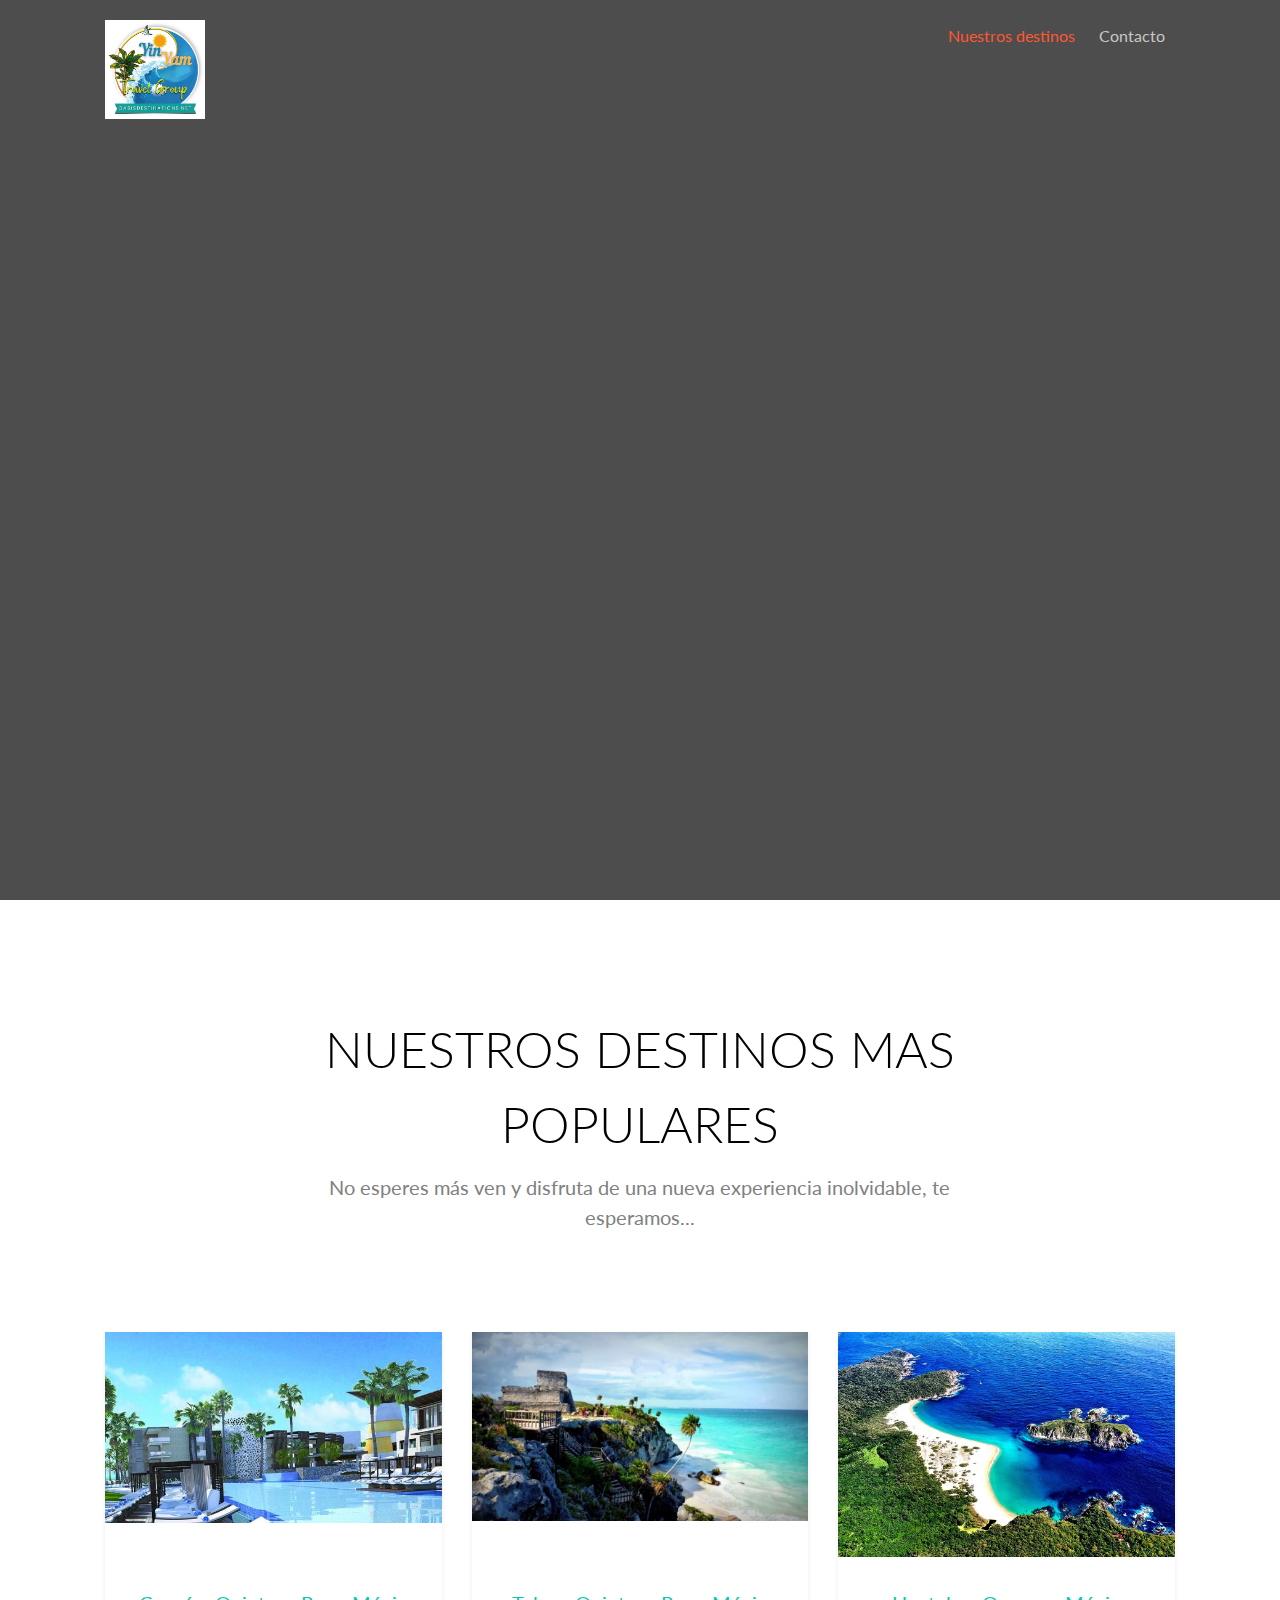
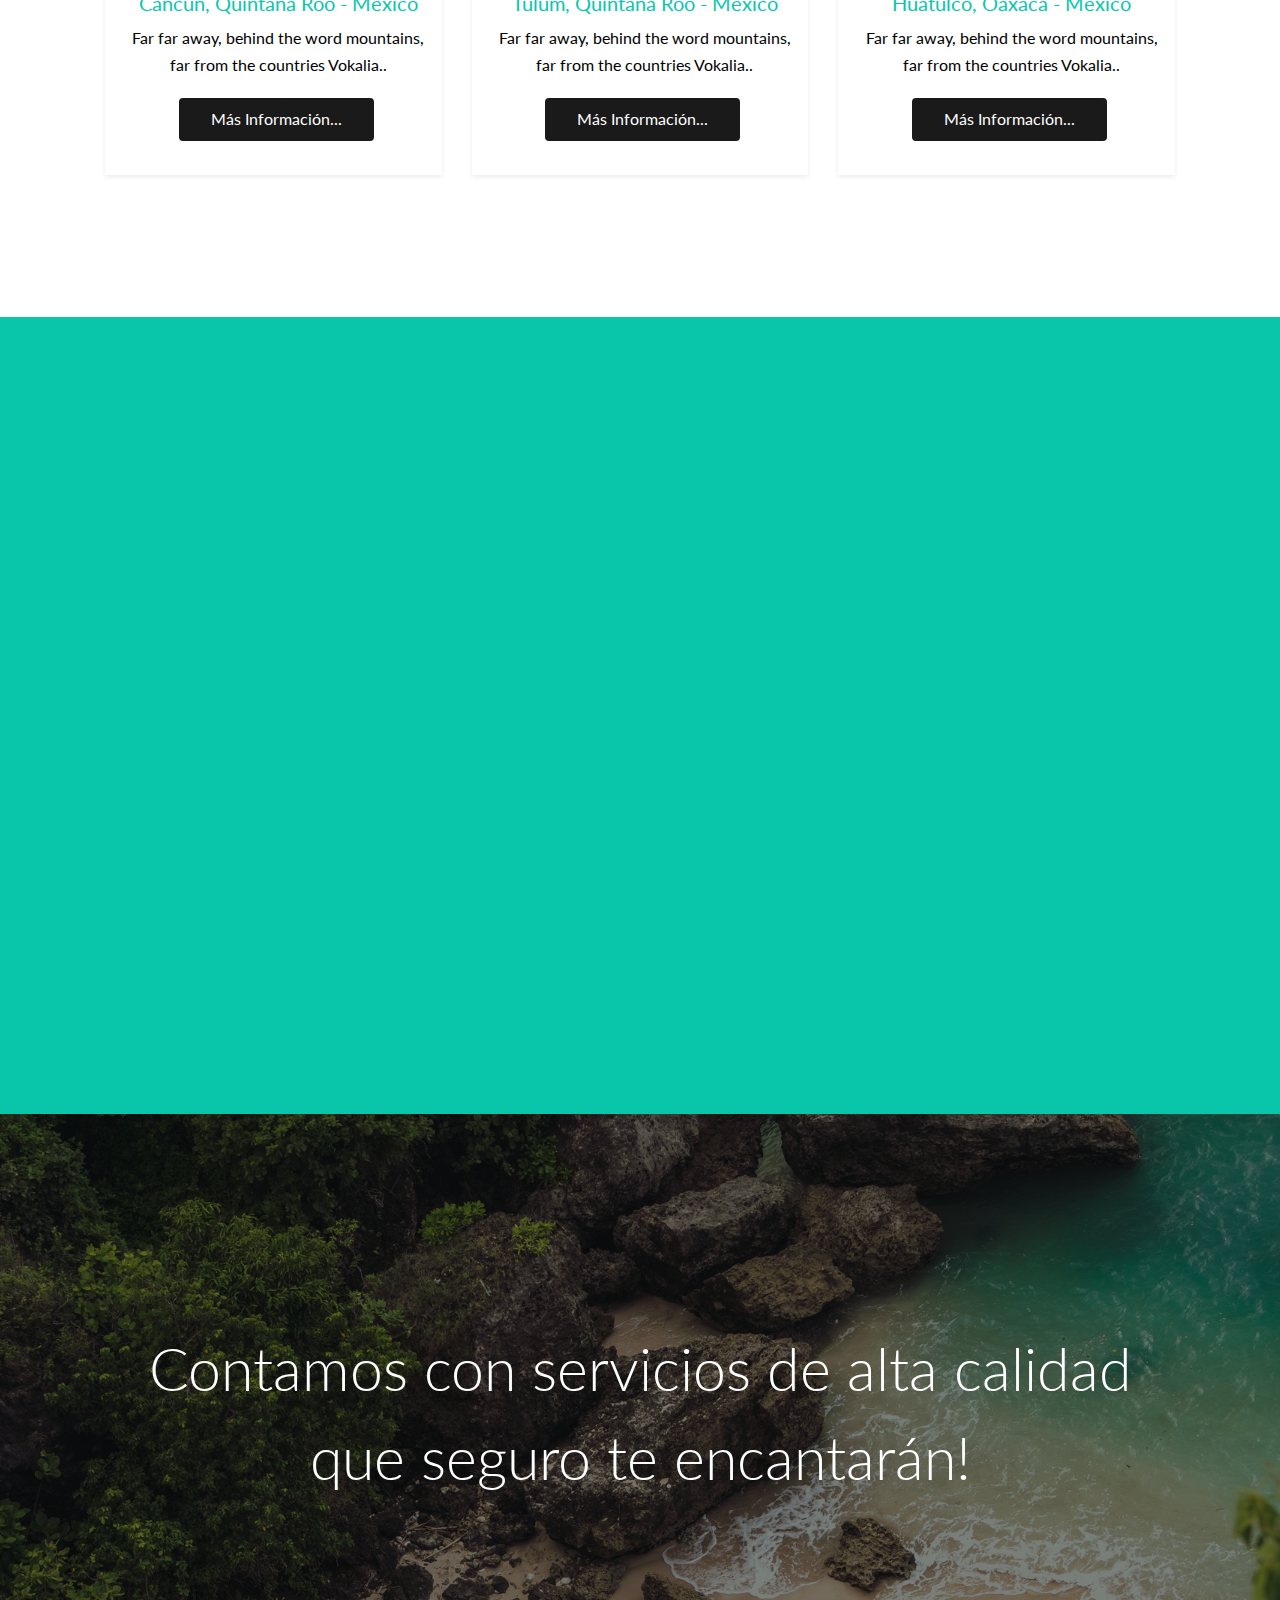
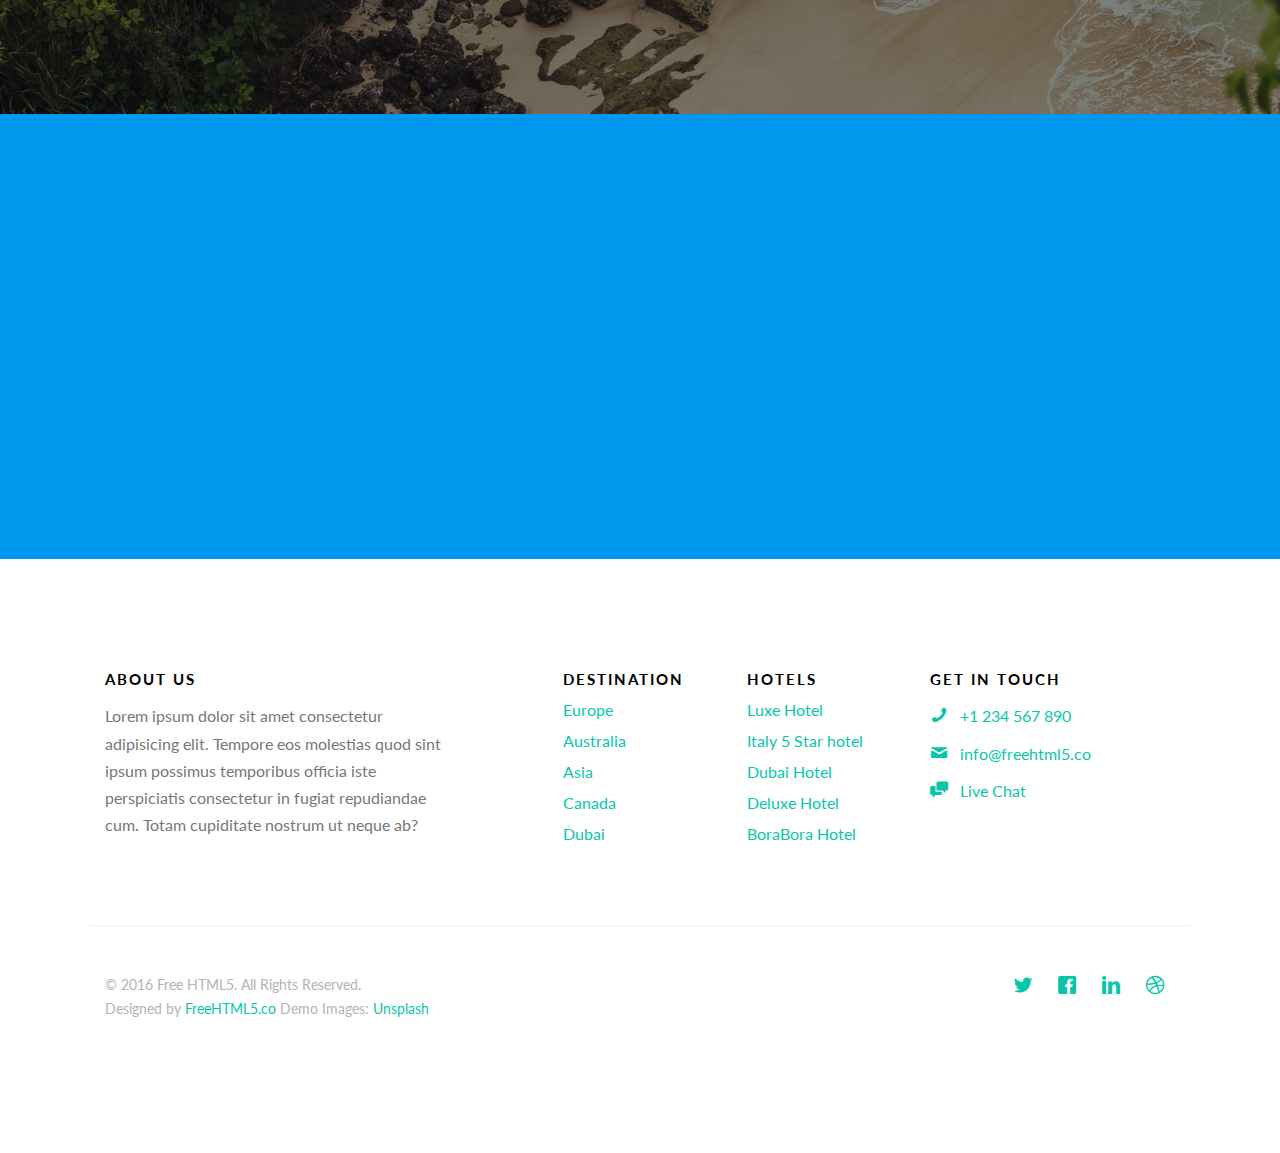
<file: paginaweb/index.html>
<!DOCTYPE HTML>
<!--
	Traveler by freehtml5.co
	Twitter: http://twitter.com/fh5co
	URL: http://freehtml5.co
-->
<html>
	<head>
	<meta charset="utf-8">
	<meta http-equiv="X-UA-Compatible" content="IE=edge">
	<title>OASIS &mdash; DESTINATION </title>
	<meta name="viewport" content="width=device-width, initial-scale=1">
	<meta name="description" content="Free HTML5 Website Template by FreeHTML5.co" />
	<meta name="keywords" content="free website templates, free html5, free template, free bootstrap, free website template, html5, css3, mobile first, responsive" />
	<meta name="author" content="FreeHTML5.co" />

  	<!-- Facebook and Twitter integration -->
	<meta property="og:title" content=""/>
	<meta property="og:image" content=""/>
	<meta property="og:url" content=""/>
	<meta property="og:site_name" content=""/>
	<meta property="og:description" content=""/>
	<meta name="twitter:title" content="" />
	<meta name="twitter:image" content="" />
	<meta name="twitter:url" content="" />
	<meta name="twitter:card" content="" />

	<link href="https://fonts.googleapis.com/css?family=Lato:300,400,700" rel="stylesheet">
	
	<!-- Animate.css -->
	<link rel="stylesheet" href="css/animate.css">
	<!-- Icomoon Icon Fonts-->
	<link rel="stylesheet" href="css/icomoon.css">
	<!-- Themify Icons-->
	<link rel="stylesheet" href="css/themify-icons.css">
	<!-- Bootstrap  -->
	<link rel="stylesheet" href="css/bootstrap.css">

	<!-- Magnific Popup -->
	<link rel="stylesheet" href="css/magnific-popup.css">

	<!-- Magnific Popup -->
	<link rel="stylesheet" href="css/bootstrap-datepicker.min.css">

	<!-- Owl Carousel  -->
	<link rel="stylesheet" href="css/owl.carousel.min.css">
	<link rel="stylesheet" href="css/owl.theme.default.min.css">

	<!-- Theme style  -->
	<link rel="stylesheet" href="css/style.css">

	<!-- Modernizr JS -->
	<script src="js/modernizr-2.6.2.min.js"></script>
	<!-- FOR IE9 below -->
	<!--[if lt IE 9]>
	<script src="js/respond.min.js"></script>
	<![endif]-->
	
	<!--PROPIOS JS/CSS-->

	</head>

	<body>
		
	<div class="gtco-loader"></div>
	
	<div id="page">

	
	<!-- <div class="page-inner"> -->
	<nav class="gtco-nav" role="navigation" >
		<div class="gtco-container" >
			
			<div class="row">
				<div class="col-sm-4 col-xs-12">
					<div id="gtco-logo">
						<!--<a href="index.html">
							<em>.</em>
						</a>-->
						<img src="images/logo.png" width="100">
					</div>
				</div>
				<div class="col-xs-8 text-right menu-1">
					<ul>
						<li><a href="destination.html" style="color: #FF5733;">Nuestros destinos</a></li>
						<!--<li class="has-dropdown">
							<a href="#">Travel</a>
							<ul class="dropdown">
								<li><a href="#">Europe</a></li>
								<li><a href="#">Asia</a></li>
								<li><a href="#">America</a></li>
								<li><a href="#">Canada</a></li>
							</ul>
						</li>
						<li><a href="pricing.html">Pricing</a></li>-->
						<li><a href="contact.html">Contacto</a></li>
					</ul>	
				</div>
			</div>
			
		</div>
	</nav>
	
	<header id="gtco-header" class="gtco-cover gtco-cover-md" role="banner">
		<!--<div class="overlay"></div>-->
		<div class="gtco-container" >
			<div class="row">
				<div class="col-md-12 col-md-offset-0 text-left">
		
					<div class="row row-mt-15em">
						<div class="col-md-7 mt-text animate-box" data-animate-effect="fadeInUp">
							<h1> <b> Planeas viajar a cualquier lugar del mundo ?</b></h1>	
						</div>
						<!--
						<div class="col-md-4 col-md-push-1 animate-box" data-animate-effect="fadeInRight">
							<div class="form-wrap">
								<div class="tab">
									
									<div class="tab-content">
										<div class="tab-content-inner active" data-content="signup">
											<h3>Book Your Trip</h3>
											<form action="#">
												<div class="row form-group">
													<div class="col-md-12">
														<label for="fullname">Your Name</label>
														<input type="text" id="fullname" class="form-control">
													</div>
												</div>
												<div class="row form-group">
													<div class="col-md-12">
														<label for="activities">Activities</label>
														<select name="#" id="activities" class="form-control">
															<option value="">Activities</option>
															<option value="">Hiking</option>
															<option value="">Caving</option>
															<option value="">Swimming</option>
														</select>
													</div>
												</div>
												<div class="row form-group">
													<div class="col-md-12">
														<label for="destination">Destination</label>
														<select name="#" id="destination" class="form-control">
															<option value="">Philippines</option>
															<option value="">USA</option>
															<option value="">Australia</option>
															<option value="">Singapore</option>
														</select>
													</div>
												</div>
												
												<div class="row form-group">
													<div class="col-md-12">
														<label for="date-start">Date Travel</label>
														<input type="text" id="date-start" class="form-control">
													</div>
												</div>

												<div class="row form-group">
													<div class="col-md-12">
														<input type="submit" class="btn btn-primary btn-block" value="Submit">
													</div>
												</div>
											</form>	
										</div>

										
									</div>

								</div>
							</div>
						</div>
						-->
					</div>
							
					
				</div>
			</div>
		</div>
	</header>
	
	<div class="gtco-section">
		<div class="gtco-container">
			<div class="row">
				<div class="col-md-8 col-md-offset-2 text-center gtco-heading">
					<h2>NUESTROS DESTINOS MAS POPULARES</h2>
					<p>No esperes más ven y disfruta de una nueva experiencia inolvidable, te esperamos...</p>
				</div>
			</div>
			<div class="row">

				<div class="col-lg-4 col-md-4 col-sm-6">
					<a href="images/C1.jpg" class="fh5co-card-item image-popup">
						<figure>
							<div class="overlay"><i class="ti-plus"></i></div>
							<img src="images/C1.jpg" alt="Image" class="img-responsive">
						</figure>
						<div class="fh5co-text">
							<h2>Cancún, Quintana Roo - México</h2>
							<p>Far far away, behind the word mountains, far from the countries Vokalia..</p>
							<p><span class="btn btn-primary">Más Información...</span></p>
						</div>
					</a>
				</div>
				<div class="col-lg-4 col-md-4 col-sm-6">
					<a href="images/T2.jpg" class="fh5co-card-item image-popup">
						<figure>
							<div class="overlay"><i class="ti-plus"></i></div>
							<img src="images/T2.jpg" alt="Image" class="img-responsive">
						</figure>
						<div class="fh5co-text">
							<h2>Tulum, Quintana Roo - México</h2>
							<p>Far far away, behind the word mountains, far from the countries Vokalia..</p>
							<p><span class="btn btn-primary">Más Información...</span></p>
						</div>
					</a>
				</div>
				<div class="col-lg-4 col-md-4 col-sm-6">
					<a href="images/H3.jpg" class="fh5co-card-item image-popup">
						<figure>
							<div class="overlay"><i class="ti-plus"></i></div>
							<img src="images/H3.jpg" alt="Image" class="img-responsive">
						</figure>
						<div class="fh5co-text">
							<h2>Huatulco, Oaxaca - México</h2>
							<p>Far far away, behind the word mountains, far from the countries Vokalia..</p>
							<p><span class="btn btn-primary">Más Información...</span></p>
						</div>
					</a>
				</div>

				<!--
				<div class="col-lg-4 col-md-4 col-sm-6">
					<a href="images/img_4.jpg" class="fh5co-card-item image-popup">
						<figure>
							<div class="overlay"><i class="ti-plus"></i></div>
							<img src="images/img_4.jpg" alt="Image" class="img-responsive">
						</figure>
						<div class="fh5co-text">
							<h2>Sydney, Australia</h2>
							<p>Far far away, behind the word mountains, far from the countries Vokalia..</p>
							<p><span class="btn btn-primary">Schedule a Trip</span></p>
						</div>
					</a>
				</div>

				<div class="col-lg-4 col-md-4 col-sm-6">
					<a href="images/img_5.jpg" class="fh5co-card-item image-popup">
						<figure>
							<div class="overlay"><i class="ti-plus"></i></div>
							<img src="images/img_5.jpg" alt="Image" class="img-responsive">
						</figure>
						<div class="fh5co-text">
							<h2>Greece, Europe</h2>
							<p>Far far away, behind the word mountains, far from the countries Vokalia..</p>
							<p><span class="btn btn-primary">Schedule a Trip</span></p>
						</div>
					</a>
				</div>

				<div class="col-lg-4 col-md-4 col-sm-6">
					<a href="images/img_6.jpg" class="fh5co-card-item image-popup">
						<figure>
							<div class="overlay"><i class="ti-plus"></i></div>
							<img src="images/img_6.jpg" alt="Image" class="img-responsive">
						</figure>
						<div class="fh5co-text">
							<h2>Spain, Europe</h2>
							<p>Far far away, behind the word mountains, far from the countries Vokalia..</p>
							<p><span class="btn btn-primary">Schedule a Trip</span></p>
						</div>
					</a>
				</div>
				-->
			</div>
		</div>
	</div>
	
	<div id="gtco-features">
		<div class="gtco-container">
			<div class="row">
				<div class="col-md-8 col-md-offset-2 text-center gtco-heading animate-box">
					<h2>How It Works</h2>
					<p>Dignissimos asperiores vitae velit veniam totam fuga molestias accusamus alias autem provident. Odit ab aliquam dolor eius.</p>
				</div>
			</div>
			<div class="row">
				<div class="col-md-4 col-sm-6">
					<div class="feature-center animate-box" data-animate-effect="fadeIn">
						<span class="icon">
							<i>1</i>
						</span>
						<h3>Lorem ipsum dolor sit amet</h3>
						<p>Dignissimos asperiores vitae velit veniam totam fuga molestias accusamus alias autem provident. Odit ab aliquam dolor eius.</p>
					</div>
				</div>
				<div class="col-md-4 col-sm-6">
					<div class="feature-center animate-box" data-animate-effect="fadeIn">
						<span class="icon">
							<i>2</i>
						</span>
						<h3>Consectetur adipisicing elit</h3>
						<p>Dignissimos asperiores vitae velit veniam totam fuga molestias accusamus alias autem provident. Odit ab aliquam dolor eius.</p>
					</div>
				</div>
				<div class="col-md-4 col-sm-6">
					<div class="feature-center animate-box" data-animate-effect="fadeIn">
						<span class="icon">
							<i>3</i>
						</span>
						<h3>Dignissimos asperiores vitae</h3>
						<p>Dignissimos asperiores vitae velit veniam totam fuga molestias accusamus alias autem provident. Odit ab aliquam dolor eius.</p>
					</div>
				</div>
				

			</div>
		</div>
	</div>


	<div class="gtco-cover gtco-cover-sm" style="background-image: url(images/hero-bg.jpg)"  data-stellar-background-ratio="0.5">
		<div class="overlay"></div>
		<div class="gtco-container text-center">
			<div class="display-t">
				<div class="display-tc">
					<h1>Contamos con servicios de alta calidad que seguro te encantarán!</h1>
				</div>	
			</div>
		</div>
	</div>
<!--
	<div id="gtco-counter" class="gtco-section">
		<div class="gtco-container">

			<div class="row">
				<div class="col-md-8 col-md-offset-2 text-center gtco-heading animate-box">
					<h2>Our Success</h2>
					<p>Dignissimos asperiores vitae velit veniam totam fuga molestias accusamus alias autem provident. Odit ab aliquam dolor eius.</p>
				</div>
			</div>

			<div class="row">
				
				<div class="col-md-3 col-sm-6 animate-box" data-animate-effect="fadeInUp">
					<div class="feature-center">
						<span class="counter js-counter" data-from="0" data-to="196" data-speed="5000" data-refresh-interval="50">1</span>
						<span class="counter-label">Destination</span>

					</div>
				</div>
				<div class="col-md-3 col-sm-6 animate-box" data-animate-effect="fadeInUp">
					<div class="feature-center">
						<span class="counter js-counter" data-from="0" data-to="97" data-speed="5000" data-refresh-interval="50">1</span>
						<span class="counter-label">Hotels</span>
					</div>
				</div>
				<div class="col-md-3 col-sm-6 animate-box" data-animate-effect="fadeInUp">
					<div class="feature-center">
						<span class="counter js-counter" data-from="0" data-to="12402" data-speed="5000" data-refresh-interval="50">1</span>
						<span class="counter-label">Travelers</span>
					</div>
				</div>
				<div class="col-md-3 col-sm-6 animate-box" data-animate-effect="fadeInUp">
					<div class="feature-center">
						<span class="counter js-counter" data-from="0" data-to="12202" data-speed="5000" data-refresh-interval="50">1</span>
						<span class="counter-label">Happy Customer</span>

					</div>
				</div>
					
			</div>
		</div>
	</div>
-->
	

	<div id="gtco-subscribe">
		<div class="gtco-container">
			<div class="row animate-box">
				<div class="col-md-8 col-md-offset-2 text-center gtco-heading">
					<h2>Subscribe</h2>
					<p>Be the first to know about the new templates.</p>
				</div>
			</div>
			<div class="row animate-box">
				<div class="col-md-8 col-md-offset-2">
					<form class="form-inline">
						<div class="col-md-6 col-sm-6">
							<div class="form-group">
								<label for="email" class="sr-only">Email</label>
								<input type="email" class="form-control" id="email" placeholder="Your Email">
							</div>
						</div>
						<div class="col-md-6 col-sm-6">
							<button type="submit" class="btn btn-default btn-block">Subscribe</button>
						</div>
					</form>
				</div>
			</div>
		</div>
	</div>

	<footer id="gtco-footer" role="contentinfo">
		<div class="gtco-container">
			<div class="row row-p	b-md">

				<div class="col-md-4">
					<div class="gtco-widget">
						<h3>About Us</h3>
						<p>Lorem ipsum dolor sit amet consectetur adipisicing elit. Tempore eos molestias quod sint ipsum possimus temporibus officia iste perspiciatis consectetur in fugiat repudiandae cum. Totam cupiditate nostrum ut neque ab?</p>
					</div>
				</div>

				<div class="col-md-2 col-md-push-1">
					<div class="gtco-widget">
						<h3>Destination</h3>
						<ul class="gtco-footer-links">
							<li><a href="#">Europe</a></li>
							<li><a href="#">Australia</a></li>
							<li><a href="#">Asia</a></li>
							<li><a href="#">Canada</a></li>
							<li><a href="#">Dubai</a></li>
						</ul>
					</div>
				</div>

				<div class="col-md-2 col-md-push-1">
					<div class="gtco-widget">
						<h3>Hotels</h3>
						<ul class="gtco-footer-links">
							<li><a href="#">Luxe Hotel</a></li>
							<li><a href="#">Italy 5 Star hotel</a></li>
							<li><a href="#">Dubai Hotel</a></li>
							<li><a href="#">Deluxe Hotel</a></li>
							<li><a href="#">BoraBora Hotel</a></li>
						</ul>
					</div>
				</div>

				<div class="col-md-3 col-md-push-1">
					<div class="gtco-widget">
						<h3>Get In Touch</h3>
						<ul class="gtco-quick-contact">
							<li><a href="#"><i class="icon-phone"></i> +1 234 567 890</a></li>
							<li><a href="#"><i class="icon-mail2"></i> info@freehtml5.co</a></li>
							<li><a href="#"><i class="icon-chat"></i> Live Chat</a></li>
						</ul>
					</div>
				</div>

			</div>

			<div class="row copyright">
				<div class="col-md-12">
					<p class="pull-left">
						<small class="block">&copy; 2016 Free HTML5. All Rights Reserved.</small> 
						<small class="block">Designed by <a href="https://freehtml5.co/" target="_blank">FreeHTML5.co</a> Demo Images: <a href="http://unsplash.com/" target="_blank">Unsplash</a></small>
					</p>
					<p class="pull-right">
						<ul class="gtco-social-icons pull-right">
							<li><a href="#"><i class="icon-twitter"></i></a></li>
							<li><a href="#"><i class="icon-facebook"></i></a></li>
							<li><a href="#"><i class="icon-linkedin"></i></a></li>
							<li><a href="#"><i class="icon-dribbble"></i></a></li>
						</ul>
					</p>
				</div>
			</div>

		</div>
	</footer>
	<!-- </div> -->

	</div>

	<div class="gototop js-top">
		<a href="#" class="js-gotop"><i class="icon-arrow-up"></i></a>
	</div>
	
	<!-- jQuery -->
	<script src="js/jquery.min.js"></script>
	<!-- jQuery Easing -->
	<script src="js/jquery.easing.1.3.js"></script>
	<!-- Bootstrap -->
	<script src="js/bootstrap.min.js"></script>
	<!-- Waypoints -->
	<script src="js/jquery.waypoints.min.js"></script>
	<!-- Carousel -->
	<script src="js/owl.carousel.min.js"></script>
	<!-- countTo -->
	<script src="js/jquery.countTo.js"></script>

	<!-- Stellar Parallax -->
	<script src="js/jquery.stellar.min.js"></script>

	<!-- Magnific Popup -->
	<script src="js/jquery.magnific-popup.min.js"></script>
	<script src="js/magnific-popup-options.js"></script>
	
	<!-- Datepicker -->
	<script src="js/bootstrap-datepicker.min.js"></script>
	

	<!-- Main -->
	<script src="js/main.js"></script>

	</body>
</html>
</file>
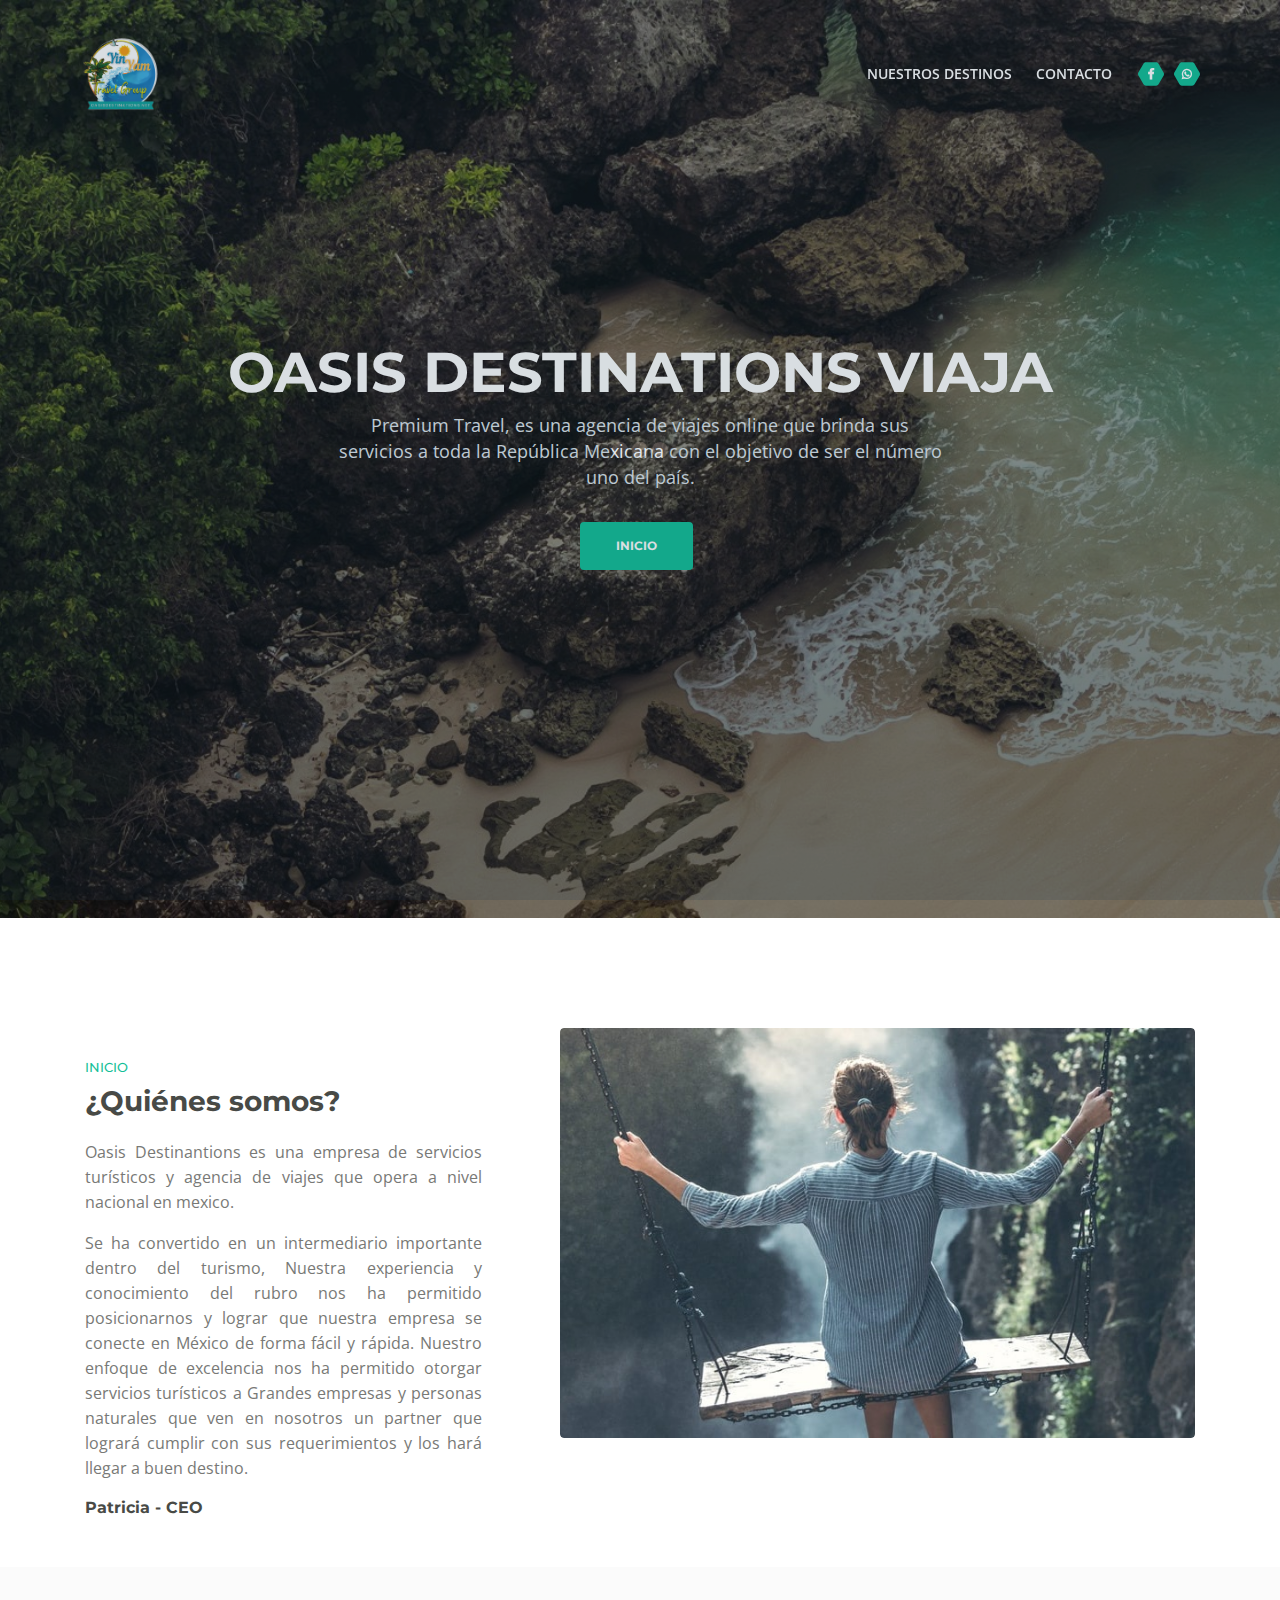
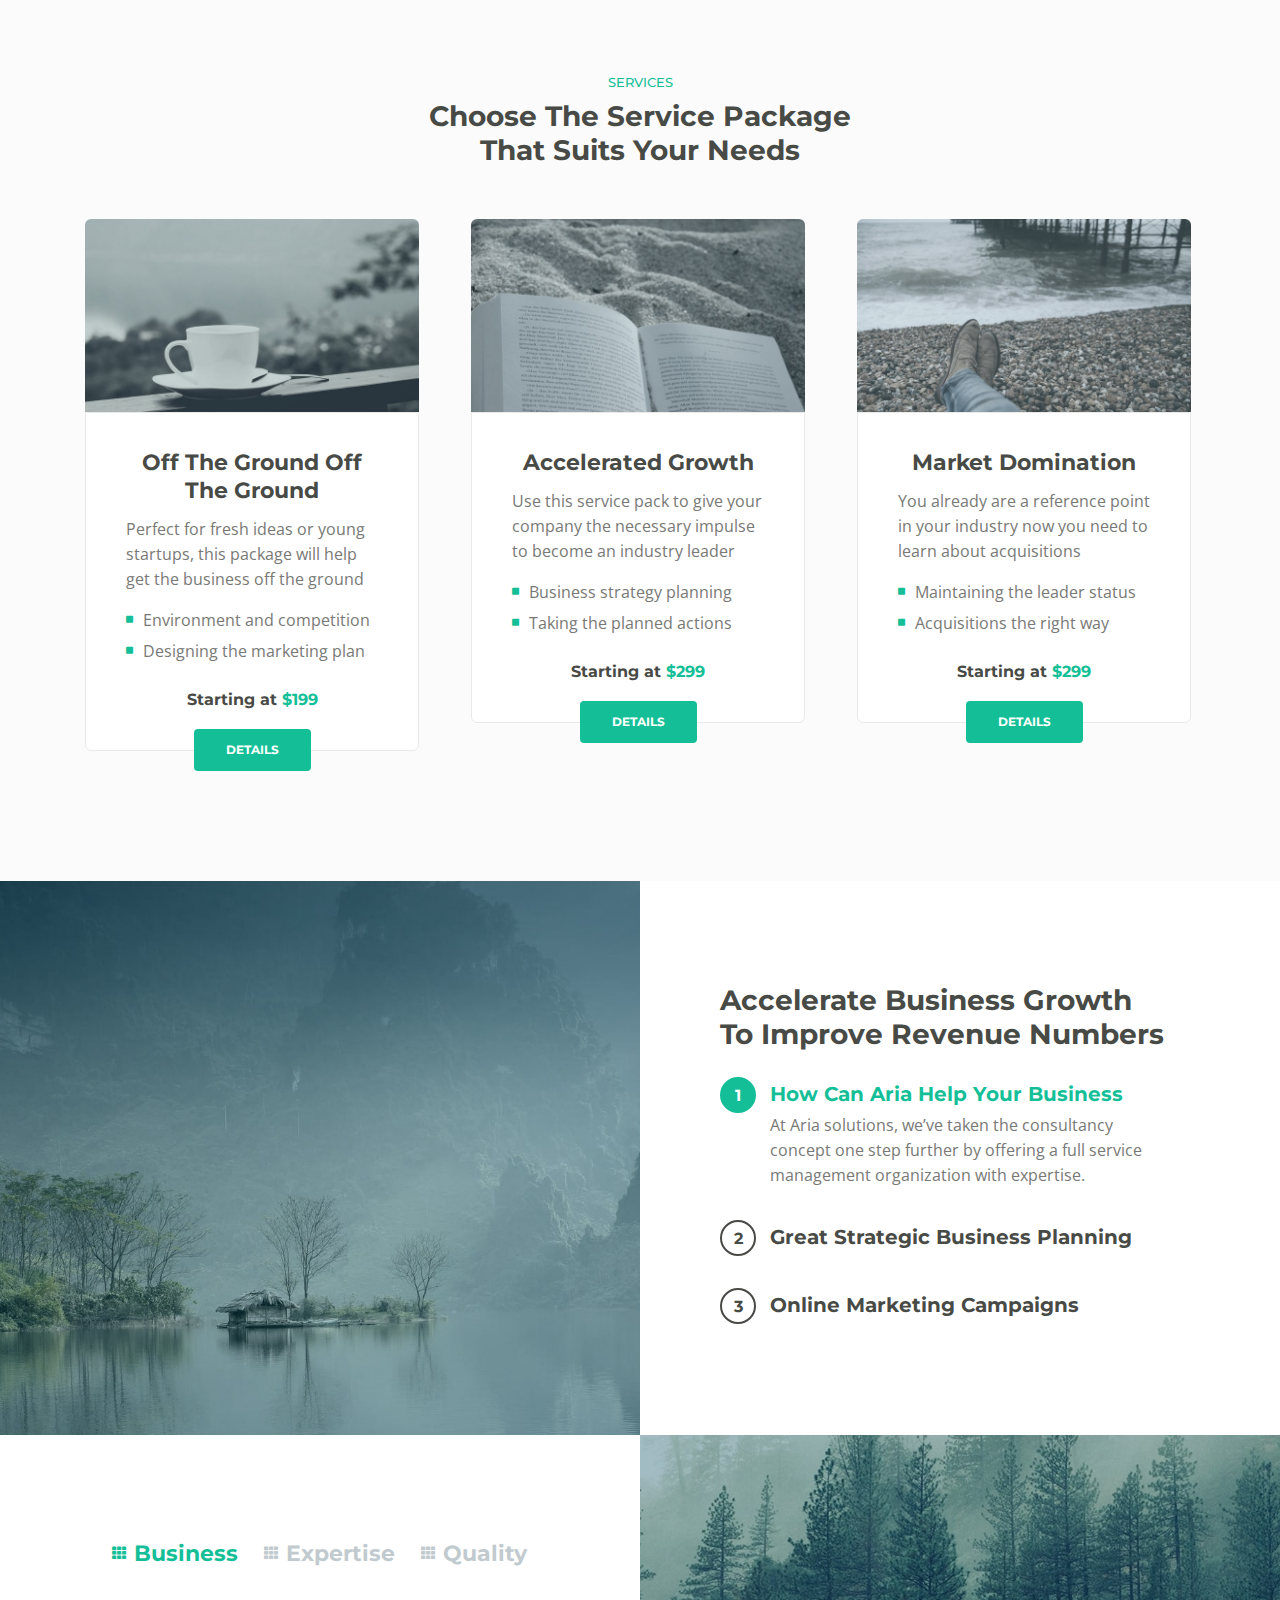
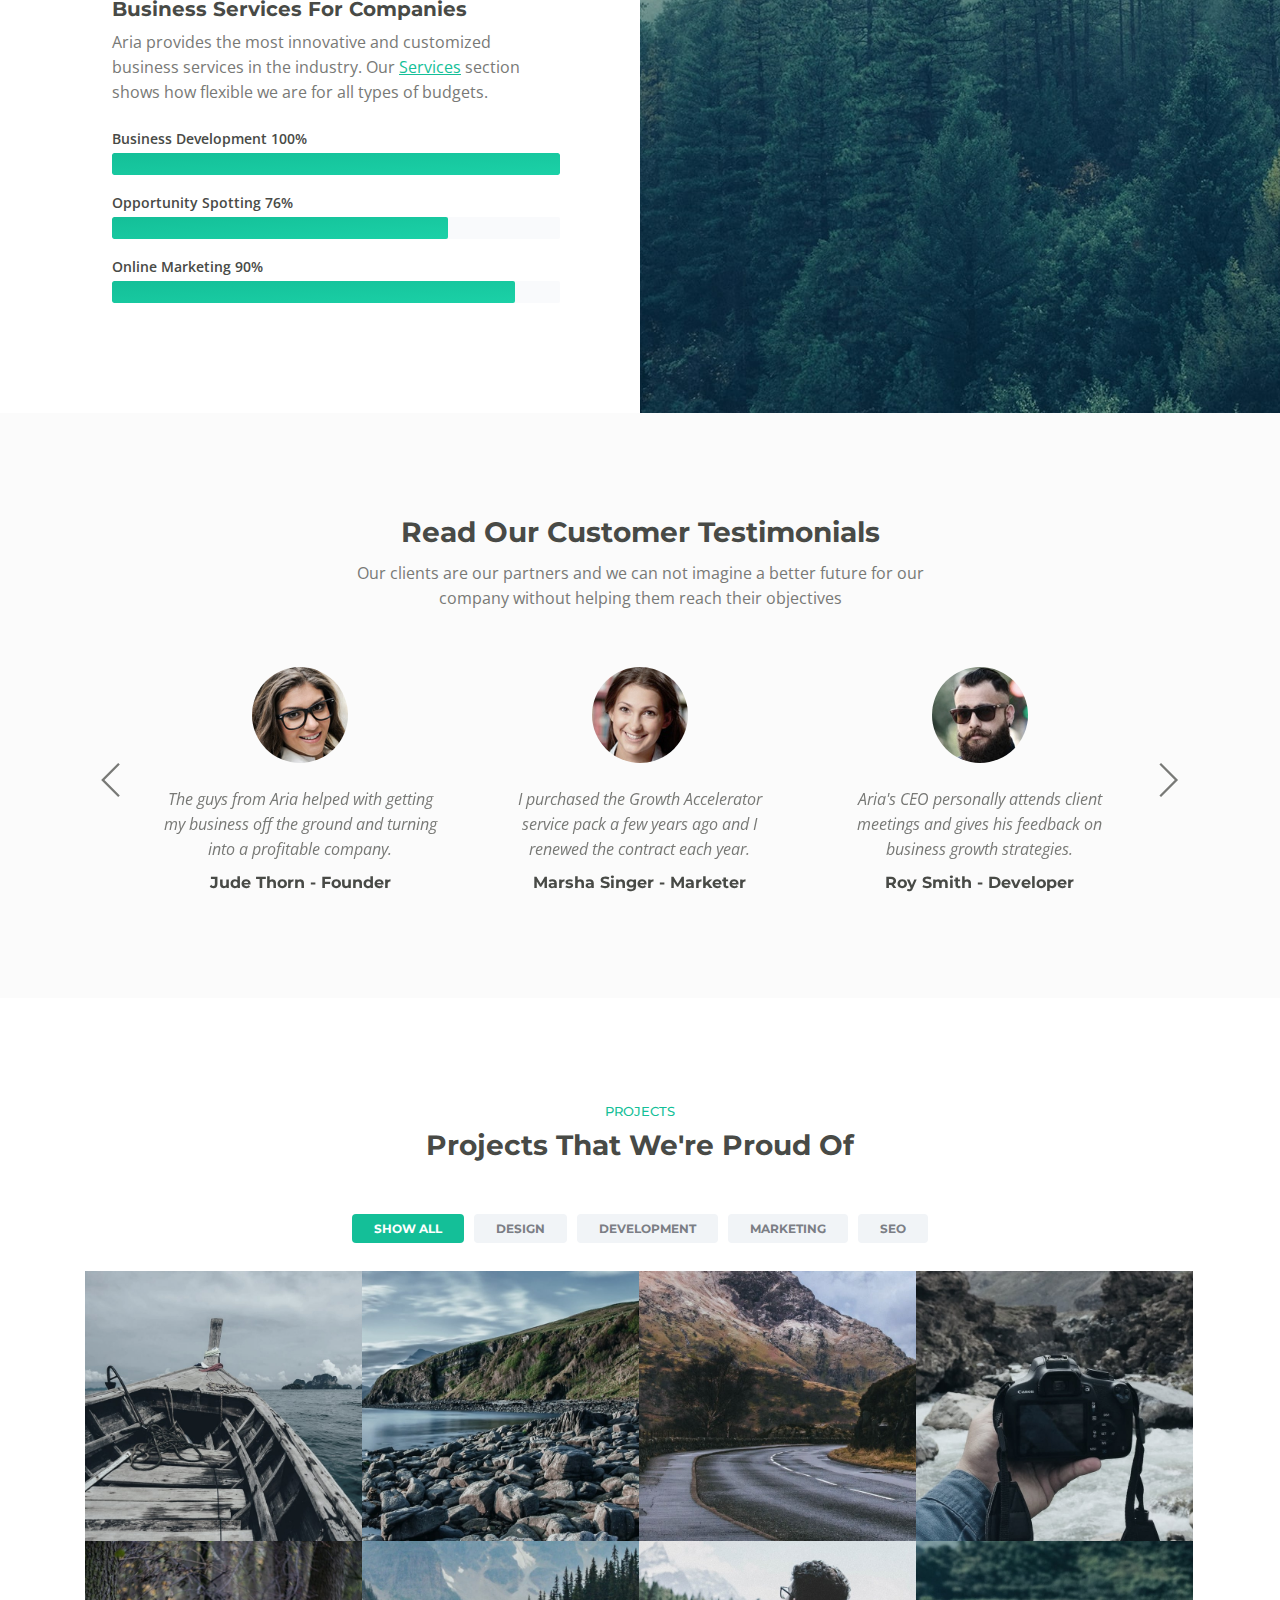
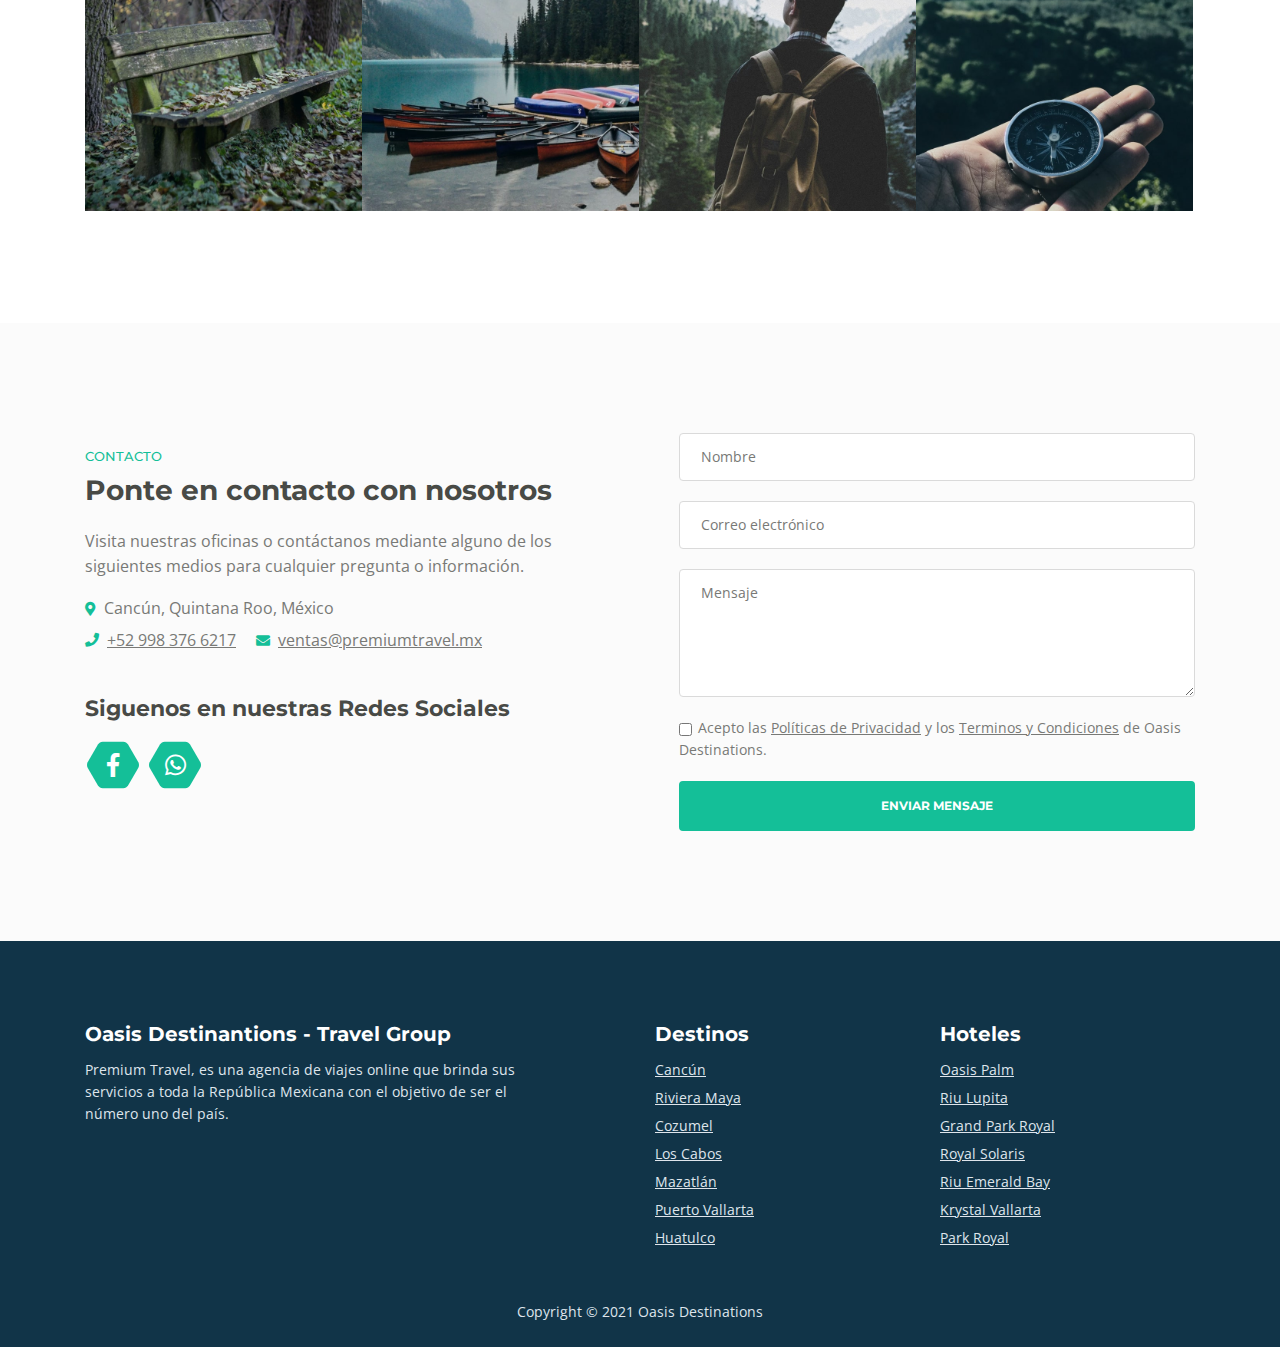
<file: web_oasis/index.html>
<!DOCTYPE html>
<html lang="en">
<head>
    <meta charset="utf-8">
    <meta name="viewport" content="width=device-width, initial-scale=1, shrink-to-fit=no">
    
    <!-- SEO Meta Tags -->
    <meta name="description" content="Aria is a business focused HTML landing page template built with Bootstrap to help you create lead generation websites for companies and their services.">
    <meta name="author" content="Inovatik">

    <!-- OG Meta Tags to improve the way the post looks when you share the page on LinkedIn, Facebook, Google+ -->
	<meta property="og:site_name" content="" /> <!-- website name -->
	<meta property="og:site" content="" /> <!-- website link -->
	<meta property="og:title" content=""/> <!-- title shown in the actual shared post -->
	<meta property="og:description" content="" /> <!-- description shown in the actual shared post -->
	<meta property="og:image" content="" /> <!-- image link, make sure it's jpg -->
	<meta property="og:url" content="" /> <!-- where do you want your post to link to -->
	<meta property="og:type" content="article" />

    <!-- Website Title -->
    <title>Oasis Destinations - Travel Group</title>
    
    <!-- Styles -->
    <link href="https://fonts.googleapis.com/css?family=Montserrat:500,700&display=swap&subset=latin-ext" rel="stylesheet">
    <link href="https://fonts.googleapis.com/css?family=Open+Sans:400,400i,600&display=swap&subset=latin-ext" rel="stylesheet">
    <link href="css/bootstrap.css" rel="stylesheet">
    <link href="css/fontawesome-all.css" rel="stylesheet">
    <link href="css/swiper.css" rel="stylesheet">
	<link href="css/magnific-popup.css" rel="stylesheet">
	<link href="css/styles.css" rel="stylesheet">
	
	<!-- Favicon  -->
    <link rel="icon" href="images/yin_yam.png">
</head>
<body data-spy="scroll" data-target=".fixed-top">
    
    <!-- Preloader -->
	<div class="spinner-wrapper">
        <div class="spinner">
            <div class="bounce1"></div>
            <div class="bounce2"></div>
            <div class="bounce3"></div>
        </div>
    </div>
    <!-- end of preloader -->
    
    <!-- Navbar -->
    <nav class="navbar navbar-expand-md navbar-dark navbar-custom fixed-top">
        <!-- Text Logo - Use this if you don't have a graphic logo -->
        <!-- <a class="navbar-brand logo-text page-scroll" href="index.html">Aria</a> -->

        <!-- Image Logo -->
        <img src="images/logo.png" height="80">
        
        <!-- Mobile Menu Toggle Button -->
        <button class="navbar-toggler" type="button" data-toggle="collapse" data-target="#navbarsExampleDefault" aria-controls="navbarsExampleDefault" aria-expanded="false" aria-label="Toggle navigation">
            <span class="navbar-toggler-awesome fas fa-bars"></span>
            <span class="navbar-toggler-awesome fas fa-times"></span>
        </button>
        <!-- end of mobile menu toggle button -->

        <div class="collapse navbar-collapse" id="navbarsExampleDefault">
            <ul class="navbar-nav ml-auto">
                <li class="nav-item">
                    <a class="nav-link page-scroll" href="#services">NUESTROS DESTINOS <span class="sr-only">(current)</span></a>
                </li>
                <li class="nav-item">
                    <a class="nav-link page-scroll" href="#contact">CONTACTO</a>
                </li>
            </ul>
            <span class="nav-item social-icons">
                <span class="fa-stack">
                    <a href="https://www.facebook.com/PremiumTravelCancun.mx/">
                        <span class="hexagon"></span>
                        <i class="fab fa-facebook-f fa-stack-1x"></i>
                    </a>
                </span>
                <span class="fa-stack">
                    <a href="https://wa.me/5219983766217">
                        <span class="hexagon"></span>
                        <i class="fab fa-whatsapp fa-stack-1x"></i>
                    </a>
                </span>
            </span>
        </div>
    </nav> <!-- end of navbar -->
    <!-- end of navbar -->

    <!-- Header -->
    <header id="header" class="header">
        <div class="header-content">
            <div class="container">
                <div class="row">
                    <div class="col-lg-12">
                        <div class="text-container">
                            <h1>OASIS DESTINATIONS <span id="js-rotating">VIAJA, SUEÑA, VIVE</span></h1>
                            <p class="p-heading p-large">Premium Travel, es una agencia de viajes online que brinda sus servicios a toda la República Mexicana con el objetivo de ser el número uno del país.</p>
                            <a class="btn-solid-lg page-scroll" href="#intro">INICIO</a>
                        </div>
                    </div> <!-- end of col -->
                </div> <!-- end of row -->
            </div> <!-- end of container -->
        </div> <!-- end of header-content -->
    </header> <!-- end of header -->
    <!-- end of header -->


    <!-- Intro -->
    <div id="intro" class="basic-1">
        <div class="container">
            <div class="row">
                <div class="col-lg-5">
                    <div class="text-container">
                        <div class="section-title">INICIO</div>
                        <h2>¿Quiénes somos?</h2>
                        <p align="justify">Oasis Destinantions es una empresa de servicios turísticos y agencia de viajes que opera a nivel nacional en mexico.</p>
                        <p align="justify">Se ha convertido en un intermediario importante dentro del turismo, Nuestra experiencia y conocimiento del rubro nos ha permitido posicionarnos y lograr que nuestra empresa se conecte en México de forma fácil y rápida. Nuestro enfoque de excelencia nos ha permitido otorgar servicios turísticos a Grandes empresas y personas naturales que ven en nosotros un partner que logrará cumplir con sus requerimientos y los hará llegar a buen destino.</p>
                        <div class="testimonial-author">Patricia - CEO</div>
                    </div> <!-- end of text-container -->
                </div> <!-- end of col -->
                <div class="col-lg-7">
                    <div class="image-container">
                        <img class="img-fluid" src="images/intro-office.jpg" alt="alternative">
                    </div> <!-- end of image-container -->
                </div> <!-- end of col -->
            </div> <!-- end of row -->
        </div> <!-- end of container -->
    </div> <!-- end of basic-1 -->
    <!-- end of intro -->

    <!-- Services -->
    <div id="services" class="cards-2">
        <div class="container">
            <div class="row">
                <div class="col-lg-12">
                    <div class="section-title">SERVICES</div>
                    <h2>Choose The Service Package<br> That Suits Your Needs</h2>
                </div> <!-- end of col -->
            </div> <!-- end of row -->
            <div class="row">
                <div class="col-lg-12">
                    
                    <!-- Card -->
                    <div class="card">
                        <div class="card-image">
                            <img class="img-fluid" src="images/services-1.jpg" alt="alternative">
                        </div>
                        <div class="card-body">
                            <h3 class="card-title">Off The Ground Off The Ground</h3>
                            <p>Perfect for fresh ideas or young startups, this package will help get the business off the ground</p>
                            <ul class="list-unstyled li-space-lg">
                                <li class="media">
                                    <i class="fas fa-square"></i>
                                    <div class="media-body">Environment and competition</div>
                                </li>
                                <li class="media">
                                    <i class="fas fa-square"></i>
                                    <div class="media-body">Designing the marketing plan</div>
                                </li>
                            </ul>
                            <p class="price">Starting at <span>$199</span></p>
                        </div>
                        <div class="button-container">
                            <a class="btn-solid-reg page-scroll" href="#callMe">DETAILS</a>
                        </div> <!-- end of button-container -->
                    </div>
                    <!-- end of card -->

                    <!-- Card -->
                    <div class="card">
                        <div class="card-image">
                            <img class="img-fluid" src="images/services-2.jpg" alt="alternative">
                        </div>
                        <div class="card-body">
                            <h3 class="card-title">Accelerated Growth</h3>
                            <p>Use this service pack to give your company the necessary impulse to become an industry leader</p>
                            <ul class="list-unstyled li-space-lg">
                                <li class="media">
                                    <i class="fas fa-square"></i>
                                    <div class="media-body">Business strategy planning</div>
                                </li>
                                <li class="media">
                                    <i class="fas fa-square"></i>
                                    <div class="media-body">Taking the planned actions</div>
                                </li>
                            </ul>
                            <p class="price">Starting at <span>$299</span></p>
                        </div>
                        <div class="button-container">
                            <a class="btn-solid-reg page-scroll" href="#callMe">DETAILS</a>
                        </div> <!-- end of button-container -->
                    </div>
                    <!-- end of card -->

                    <!-- Card -->
                    <div class="card">
                        <div class="card-image">
                            <img class="img-fluid" src="images/services-3.jpg" alt="alternative">
                        </div>
                        <div class="card-body">
                            <h3 class="card-title">Market Domination</h3>
                            <p>You already are a reference point in your industry now you need to learn about acquisitions</p>
                            <ul class="list-unstyled li-space-lg">
                                <li class="media">
                                    <i class="fas fa-square"></i>
                                    <div class="media-body">Maintaining the leader status</div>
                                </li>
                                <li class="media">
                                    <i class="fas fa-square"></i>
                                    <div class="media-body">Acquisitions the right way</div>
                                </li>
                            </ul>
                            <p class="price">Starting at <span>$299</span></p>
                        </div>
                        <div class="button-container">
                            <a class="btn-solid-reg page-scroll" href="#callMe">DETAILS</a>
                        </div> <!-- end of button-container -->
                    </div>
                    <!-- end of card -->

                </div> <!-- end of col -->
            </div> <!-- end of row -->
        </div> <!-- end of container -->
    </div> <!-- end of cards-2 -->
    <!-- end of services -->
    

    <!-- Details 1 -->
	<div id="details" class="accordion">
		<div class="area-1">
		</div><!-- end of area-1 on same line and no space between comments to eliminate margin white space --><div class="area-2">
            
            <!-- Accordion -->
            <div class="accordion-container" id="accordionOne">
                <h2>Accelerate Business Growth To Improve Revenue Numbers</h2>
                <div class="item">
                    <div id="headingOne">
                        <span data-toggle="collapse" data-target="#collapseOne" aria-expanded="true" aria-controls="collapseOne" role="button">
                            <span class="circle-numbering">1</span><span class="accordion-title">How Can Aria Help Your Business</span>
                        </span>
                    </div>
                    <div id="collapseOne" class="collapse show" aria-labelledby="headingOne" data-parent="#accordionOne">
                        <div class="accordion-body">
                            At Aria solutions, we’ve taken the consultancy concept one step further by offering a full service management organization with expertise.
                        </div>
                    </div>
                </div> <!-- end of item -->
            
                <div class="item">
                    <div id="headingTwo">
                        <span class="collapsed" data-toggle="collapse" data-target="#collapseTwo" aria-expanded="false" aria-controls="collapseTwo" role="button">
                            <span class="circle-numbering">2</span><span class="accordion-title">Great Strategic Business Planning</span>
                        </span>
                    </div>
                    <div id="collapseTwo" class="collapse" aria-labelledby="headingTwo" data-parent="#accordionOne">
                        <div class="accordion-body">
                            Aria partners with businesses to business growth and development ideas including environment analysis, plan execution and evaluation.
                        </div>
                    </div>
                </div> <!-- end of item -->
            
                <div class="item">
                    <div id="headingThree">
                        <span class="collapsed" data-toggle="collapse" data-target="#collapseThree" aria-expanded="false" aria-controls="collapseThree" role="button">
                            <span class="circle-numbering">3</span><span class="accordion-title">Online Marketing Campaigns</span>
                        </span>
                    </div>
                    <div id="collapseThree" class="collapse" aria-labelledby="headingThree" data-parent="#accordionOne">
                        <div class="accordion-body">
                            An awesome online marketing plan won't save your bad product but paired with a good product, the sky is the limit for what can be achieved.
                        </div>
                    </div>
                </div> <!-- end of item -->
            </div> <!-- end of accordion-container -->
            <!-- end of accordion -->

		</div> <!-- end of area-2 -->
    </div> <!-- end of accordion -->
    <!-- end of details 1 -->


    <!-- Details 2 -->
	<div class="tabs">
        <div class="area-1">
            <div class="tabs-container">
                
                <!-- Tabs Links -->
                <ul class="nav nav-tabs" id="ariaTabs" role="tablist">
                    <li class="nav-item">
                        <a class="nav-link active" id="nav-tab-1" data-toggle="tab" href="#tab-1" role="tab" aria-controls="tab-1" aria-selected="true"><i class="fas fa-th"></i> Business</a>
                    </li>
                    <li class="nav-item">
                        <a class="nav-link" id="nav-tab-2" data-toggle="tab" href="#tab-2" role="tab" aria-controls="tab-2" aria-selected="false"><i class="fas fa-th"></i> Expertise</a>
                    </li>
                    <li class="nav-item">
                        <a class="nav-link" id="nav-tab-3" data-toggle="tab" href="#tab-3" role="tab" aria-controls="tab-3" aria-selected="false"><i class="fas fa-th"></i> Quality</a>
                    </li>
                </ul>
                <!-- end of tabs links -->
                
                <!-- Tabs Content -->
                <div class="tab-content" id="ariaTabsContent">

                    <!-- Tab -->
                    <div class="tab-pane fade show active" id="tab-1" role="tabpanel" aria-labelledby="tab-1">
                        <h4>Business Services For Companies</h4>
                        <p>Aria provides the most innovative and customized business services in the industry. Our <a class="green page-scroll" href="#services">Services</a> section shows how flexible we are for all types of budgets.</p>
                        
                        <!-- Progress Bars -->
                        <div class="progress-container">
                            <div class="title">Business Development 100%</div>
                            <div class="progress">
                                <div class="progress-bar first" role="progressbar" aria-valuenow="0" aria-valuemin="0" aria-valuemax="100"></div>
                            </div>
                            <div class="title">Opportunity Spotting 76%</div>
                            <div class="progress">
                                <div class="progress-bar second" role="progressbar" aria-valuenow="75" aria-valuemin="0" aria-valuemax="100"></div>
                            </div>
                            <div class="title">Online Marketing 90%</div>
                            <div class="progress">
                                <div class="progress-bar third" role="progressbar" aria-valuenow="90" aria-valuemin="0" aria-valuemax="100"></div>
                            </div>
                        </div> <!-- end of progress-container -->
                        <!-- end of progress bars -->
                        
                    </div> <!-- end of tab-pane --> 
                    <!-- end of tab -->

                    <!-- Tab -->
                    <div class="tab-pane fade" id="tab-2" role="tabpanel" aria-labelledby="tab-2">
                        <ul class="list-unstyled li-space-lg first">
                            <li class="media">
                                <div class="media-bullet">1</div>
                                <div class="media-body"><strong>High quality</strong> is on top of our list when it comes to the way we deliver the services</div>
                            </li>
                            <li class="media">
                                <div class="media-bullet">2</div>
                                <div class="media-body"><strong>Maximum impact</strong> is what we look for in our actions</div>
                            </li>
                            <li class="media">
                                <div class="media-bullet">3</div>
                                <div class="media-body"><strong>Quality standards</strong> are important but meant to be exceeded</div>
                            </li>
                        </ul>
                        <ul class="list-unstyled li-space-lg last">
                            <li class="media">
                                <div class="media-bullet">4</div>
                                <div class="media-body"><strong>We're always looking</strong> for industry leaders to help them win their market position</div>
                            </li>
                            <li class="media">
                                <div class="media-bullet">5</div>
                                <div class="media-body"><strong>Evaluation</strong> is a key aspect of this business and important</div>
                            </li>
                            <li class="media">
                                <div class="media-bullet">6</div>
                                <div class="media-body"><strong>Ethic</strong> procedures ar alwasy at the base of everything we do</div>
                            </li>
                        </ul>
                    </div> <!-- end of tab-pane -->
                    <!-- end of tab -->

                    <!-- Tab -->
                    <div class="tab-pane fade" id="tab-3" role="tabpanel" aria-labelledby="tab-3">
                        <p><strong>We strive to achieve</strong> 100% customer satisfaction for both types of customers: hiring companies and job seekers. Types of customers: <a class="green" href="#your-link">with huge potential</a></p>
                        <p><strong>Our goal is to help</strong> your company achieve its full potential and establish long term stability for <a class="green" href="#your-link">the stakeholders</a></p>
                        <ul class="list-unstyled li-space-lg">
                            <li class="media">
                                <i class="fas fa-square"></i>
                                <div class="media-body">It's easy to get a quotation, just call our office anytime</div>
                            </li>
                            <li class="media">
                                <i class="fas fa-square"></i>
                                <div class="media-body">We'll get back to you with an initial estimate soon</div>
                            </li>
                            <li class="media">
                                <i class="fas fa-square"></i>
                                <div class="media-body">Get ready to see results even after only 30 days</div>
                            </li>
                            <li class="media">
                                <i class="fas fa-square"></i>
                                <div class="media-body">Ask for a quote and start improving your business</div>
                            </li>
                            <li class="media">
                                <i class="fas fa-square"></i>
                                <div class="media-body">Just fill out the form and we'll call you right away</div>
                            </li>
                        </ul>
                    </div> <!-- end of tab-pane -->
                    <!-- end of tab -->

                </div> <!-- end of tab-content -->
                <!-- end of tabs content -->

            </div> <!-- end of tabs-container -->
        </div><!-- end of area-1 on same line and no space between comments to eliminate margin white space --><div class="area-2"></div> <!-- end of area-2 -->
    </div> <!-- end of tabs -->
    <!-- end of details 2 -->


    <!-- Testimonials -->
    <div class="slider">
        <div class="container">
            <div class="row">
                <div class="col-lg-12">
                    <h2>Read Our Customer Testimonials</h2>
                    <p class="p-heading">Our clients are our partners and we can not imagine a better future for our company without helping them reach their objectives</p>
                </div> <!-- end of col -->
            </div> <!-- end of row -->
            <div class="row">
                <div class="col-lg-12">

                    <!-- Card Slider -->
                    <div class="slider-container">
                        <div class="swiper-container card-slider">
                            <div class="swiper-wrapper">
                                
                                <!-- Slide -->
                                <div class="swiper-slide">
                                    <div class="card">
                                        <img class="card-image" src="images/testimonial-1.jpg" alt="alternative">
                                        <div class="card-body">
                                            <div class="testimonial-text">The guys from Aria helped with getting my business off the ground and turning into a profitable company.</div>
                                            <div class="testimonial-author">Jude Thorn - Founder</div>
                                        </div>
                                    </div>
                                </div> <!-- end of swiper-slide -->
                                <!-- end of slide -->
        
                                <!-- Slide -->
                                <div class="swiper-slide">
                                    <div class="card">
                                        <img class="card-image" src="images/testimonial-2.jpg" alt="alternative">
                                        <div class="card-body">
                                            <div class="testimonial-text">I purchased the Growth Accelerator service pack a few years ago and I renewed the contract each year. </div>
                                            <div class="testimonial-author">Marsha Singer - Marketer</div>
                                        </div>
                                    </div>        
                                </div> <!-- end of swiper-slide -->
                                <!-- end of slide -->
        
                                <!-- Slide -->
                                <div class="swiper-slide">
                                    <div class="card">
                                        <img class="card-image" src="images/testimonial-3.jpg" alt="alternative">
                                        <div class="card-body">
                                            <div class="testimonial-text">Aria's CEO personally attends client meetings and gives his feedback on business growth strategies.</div>
                                            <div class="testimonial-author">Roy Smith - Developer</div>
                                        </div>
                                    </div>        
                                </div> <!-- end of swiper-slide -->
                                <!-- end of slide -->
        
                                <!-- Slide -->
                                <div class="swiper-slide">
                                    <div class="card">
                                        <img class="card-image" src="images/testimonial-4.jpg" alt="alternative">
                                        <div class="card-body">
                                            <div class="testimonial-text">At the beginning I thought the prices are a little high for what they offer but they over deliver each and every time.</div>
                                            <div class="testimonial-author">Ronald Spice - Owner</div>
                                        </div>
                                    </div>
                                </div> <!-- end of swiper-slide -->
                                <!-- end of slide -->
        
                                <!-- Slide -->
                                <div class="swiper-slide">
                                    <div class="card">
                                        <img class="card-image" src="images/testimonial-5.jpg" alt="alternative">
                                        <div class="card-body">
                                            <div class="testimonial-text">I recommend Aria to every business owner or growth leader that wants to take his company to the next level.</div>
                                            <div class="testimonial-author">Lindsay Rune - Manager</div>
                                        </div>
                                    </div>        
                                </div> <!-- end of swiper-slide -->
                                <!-- end of slide -->
        
                                <!-- Slide -->
                                <div class="swiper-slide">
                                    <div class="card">
                                        <img class="card-image" src="images/testimonial-6.jpg" alt="alternative">
                                        <div class="card-body">
                                            <div class="testimonial-text">My goals for using Aria's services seemed high when I first set them but they've met them with no problems.</div>
                                            <div class="testimonial-author">Ann Black - Consultant</div>
                                        </div>
                                    </div>        
                                </div> <!-- end of swiper-slide -->
                                <!-- end of slide -->
                            
                            </div> <!-- end of swiper-wrapper -->
        
                            <!-- Add Arrows -->
                            <div class="swiper-button-next"></div>
                            <div class="swiper-button-prev"></div>
                            <!-- end of add arrows -->
        
                        </div> <!-- end of swiper-container -->
                    </div> <!-- end of sliedr-container -->
                    <!-- end of card slider -->

                </div> <!-- end of col -->
            </div> <!-- end of row -->
        </div> <!-- end of container -->
    </div> <!-- end of slider -->
    <!-- end of testimonials -->

    <!-- Projects -->
	<div id="projects" class="filter">
		<div class="container">
            <div class="row">
                <div class="col-lg-12">
                    <div class="section-title">PROJECTS</div>
                    <h2>Projects That We're Proud Of</h2>
                </div> <!-- end of col -->
            </div> <!-- end of row -->
            <div class="row">
                <div class="col-lg-12">
                    <!-- Filter -->
                    <div class="button-group filters-button-group">
                        <a class="button is-checked" data-filter="*"><span>SHOW ALL</span></a>
                        <a class="button" data-filter=".design"><span>DESIGN</span></a>
                        <a class="button" data-filter=".development"><span>DEVELOPMENT</span></a>
                        <a class="button" data-filter=".marketing"><span>MARKETING</span></a>
                        <a class="button" data-filter=".seo"><span>SEO</span></a>
                    </div> <!-- end of button group -->
                    <div class="grid">
                        <div class="element-item development">
                            <a class="popup-with-move-anim" href="#project-1"><div class="element-item-overlay"><span>Online Banking</span></div><img src="images/project-1.jpg" alt="alternative"></a>
                        </div>
                        <div class="element-item development">
                            <a class="popup-with-move-anim" href="#project-2"><div class="element-item-overlay"><span>Classic Industry</span></div><img src="images/project-2.jpg" alt="alternative"></a>
                        </div>
                        <div class="element-item design development marketing">
                            <a class="popup-with-move-anim" href="#project-3"><div class="element-item-overlay"><span>BoomBap Audio</span></div><img src="images/project-3.jpg" alt="alternative"></a>
                        </div>
                        <div class="element-item design development marketing">
                            <a class="popup-with-move-anim" href="#project-4"><div class="element-item-overlay"><span>Van Moose</span></div><img src="images/project-4.jpg" alt="alternative"></a>
                        </div>
                        <div class="element-item design development marketing seo">
                            <a class="popup-with-move-anim" href="#project-5"><div class="element-item-overlay"><span>Joy Moments</span></div><img src="images/project-5.jpg" alt="alternative"></a>
                        </div>
                        <div class="element-item design marketing seo">
                            <a class="popup-with-move-anim" href="#project-6"><div class="element-item-overlay"><span>Spark Events</span></div><img src="images/project-6.jpg" alt="alternative"></a>
                        </div>
                        <div class="element-item design marketing">
                            <a class="popup-with-move-anim" href="#project-7"><div class="element-item-overlay"><span>Casual Wear</span></div><img src="images/project-7.jpg" alt="alternative"></a>
                        </div>
                        <div class="element-item design marketing">
                            <a class="popup-with-move-anim" href="#project-8"><div class="element-item-overlay"><span>Zazoo Apps</span></div><img src="images/project-8.jpg" alt="alternative"></a>
                        </div>
                    </div> <!-- end of grid -->
                    <!-- end of filter -->
                    
                </div> <!-- end of col -->
            </div> <!-- end of row -->
		</div> <!-- end of container -->
    </div> <!-- end of filter -->
    <!-- end of projects -->


    <!-- Project Lightboxes -->
    <!-- Lightbox -->
    <div id="project-1" class="lightbox-basic zoom-anim-dialog mfp-hide">
        <div class="row">
            <button title="Close (Esc)" type="button" class="mfp-close x-button">×</button>
            <div class="col-lg-8">
                <img class="img-fluid" src="images/project-1.jpg" alt="alternative">
            </div> <!-- end of col -->
            <div class="col-lg-4">
                <h3>Online Banking</h3>
                <hr class="line-heading">
                <h6>Strategy Development</h6>
                <p>Need a solid foundation for your business growth plans? Aria will help you manage sales and meet your current needs</p>
                <p>By offering the best professional services and quality products in the market. Don't hesitate and get in touch with us.</p>
                <div class="testimonial-container">
                    <p class="testimonial-text">Need a solid foundation for your business growth plans? Aria will help you manage sales and meet your current requirements.</p>
                    <p class="testimonial-author">General Manager</p>
                </div>
                <a class="btn-solid-reg" href="#your-link">DETAILS</a> <a class="btn-outline-reg mfp-close as-button" href="#projects">BACK</a> 
            </div> <!-- end of col -->
        </div> <!-- end of row -->
    </div> <!-- end of lightbox-basic -->
    <!-- end of lightbox -->

    <!-- Lightbox -->
    <div id="project-2" class="lightbox-basic zoom-anim-dialog mfp-hide">
        <div class="row">
            <button title="Close (Esc)" type="button" class="mfp-close x-button">×</button>
            <div class="col-lg-8">
                <img class="img-fluid" src="images/project-2.jpg" alt="alternative">
            </div> <!-- end of col -->
            <div class="col-lg-4">
                <h3>Classic Industry</h3>
                <hr class="line-heading">
                <h6>Strategy Development</h6>
                <p>Need a solid foundation for your business growth plans? Aria will help you manage sales and meet your current needs</p>
                <p>By offering the best professional services and quality products in the market. Don't hesitate and get in touch with us.</p>
                <div class="testimonial-container">
                    <p class="testimonial-text">Need a solid foundation for your business growth plans? Aria will help you manage sales and meet your current requirements.</p>
                    <p class="testimonial-author">General Manager</p>
                </div>
                <a class="btn-solid-reg" href="#your-link">DETAILS</a> <a class="btn-outline-reg mfp-close as-button" href="#projects">BACK</a> 
            </div> <!-- end of col -->
        </div> <!-- end of row -->
    </div> <!-- end of lightbox-basic -->
    <!-- end of lightbox -->

    <!-- Lightbox -->
    <div id="project-3" class="lightbox-basic zoom-anim-dialog mfp-hide">
        <div class="row">
            <button title="Close (Esc)" type="button" class="mfp-close x-button">×</button>
            <div class="col-lg-8">
                <img class="img-fluid" src="images/project-3.jpg" alt="alternative">
            </div> <!-- end of col -->
            <div class="col-lg-4">
                <h3>BoomBap Audio</h3>
                <hr class="line-heading">
                <h6>Strategy Development</h6>
                <p>Need a solid foundation for your business growth plans? Aria will help you manage sales and meet your current needs</p>
                <p>By offering the best professional services and quality products in the market. Don't hesitate and get in touch with us.</p>
                <div class="testimonial-container">
                    <p class="testimonial-text">Need a solid foundation for your business growth plans? Aria will help you manage sales and meet your current requirements.</p>
                    <p class="testimonial-author">General Manager</p>
                </div>
                <a class="btn-solid-reg" href="#your-link">DETAILS</a> <a class="btn-outline-reg mfp-close as-button" href="#projects">BACK</a> 
            </div> <!-- end of col -->
        </div> <!-- end of row -->
    </div> <!-- end of lightbox-basic -->
    <!-- end of lightbox -->

    <!-- Lightbox -->
    <div id="project-4" class="lightbox-basic zoom-anim-dialog mfp-hide">
        <div class="row">
            <button title="Close (Esc)" type="button" class="mfp-close x-button">×</button>
            <div class="col-lg-8">
                <img class="img-fluid" src="images/project-4.jpg" alt="alternative">
            </div> <!-- end of col -->
            <div class="col-lg-4">
                <h3>Van Moose</h3>
                <hr class="line-heading">
                <h6>Strategy Development</h6>
                <p>Need a solid foundation for your business growth plans? Aria will help you manage sales and meet your current needs</p>
                <p>By offering the best professional services and quality products in the market. Don't hesitate and get in touch with us.</p>
                <div class="testimonial-container">
                    <p class="testimonial-text">Need a solid foundation for your business growth plans? Aria will help you manage sales and meet your current requirements.</p>
                    <p class="testimonial-author">General Manager</p>
                </div>
                <a class="btn-solid-reg" href="#your-link">DETAILS</a> <a class="btn-outline-reg mfp-close as-button" href="#projects">BACK</a> 
            </div> <!-- end of col -->
        </div> <!-- end of row -->
    </div> <!-- end of lightbox-basic -->
    <!-- end of lightbox -->

    <!-- Lightbox -->
    <div id="project-5" class="lightbox-basic zoom-anim-dialog mfp-hide">
        <div class="row">
            <button title="Close (Esc)" type="button" class="mfp-close x-button">×</button>
            <div class="col-lg-8">
                <img class="img-fluid" src="images/project-5.jpg" alt="alternative">
            </div> <!-- end of col -->
            <div class="col-lg-4">
                <h3>Joy Moments</h3>
                <hr class="line-heading">
                <h6>Strategy Development</h6>
                <p>Need a solid foundation for your business growth plans? Aria will help you manage sales and meet your current needs</p>
                <p>By offering the best professional services and quality products in the market. Don't hesitate and get in touch with us.</p>
                <div class="testimonial-container">
                    <p class="testimonial-text">Need a solid foundation for your business growth plans? Aria will help you manage sales and meet your current requirements.</p>
                    <p class="testimonial-author">General Manager</p>
                </div>
                <a class="btn-solid-reg" href="#your-link">DETAILS</a> <a class="btn-outline-reg mfp-close as-button" href="#projects">BACK</a> 
            </div> <!-- end of col -->
        </div> <!-- end of row -->
    </div> <!-- end of lightbox-basic -->
    <!-- end of lightbox -->

    <!-- Lightbox -->
    <div id="project-6" class="lightbox-basic zoom-anim-dialog mfp-hide">
        <div class="row">
            <button title="Close (Esc)" type="button" class="mfp-close x-button">×</button>
            <div class="col-lg-8">
                <img class="img-fluid" src="images/project-6.jpg" alt="alternative">
            </div> <!-- end of col -->
            <div class="col-lg-4">
                <h3>Spark Events</h3>
                <hr class="line-heading">
                <h6>Strategy Development</h6>
                <p>Need a solid foundation for your business growth plans? Aria will help you manage sales and meet your current needs</p>
                <p>By offering the best professional services and quality products in the market. Don't hesitate and get in touch with us.</p>
                <div class="testimonial-container">
                    <p class="testimonial-text">Need a solid foundation for your business growth plans? Aria will help you manage sales and meet your current requirements.</p>
                    <p class="testimonial-author">General Manager</p>
                </div>
                <a class="btn-solid-reg" href="#your-link">DETAILS</a> <a class="btn-outline-reg mfp-close as-button" href="#projects">BACK</a> 
            </div> <!-- end of col -->
        </div> <!-- end of row -->
    </div> <!-- end of lightbox-basic -->
    <!-- end of lightbox -->

    <!-- Lightbox -->
    <div id="project-7" class="lightbox-basic zoom-anim-dialog mfp-hide">
        <div class="row">
            <button title="Close (Esc)" type="button" class="mfp-close x-button">×</button>
            <div class="col-lg-8">
                <img class="img-fluid" src="images/project-7.jpg" alt="alternative">
            </div> <!-- end of col -->
            <div class="col-lg-4">
                <h3>Casual Wear</h3>
                <hr class="line-heading">
                <h6>Strategy Development</h6>
                <p>Need a solid foundation for your business growth plans? Aria will help you manage sales and meet your current needs</p>
                <p>By offering the best professional services and quality products in the market. Don't hesitate and get in touch with us.</p>
                <div class="testimonial-container">
                    <p class="testimonial-text">Need a solid foundation for your business growth plans? Aria will help you manage sales and meet your current requirements.</p>
                    <p class="testimonial-author">General Manager</p>
                </div>
                <a class="btn-solid-reg" href="#your-link">DETAILS</a> <a class="btn-outline-reg mfp-close as-button" href="#projects">BACK</a> 
            </div> <!-- end of col -->
        </div> <!-- end of row -->
    </div> <!-- end of lightbox-basic -->
    <!-- end of lightbox -->

    <!-- Lightbox -->
    <div id="project-8" class="lightbox-basic zoom-anim-dialog mfp-hide">
        <div class="row">
            <button title="Close (Esc)" type="button" class="mfp-close x-button">×</button>
            <div class="col-lg-8">
                <img class="img-fluid" src="images/project-8.jpg" alt="alternative">
            </div> <!-- end of col -->
            <div class="col-lg-4">
                <h3>Zazoo Apps</h3>
                <hr class="line-heading">
                <h6>Strategy Development</h6>
                <p>Need a solid foundation for your business growth plans? Aria will help you manage sales and meet your current needs</p>
                <p>By offering the best professional services and quality products in the market. Don't hesitate and get in touch with us.</p>
                <div class="testimonial-container">
                    <p class="testimonial-text">Need a solid foundation for your business growth plans? Aria will help you manage sales and meet your current requirements.</p>
                    <p class="testimonial-author">General Manager</p>
                </div>
                <a class="btn-solid-reg" href="#your-link">DETAILS</a> <a class="btn-outline-reg mfp-close as-button" href="#projects">BACK</a> 
            </div> <!-- end of col -->
        </div> <!-- end of row -->
    </div> <!-- end of lightbox-basic -->
    <!-- end of lightbox -->
    <!-- end of project lightboxes -->

    <!-- Contact -->
    <div id="contact" class="form-2">
        <div class="container">
            <div class="row">
                <div class="col-lg-6">
                    <div class="text-container">
                        <div class="section-title">CONTACTO</div>
                        <h2>Ponte en contacto con nosotros</h2>
                        <p>Visita nuestras oficinas o contáctanos mediante alguno de los siguientes medios para cualquier pregunta o información.</p>
                        <ul class="list-unstyled li-space-lg">
                            <li class="address"><i class="fas fa-map-marker-alt"></i>Cancún, Quintana Roo, México</li>
                            <li><i class="fas fa-phone"></i><a href="tel:9983766217">+52 998 376 6217</a></li>
                            <li><i class="fas fa-envelope"></i><a href="mailto:ventas@premiumtravel.mx">ventas@premiumtravel.mx</a></li>
                        </ul>
                        <h3>Siguenos en nuestras Redes Sociales</h3>
                        <span class="fa-stack">
                            <a href="https://www.facebook.com/PremiumTravelCancun.mx/">
                                <span class="hexagon"></span>
                                <i class="fab fa-facebook-f fa-stack-1x"></i>
                            </a>
                        </span>
                        <span class="fa-stack">
                            <a href="https://wa.me/5219983766217">
                                <span class="hexagon"></span>
                                <i class="fab fa-whatsapp fa-stack-1x"></i>
                            </a>
                        </span>
                    </div> <!-- end of text-container -->
                </div> <!-- end of col -->
                <div class="col-lg-6">
                    
                    <!-- Contact Form -->
                    <form id="contactForm" data-toggle="validator" data-focus="false">
                        <div class="form-group">
                            <input type="text" class="form-control-input" id="cname" required>
                            <label class="label-control" for="cname">Nombre</label>
                            <div class="help-block with-errors"></div>
                        </div>
                        <div class="form-group">
                            <input type="email" class="form-control-input" id="cemail" required>
                            <label class="label-control" for="cemail">Correo electrónico</label>
                            <div class="help-block with-errors"></div>
                        </div>
                        <div class="form-group">
                            <textarea class="form-control-textarea" id="cmessage" required></textarea>
                            <label class="label-control" for="cmessage">Mensaje</label>
                            <div class="help-block with-errors"></div>
                        </div>
                        <div class="form-group checkbox">
                            <input type="checkbox" id="cterms" value="Agreed-to-Terms" required>Acepto las <a href="privacy-policy.html">Políticas de Privacidad</a> y los <a href="terms-conditions.html">Terminos y Condiciones</a> de Oasis Destinations.
                            <div class="help-block with-errors"></div>
                        </div>
                        <div class="form-group">
                            <button type="submit" class="form-control-submit-button">ENVIAR MENSAJE</button>
                        </div>
                        <div class="form-message">
                            <div id="cmsgSubmit" class="h3 text-center hidden"></div>
                        </div>
                    </form>
                    <!-- end of contact form -->

                </div> <!-- end of col -->
            </div> <!-- end of row -->
        </div> <!-- end of container -->
    </div> <!-- end of form-2 -->
    <!-- end of contact -->

    <!-- Footer -->
    <div class="footer">
        <div class="container">
            <div class="row">
                <div class="col-md-6">
                    <div class="text-container about">
                        <h4>Oasis Destinantions - Travel Group</h4>
                        <p class="white">Premium Travel, es una agencia de viajes online que brinda sus servicios a toda la República Mexicana con el objetivo de ser el número uno del país.</p>
                    </div> <!-- end of text-container -->
                </div> <!-- end of col -->
                <div class="col-md-3">
                    <div class="text-container">
                        <h4>Destinos</h4>
                        <ul class="list-unstyled li-space-lg">
                            <li>
                                <a class="white" href="#your-link">Cancún</a>
                            </li>
                            <li>
                                <a class="white" href="pagina.html">Riviera Maya</a>
                            </li>
                            <li>
                                <a class="white" href="pagina.html">Cozumel</a>
                            </li>
                            <li>
                                <a class="white" href="#your-link">Los Cabos</a>
                            </li>
                            <li>
                                <a class="white" href="pagina.html">Mazatlán</a>
                            </li>
                            <li>
                                <a class="white" href="pagina.html">Puerto Vallarta</a>
                            </li>
                            <li>
                                <a class="white" href="pagina.html">Huatulco</a>
                            </li>
                        </ul>
                    </div> <!-- end of text-container -->
                </div> <!-- end of col -->
                <div class="col-md-3">
                    <div class="text-container">
                        <h4>Hoteles</h4>
                        <ul class="list-unstyled li-space-lg">
                            <li>
                                <a class="white" href="#your-link">Oasis Palm</a>
                            </li>
                            <li>
                               <a class="white" href="#your-link">Riu Lupita</a>
                            </li>
                            <li class="media">
                                <a class="white" href="#your-link">Grand Park Royal</a>
                            </li>
                            <li>
                                <a class="white" href="#your-link">Royal Solaris</a>
                            </li>
                            <li>
                               <a class="white" href="#your-link">Riu Emerald Bay</a>
                            </li>
                            <li class="media">
                                <a class="white" href="#your-link">Krystal Vallarta</a>
                            </li>
                            <li class="media">
                                <a class="white" href="#your-link">Park Royal</a>
                            </li>
                        </ul>
                    </div> <!-- end of text-container -->
                </div> <!-- end of col -->
            </div> <!-- end of row -->
        </div> <!-- end of container -->
    </div> <!-- end of footer -->  
    <!-- end of footer -->


    <!-- Copyright -->
    <div class="copyright">
        <div class="container">
            <div class="row">
                <div class="col-lg-12">
                    <p class="p-small">Copyright © 2021 <a href="https://inovatik.com">Oasis Destinations</a></p>
                </div> <!-- end of col -->
            </div> <!-- enf of row -->
        </div> <!-- end of container -->
    </div> <!-- end of copyright --> 
    <!-- end of copyright -->
    
    	
    <!-- Scripts -->
    <script src="js/jquery.min.js"></script> <!-- jQuery for Bootstrap's JavaScript plugins -->
    <script src="js/popper.min.js"></script> <!-- Popper tooltip library for Bootstrap -->
    <script src="js/bootstrap.min.js"></script> <!-- Bootstrap framework -->
    <script src="js/jquery.easing.min.js"></script> <!-- jQuery Easing for smooth scrolling between anchors -->
    <script src="js/swiper.min.js"></script> <!-- Swiper for image and text sliders -->
    <script src="js/jquery.magnific-popup.js"></script> <!-- Magnific Popup for lightboxes -->
    <script src="js/morphext.min.js"></script> <!-- Morphtext rotating text in the header -->
    <script src="js/isotope.pkgd.min.js"></script> <!-- Isotope for filter -->
    <script src="js/validator.min.js"></script> <!-- Validator.js - Bootstrap plugin that validates forms -->
    <script src="js/scripts.js"></script> <!-- Custom scripts -->
</body>
</html>
</file>
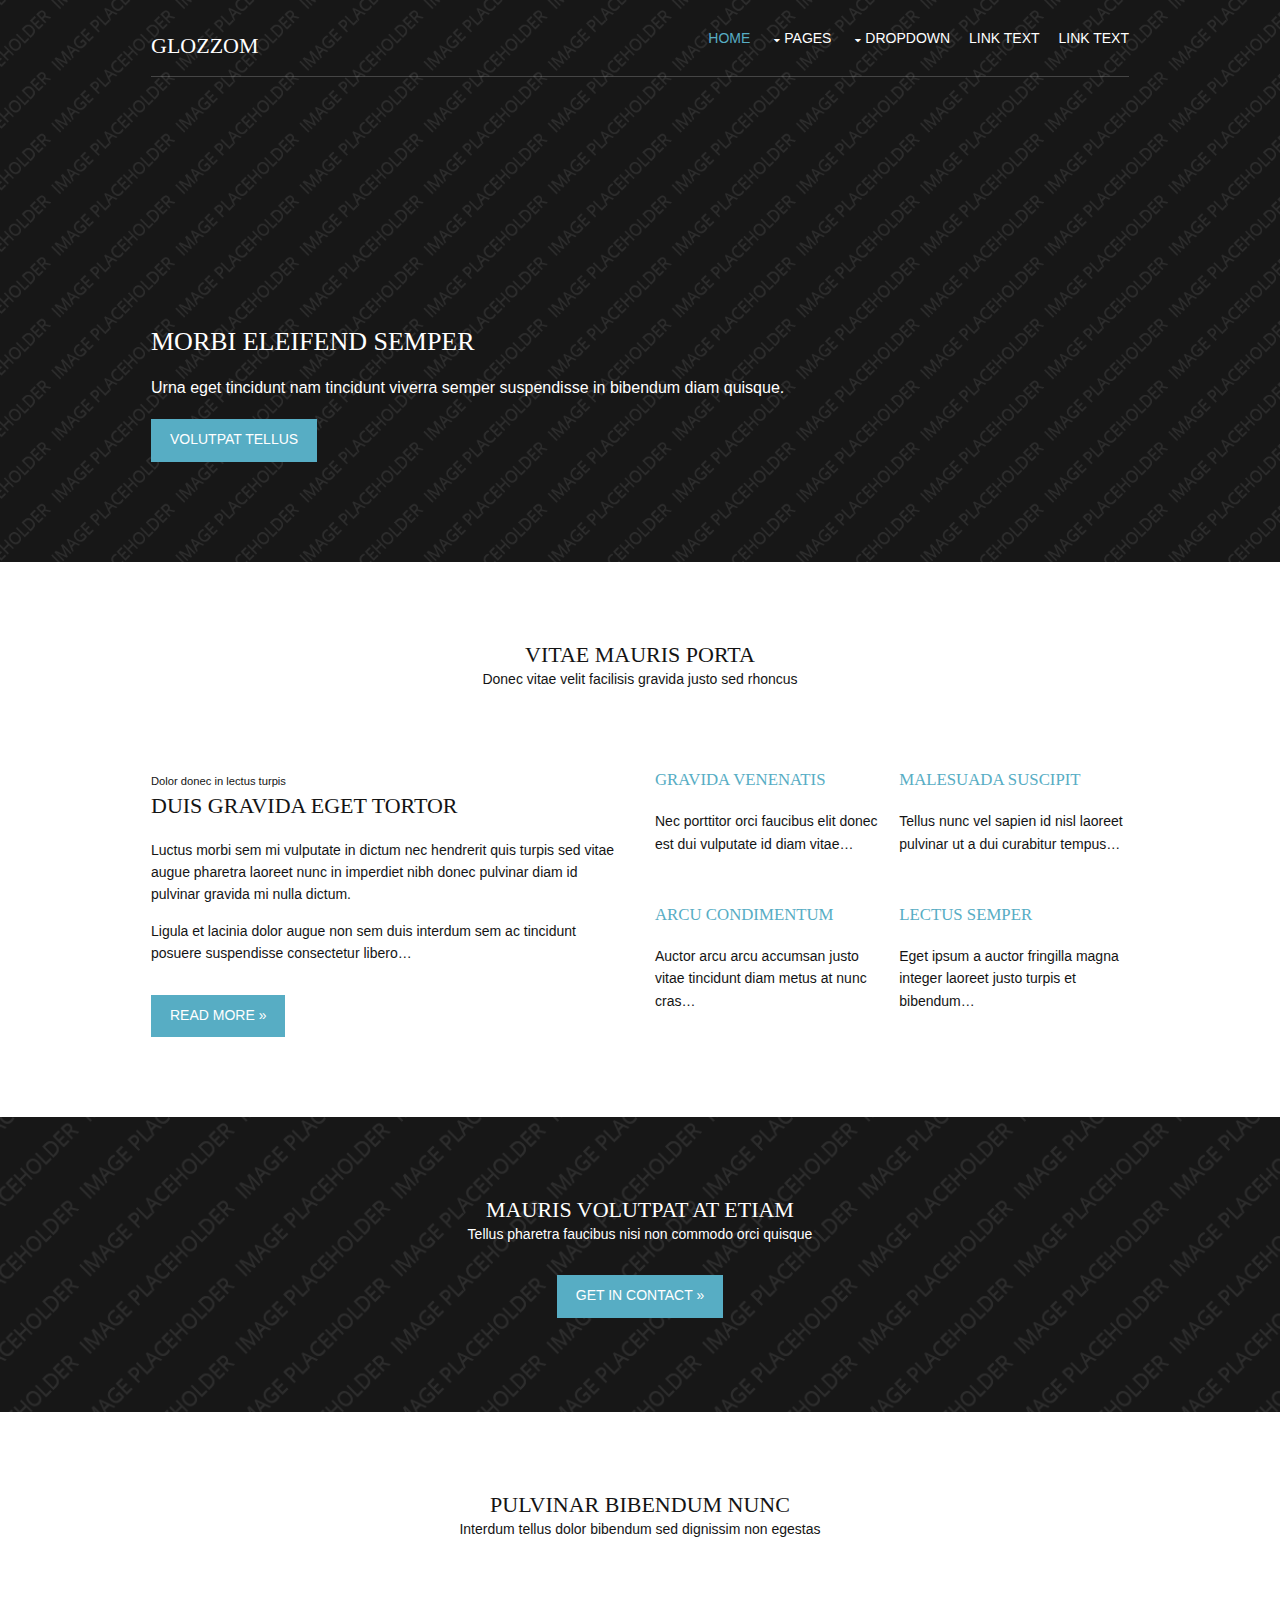
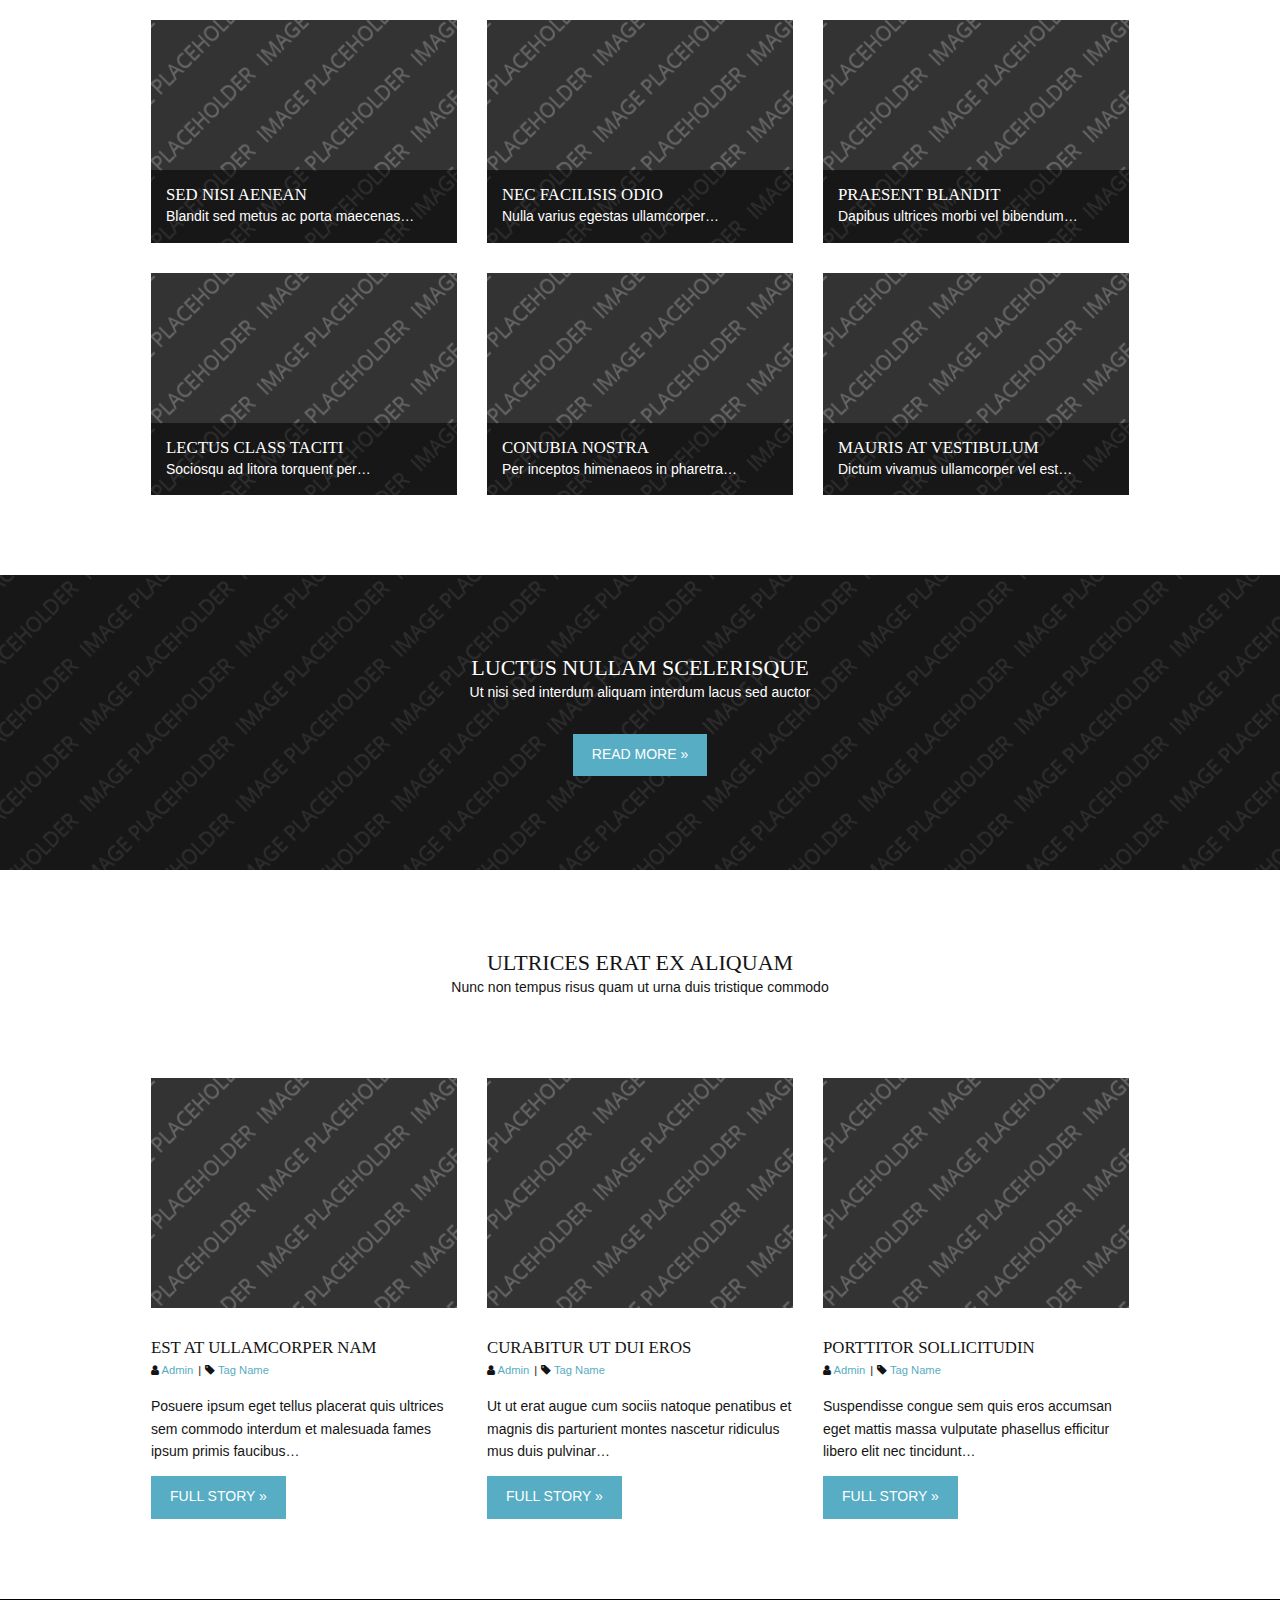
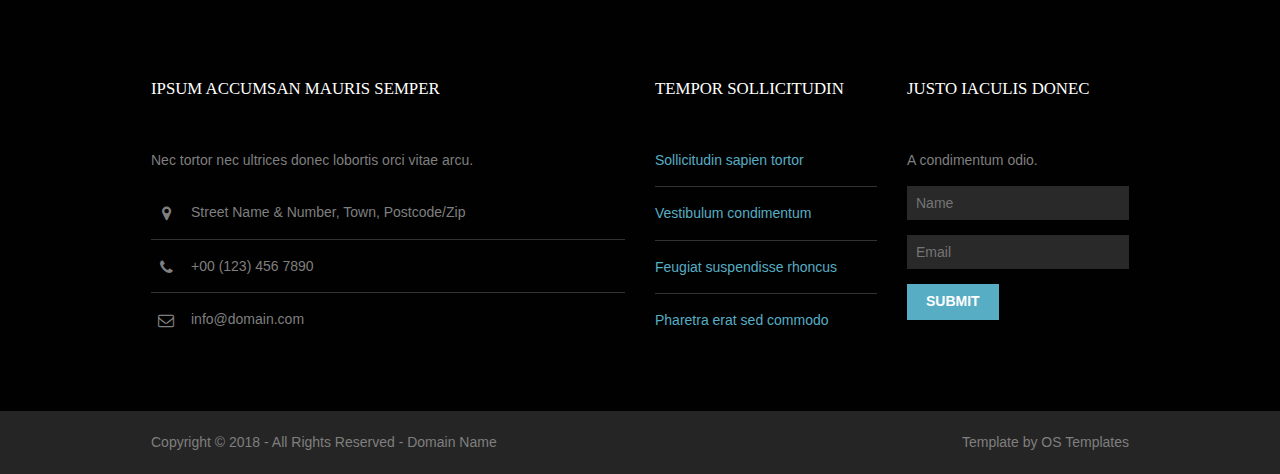
<file: plantillas/glozzom/index.html>
<!DOCTYPE html>
<!--
Template Name: Glozzom
Author: <a href="https://www.os-templates.com/">OS Templates</a>
Author URI: https://www.os-templates.com/
Licence: Free to use under our free template licence terms
Licence URI: https://www.os-templates.com/template-terms
-->
<html lang="">
<!-- To declare your language - read more here: https://www.w3.org/International/questions/qa-html-language-declarations -->
<head>
<title>Glozzom</title>
<meta charset="utf-8">
<meta name="viewport" content="width=device-width, initial-scale=1.0, maximum-scale=1.0, user-scalable=no">
<link href="layout/styles/layout.css" rel="stylesheet" type="text/css" media="all">
</head>
<body id="top">
<!-- ################################################################################################ -->
<!-- ################################################################################################ -->
<!-- ################################################################################################ -->
<!-- Top Background Image Wrapper -->
<div class="bgded overlay" style="background-image:url('images/demo/backgrounds/01.png');"> 
  <!-- ################################################################################################ -->
  <!-- ################################################################################################ -->
  <!-- ################################################################################################ -->
  <div class="wrapper row1">
    <header id="header" class="hoc clear"> 
      <!-- ################################################################################################ -->
      <div id="logo" class="fl_left">
        <h1><a href="index.html">Glozzom</a></h1>
      </div>
      <!-- ################################################################################################ -->
      <nav id="mainav" class="fl_right">
        <ul class="clear">
          <li class="active"><a href="index.html">Home</a></li>
          <li><a class="drop" href="#">Pages</a>
            <ul>
              <li><a href="pages/gallery.html">Gallery</a></li>
              <li><a href="pages/full-width.html">Full Width</a></li>
              <li><a href="pages/sidebar-left.html">Sidebar Left</a></li>
              <li><a href="pages/sidebar-right.html">Sidebar Right</a></li>
              <li><a href="pages/basic-grid.html">Basic Grid</a></li>
            </ul>
          </li>
          <li><a class="drop" href="#">Dropdown</a>
            <ul>
              <li><a href="#">Level 2</a></li>
              <li><a class="drop" href="#">Level 2 + Drop</a>
                <ul>
                  <li><a href="#">Level 3</a></li>
                  <li><a href="#">Level 3</a></li>
                  <li><a href="#">Level 3</a></li>
                </ul>
              </li>
              <li><a href="#">Level 2</a></li>
            </ul>
          </li>
          <li><a href="#">Link Text</a></li>
          <li><a href="#">Link Text</a></li>
        </ul>
      </nav>
      <!-- ################################################################################################ -->
    </header>
  </div>
  <!-- ################################################################################################ -->
  <!-- ################################################################################################ -->
  <!-- ################################################################################################ -->
  <div class="wrapper">
    <div id="pageintro" class="hoc clear"> 
      <!-- ################################################################################################ -->
      <article>
        <h2 class="heading">Morbi eleifend semper</h2>
        <p>Urna eget tincidunt nam tincidunt viverra semper suspendisse in bibendum diam quisque.</p>
        <footer><a class="btn" href="#">Volutpat tellus</a></footer>
      </article>
      <!-- ################################################################################################ -->
    </div>
  </div>
  <!-- ################################################################################################ -->
</div>
<!-- End Top Background Image Wrapper -->
<!-- ################################################################################################ -->
<!-- ################################################################################################ -->
<!-- ################################################################################################ -->
<div class="wrapper row3">
  <main class="hoc container clear"> 
    <!-- main body -->
    <!-- ################################################################################################ -->
    <div class="sectiontitle">
      <h6 class="heading">Vitae mauris porta</h6>
      <p>Donec vitae velit facilisis gravida justo sed rhoncus</p>
    </div>
    <div class="group">
      <div class="one_half first">
        <p class="font-xs nospace">Dolor donec in lectus turpis</p>
        <h6 class="heading">Duis gravida eget tortor</h6>
        <p>Luctus morbi sem mi vulputate in dictum nec hendrerit quis turpis sed vitae augue pharetra laoreet nunc in imperdiet nibh donec pulvinar diam id pulvinar gravida mi nulla dictum.</p>
        <p class="btmspace-30">Ligula et lacinia dolor augue non sem duis interdum sem ac tincidunt posuere suspendisse consectetur libero&hellip;</p>
        <footer><a class="btn" href="#">Read More &raquo;</a></footer>
      </div>
      <div class="one_half">
        <ul class="nospace group">
          <li class="one_half first btmspace-50">
            <article>
              <h6 class="heading font-x1"><a href="#">Gravida venenatis</a></h6>
              <p class="nospace">Nec porttitor orci faucibus elit donec est dui vulputate id diam vitae&hellip;</p>
            </article>
          </li>
          <li class="one_half btmspace-50">
            <article>
              <h6 class="heading font-x1"><a href="#">Malesuada suscipit</a></h6>
              <p class="nospace">Tellus nunc vel sapien id nisl laoreet pulvinar ut a dui curabitur tempus&hellip;</p>
            </article>
          </li>
          <li class="one_half first">
            <article>
              <h6 class="heading font-x1"><a href="#">Arcu condimentum</a></h6>
              <p class="nospace">Auctor arcu arcu accumsan justo vitae tincidunt diam metus at nunc cras&hellip;</p>
            </article>
          </li>
          <li class="one_half">
            <article>
              <h6 class="heading font-x1"><a href="#">Lectus semper</a></h6>
              <p class="nospace">Eget ipsum a auctor fringilla magna integer laoreet justo turpis et bibendum&hellip;</p>
            </article>
          </li>
        </ul>
      </div>
    </div>
    <!-- ################################################################################################ -->
    <!-- / main body -->
    <div class="clear"></div>
  </main>
</div>
<!-- ################################################################################################ -->
<!-- ################################################################################################ -->
<!-- ################################################################################################ -->
<div class="wrapper bgded overlay" style="background-image:url('images/demo/backgrounds/02.png');">
  <article class="hoc container clear center"> 
    <!-- ################################################################################################ -->
    <div class="sectiontitle" style="margin-bottom:30px;">
      <h6 class="heading">Mauris volutpat at etiam</h6>
      <p>Tellus pharetra faucibus nisi non commodo orci quisque</p>
    </div>
    <p><a class="btn medium" href="#">Get in Contact &raquo;</a></p>
    <!-- ################################################################################################ -->
  </article>
</div>
<!-- ################################################################################################ -->
<!-- ################################################################################################ -->
<!-- ################################################################################################ -->
<div class="wrapper row3">
  <div class="hoc container clear"> 
    <!-- ################################################################################################ -->
    <div class="sectiontitle">
      <h6 class="heading">Pulvinar bibendum nunc</h6>
      <p>Interdum tellus dolor bibendum sed dignissim non egestas</p>
    </div>
    <ul class="nospace group services">
      <li class="one_third first btmspace-30">
        <article class="bgded" style="background-image:url('images/demo/320x240.png');">
          <div class="overlay">
            <h6 class="heading font-x1"><a href="#">Sed nisi aenean</a></h6>
            <p>Blandit sed metus ac porta maecenas&hellip;</p>
          </div>
        </article>
      </li>
      <li class="one_third btmspace-30">
        <article class="bgded" style="background-image:url('images/demo/320x240.png');">
          <div class="overlay">
            <h6 class="heading font-x1"><a href="#">Nec facilisis odio</a></h6>
            <p>Nulla varius egestas ullamcorper&hellip;</p>
          </div>
        </article>
      </li>
      <li class="one_third btmspace-30">
        <article class="bgded" style="background-image:url('images/demo/320x240.png');">
          <div class="overlay">
            <h6 class="heading font-x1"><a href="#">Praesent blandit</a></h6>
            <p>Dapibus ultrices morbi vel bibendum&hellip;</p>
          </div>
        </article>
      </li>
      <li class="one_third first">
        <article class="bgded" style="background-image:url('images/demo/320x240.png');">
          <div class="overlay">
            <h6 class="heading font-x1"><a href="#">Lectus class taciti</a></h6>
            <p>Sociosqu ad litora torquent per&hellip;</p>
          </div>
        </article>
      </li>
      <li class="one_third">
        <article class="bgded" style="background-image:url('images/demo/320x240.png');">
          <div class="overlay">
            <h6 class="heading font-x1"><a href="#">Conubia nostra</a></h6>
            <p>Per inceptos himenaeos in pharetra&hellip;</p>
          </div>
        </article>
      </li>
      <li class="one_third">
        <article class="bgded" style="background-image:url('images/demo/320x240.png');">
          <div class="overlay">
            <h6 class="heading font-x1"><a href="#">Mauris at vestibulum</a></h6>
            <p>Dictum vivamus ullamcorper vel est&hellip;</p>
          </div>
        </article>
      </li>
    </ul>
    <!-- ################################################################################################ -->
  </div>
</div>
<!-- ################################################################################################ -->
<!-- ################################################################################################ -->
<!-- ################################################################################################ -->
<div class="wrapper bgded overlay" style="background-image:url('images/demo/backgrounds/03.png');">
  <article class="hoc container clear center"> 
    <!-- ################################################################################################ -->
    <div class="sectiontitle" style="margin-bottom:30px;">
      <h6 class="heading">Luctus nullam scelerisque</h6>
      <p>Ut nisi sed interdum aliquam interdum lacus sed auctor</p>
    </div>
    <p><a class="btn medium" href="#">Read More &raquo;</a></p>
    <!-- ################################################################################################ -->
  </article>
</div>
<!-- ################################################################################################ -->
<!-- ################################################################################################ -->
<!-- ################################################################################################ -->
<div class="wrapper row3">
  <section class="hoc container clear"> 
    <!-- ################################################################################################ -->
    <div class="sectiontitle">
      <h6 class="heading">Ultrices erat ex aliquam</h6>
      <p>Nunc non tempus risus quam ut urna duis tristique commodo</p>
    </div>
    <div class="group">
      <article class="one_third first"><a href="#"><img class="btmspace-30" src="images/demo/320x240.png" alt=""></a>
        <h3 class="nospace heading font-x1">Est at ullamcorper nam</h3>
        <ul class="nospace meta">
          <li><i class="fa fa-user"></i> <a href="#">Admin</a></li>
          <li><i class="fa fa-tag"></i> <a href="#">Tag Name</a></li>
        </ul>
        <p>Posuere ipsum eget tellus placerat quis ultrices sem commodo interdum et malesuada fames ipsum primis faucibus&hellip;</p>
        <footer class="nospace"><a class="btn" href="#">Full Story &raquo;</a></footer>
      </article>
      <article class="one_third"><a href="#"><img class="btmspace-30" src="images/demo/320x240.png" alt=""></a>
        <h3 class="nospace heading font-x1">Curabitur ut dui eros</h3>
        <ul class="nospace meta">
          <li><i class="fa fa-user"></i> <a href="#">Admin</a></li>
          <li><i class="fa fa-tag"></i> <a href="#">Tag Name</a></li>
        </ul>
        <p>Ut ut erat augue cum sociis natoque penatibus et magnis dis parturient montes nascetur ridiculus mus duis pulvinar&hellip;</p>
        <footer class="nospace"><a class="btn" href="#">Full Story &raquo;</a></footer>
      </article>
      <article class="one_third"><a href="#"><img class="btmspace-30" src="images/demo/320x240.png" alt=""></a>
        <h3 class="nospace heading font-x1">Porttitor sollicitudin</h3>
        <ul class="nospace meta">
          <li><i class="fa fa-user"></i> <a href="#">Admin</a></li>
          <li><i class="fa fa-tag"></i> <a href="#">Tag Name</a></li>
        </ul>
        <p>Suspendisse congue sem quis eros accumsan eget mattis massa vulputate phasellus efficitur libero elit nec tincidunt&hellip;</p>
        <footer class="nospace"><a class="btn" href="#">Full Story &raquo;</a></footer>
      </article>
    </div>
    <!-- ################################################################################################ -->
  </section>
</div>
<!-- ################################################################################################ -->
<!-- ################################################################################################ -->
<!-- ################################################################################################ -->
<div class="wrapper row4">
  <footer id="footer" class="hoc clear"> 
    <!-- ################################################################################################ -->
    <div class="one_half first">
      <h6 class="heading">Ipsum accumsan mauris semper</h6>
      <p class="btmspace-30">Nec tortor nec ultrices donec lobortis orci vitae arcu.</p>
      <ul class="nospace linklist contact">
        <li><i class="fa fa-map-marker"></i>
          <address>
          Street Name &amp; Number, Town, Postcode/Zip
          </address>
        </li>
        <li><i class="fa fa-phone"></i> +00 (123) 456 7890</li>
        <li><i class="fa fa-envelope-o"></i> info@domain.com</li>
      </ul>
    </div>
    <div class="one_quarter">
      <h6 class="heading">Tempor sollicitudin</h6>
      <ul class="nospace linklist">
        <li><a href="#">Sollicitudin sapien tortor</a></li>
        <li><a href="#">Vestibulum condimentum</a></li>
        <li><a href="#">Feugiat suspendisse rhoncus</a></li>
        <li><a href="#">Pharetra erat sed commodo</a></li>
      </ul>
    </div>
    <div class="one_quarter">
      <h6 class="heading">Justo iaculis donec</h6>
      <p class="nospace btmspace-15">A condimentum odio.</p>
      <form method="post" action="#">
        <fieldset>
          <legend>Newsletter:</legend>
          <input class="btmspace-15" type="text" value="" placeholder="Name">
          <input class="btmspace-15" type="text" value="" placeholder="Email">
          <button type="submit" value="submit">Submit</button>
        </fieldset>
      </form>
    </div>
    <!-- ################################################################################################ -->
  </footer>
</div>
<!-- ################################################################################################ -->
<!-- ################################################################################################ -->
<!-- ################################################################################################ -->
<div class="wrapper row5">
  <div id="copyright" class="hoc clear"> 
    <!-- ################################################################################################ -->
    <p class="fl_left">Copyright &copy; 2018 - All Rights Reserved - <a href="#">Domain Name</a></p>
    <p class="fl_right">Template by <a target="_blank" href="https://www.os-templates.com/" title="Free Website Templates">OS Templates</a></p>
    <!-- ################################################################################################ -->
  </div>
</div>
<!-- ################################################################################################ -->
<!-- ################################################################################################ -->
<!-- ################################################################################################ -->
<a id="backtotop" href="#top"><i class="fa fa-chevron-up"></i></a>
<!-- JAVASCRIPTS -->
<script src="layout/scripts/jquery.min.js"></script>
<script src="layout/scripts/jquery.backtotop.js"></script>
<script src="layout/scripts/jquery.mobilemenu.js"></script>
</body>
</html>
</file>
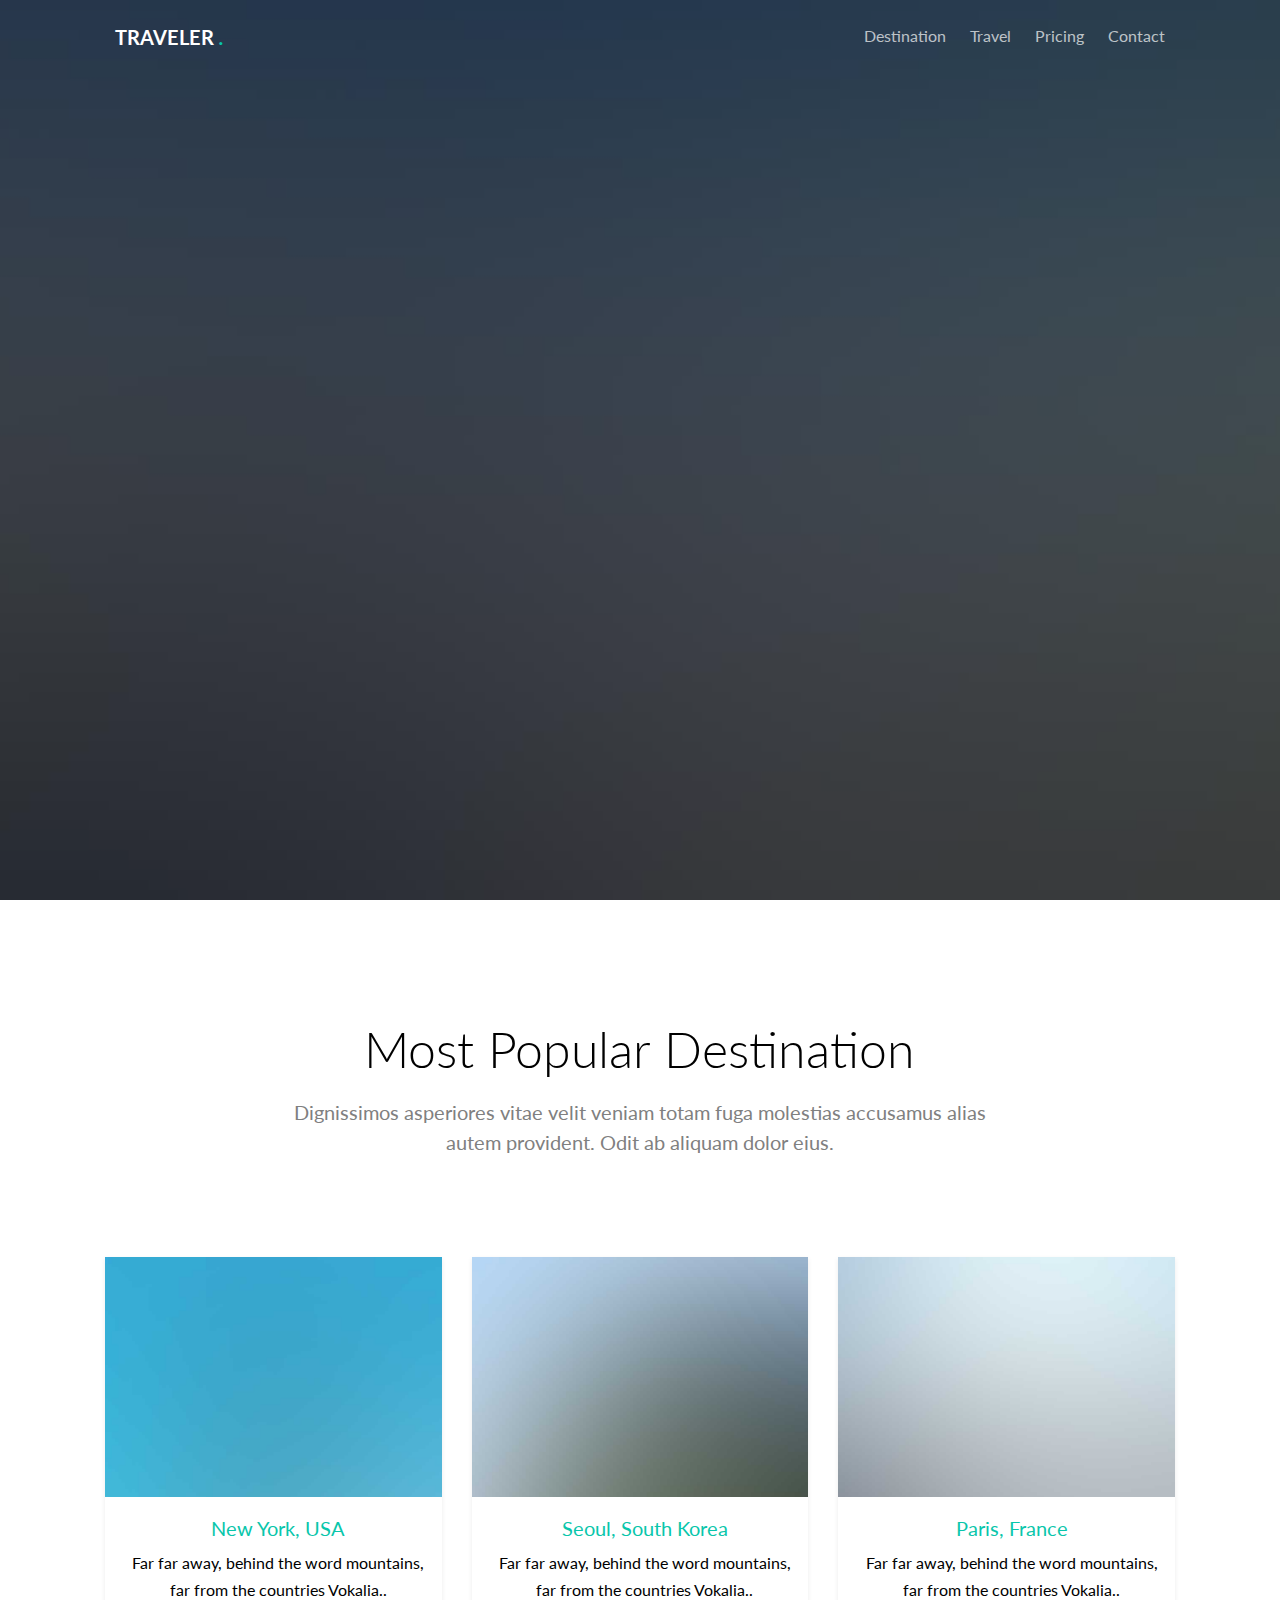
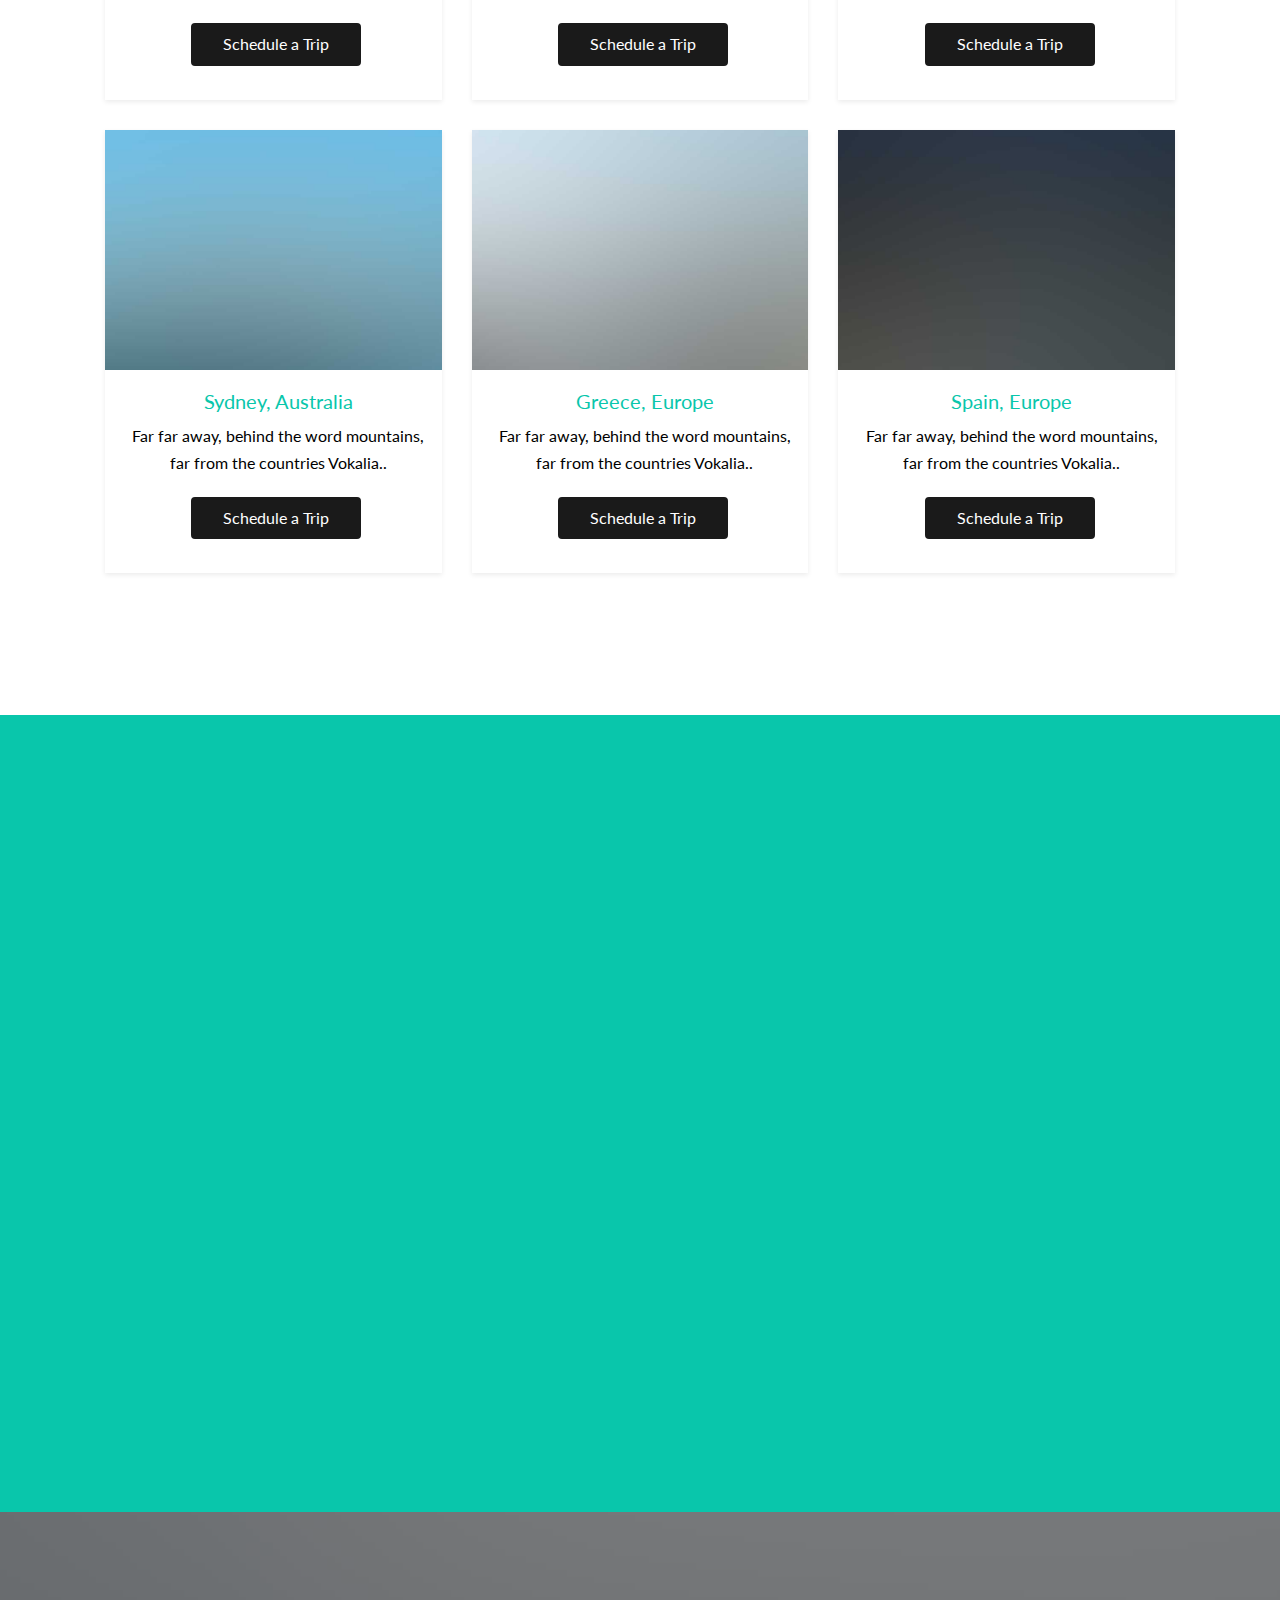
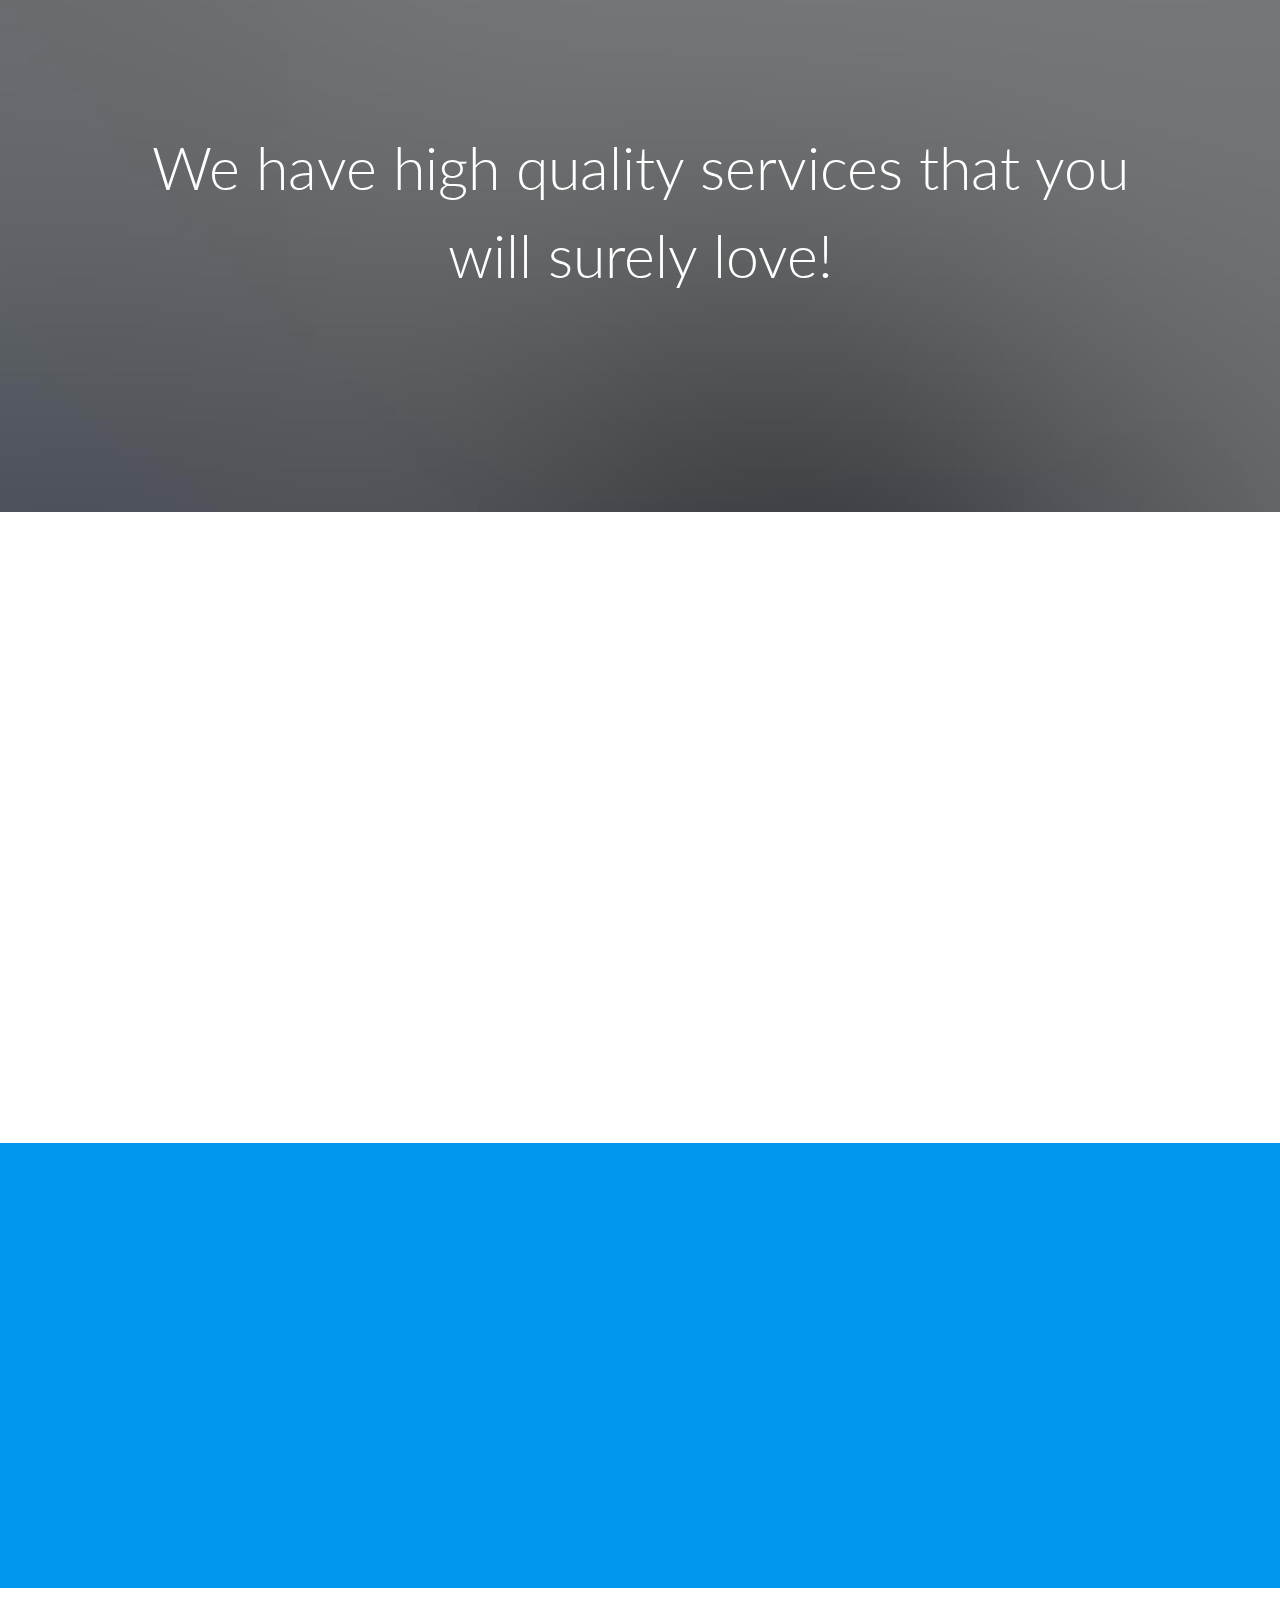
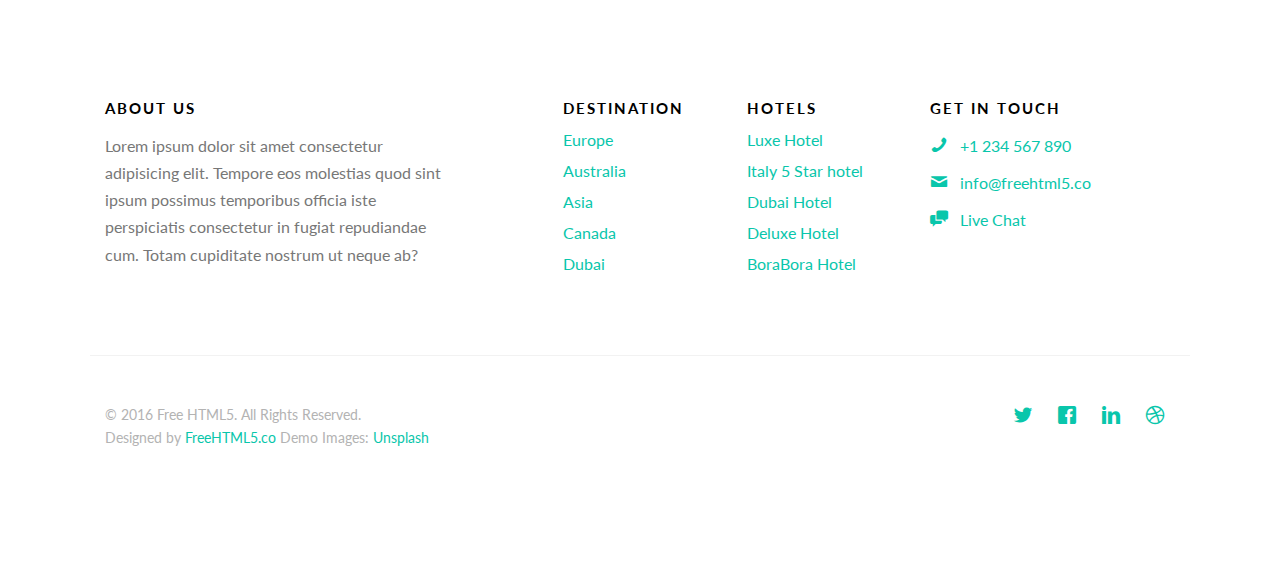
<file: plantillas/traveler/index.html>
<!DOCTYPE HTML>
<!--
	Traveler by freehtml5.co
	Twitter: http://twitter.com/fh5co
	URL: http://freehtml5.co
-->
<html>
	<head>
	<meta charset="utf-8">
	<meta http-equiv="X-UA-Compatible" content="IE=edge">
	<title>Traveler &mdash; Free Website Template, Free HTML5 Template by FreeHTML5.co</title>
	<meta name="viewport" content="width=device-width, initial-scale=1">
	<meta name="description" content="Free HTML5 Website Template by FreeHTML5.co" />
	<meta name="keywords" content="free website templates, free html5, free template, free bootstrap, free website template, html5, css3, mobile first, responsive" />
	<meta name="author" content="FreeHTML5.co" />

  	<!-- Facebook and Twitter integration -->
	<meta property="og:title" content=""/>
	<meta property="og:image" content=""/>
	<meta property="og:url" content=""/>
	<meta property="og:site_name" content=""/>
	<meta property="og:description" content=""/>
	<meta name="twitter:title" content="" />
	<meta name="twitter:image" content="" />
	<meta name="twitter:url" content="" />
	<meta name="twitter:card" content="" />

	<link href="https://fonts.googleapis.com/css?family=Lato:300,400,700" rel="stylesheet">
	
	<!-- Animate.css -->
	<link rel="stylesheet" href="css/animate.css">
	<!-- Icomoon Icon Fonts-->
	<link rel="stylesheet" href="css/icomoon.css">
	<!-- Themify Icons-->
	<link rel="stylesheet" href="css/themify-icons.css">
	<!-- Bootstrap  -->
	<link rel="stylesheet" href="css/bootstrap.css">

	<!-- Magnific Popup -->
	<link rel="stylesheet" href="css/magnific-popup.css">

	<!-- Magnific Popup -->
	<link rel="stylesheet" href="css/bootstrap-datepicker.min.css">

	<!-- Owl Carousel  -->
	<link rel="stylesheet" href="css/owl.carousel.min.css">
	<link rel="stylesheet" href="css/owl.theme.default.min.css">

	<!-- Theme style  -->
	<link rel="stylesheet" href="css/style.css">

	<!-- Modernizr JS -->
	<script src="js/modernizr-2.6.2.min.js"></script>
	<!-- FOR IE9 below -->
	<!--[if lt IE 9]>
	<script src="js/respond.min.js"></script>
	<![endif]-->

	</head>
	<body>
		
	<div class="gtco-loader"></div>
	
	<div id="page">

	
	<!-- <div class="page-inner"> -->
	<nav class="gtco-nav" role="navigation">
		<div class="gtco-container">
			
			<div class="row">
				<div class="col-sm-4 col-xs-12">
					<div id="gtco-logo"><a href="index.html">Traveler <em>.</em></a></div>
				</div>
				<div class="col-xs-8 text-right menu-1">
					<ul>
						<li><a href="destination.html">Destination</a></li>
						<li class="has-dropdown">
							<a href="#">Travel</a>
							<ul class="dropdown">
								<li><a href="#">Europe</a></li>
								<li><a href="#">Asia</a></li>
								<li><a href="#">America</a></li>
								<li><a href="#">Canada</a></li>
							</ul>
						</li>
						<li><a href="pricing.html">Pricing</a></li>
						<li><a href="contact.html">Contact</a></li>
					</ul>	
				</div>
			</div>
			
		</div>
	</nav>
	
	<header id="gtco-header" class="gtco-cover gtco-cover-md" role="banner" style="background-image: url(images/img_bg_2.jpg)">
		<div class="overlay"></div>
		<div class="gtco-container">
			<div class="row">
				<div class="col-md-12 col-md-offset-0 text-left">
					

					<div class="row row-mt-15em">
						<div class="col-md-7 mt-text animate-box" data-animate-effect="fadeInUp">
							<h1>Planing Trip To Anywhere in The World?</h1>	
						</div>
						<div class="col-md-4 col-md-push-1 animate-box" data-animate-effect="fadeInRight">
							<div class="form-wrap">
								<div class="tab">
									
									<div class="tab-content">
										<div class="tab-content-inner active" data-content="signup">
											<h3>Book Your Trip</h3>
											<form action="#">
												<div class="row form-group">
													<div class="col-md-12">
														<label for="fullname">Your Name</label>
														<input type="text" id="fullname" class="form-control">
													</div>
												</div>
												<div class="row form-group">
													<div class="col-md-12">
														<label for="activities">Activities</label>
														<select name="#" id="activities" class="form-control">
															<option value="">Activities</option>
															<option value="">Hiking</option>
															<option value="">Caving</option>
															<option value="">Swimming</option>
														</select>
													</div>
												</div>
												<div class="row form-group">
													<div class="col-md-12">
														<label for="destination">Destination</label>
														<select name="#" id="destination" class="form-control">
															<option value="">Philippines</option>
															<option value="">USA</option>
															<option value="">Australia</option>
															<option value="">Singapore</option>
														</select>
													</div>
												</div>
												
												<div class="row form-group">
													<div class="col-md-12">
														<label for="date-start">Date Travel</label>
														<input type="text" id="date-start" class="form-control">
													</div>
												</div>

												<div class="row form-group">
													<div class="col-md-12">
														<input type="submit" class="btn btn-primary btn-block" value="Submit">
													</div>
												</div>
											</form>	
										</div>

										
									</div>
								</div>
							</div>
						</div>
					</div>
							
					
				</div>
			</div>
		</div>
	</header>
	
	<div class="gtco-section">
		<div class="gtco-container">
			<div class="row">
				<div class="col-md-8 col-md-offset-2 text-center gtco-heading">
					<h2>Most Popular Destination</h2>
					<p>Dignissimos asperiores vitae velit veniam totam fuga molestias accusamus alias autem provident. Odit ab aliquam dolor eius.</p>
				</div>
			</div>
			<div class="row">

				<div class="col-lg-4 col-md-4 col-sm-6">
					<a href="images/img_1.jpg" class="fh5co-card-item image-popup">
						<figure>
							<div class="overlay"><i class="ti-plus"></i></div>
							<img src="images/img_1.jpg" alt="Image" class="img-responsive">
						</figure>
						<div class="fh5co-text">
							<h2>New York, USA</h2>
							<p>Far far away, behind the word mountains, far from the countries Vokalia..</p>
							<p><span class="btn btn-primary">Schedule a Trip</span></p>
						</div>
					</a>
				</div>
				<div class="col-lg-4 col-md-4 col-sm-6">
					<a href="images/img_2.jpg" class="fh5co-card-item image-popup">
						<figure>
							<div class="overlay"><i class="ti-plus"></i></div>
							<img src="images/img_2.jpg" alt="Image" class="img-responsive">
						</figure>
						<div class="fh5co-text">
							<h2>Seoul, South Korea</h2>
							<p>Far far away, behind the word mountains, far from the countries Vokalia..</p>
							<p><span class="btn btn-primary">Schedule a Trip</span></p>
						</div>
					</a>
				</div>
				<div class="col-lg-4 col-md-4 col-sm-6">
					<a href="images/img_3.jpg" class="fh5co-card-item image-popup">
						<figure>
							<div class="overlay"><i class="ti-plus"></i></div>
							<img src="images/img_3.jpg" alt="Image" class="img-responsive">
						</figure>
						<div class="fh5co-text">
							<h2>Paris, France</h2>
							<p>Far far away, behind the word mountains, far from the countries Vokalia..</p>
							<p><span class="btn btn-primary">Schedule a Trip</span></p>
						</div>
					</a>
				</div>


				<div class="col-lg-4 col-md-4 col-sm-6">
					<a href="images/img_4.jpg" class="fh5co-card-item image-popup">
						<figure>
							<div class="overlay"><i class="ti-plus"></i></div>
							<img src="images/img_4.jpg" alt="Image" class="img-responsive">
						</figure>
						<div class="fh5co-text">
							<h2>Sydney, Australia</h2>
							<p>Far far away, behind the word mountains, far from the countries Vokalia..</p>
							<p><span class="btn btn-primary">Schedule a Trip</span></p>
						</div>
					</a>
				</div>

				<div class="col-lg-4 col-md-4 col-sm-6">
					<a href="images/img_5.jpg" class="fh5co-card-item image-popup">
						<figure>
							<div class="overlay"><i class="ti-plus"></i></div>
							<img src="images/img_5.jpg" alt="Image" class="img-responsive">
						</figure>
						<div class="fh5co-text">
							<h2>Greece, Europe</h2>
							<p>Far far away, behind the word mountains, far from the countries Vokalia..</p>
							<p><span class="btn btn-primary">Schedule a Trip</span></p>
						</div>
					</a>
				</div>

				<div class="col-lg-4 col-md-4 col-sm-6">
					<a href="images/img_6.jpg" class="fh5co-card-item image-popup">
						<figure>
							<div class="overlay"><i class="ti-plus"></i></div>
							<img src="images/img_6.jpg" alt="Image" class="img-responsive">
						</figure>
						<div class="fh5co-text">
							<h2>Spain, Europe</h2>
							<p>Far far away, behind the word mountains, far from the countries Vokalia..</p>
							<p><span class="btn btn-primary">Schedule a Trip</span></p>
						</div>
					</a>
				</div>

			</div>
		</div>
	</div>
	
	<div id="gtco-features">
		<div class="gtco-container">
			<div class="row">
				<div class="col-md-8 col-md-offset-2 text-center gtco-heading animate-box">
					<h2>How It Works</h2>
					<p>Dignissimos asperiores vitae velit veniam totam fuga molestias accusamus alias autem provident. Odit ab aliquam dolor eius.</p>
				</div>
			</div>
			<div class="row">
				<div class="col-md-4 col-sm-6">
					<div class="feature-center animate-box" data-animate-effect="fadeIn">
						<span class="icon">
							<i>1</i>
						</span>
						<h3>Lorem ipsum dolor sit amet</h3>
						<p>Dignissimos asperiores vitae velit veniam totam fuga molestias accusamus alias autem provident. Odit ab aliquam dolor eius.</p>
					</div>
				</div>
				<div class="col-md-4 col-sm-6">
					<div class="feature-center animate-box" data-animate-effect="fadeIn">
						<span class="icon">
							<i>2</i>
						</span>
						<h3>Consectetur adipisicing elit</h3>
						<p>Dignissimos asperiores vitae velit veniam totam fuga molestias accusamus alias autem provident. Odit ab aliquam dolor eius.</p>
					</div>
				</div>
				<div class="col-md-4 col-sm-6">
					<div class="feature-center animate-box" data-animate-effect="fadeIn">
						<span class="icon">
							<i>3</i>
						</span>
						<h3>Dignissimos asperiores vitae</h3>
						<p>Dignissimos asperiores vitae velit veniam totam fuga molestias accusamus alias autem provident. Odit ab aliquam dolor eius.</p>
					</div>
				</div>
				

			</div>
		</div>
	</div>


	<div class="gtco-cover gtco-cover-sm" style="background-image: url(images/img_bg_1.jpg)"  data-stellar-background-ratio="0.5">
		<div class="overlay"></div>
		<div class="gtco-container text-center">
			<div class="display-t">
				<div class="display-tc">
					<h1>We have high quality services that you will surely love!</h1>
				</div>	
			</div>
		</div>
	</div>

	<div id="gtco-counter" class="gtco-section">
		<div class="gtco-container">

			<div class="row">
				<div class="col-md-8 col-md-offset-2 text-center gtco-heading animate-box">
					<h2>Our Success</h2>
					<p>Dignissimos asperiores vitae velit veniam totam fuga molestias accusamus alias autem provident. Odit ab aliquam dolor eius.</p>
				</div>
			</div>

			<div class="row">
				
				<div class="col-md-3 col-sm-6 animate-box" data-animate-effect="fadeInUp">
					<div class="feature-center">
						<span class="counter js-counter" data-from="0" data-to="196" data-speed="5000" data-refresh-interval="50">1</span>
						<span class="counter-label">Destination</span>

					</div>
				</div>
				<div class="col-md-3 col-sm-6 animate-box" data-animate-effect="fadeInUp">
					<div class="feature-center">
						<span class="counter js-counter" data-from="0" data-to="97" data-speed="5000" data-refresh-interval="50">1</span>
						<span class="counter-label">Hotels</span>
					</div>
				</div>
				<div class="col-md-3 col-sm-6 animate-box" data-animate-effect="fadeInUp">
					<div class="feature-center">
						<span class="counter js-counter" data-from="0" data-to="12402" data-speed="5000" data-refresh-interval="50">1</span>
						<span class="counter-label">Travelers</span>
					</div>
				</div>
				<div class="col-md-3 col-sm-6 animate-box" data-animate-effect="fadeInUp">
					<div class="feature-center">
						<span class="counter js-counter" data-from="0" data-to="12202" data-speed="5000" data-refresh-interval="50">1</span>
						<span class="counter-label">Happy Customer</span>

					</div>
				</div>
					
			</div>
		</div>
	</div>

	

	<div id="gtco-subscribe">
		<div class="gtco-container">
			<div class="row animate-box">
				<div class="col-md-8 col-md-offset-2 text-center gtco-heading">
					<h2>Subscribe</h2>
					<p>Be the first to know about the new templates.</p>
				</div>
			</div>
			<div class="row animate-box">
				<div class="col-md-8 col-md-offset-2">
					<form class="form-inline">
						<div class="col-md-6 col-sm-6">
							<div class="form-group">
								<label for="email" class="sr-only">Email</label>
								<input type="email" class="form-control" id="email" placeholder="Your Email">
							</div>
						</div>
						<div class="col-md-6 col-sm-6">
							<button type="submit" class="btn btn-default btn-block">Subscribe</button>
						</div>
					</form>
				</div>
			</div>
		</div>
	</div>

	<footer id="gtco-footer" role="contentinfo">
		<div class="gtco-container">
			<div class="row row-p	b-md">

				<div class="col-md-4">
					<div class="gtco-widget">
						<h3>About Us</h3>
						<p>Lorem ipsum dolor sit amet consectetur adipisicing elit. Tempore eos molestias quod sint ipsum possimus temporibus officia iste perspiciatis consectetur in fugiat repudiandae cum. Totam cupiditate nostrum ut neque ab?</p>
					</div>
				</div>

				<div class="col-md-2 col-md-push-1">
					<div class="gtco-widget">
						<h3>Destination</h3>
						<ul class="gtco-footer-links">
							<li><a href="#">Europe</a></li>
							<li><a href="#">Australia</a></li>
							<li><a href="#">Asia</a></li>
							<li><a href="#">Canada</a></li>
							<li><a href="#">Dubai</a></li>
						</ul>
					</div>
				</div>

				<div class="col-md-2 col-md-push-1">
					<div class="gtco-widget">
						<h3>Hotels</h3>
						<ul class="gtco-footer-links">
							<li><a href="#">Luxe Hotel</a></li>
							<li><a href="#">Italy 5 Star hotel</a></li>
							<li><a href="#">Dubai Hotel</a></li>
							<li><a href="#">Deluxe Hotel</a></li>
							<li><a href="#">BoraBora Hotel</a></li>
						</ul>
					</div>
				</div>

				<div class="col-md-3 col-md-push-1">
					<div class="gtco-widget">
						<h3>Get In Touch</h3>
						<ul class="gtco-quick-contact">
							<li><a href="#"><i class="icon-phone"></i> +1 234 567 890</a></li>
							<li><a href="#"><i class="icon-mail2"></i> info@freehtml5.co</a></li>
							<li><a href="#"><i class="icon-chat"></i> Live Chat</a></li>
						</ul>
					</div>
				</div>

			</div>

			<div class="row copyright">
				<div class="col-md-12">
					<p class="pull-left">
						<small class="block">&copy; 2016 Free HTML5. All Rights Reserved.</small> 
						<small class="block">Designed by <a href="https://freehtml5.co/" target="_blank">FreeHTML5.co</a> Demo Images: <a href="http://unsplash.com/" target="_blank">Unsplash</a></small>
					</p>
					<p class="pull-right">
						<ul class="gtco-social-icons pull-right">
							<li><a href="#"><i class="icon-twitter"></i></a></li>
							<li><a href="#"><i class="icon-facebook"></i></a></li>
							<li><a href="#"><i class="icon-linkedin"></i></a></li>
							<li><a href="#"><i class="icon-dribbble"></i></a></li>
						</ul>
					</p>
				</div>
			</div>

		</div>
	</footer>
	<!-- </div> -->

	</div>

	<div class="gototop js-top">
		<a href="#" class="js-gotop"><i class="icon-arrow-up"></i></a>
	</div>
	
	<!-- jQuery -->
	<script src="js/jquery.min.js"></script>
	<!-- jQuery Easing -->
	<script src="js/jquery.easing.1.3.js"></script>
	<!-- Bootstrap -->
	<script src="js/bootstrap.min.js"></script>
	<!-- Waypoints -->
	<script src="js/jquery.waypoints.min.js"></script>
	<!-- Carousel -->
	<script src="js/owl.carousel.min.js"></script>
	<!-- countTo -->
	<script src="js/jquery.countTo.js"></script>

	<!-- Stellar Parallax -->
	<script src="js/jquery.stellar.min.js"></script>

	<!-- Magnific Popup -->
	<script src="js/jquery.magnific-popup.min.js"></script>
	<script src="js/magnific-popup-options.js"></script>
	
	<!-- Datepicker -->
	<script src="js/bootstrap-datepicker.min.js"></script>
	

	<!-- Main -->
	<script src="js/main.js"></script>

	</body>
</html>
</file>
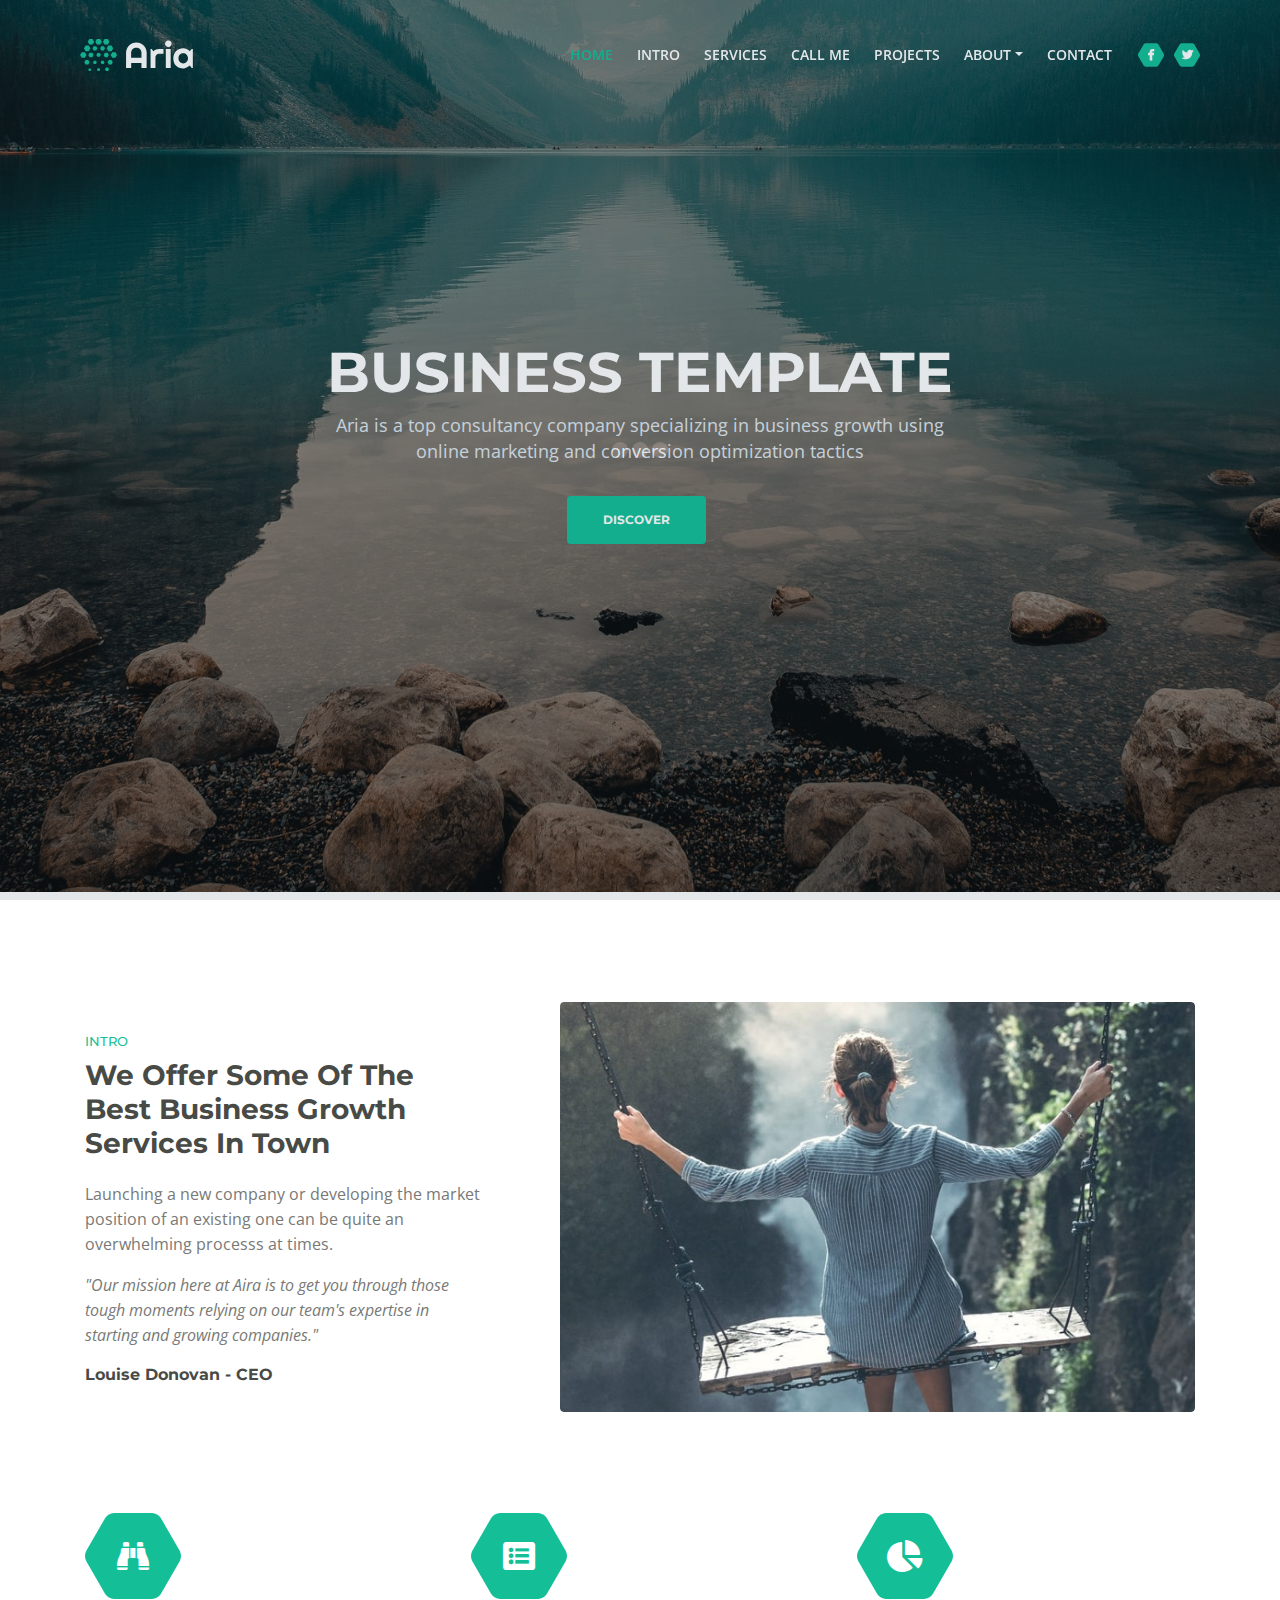
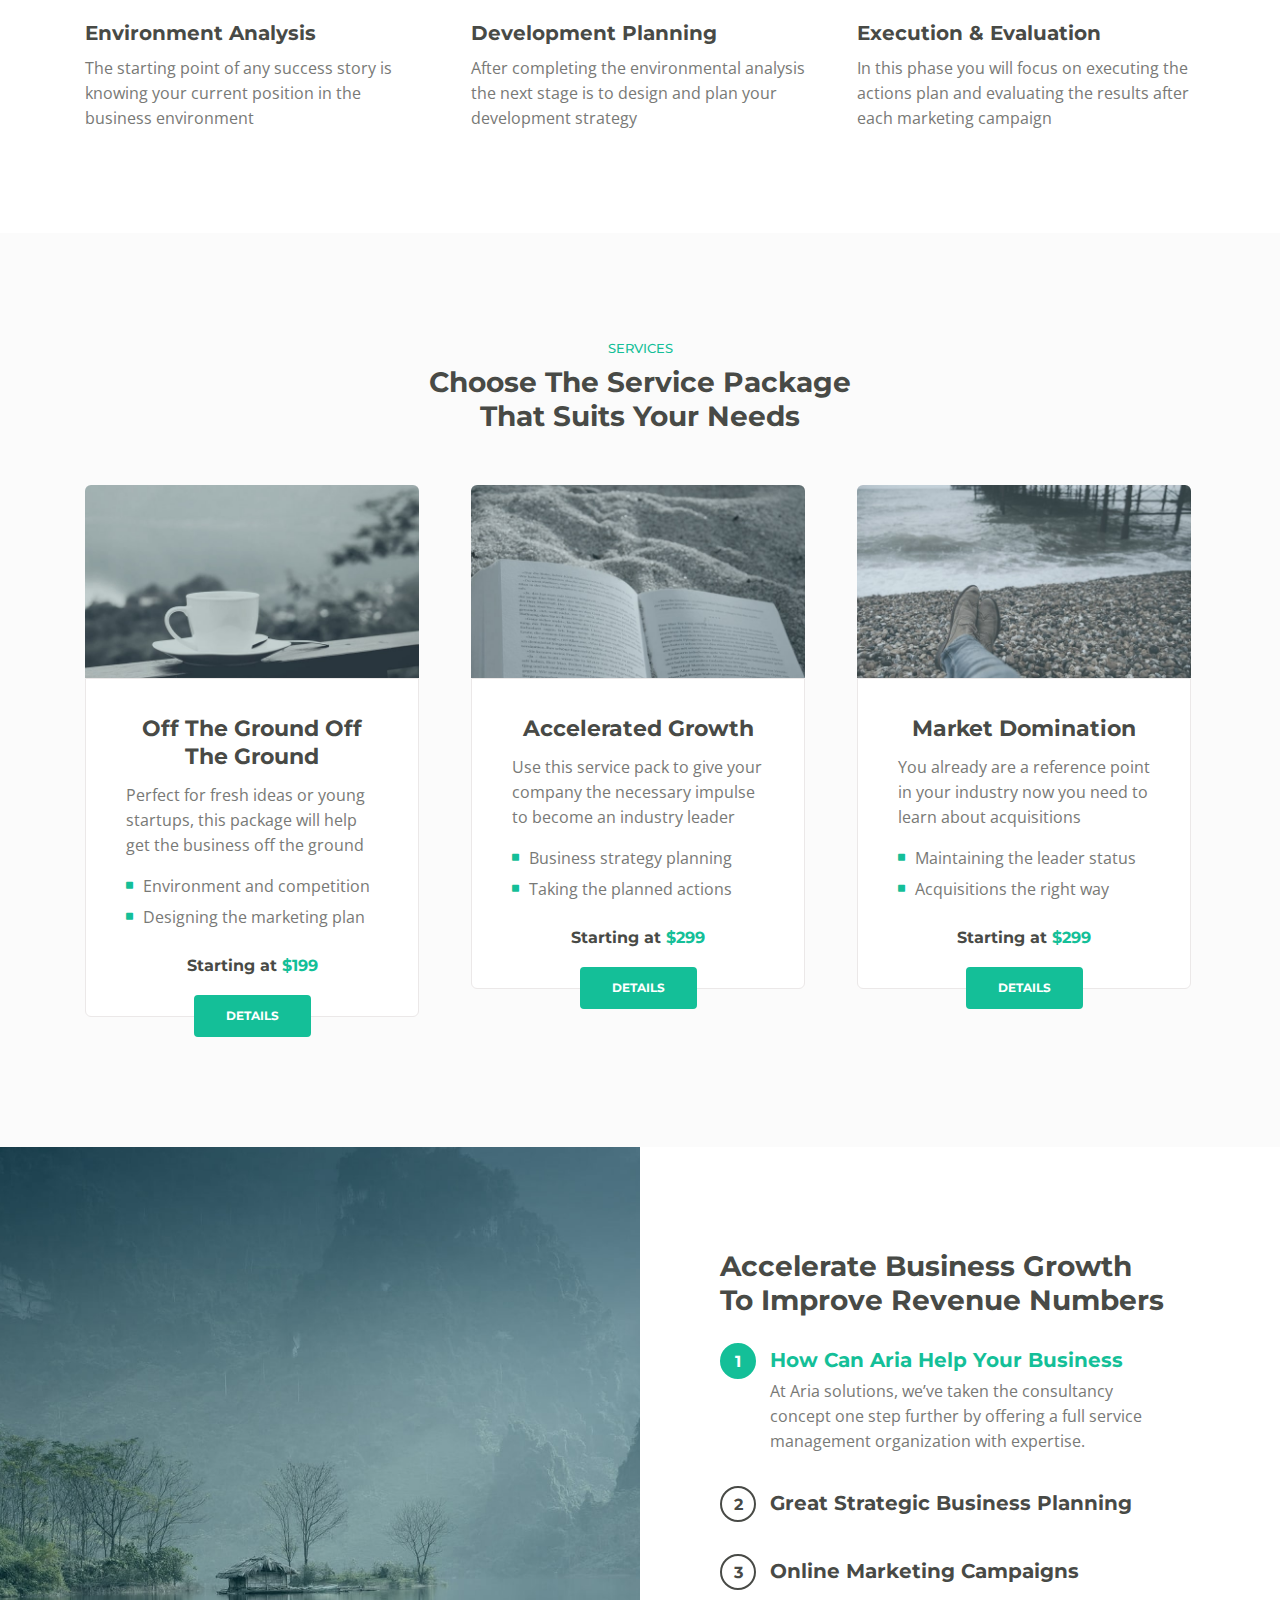
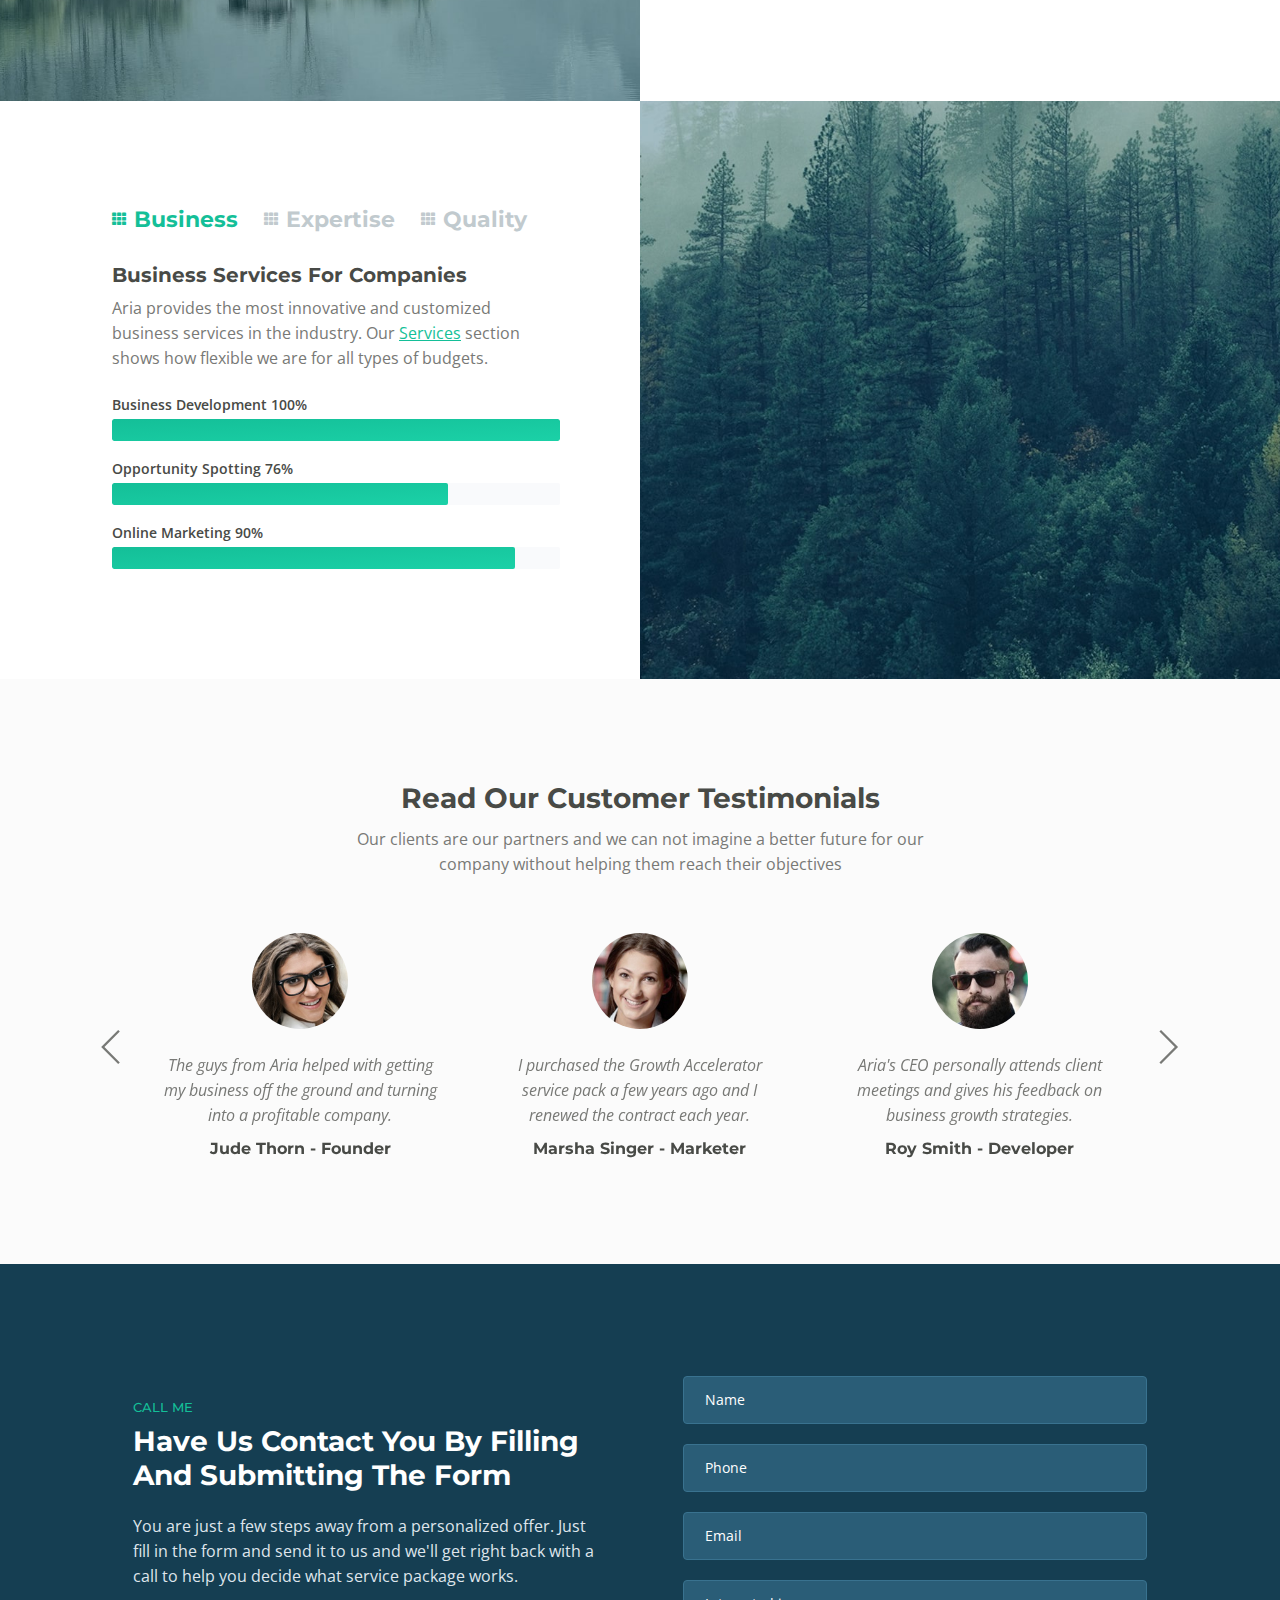
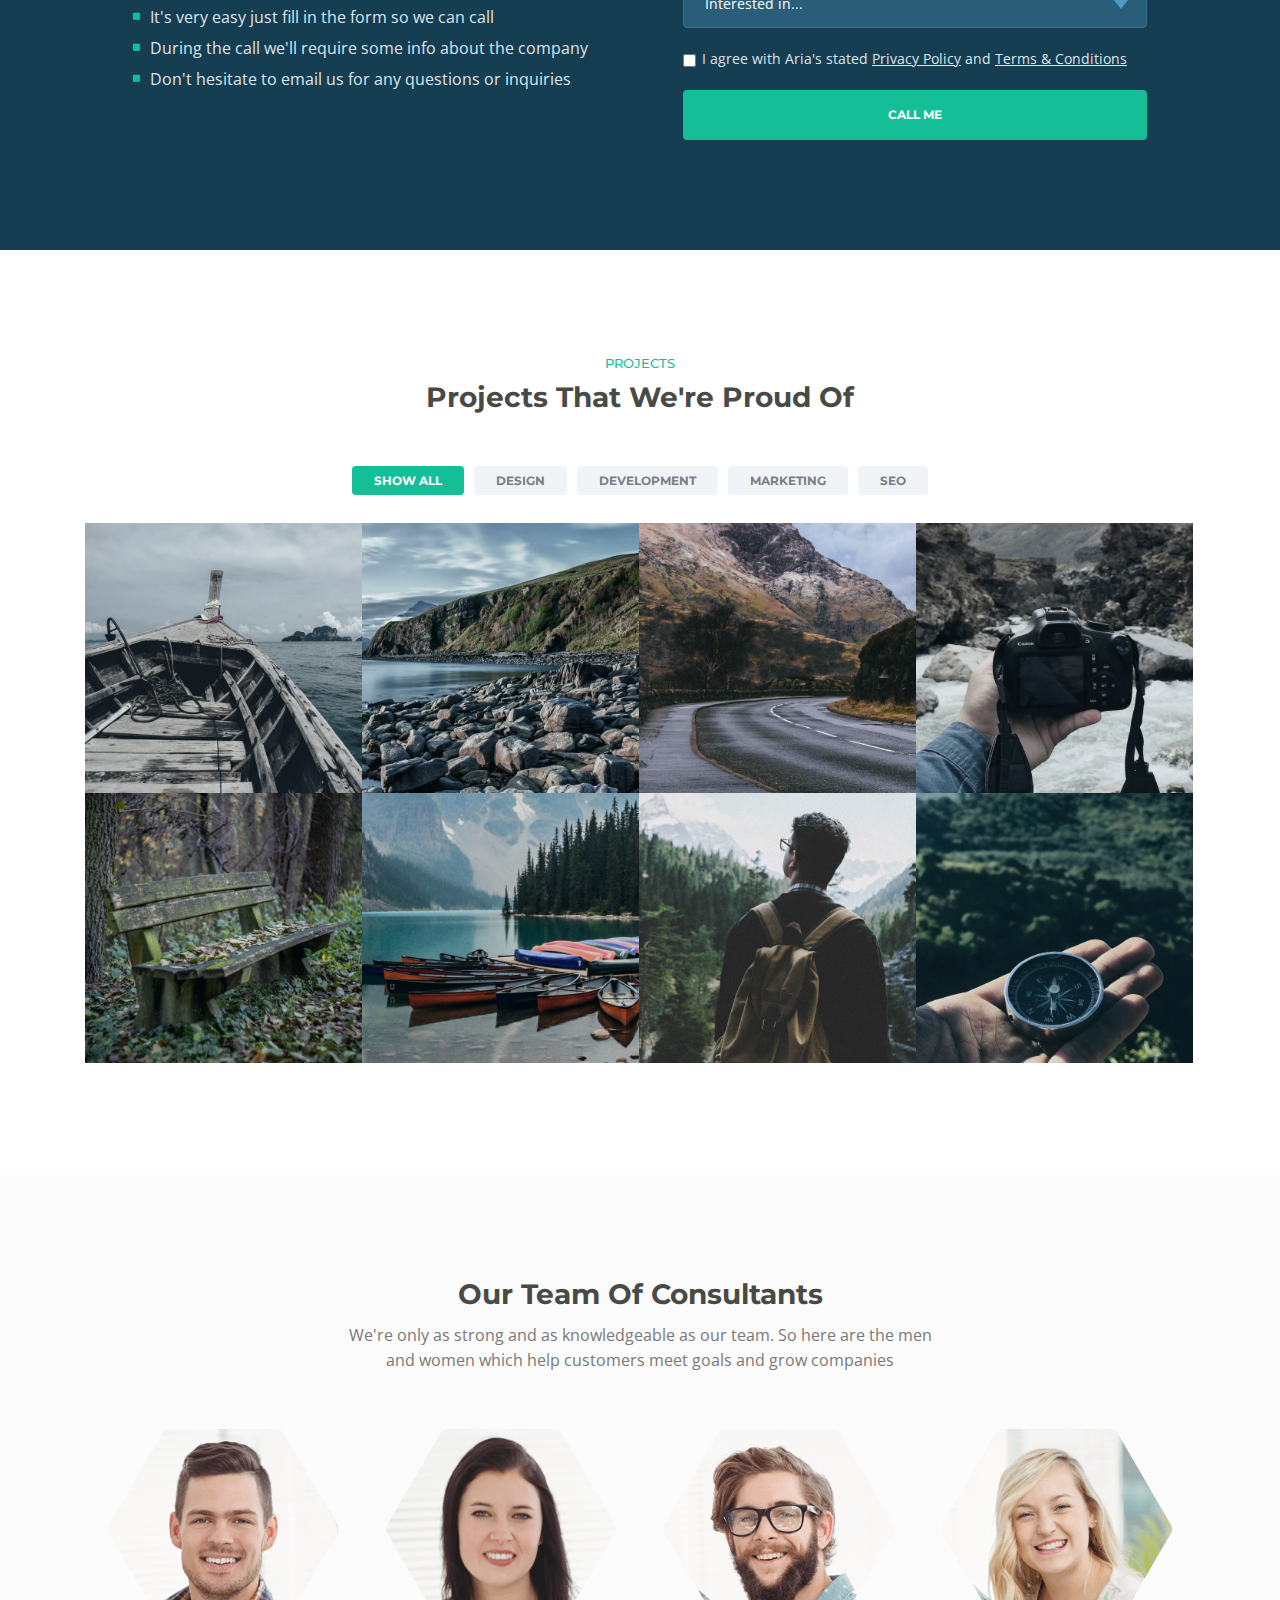
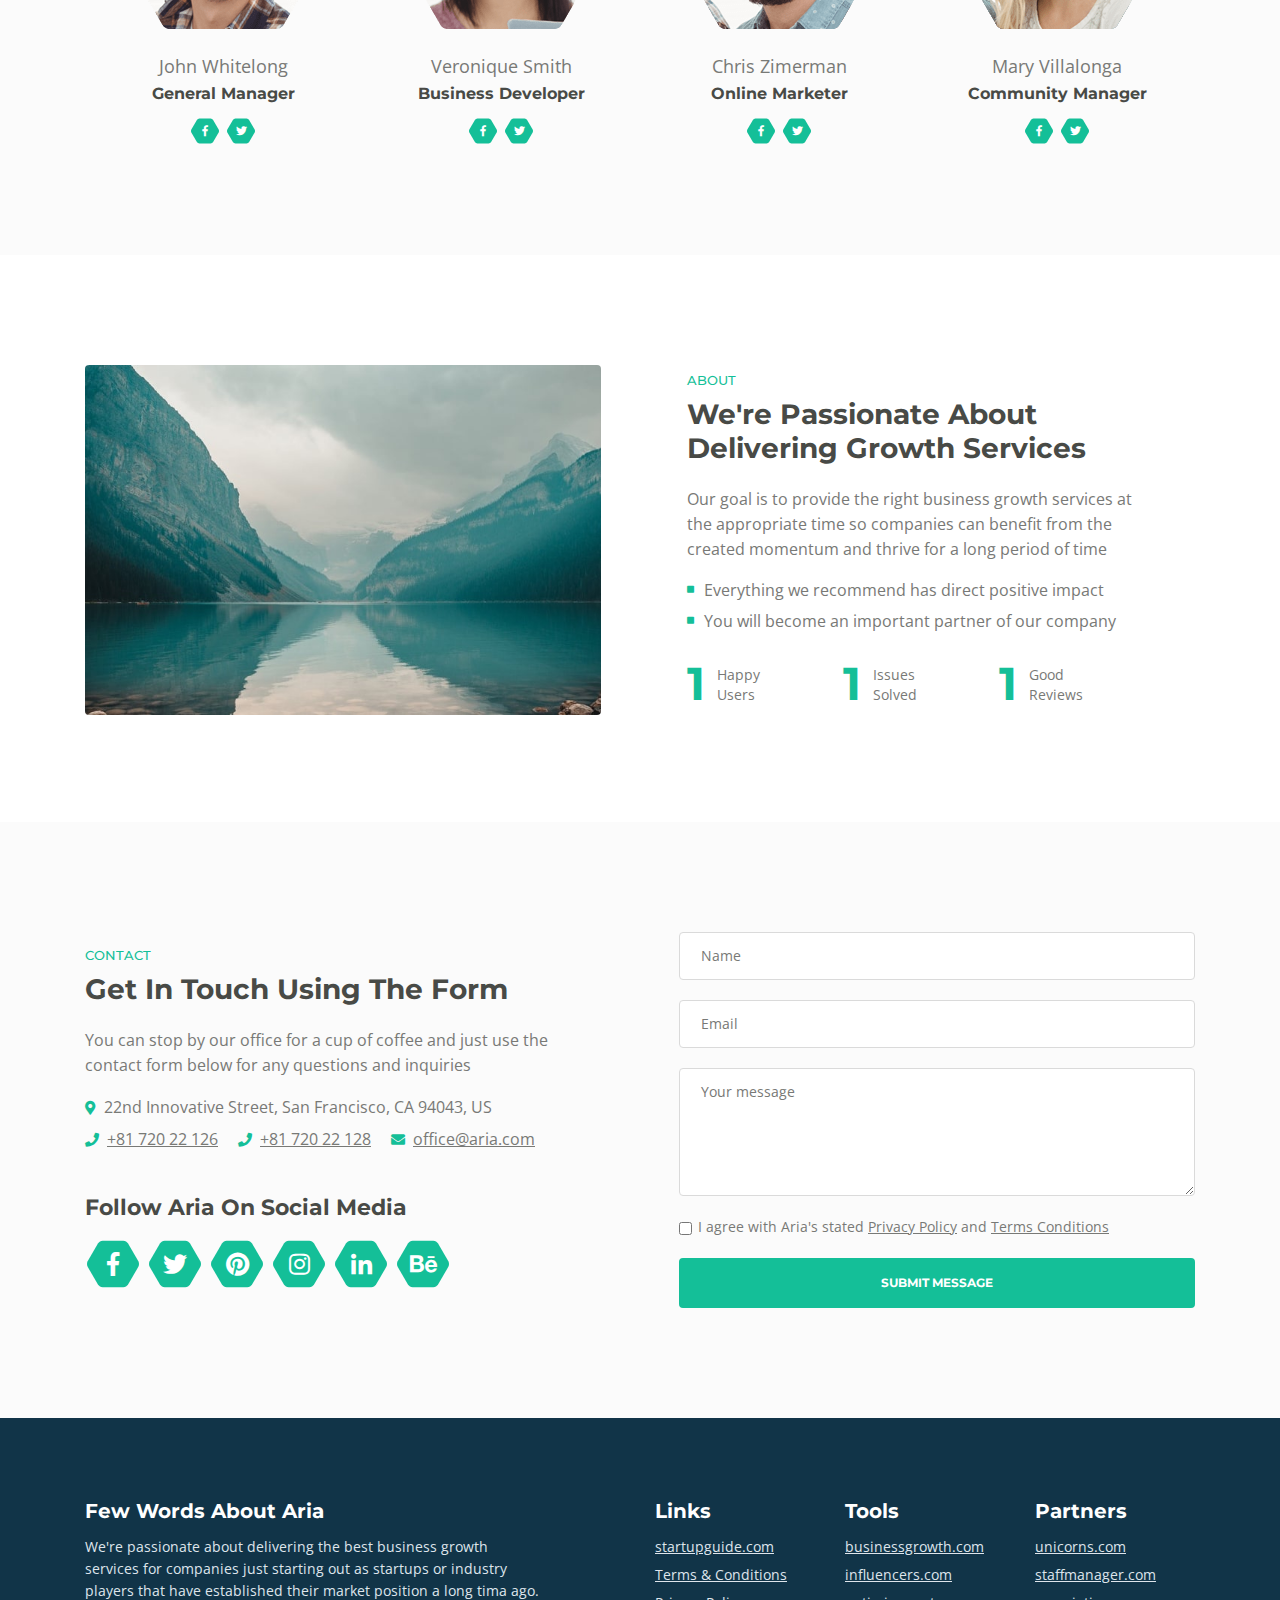
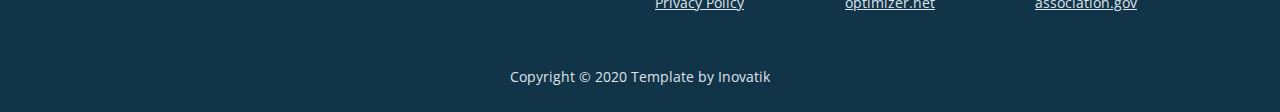
<file: plantillas/web/index.html>
<!DOCTYPE html>
<html lang="en">
<head>
    <meta charset="utf-8">
    <meta name="viewport" content="width=device-width, initial-scale=1, shrink-to-fit=no">
    
    <!-- SEO Meta Tags -->
    <meta name="description" content="Aria is a business focused HTML landing page template built with Bootstrap to help you create lead generation websites for companies and their services.">
    <meta name="author" content="Inovatik">

    <!-- OG Meta Tags to improve the way the post looks when you share the page on LinkedIn, Facebook, Google+ -->
	<meta property="og:site_name" content="" /> <!-- website name -->
	<meta property="og:site" content="" /> <!-- website link -->
	<meta property="og:title" content=""/> <!-- title shown in the actual shared post -->
	<meta property="og:description" content="" /> <!-- description shown in the actual shared post -->
	<meta property="og:image" content="" /> <!-- image link, make sure it's jpg -->
	<meta property="og:url" content="" /> <!-- where do you want your post to link to -->
	<meta property="og:type" content="article" />

    <!-- Website Title -->
    <title>Aria - Business HTML Landing Page Template</title>
    
    <!-- Styles -->
    <link href="https://fonts.googleapis.com/css?family=Montserrat:500,700&display=swap&subset=latin-ext" rel="stylesheet">
    <link href="https://fonts.googleapis.com/css?family=Open+Sans:400,400i,600&display=swap&subset=latin-ext" rel="stylesheet">
    <link href="css/bootstrap.css" rel="stylesheet">
    <link href="css/fontawesome-all.css" rel="stylesheet">
    <link href="css/swiper.css" rel="stylesheet">
	<link href="css/magnific-popup.css" rel="stylesheet">
	<link href="css/styles.css" rel="stylesheet">
	
	<!-- Favicon  -->
    <link rel="icon" href="images/favicon.png">
</head>
<body data-spy="scroll" data-target=".fixed-top">
    
    <!-- Preloader -->
	<div class="spinner-wrapper">
        <div class="spinner">
            <div class="bounce1"></div>
            <div class="bounce2"></div>
            <div class="bounce3"></div>
        </div>
    </div>
    <!-- end of preloader -->
    

    <!-- Navbar -->
    <nav class="navbar navbar-expand-md navbar-dark navbar-custom fixed-top">
        <!-- Text Logo - Use this if you don't have a graphic logo -->
        <!-- <a class="navbar-brand logo-text page-scroll" href="index.html">Aria</a> -->

        <!-- Image Logo -->
        <a class="navbar-brand logo-image" href="index.html"><img src="images/logo.svg" alt="alternative"></a>
        
        <!-- Mobile Menu Toggle Button -->
        <button class="navbar-toggler" type="button" data-toggle="collapse" data-target="#navbarsExampleDefault" aria-controls="navbarsExampleDefault" aria-expanded="false" aria-label="Toggle navigation">
            <span class="navbar-toggler-awesome fas fa-bars"></span>
            <span class="navbar-toggler-awesome fas fa-times"></span>
        </button>
        <!-- end of mobile menu toggle button -->

        <div class="collapse navbar-collapse" id="navbarsExampleDefault">
            <ul class="navbar-nav ml-auto">
                <li class="nav-item">
                    <a class="nav-link page-scroll" href="#header">HOME <span class="sr-only">(current)</span></a>
                </li>
                <li class="nav-item">
                    <a class="nav-link page-scroll" href="#intro">INTRO</a>
                </li>
                <li class="nav-item">
                    <a class="nav-link page-scroll" href="#services">SERVICES</a>
                </li>
                <li class="nav-item">
                    <a class="nav-link page-scroll" href="#callMe">CALL ME</a>
                </li>
                <li class="nav-item">
                    <a class="nav-link page-scroll" href="#projects">PROJECTS</a>
                </li>

                <!-- Dropdown Menu -->          
                <li class="nav-item dropdown">
                    <a class="nav-link dropdown-toggle page-scroll" href="#about" id="navbarDropdown" role="button" aria-haspopup="true" aria-expanded="false">ABOUT</a>
                    <div class="dropdown-menu" aria-labelledby="navbarDropdown">
                        <a class="dropdown-item" href="terms-conditions.html"><span class="item-text">TERMS CONDITIONS</span></a>
                        <div class="dropdown-items-divide-hr"></div>
                        <a class="dropdown-item" href="privacy-policy.html"><span class="item-text">PRIVACY POLICY</span></a>
                    </div>
                </li>
                <!-- end of dropdown menu -->

                <li class="nav-item">
                    <a class="nav-link page-scroll" href="#contact">CONTACT</a>
                </li>
            </ul>
            <span class="nav-item social-icons">
                <span class="fa-stack">
                    <a href="#your-link">
                        <span class="hexagon"></span>
                        <i class="fab fa-facebook-f fa-stack-1x"></i>
                    </a>
                </span>
                <span class="fa-stack">
                    <a href="#your-link">
                        <span class="hexagon"></span>
                        <i class="fab fa-twitter fa-stack-1x"></i>
                    </a>
                </span>
            </span>
        </div>
    </nav> <!-- end of navbar -->
    <!-- end of navbar -->


    <!-- Header -->
    <header id="header" class="header">
        <div class="header-content">
            <div class="container">
                <div class="row">
                    <div class="col-lg-12">
                        <div class="text-container">
                            <h1>BUSINESS <span id="js-rotating">TEMPLATE, SERVICES, SOLUTIONS</span></h1>
                            <p class="p-heading p-large">Aria is a top consultancy company specializing in business growth using online marketing and conversion optimization tactics</p>
                            <a class="btn-solid-lg page-scroll" href="#intro">DISCOVER</a>
                        </div>
                    </div> <!-- end of col -->
                </div> <!-- end of row -->
            </div> <!-- end of container -->
        </div> <!-- end of header-content -->
    </header> <!-- end of header -->
    <!-- end of header -->


    <!-- Intro -->
    <div id="intro" class="basic-1">
        <div class="container">
            <div class="row">
                <div class="col-lg-5">
                    <div class="text-container">
                        <div class="section-title">INTRO</div>
                        <h2>We Offer Some Of The Best Business Growth Services In Town</h2>
                        <p>Launching a new company or developing the market position of an existing one can be quite an overwhelming processs at times.</p>
                        <p class="testimonial-text">"Our mission here at Aira is to get you through those tough moments relying on our team's expertise in starting and growing companies."</p>
                        <div class="testimonial-author">Louise Donovan - CEO</div>
                    </div> <!-- end of text-container -->
                </div> <!-- end of col -->
                <div class="col-lg-7">
                    <div class="image-container">
                        <img class="img-fluid" src="images/intro-office.jpg" alt="alternative">
                    </div> <!-- end of image-container -->
                </div> <!-- end of col -->
            </div> <!-- end of row -->
        </div> <!-- end of container -->
    </div> <!-- end of basic-1 -->
    <!-- end of intro -->


    <!-- Description -->
    <div class="cards-1">
        <div class="container">
            <div class="row">
                <div class="col-lg-12">
                    
                    <!-- Card -->
                    <div class="card">
                        <span class="fa-stack">
                            <span class="hexagon"></span>
                            <i class="fas fa-binoculars fa-stack-1x"></i>
                        </span>
                        <div class="card-body">
                            <h4 class="card-title">Environment Analysis</h4>
                            <p>The starting point of any success story is knowing your current position in the business environment</p>
                        </div>
                    </div>
                    <!-- end of card -->

                    <!-- Card -->
                    <div class="card">
                        <span class="fa-stack">
                            <span class="hexagon"></span>
                            <i class="fas fa-list-alt fa-stack-1x"></i>
                        </span>
                        <div class="card-body">
                            <h4 class="card-title">Development Planning</h4>
                            <p>After completing the environmental analysis the next stage is to design and  plan your development strategy</p>
                        </div>
                    </div>
                    <!-- end of card -->

                    <!-- Card -->
                    <div class="card">
                        <span class="fa-stack">
                            <span class="hexagon"></span>
                            <i class="fas fa-chart-pie fa-stack-1x"></i>
                        </span>
                        <div class="card-body">
                            <h4 class="card-title">Execution & Evaluation</h4>
                            <p>In this phase you will focus on executing the actions plan and evaluating the results after each marketing campaign</p>
                        </div>
                    </div>
                    <!-- end of card -->

                </div> <!-- end of col -->
            </div> <!-- end of row -->
        </div> <!-- end of container -->
    </div> <!-- end of cards-1 -->
    <!-- end of description -->


    <!-- Services -->
    <div id="services" class="cards-2">
        <div class="container">
            <div class="row">
                <div class="col-lg-12">
                    <div class="section-title">SERVICES</div>
                    <h2>Choose The Service Package<br> That Suits Your Needs</h2>
                </div> <!-- end of col -->
            </div> <!-- end of row -->
            <div class="row">
                <div class="col-lg-12">
                    
                    <!-- Card -->
                    <div class="card">
                        <div class="card-image">
                            <img class="img-fluid" src="images/services-1.jpg" alt="alternative">
                        </div>
                        <div class="card-body">
                            <h3 class="card-title">Off The Ground Off The Ground</h3>
                            <p>Perfect for fresh ideas or young startups, this package will help get the business off the ground</p>
                            <ul class="list-unstyled li-space-lg">
                                <li class="media">
                                    <i class="fas fa-square"></i>
                                    <div class="media-body">Environment and competition</div>
                                </li>
                                <li class="media">
                                    <i class="fas fa-square"></i>
                                    <div class="media-body">Designing the marketing plan</div>
                                </li>
                            </ul>
                            <p class="price">Starting at <span>$199</span></p>
                        </div>
                        <div class="button-container">
                            <a class="btn-solid-reg page-scroll" href="#callMe">DETAILS</a>
                        </div> <!-- end of button-container -->
                    </div>
                    <!-- end of card -->

                    <!-- Card -->
                    <div class="card">
                        <div class="card-image">
                            <img class="img-fluid" src="images/services-2.jpg" alt="alternative">
                        </div>
                        <div class="card-body">
                            <h3 class="card-title">Accelerated Growth</h3>
                            <p>Use this service pack to give your company the necessary impulse to become an industry leader</p>
                            <ul class="list-unstyled li-space-lg">
                                <li class="media">
                                    <i class="fas fa-square"></i>
                                    <div class="media-body">Business strategy planning</div>
                                </li>
                                <li class="media">
                                    <i class="fas fa-square"></i>
                                    <div class="media-body">Taking the planned actions</div>
                                </li>
                            </ul>
                            <p class="price">Starting at <span>$299</span></p>
                        </div>
                        <div class="button-container">
                            <a class="btn-solid-reg page-scroll" href="#callMe">DETAILS</a>
                        </div> <!-- end of button-container -->
                    </div>
                    <!-- end of card -->

                    <!-- Card -->
                    <div class="card">
                        <div class="card-image">
                            <img class="img-fluid" src="images/services-3.jpg" alt="alternative">
                        </div>
                        <div class="card-body">
                            <h3 class="card-title">Market Domination</h3>
                            <p>You already are a reference point in your industry now you need to learn about acquisitions</p>
                            <ul class="list-unstyled li-space-lg">
                                <li class="media">
                                    <i class="fas fa-square"></i>
                                    <div class="media-body">Maintaining the leader status</div>
                                </li>
                                <li class="media">
                                    <i class="fas fa-square"></i>
                                    <div class="media-body">Acquisitions the right way</div>
                                </li>
                            </ul>
                            <p class="price">Starting at <span>$299</span></p>
                        </div>
                        <div class="button-container">
                            <a class="btn-solid-reg page-scroll" href="#callMe">DETAILS</a>
                        </div> <!-- end of button-container -->
                    </div>
                    <!-- end of card -->

                </div> <!-- end of col -->
            </div> <!-- end of row -->
        </div> <!-- end of container -->
    </div> <!-- end of cards-2 -->
    <!-- end of services -->
    

    <!-- Details 1 -->
	<div id="details" class="accordion">
		<div class="area-1">
		</div><!-- end of area-1 on same line and no space between comments to eliminate margin white space --><div class="area-2">
            
            <!-- Accordion -->
            <div class="accordion-container" id="accordionOne">
                <h2>Accelerate Business Growth To Improve Revenue Numbers</h2>
                <div class="item">
                    <div id="headingOne">
                        <span data-toggle="collapse" data-target="#collapseOne" aria-expanded="true" aria-controls="collapseOne" role="button">
                            <span class="circle-numbering">1</span><span class="accordion-title">How Can Aria Help Your Business</span>
                        </span>
                    </div>
                    <div id="collapseOne" class="collapse show" aria-labelledby="headingOne" data-parent="#accordionOne">
                        <div class="accordion-body">
                            At Aria solutions, we’ve taken the consultancy concept one step further by offering a full service management organization with expertise.
                        </div>
                    </div>
                </div> <!-- end of item -->
            
                <div class="item">
                    <div id="headingTwo">
                        <span class="collapsed" data-toggle="collapse" data-target="#collapseTwo" aria-expanded="false" aria-controls="collapseTwo" role="button">
                            <span class="circle-numbering">2</span><span class="accordion-title">Great Strategic Business Planning</span>
                        </span>
                    </div>
                    <div id="collapseTwo" class="collapse" aria-labelledby="headingTwo" data-parent="#accordionOne">
                        <div class="accordion-body">
                            Aria partners with businesses to business growth and development ideas including environment analysis, plan execution and evaluation.
                        </div>
                    </div>
                </div> <!-- end of item -->
            
                <div class="item">
                    <div id="headingThree">
                        <span class="collapsed" data-toggle="collapse" data-target="#collapseThree" aria-expanded="false" aria-controls="collapseThree" role="button">
                            <span class="circle-numbering">3</span><span class="accordion-title">Online Marketing Campaigns</span>
                        </span>
                    </div>
                    <div id="collapseThree" class="collapse" aria-labelledby="headingThree" data-parent="#accordionOne">
                        <div class="accordion-body">
                            An awesome online marketing plan won't save your bad product but paired with a good product, the sky is the limit for what can be achieved.
                        </div>
                    </div>
                </div> <!-- end of item -->
            </div> <!-- end of accordion-container -->
            <!-- end of accordion -->

		</div> <!-- end of area-2 -->
    </div> <!-- end of accordion -->
    <!-- end of details 1 -->


    <!-- Details 2 -->
	<div class="tabs">
        <div class="area-1">
            <div class="tabs-container">
                
                <!-- Tabs Links -->
                <ul class="nav nav-tabs" id="ariaTabs" role="tablist">
                    <li class="nav-item">
                        <a class="nav-link active" id="nav-tab-1" data-toggle="tab" href="#tab-1" role="tab" aria-controls="tab-1" aria-selected="true"><i class="fas fa-th"></i> Business</a>
                    </li>
                    <li class="nav-item">
                        <a class="nav-link" id="nav-tab-2" data-toggle="tab" href="#tab-2" role="tab" aria-controls="tab-2" aria-selected="false"><i class="fas fa-th"></i> Expertise</a>
                    </li>
                    <li class="nav-item">
                        <a class="nav-link" id="nav-tab-3" data-toggle="tab" href="#tab-3" role="tab" aria-controls="tab-3" aria-selected="false"><i class="fas fa-th"></i> Quality</a>
                    </li>
                </ul>
                <!-- end of tabs links -->
                
                <!-- Tabs Content -->
                <div class="tab-content" id="ariaTabsContent">

                    <!-- Tab -->
                    <div class="tab-pane fade show active" id="tab-1" role="tabpanel" aria-labelledby="tab-1">
                        <h4>Business Services For Companies</h4>
                        <p>Aria provides the most innovative and customized business services in the industry. Our <a class="green page-scroll" href="#services">Services</a> section shows how flexible we are for all types of budgets.</p>
                        
                        <!-- Progress Bars -->
                        <div class="progress-container">
                            <div class="title">Business Development 100%</div>
                            <div class="progress">
                                <div class="progress-bar first" role="progressbar" aria-valuenow="0" aria-valuemin="0" aria-valuemax="100"></div>
                            </div>
                            <div class="title">Opportunity Spotting 76%</div>
                            <div class="progress">
                                <div class="progress-bar second" role="progressbar" aria-valuenow="75" aria-valuemin="0" aria-valuemax="100"></div>
                            </div>
                            <div class="title">Online Marketing 90%</div>
                            <div class="progress">
                                <div class="progress-bar third" role="progressbar" aria-valuenow="90" aria-valuemin="0" aria-valuemax="100"></div>
                            </div>
                        </div> <!-- end of progress-container -->
                        <!-- end of progress bars -->
                        
                    </div> <!-- end of tab-pane --> 
                    <!-- end of tab -->

                    <!-- Tab -->
                    <div class="tab-pane fade" id="tab-2" role="tabpanel" aria-labelledby="tab-2">
                        <ul class="list-unstyled li-space-lg first">
                            <li class="media">
                                <div class="media-bullet">1</div>
                                <div class="media-body"><strong>High quality</strong> is on top of our list when it comes to the way we deliver the services</div>
                            </li>
                            <li class="media">
                                <div class="media-bullet">2</div>
                                <div class="media-body"><strong>Maximum impact</strong> is what we look for in our actions</div>
                            </li>
                            <li class="media">
                                <div class="media-bullet">3</div>
                                <div class="media-body"><strong>Quality standards</strong> are important but meant to be exceeded</div>
                            </li>
                        </ul>
                        <ul class="list-unstyled li-space-lg last">
                            <li class="media">
                                <div class="media-bullet">4</div>
                                <div class="media-body"><strong>We're always looking</strong> for industry leaders to help them win their market position</div>
                            </li>
                            <li class="media">
                                <div class="media-bullet">5</div>
                                <div class="media-body"><strong>Evaluation</strong> is a key aspect of this business and important</div>
                            </li>
                            <li class="media">
                                <div class="media-bullet">6</div>
                                <div class="media-body"><strong>Ethic</strong> procedures ar alwasy at the base of everything we do</div>
                            </li>
                        </ul>
                    </div> <!-- end of tab-pane -->
                    <!-- end of tab -->

                    <!-- Tab -->
                    <div class="tab-pane fade" id="tab-3" role="tabpanel" aria-labelledby="tab-3">
                        <p><strong>We strive to achieve</strong> 100% customer satisfaction for both types of customers: hiring companies and job seekers. Types of customers: <a class="green" href="#your-link">with huge potential</a></p>
                        <p><strong>Our goal is to help</strong> your company achieve its full potential and establish long term stability for <a class="green" href="#your-link">the stakeholders</a></p>
                        <ul class="list-unstyled li-space-lg">
                            <li class="media">
                                <i class="fas fa-square"></i>
                                <div class="media-body">It's easy to get a quotation, just call our office anytime</div>
                            </li>
                            <li class="media">
                                <i class="fas fa-square"></i>
                                <div class="media-body">We'll get back to you with an initial estimate soon</div>
                            </li>
                            <li class="media">
                                <i class="fas fa-square"></i>
                                <div class="media-body">Get ready to see results even after only 30 days</div>
                            </li>
                            <li class="media">
                                <i class="fas fa-square"></i>
                                <div class="media-body">Ask for a quote and start improving your business</div>
                            </li>
                            <li class="media">
                                <i class="fas fa-square"></i>
                                <div class="media-body">Just fill out the form and we'll call you right away</div>
                            </li>
                        </ul>
                    </div> <!-- end of tab-pane -->
                    <!-- end of tab -->

                </div> <!-- end of tab-content -->
                <!-- end of tabs content -->

            </div> <!-- end of tabs-container -->
        </div><!-- end of area-1 on same line and no space between comments to eliminate margin white space --><div class="area-2"></div> <!-- end of area-2 -->
    </div> <!-- end of tabs -->
    <!-- end of details 2 -->


    <!-- Testimonials -->
    <div class="slider">
        <div class="container">
            <div class="row">
                <div class="col-lg-12">
                    <h2>Read Our Customer Testimonials</h2>
                    <p class="p-heading">Our clients are our partners and we can not imagine a better future for our company without helping them reach their objectives</p>
                </div> <!-- end of col -->
            </div> <!-- end of row -->
            <div class="row">
                <div class="col-lg-12">

                    <!-- Card Slider -->
                    <div class="slider-container">
                        <div class="swiper-container card-slider">
                            <div class="swiper-wrapper">
                                
                                <!-- Slide -->
                                <div class="swiper-slide">
                                    <div class="card">
                                        <img class="card-image" src="images/testimonial-1.jpg" alt="alternative">
                                        <div class="card-body">
                                            <div class="testimonial-text">The guys from Aria helped with getting my business off the ground and turning into a profitable company.</div>
                                            <div class="testimonial-author">Jude Thorn - Founder</div>
                                        </div>
                                    </div>
                                </div> <!-- end of swiper-slide -->
                                <!-- end of slide -->
        
                                <!-- Slide -->
                                <div class="swiper-slide">
                                    <div class="card">
                                        <img class="card-image" src="images/testimonial-2.jpg" alt="alternative">
                                        <div class="card-body">
                                            <div class="testimonial-text">I purchased the Growth Accelerator service pack a few years ago and I renewed the contract each year. </div>
                                            <div class="testimonial-author">Marsha Singer - Marketer</div>
                                        </div>
                                    </div>        
                                </div> <!-- end of swiper-slide -->
                                <!-- end of slide -->
        
                                <!-- Slide -->
                                <div class="swiper-slide">
                                    <div class="card">
                                        <img class="card-image" src="images/testimonial-3.jpg" alt="alternative">
                                        <div class="card-body">
                                            <div class="testimonial-text">Aria's CEO personally attends client meetings and gives his feedback on business growth strategies.</div>
                                            <div class="testimonial-author">Roy Smith - Developer</div>
                                        </div>
                                    </div>        
                                </div> <!-- end of swiper-slide -->
                                <!-- end of slide -->
        
                                <!-- Slide -->
                                <div class="swiper-slide">
                                    <div class="card">
                                        <img class="card-image" src="images/testimonial-4.jpg" alt="alternative">
                                        <div class="card-body">
                                            <div class="testimonial-text">At the beginning I thought the prices are a little high for what they offer but they over deliver each and every time.</div>
                                            <div class="testimonial-author">Ronald Spice - Owner</div>
                                        </div>
                                    </div>
                                </div> <!-- end of swiper-slide -->
                                <!-- end of slide -->
        
                                <!-- Slide -->
                                <div class="swiper-slide">
                                    <div class="card">
                                        <img class="card-image" src="images/testimonial-5.jpg" alt="alternative">
                                        <div class="card-body">
                                            <div class="testimonial-text">I recommend Aria to every business owner or growth leader that wants to take his company to the next level.</div>
                                            <div class="testimonial-author">Lindsay Rune - Manager</div>
                                        </div>
                                    </div>        
                                </div> <!-- end of swiper-slide -->
                                <!-- end of slide -->
        
                                <!-- Slide -->
                                <div class="swiper-slide">
                                    <div class="card">
                                        <img class="card-image" src="images/testimonial-6.jpg" alt="alternative">
                                        <div class="card-body">
                                            <div class="testimonial-text">My goals for using Aria's services seemed high when I first set them but they've met them with no problems.</div>
                                            <div class="testimonial-author">Ann Black - Consultant</div>
                                        </div>
                                    </div>        
                                </div> <!-- end of swiper-slide -->
                                <!-- end of slide -->
                            
                            </div> <!-- end of swiper-wrapper -->
        
                            <!-- Add Arrows -->
                            <div class="swiper-button-next"></div>
                            <div class="swiper-button-prev"></div>
                            <!-- end of add arrows -->
        
                        </div> <!-- end of swiper-container -->
                    </div> <!-- end of sliedr-container -->
                    <!-- end of card slider -->

                </div> <!-- end of col -->
            </div> <!-- end of row -->
        </div> <!-- end of container -->
    </div> <!-- end of slider -->
    <!-- end of testimonials -->


    <!-- Call Me -->
    <div id="callMe" class="form-1">
        <div class="container">
            <div class="row">
                <div class="col-lg-6">
                    <div class="text-container">
                        <div class="section-title">CALL ME</div>
                        <h2 class="white">Have Us Contact You By Filling And Submitting The Form</h2>
                        <p class="white">You are just a few steps away from a personalized offer. Just fill in the form and send it to us and we'll get right back with a call to help you decide what service package works.</p>
                        <ul class="list-unstyled li-space-lg white">
                            <li class="media">
                                <i class="fas fa-square"></i>
                                <div class="media-body">It's very easy just fill in the form so we can call</div>
                            </li>
                            <li class="media">
                                <i class="fas fa-square"></i>
                                <div class="media-body">During the call we'll require some info about the company</div>
                            </li>
                            <li class="media">
                                <i class="fas fa-square"></i>
                                <div class="media-body">Don't hesitate to email us for any questions or inquiries</div>
                            </li>
                        </ul>
                    </div>
                </div> <!-- end of col -->
                <div class="col-lg-6">
                   
                    <!-- Call Me Form -->
                    <form id="callMeForm" data-toggle="validator" data-focus="false">
                        <div class="form-group">
                            <input type="text" class="form-control-input" id="lname" name="lname" required>
                            <label class="label-control" for="lname">Name</label>
                            <div class="help-block with-errors"></div>
                        </div>
                        <div class="form-group">
                            <input type="text" class="form-control-input" id="lphone" name="lphone" required>
                            <label class="label-control" for="lphone">Phone</label>
                            <div class="help-block with-errors"></div>
                        </div>
                        <div class="form-group">
                            <input type="email" class="form-control-input" id="lemail" name="lemail" required>
                            <label class="label-control" for="lemail">Email</label>
                            <div class="help-block with-errors"></div>
                        </div>
                        <div class="form-group">
                            <select class="form-control-select" id="lselect" required>
                                <option class="select-option" value="" disabled selected>Interested in...</option>
                                <option class="select-option" value="Off The Ground">Off The Ground</option>
                                <option class="select-option" value="Accelerated Growth">Accelerated Growth</option>
                                <option class="select-option" value="Market Domination">Market Domination</option>
                            </select>
                            <div class="help-block with-errors"></div>
                        </div>
                        <div class="form-group checkbox white">
                            <input type="checkbox" id="lterms" value="Agreed-to-Terms" name="lterms" required>I agree with Aria's stated <a class="white" href="privacy-policy.html">Privacy Policy</a> and <a class="white" href="terms-conditions.html">Terms & Conditions</a>
                            <div class="help-block with-errors"></div>
                        </div>
                        <div class="form-group">
                            <button type="submit" class="form-control-submit-button">CALL ME</button>
                        </div>
                        <div class="form-message">
                            <div id="lmsgSubmit" class="h3 text-center hidden"></div>
                        </div>
                    </form>
                    <!-- end of call me form -->
                    
                </div> <!-- end of col -->
            </div> <!-- end of row -->
        </div> <!-- end of container -->
    </div> <!-- end of form-1 -->
    <!-- end of call me -->


    <!-- Projects -->
	<div id="projects" class="filter">
		<div class="container">
            <div class="row">
                <div class="col-lg-12">
                    <div class="section-title">PROJECTS</div>
                    <h2>Projects That We're Proud Of</h2>
                </div> <!-- end of col -->
            </div> <!-- end of row -->
            <div class="row">
                <div class="col-lg-12">
                    <!-- Filter -->
                    <div class="button-group filters-button-group">
                        <a class="button is-checked" data-filter="*"><span>SHOW ALL</span></a>
                        <a class="button" data-filter=".design"><span>DESIGN</span></a>
                        <a class="button" data-filter=".development"><span>DEVELOPMENT</span></a>
                        <a class="button" data-filter=".marketing"><span>MARKETING</span></a>
                        <a class="button" data-filter=".seo"><span>SEO</span></a>
                    </div> <!-- end of button group -->
                    <div class="grid">
                        <div class="element-item development">
                            <a class="popup-with-move-anim" href="#project-1"><div class="element-item-overlay"><span>Online Banking</span></div><img src="images/project-1.jpg" alt="alternative"></a>
                        </div>
                        <div class="element-item development">
                            <a class="popup-with-move-anim" href="#project-2"><div class="element-item-overlay"><span>Classic Industry</span></div><img src="images/project-2.jpg" alt="alternative"></a>
                        </div>
                        <div class="element-item design development marketing">
                            <a class="popup-with-move-anim" href="#project-3"><div class="element-item-overlay"><span>BoomBap Audio</span></div><img src="images/project-3.jpg" alt="alternative"></a>
                        </div>
                        <div class="element-item design development marketing">
                            <a class="popup-with-move-anim" href="#project-4"><div class="element-item-overlay"><span>Van Moose</span></div><img src="images/project-4.jpg" alt="alternative"></a>
                        </div>
                        <div class="element-item design development marketing seo">
                            <a class="popup-with-move-anim" href="#project-5"><div class="element-item-overlay"><span>Joy Moments</span></div><img src="images/project-5.jpg" alt="alternative"></a>
                        </div>
                        <div class="element-item design marketing seo">
                            <a class="popup-with-move-anim" href="#project-6"><div class="element-item-overlay"><span>Spark Events</span></div><img src="images/project-6.jpg" alt="alternative"></a>
                        </div>
                        <div class="element-item design marketing">
                            <a class="popup-with-move-anim" href="#project-7"><div class="element-item-overlay"><span>Casual Wear</span></div><img src="images/project-7.jpg" alt="alternative"></a>
                        </div>
                        <div class="element-item design marketing">
                            <a class="popup-with-move-anim" href="#project-8"><div class="element-item-overlay"><span>Zazoo Apps</span></div><img src="images/project-8.jpg" alt="alternative"></a>
                        </div>
                    </div> <!-- end of grid -->
                    <!-- end of filter -->
                    
                </div> <!-- end of col -->
            </div> <!-- end of row -->
		</div> <!-- end of container -->
    </div> <!-- end of filter -->
    <!-- end of projects -->


    <!-- Project Lightboxes -->
    <!-- Lightbox -->
    <div id="project-1" class="lightbox-basic zoom-anim-dialog mfp-hide">
        <div class="row">
            <button title="Close (Esc)" type="button" class="mfp-close x-button">×</button>
            <div class="col-lg-8">
                <img class="img-fluid" src="images/project-1.jpg" alt="alternative">
            </div> <!-- end of col -->
            <div class="col-lg-4">
                <h3>Online Banking</h3>
                <hr class="line-heading">
                <h6>Strategy Development</h6>
                <p>Need a solid foundation for your business growth plans? Aria will help you manage sales and meet your current needs</p>
                <p>By offering the best professional services and quality products in the market. Don't hesitate and get in touch with us.</p>
                <div class="testimonial-container">
                    <p class="testimonial-text">Need a solid foundation for your business growth plans? Aria will help you manage sales and meet your current requirements.</p>
                    <p class="testimonial-author">General Manager</p>
                </div>
                <a class="btn-solid-reg" href="#your-link">DETAILS</a> <a class="btn-outline-reg mfp-close as-button" href="#projects">BACK</a> 
            </div> <!-- end of col -->
        </div> <!-- end of row -->
    </div> <!-- end of lightbox-basic -->
    <!-- end of lightbox -->

    <!-- Lightbox -->
    <div id="project-2" class="lightbox-basic zoom-anim-dialog mfp-hide">
        <div class="row">
            <button title="Close (Esc)" type="button" class="mfp-close x-button">×</button>
            <div class="col-lg-8">
                <img class="img-fluid" src="images/project-2.jpg" alt="alternative">
            </div> <!-- end of col -->
            <div class="col-lg-4">
                <h3>Classic Industry</h3>
                <hr class="line-heading">
                <h6>Strategy Development</h6>
                <p>Need a solid foundation for your business growth plans? Aria will help you manage sales and meet your current needs</p>
                <p>By offering the best professional services and quality products in the market. Don't hesitate and get in touch with us.</p>
                <div class="testimonial-container">
                    <p class="testimonial-text">Need a solid foundation for your business growth plans? Aria will help you manage sales and meet your current requirements.</p>
                    <p class="testimonial-author">General Manager</p>
                </div>
                <a class="btn-solid-reg" href="#your-link">DETAILS</a> <a class="btn-outline-reg mfp-close as-button" href="#projects">BACK</a> 
            </div> <!-- end of col -->
        </div> <!-- end of row -->
    </div> <!-- end of lightbox-basic -->
    <!-- end of lightbox -->

    <!-- Lightbox -->
    <div id="project-3" class="lightbox-basic zoom-anim-dialog mfp-hide">
        <div class="row">
            <button title="Close (Esc)" type="button" class="mfp-close x-button">×</button>
            <div class="col-lg-8">
                <img class="img-fluid" src="images/project-3.jpg" alt="alternative">
            </div> <!-- end of col -->
            <div class="col-lg-4">
                <h3>BoomBap Audio</h3>
                <hr class="line-heading">
                <h6>Strategy Development</h6>
                <p>Need a solid foundation for your business growth plans? Aria will help you manage sales and meet your current needs</p>
                <p>By offering the best professional services and quality products in the market. Don't hesitate and get in touch with us.</p>
                <div class="testimonial-container">
                    <p class="testimonial-text">Need a solid foundation for your business growth plans? Aria will help you manage sales and meet your current requirements.</p>
                    <p class="testimonial-author">General Manager</p>
                </div>
                <a class="btn-solid-reg" href="#your-link">DETAILS</a> <a class="btn-outline-reg mfp-close as-button" href="#projects">BACK</a> 
            </div> <!-- end of col -->
        </div> <!-- end of row -->
    </div> <!-- end of lightbox-basic -->
    <!-- end of lightbox -->

    <!-- Lightbox -->
    <div id="project-4" class="lightbox-basic zoom-anim-dialog mfp-hide">
        <div class="row">
            <button title="Close (Esc)" type="button" class="mfp-close x-button">×</button>
            <div class="col-lg-8">
                <img class="img-fluid" src="images/project-4.jpg" alt="alternative">
            </div> <!-- end of col -->
            <div class="col-lg-4">
                <h3>Van Moose</h3>
                <hr class="line-heading">
                <h6>Strategy Development</h6>
                <p>Need a solid foundation for your business growth plans? Aria will help you manage sales and meet your current needs</p>
                <p>By offering the best professional services and quality products in the market. Don't hesitate and get in touch with us.</p>
                <div class="testimonial-container">
                    <p class="testimonial-text">Need a solid foundation for your business growth plans? Aria will help you manage sales and meet your current requirements.</p>
                    <p class="testimonial-author">General Manager</p>
                </div>
                <a class="btn-solid-reg" href="#your-link">DETAILS</a> <a class="btn-outline-reg mfp-close as-button" href="#projects">BACK</a> 
            </div> <!-- end of col -->
        </div> <!-- end of row -->
    </div> <!-- end of lightbox-basic -->
    <!-- end of lightbox -->

    <!-- Lightbox -->
    <div id="project-5" class="lightbox-basic zoom-anim-dialog mfp-hide">
        <div class="row">
            <button title="Close (Esc)" type="button" class="mfp-close x-button">×</button>
            <div class="col-lg-8">
                <img class="img-fluid" src="images/project-5.jpg" alt="alternative">
            </div> <!-- end of col -->
            <div class="col-lg-4">
                <h3>Joy Moments</h3>
                <hr class="line-heading">
                <h6>Strategy Development</h6>
                <p>Need a solid foundation for your business growth plans? Aria will help you manage sales and meet your current needs</p>
                <p>By offering the best professional services and quality products in the market. Don't hesitate and get in touch with us.</p>
                <div class="testimonial-container">
                    <p class="testimonial-text">Need a solid foundation for your business growth plans? Aria will help you manage sales and meet your current requirements.</p>
                    <p class="testimonial-author">General Manager</p>
                </div>
                <a class="btn-solid-reg" href="#your-link">DETAILS</a> <a class="btn-outline-reg mfp-close as-button" href="#projects">BACK</a> 
            </div> <!-- end of col -->
        </div> <!-- end of row -->
    </div> <!-- end of lightbox-basic -->
    <!-- end of lightbox -->

    <!-- Lightbox -->
    <div id="project-6" class="lightbox-basic zoom-anim-dialog mfp-hide">
        <div class="row">
            <button title="Close (Esc)" type="button" class="mfp-close x-button">×</button>
            <div class="col-lg-8">
                <img class="img-fluid" src="images/project-6.jpg" alt="alternative">
            </div> <!-- end of col -->
            <div class="col-lg-4">
                <h3>Spark Events</h3>
                <hr class="line-heading">
                <h6>Strategy Development</h6>
                <p>Need a solid foundation for your business growth plans? Aria will help you manage sales and meet your current needs</p>
                <p>By offering the best professional services and quality products in the market. Don't hesitate and get in touch with us.</p>
                <div class="testimonial-container">
                    <p class="testimonial-text">Need a solid foundation for your business growth plans? Aria will help you manage sales and meet your current requirements.</p>
                    <p class="testimonial-author">General Manager</p>
                </div>
                <a class="btn-solid-reg" href="#your-link">DETAILS</a> <a class="btn-outline-reg mfp-close as-button" href="#projects">BACK</a> 
            </div> <!-- end of col -->
        </div> <!-- end of row -->
    </div> <!-- end of lightbox-basic -->
    <!-- end of lightbox -->

    <!-- Lightbox -->
    <div id="project-7" class="lightbox-basic zoom-anim-dialog mfp-hide">
        <div class="row">
            <button title="Close (Esc)" type="button" class="mfp-close x-button">×</button>
            <div class="col-lg-8">
                <img class="img-fluid" src="images/project-7.jpg" alt="alternative">
            </div> <!-- end of col -->
            <div class="col-lg-4">
                <h3>Casual Wear</h3>
                <hr class="line-heading">
                <h6>Strategy Development</h6>
                <p>Need a solid foundation for your business growth plans? Aria will help you manage sales and meet your current needs</p>
                <p>By offering the best professional services and quality products in the market. Don't hesitate and get in touch with us.</p>
                <div class="testimonial-container">
                    <p class="testimonial-text">Need a solid foundation for your business growth plans? Aria will help you manage sales and meet your current requirements.</p>
                    <p class="testimonial-author">General Manager</p>
                </div>
                <a class="btn-solid-reg" href="#your-link">DETAILS</a> <a class="btn-outline-reg mfp-close as-button" href="#projects">BACK</a> 
            </div> <!-- end of col -->
        </div> <!-- end of row -->
    </div> <!-- end of lightbox-basic -->
    <!-- end of lightbox -->

    <!-- Lightbox -->
    <div id="project-8" class="lightbox-basic zoom-anim-dialog mfp-hide">
        <div class="row">
            <button title="Close (Esc)" type="button" class="mfp-close x-button">×</button>
            <div class="col-lg-8">
                <img class="img-fluid" src="images/project-8.jpg" alt="alternative">
            </div> <!-- end of col -->
            <div class="col-lg-4">
                <h3>Zazoo Apps</h3>
                <hr class="line-heading">
                <h6>Strategy Development</h6>
                <p>Need a solid foundation for your business growth plans? Aria will help you manage sales and meet your current needs</p>
                <p>By offering the best professional services and quality products in the market. Don't hesitate and get in touch with us.</p>
                <div class="testimonial-container">
                    <p class="testimonial-text">Need a solid foundation for your business growth plans? Aria will help you manage sales and meet your current requirements.</p>
                    <p class="testimonial-author">General Manager</p>
                </div>
                <a class="btn-solid-reg" href="#your-link">DETAILS</a> <a class="btn-outline-reg mfp-close as-button" href="#projects">BACK</a> 
            </div> <!-- end of col -->
        </div> <!-- end of row -->
    </div> <!-- end of lightbox-basic -->
    <!-- end of lightbox -->
    <!-- end of project lightboxes -->


    <!-- Team -->
    <div class="basic-2">
        <div class="container">
            <div class="row">
                <div class="col-lg-12">
                    <h2>Our Team Of Consultants</h2>
                    <p class="p-heading">We're only as strong and as knowledgeable as our team. So here are the men and women which help customers meet goals and grow companies</p>
                </div> <!-- end of col -->
            </div> <!-- end of row -->
            <div class="row">
                <div class="col-lg-12">

                    <!-- Team Member -->
                    <div class="team-member">
                        <div class="image-wrapper">
                            <img class="img-fluid" src="images/team-1.png" alt="alternative">
                        </div> <!-- end of image-wrapper -->
                        <p class="p-large">John Whitelong</p>
                        <p class="job-title">General Manager</p>
                        <span class="social-icons">
                            <span class="fa-stack">
                                <a href="#your-link">
                                    <span class="hexagon"></span>
                                    <i class="fab fa-facebook-f fa-stack-1x"></i>
                                </a>
                            </span>
                            <span class="fa-stack">
                                <a href="#your-link">
                                    <span class="hexagon"></span>
                                    <i class="fab fa-twitter fa-stack-1x"></i>
                                </a>
                            </span>
                        </span>
                    </div> <!-- end of team-member -->
                    <!-- end of team member -->

                    <!-- Team Member -->
                    <div class="team-member">
                        <div class="image-wrapper">
                            <img class="img-fluid" src="images/team-2.png" alt="alternative">
                        </div> <!-- end of image wrapper -->
                        <p class="p-large">Veronique Smith</p>
                        <p class="job-title">Business Developer</p>
                        <span class="social-icons">
                            <span class="fa-stack">
                                <a href="#your-link">
                                    <span class="hexagon"></span>
                                    <i class="fab fa-facebook-f fa-stack-1x"></i>
                                </a>
                            </span>
                            <span class="fa-stack">
                                <a href="#your-link">
                                    <span class="hexagon"></span>
                                    <i class="fab fa-twitter fa-stack-1x"></i>
                                </a>
                            </span>
                        </span>
                    </div> <!-- end of team-member -->
                    <!-- end of team member -->

                    <!-- Team Member -->
                    <div class="team-member">
                        <div class="image-wrapper">
                            <img class="img-fluid" src="images/team-3.png" alt="alternative">
                        </div> <!-- end of image wrapper -->
                        <p class="p-large">Chris Zimerman</p>
                        <p class="job-title">Online Marketer</p>
                        <span class="social-icons">
                            <span class="fa-stack">
                                <a href="#your-link">
                                    <span class="hexagon"></span>
                                    <i class="fab fa-facebook-f fa-stack-1x"></i>
                                </a>
                            </span>
                            <span class="fa-stack">
                                <a href="#your-link">
                                    <span class="hexagon"></span>
                                    <i class="fab fa-twitter fa-stack-1x"></i>
                                </a>
                            </span>
                        </span>
                    </div> <!-- end of team-member -->
                    <!-- end of team member -->

                    <!-- Team Member -->
                    <div class="team-member">
                        <div class="image-wrapper">
                            <img class="img-fluid" src="images/team-4.png" alt="alternative">
                        </div> <!-- end of image wrapper -->
                        <p class="p-large">Mary Villalonga</p>
                        <p class="job-title">Community Manager</p>
                        <span class="social-icons">
                            <span class="fa-stack">
                                <a href="#your-link">
                                    <span class="hexagon"></span>
                                    <i class="fab fa-facebook-f fa-stack-1x"></i>
                                </a>
                            </span>
                            <span class="fa-stack">
                                <a href="#your-link">
                                    <span class="hexagon"></span>
                                    <i class="fab fa-twitter fa-stack-1x"></i>
                                </a>
                            </span>
                        </span>
                    </div> <!-- end of team-member -->
                    <!-- end of team member -->

                </div> <!-- end of col -->
            </div> <!-- end of row -->
        </div> <!-- end of container -->
    </div> <!-- end of basic-2 -->
    <!-- end of team -->


    <!-- About -->
    <div id="about" class="counter">
        <div class="container">
            <div class="row">
                <div class="col-lg-5 col-xl-6">
                    <div class="image-container">
                        <img class="img-fluid" src="images/about.jpg" alt="alternative">
                    </div> <!-- end of image-container -->
                </div> <!-- end of col -->
                <div class="col-lg-7 col-xl-6">
                    <div class="text-container">
                        <div class="section-title">ABOUT</div>
                        <h2>We're Passionate About Delivering Growth Services</h2>
                        <p>Our goal is to provide the right business growth services at the appropriate time so companies can benefit from the created momentum and thrive for a long period of time</p>
                        <ul class="list-unstyled li-space-lg">
                            <li class="media">
                                <i class="fas fa-square"></i>
                                <div class="media-body">Everything we recommend has direct positive impact</div>
                            </li>
                            <li class="media">
                                <i class="fas fa-square"></i>
                                <div class="media-body">You will become an important partner of our company</div>
                            </li>
                        </ul>

                        <!-- Counter -->
                        <div id="counter">
                            <div class="cell">
                                <div class="counter-value number-count" data-count="231">1</div>
                                <div class="counter-info">Happy<br>Users</div>
                            </div>
                            <div class="cell">
                                <div class="counter-value number-count" data-count="121">1</div>
                                <div class="counter-info">Issues<br>Solved</div>
                            </div>
                            <div class="cell">
                                <div class="counter-value number-count" data-count="159">1</div>
                                <div class="counter-info">Good<br>Reviews</div>
                            </div>
                        </div>
                        <!-- end of counter -->

                    </div> <!-- end of text-container -->      
                </div> <!-- end of col -->
            </div> <!-- end of row -->
        </div> <!-- end of container -->
    </div> <!-- end of counter -->
    <!-- end of about -->


    <!-- Contact -->
    <div id="contact" class="form-2">
        <div class="container">
            <div class="row">
                <div class="col-lg-6">
                    <div class="text-container">
                        <div class="section-title">CONTACT</div>
                        <h2>Get In Touch Using The Form</h2>
                        <p>You can stop by our office for a cup of coffee and just use the contact form below for any questions and inquiries</p>
                        <ul class="list-unstyled li-space-lg">
                            <li class="address"><i class="fas fa-map-marker-alt"></i>22nd Innovative Street, San Francisco, CA 94043, US</li>
                            <li><i class="fas fa-phone"></i><a href="tel:003024630820">+81 720 22 126</a></li>
                            <li><i class="fas fa-phone"></i><a href="tel:003024630820">+81 720 22 128</a></li>
                            <li><i class="fas fa-envelope"></i><a href="mailto:office@aria.com">office@aria.com</a></li>
                        </ul>
                        <h3>Follow Aria On Social Media</h3>

                        <span class="fa-stack">
                            <a href="#your-link">
                                <span class="hexagon"></span>
                                <i class="fab fa-facebook-f fa-stack-1x"></i>
                            </a>
                        </span>
                        <span class="fa-stack">
                            <a href="#your-link">
                                <span class="hexagon"></span>
                                <i class="fab fa-twitter fa-stack-1x"></i>
                            </a>
                        </span>
                        <span class="fa-stack">
                            <a href="#your-link">
                                <span class="hexagon"></span>
                                <i class="fab fa-pinterest fa-stack-1x"></i>
                            </a>
                        </span>
                        <span class="fa-stack">
                            <a href="#your-link">
                                <span class="hexagon"></span>
                                <i class="fab fa-instagram fa-stack-1x"></i>
                            </a>
                        </span>
                        <span class="fa-stack">
                            <a href="#your-link">
                                <span class="hexagon"></span>
                                <i class="fab fa-linkedin-in fa-stack-1x"></i>
                            </a>
                        </span>
                        <span class="fa-stack">
                            <a href="#your-link">
                                <span class="hexagon"></span>
                                <i class="fab fa-behance fa-stack-1x"></i>
                            </a>
                        </span>
                    </div> <!-- end of text-container -->
                </div> <!-- end of col -->
                <div class="col-lg-6">
                    
                    <!-- Contact Form -->
                    <form id="contactForm" data-toggle="validator" data-focus="false">
                        <div class="form-group">
                            <input type="text" class="form-control-input" id="cname" required>
                            <label class="label-control" for="cname">Name</label>
                            <div class="help-block with-errors"></div>
                        </div>
                        <div class="form-group">
                            <input type="email" class="form-control-input" id="cemail" required>
                            <label class="label-control" for="cemail">Email</label>
                            <div class="help-block with-errors"></div>
                        </div>
                        <div class="form-group">
                            <textarea class="form-control-textarea" id="cmessage" required></textarea>
                            <label class="label-control" for="cmessage">Your message</label>
                            <div class="help-block with-errors"></div>
                        </div>
                        <div class="form-group checkbox">
                            <input type="checkbox" id="cterms" value="Agreed-to-Terms" required>I agree with Aria's stated <a href="privacy-policy.html">Privacy Policy</a> and <a href="terms-conditions.html">Terms Conditions</a> 
                            <div class="help-block with-errors"></div>
                        </div>
                        <div class="form-group">
                            <button type="submit" class="form-control-submit-button">SUBMIT MESSAGE</button>
                        </div>
                        <div class="form-message">
                            <div id="cmsgSubmit" class="h3 text-center hidden"></div>
                        </div>
                    </form>
                    <!-- end of contact form -->

                </div> <!-- end of col -->
            </div> <!-- end of row -->
        </div> <!-- end of container -->
    </div> <!-- end of form-2 -->
    <!-- end of contact -->


    <!-- Footer -->
    <div class="footer">
        <div class="container">
            <div class="row">
                <div class="col-md-6">
                    <div class="text-container about">
                        <h4>Few Words About Aria</h4>
                        <p class="white">We're passionate about delivering the best business growth services for companies just starting out as startups or industry players that have established their market position a long tima ago.</p>
                    </div> <!-- end of text-container -->
                </div> <!-- end of col -->
                <div class="col-md-2">
                    <div class="text-container">
                        <h4>Links</h4>
                        <ul class="list-unstyled li-space-lg white">
                            <li>
                                <a class="white" href="#your-link">startupguide.com</a>
                            </li>
                            <li>
                                <a class="white" href="terms-conditions.html">Terms & Conditions</a>
                            </li>
                            <li>
                                <a class="white" href="privacy-policy.html">Privacy Policy</a>
                            </li>
                        </ul>
                    </div> <!-- end of text-container -->
                </div> <!-- end of col -->
                <div class="col-md-2">
                    <div class="text-container">
                        <h4>Tools</h4>
                        <ul class="list-unstyled li-space-lg">
                            <li>
                                <a class="white" href="#your-link">businessgrowth.com</a>
                            </li>
                            <li>
                               <a class="white" href="#your-link">influencers.com</a>
                            </li>
                            <li class="media">
                                <a class="white" href="#your-link">optimizer.net</a>
                            </li>
                        </ul>
                    </div> <!-- end of text-container -->
                </div> <!-- end of col -->
                <div class="col-md-2">
                    <div class="text-container">
                        <h4>Partners</h4>
                        <ul class="list-unstyled li-space-lg">
                            <li>
                                <a class="white" href="#your-link">unicorns.com</a>
                            </li>
                            <li>
                                <a class="white" href="#your-link">staffmanager.com</a>
                            </li>
                            <li>
                                <a class="white" href="#your-link">association.gov</a>
                            </li>
                        </ul>
                    </div> <!-- end of text-container -->
                </div> <!-- end of col -->
            </div> <!-- end of row -->
        </div> <!-- end of container -->
    </div> <!-- end of footer -->  
    <!-- end of footer -->


    <!-- Copyright -->
    <div class="copyright">
        <div class="container">
            <div class="row">
                <div class="col-lg-12">
                    <p class="p-small">Copyright © 2020 <a href="https://inovatik.com">Template by Inovatik</a></p>
                </div> <!-- end of col -->
            </div> <!-- enf of row -->
        </div> <!-- end of container -->
    </div> <!-- end of copyright --> 
    <!-- end of copyright -->
    
    	
    <!-- Scripts -->
    <script src="js/jquery.min.js"></script> <!-- jQuery for Bootstrap's JavaScript plugins -->
    <script src="js/popper.min.js"></script> <!-- Popper tooltip library for Bootstrap -->
    <script src="js/bootstrap.min.js"></script> <!-- Bootstrap framework -->
    <script src="js/jquery.easing.min.js"></script> <!-- jQuery Easing for smooth scrolling between anchors -->
    <script src="js/swiper.min.js"></script> <!-- Swiper for image and text sliders -->
    <script src="js/jquery.magnific-popup.js"></script> <!-- Magnific Popup for lightboxes -->
    <script src="js/morphext.min.js"></script> <!-- Morphtext rotating text in the header -->
    <script src="js/isotope.pkgd.min.js"></script> <!-- Isotope for filter -->
    <script src="js/validator.min.js"></script> <!-- Validator.js - Bootstrap plugin that validates forms -->
    <script src="js/scripts.js"></script> <!-- Custom scripts -->
</body>
</html>
</file>
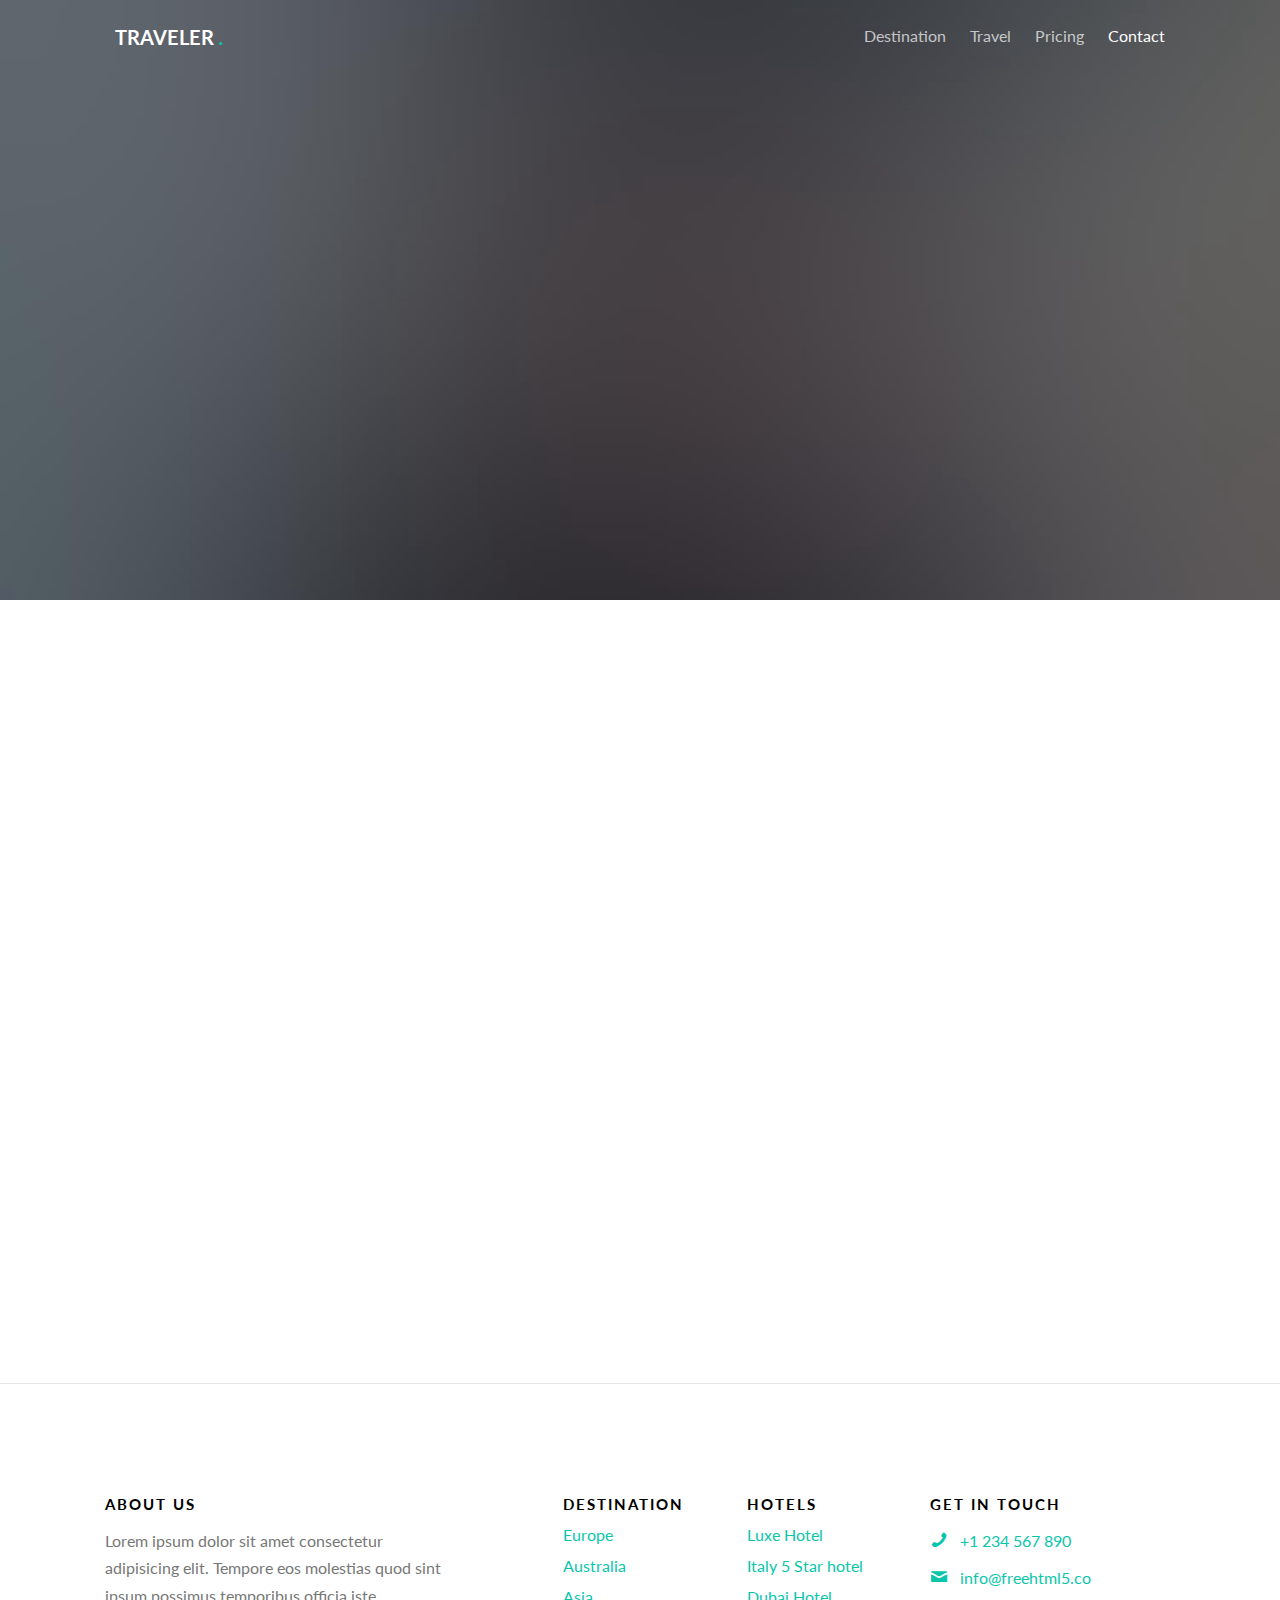
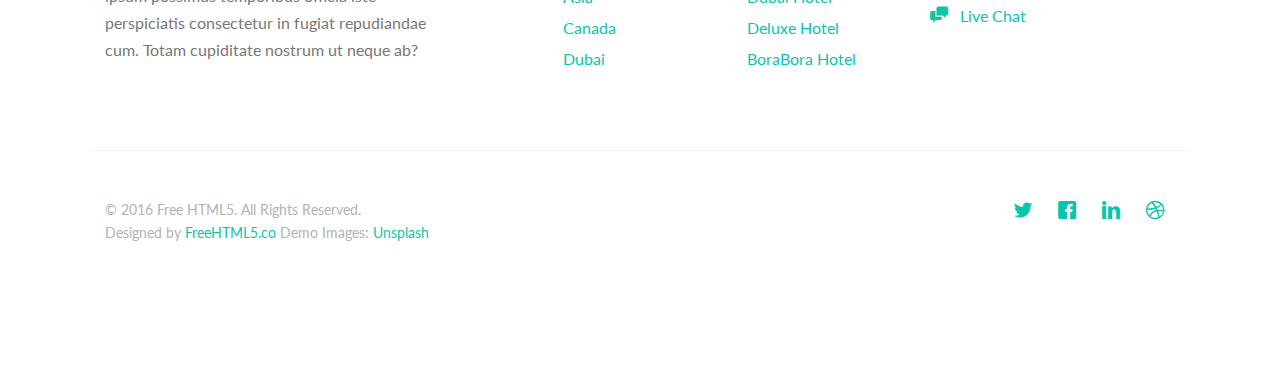
<file: paginaweb/contact.html>
<!DOCTYPE HTML>
<!--
	Traveler by freehtml5.co
	Twitter: http://twitter.com/fh5co
	URL: http://freehtml5.co
-->
<html>
	<head>
	<meta charset="utf-8">
	<meta http-equiv="X-UA-Compatible" content="IE=edge">
	<title>Traveler &mdash; Free Website Template, Free HTML5 Template by FreeHTML5.co</title>
	<meta name="viewport" content="width=device-width, initial-scale=1">
	<meta name="description" content="Free HTML5 Website Template by FreeHTML5.co" />
	<meta name="keywords" content="free website templates, free html5, free template, free bootstrap, free website template, html5, css3, mobile first, responsive" />
	<meta name="author" content="FreeHTML5.co" />

  	<!-- Facebook and Twitter integration -->
	<meta property="og:title" content=""/>
	<meta property="og:image" content=""/>
	<meta property="og:url" content=""/>
	<meta property="og:site_name" content=""/>
	<meta property="og:description" content=""/>
	<meta name="twitter:title" content="" />
	<meta name="twitter:image" content="" />
	<meta name="twitter:url" content="" />
	<meta name="twitter:card" content="" />

	<link href="https://fonts.googleapis.com/css?family=Lato:300,400,700" rel="stylesheet">
	
	<!-- Animate.css -->
	<link rel="stylesheet" href="css/animate.css">
	<!-- Icomoon Icon Fonts-->
	<link rel="stylesheet" href="css/icomoon.css">
	<!-- Themify Icons-->
	<link rel="stylesheet" href="css/themify-icons.css">
	<!-- Bootstrap  -->
	<link rel="stylesheet" href="css/bootstrap.css">

	<!-- Magnific Popup -->
	<link rel="stylesheet" href="css/magnific-popup.css">

	<!-- Magnific Popup -->
	<link rel="stylesheet" href="css/bootstrap-datepicker.min.css">

	<!-- Owl Carousel  -->
	<link rel="stylesheet" href="css/owl.carousel.min.css">
	<link rel="stylesheet" href="css/owl.theme.default.min.css">

	<!-- Theme style  -->
	<link rel="stylesheet" href="css/style.css">

	<!-- Modernizr JS -->
	<script src="js/modernizr-2.6.2.min.js"></script>
	<!-- FOR IE9 below -->
	<!--[if lt IE 9]>
	<script src="js/respond.min.js"></script>
	<![endif]-->

	</head>
	<body>
		
	<div class="gtco-loader"></div>
	
	<div id="page">

	
	<!-- <div class="page-inner"> -->
	<nav class="gtco-nav" role="navigation">
		<div class="gtco-container">
			
			<div class="row">
				<div class="col-sm-4 col-xs-12">
					<div id="gtco-logo"><a href="index.html">Traveler <em>.</em></a></div>
				</div>
				<div class="col-xs-8 text-right menu-1">
					<ul>
						<li><a href="destination.html">Destination</a></li>
						<li class="has-dropdown">
							<a href="#">Travel</a>
							<ul class="dropdown">
								<li><a href="#">Europe</a></li>
								<li><a href="#">Asia</a></li>
								<li><a href="#">America</a></li>
								<li><a href="#">Canada</a></li>
							</ul>
						</li>
						<li><a href="pricing.html">Pricing</a></li>
						<li class="active"><a href="contact.html">Contact</a></li>
					</ul>	
				</div>
			</div>
			
		</div>
	</nav>
	
	<header id="gtco-header" class="gtco-cover gtco-cover-sm" role="banner" style="background-image: url(images/img_bg_3.jpg)">
		<div class="overlay"></div>
		<div class="gtco-container">
			<div class="row">
				<div class="col-md-12 col-md-offset-0 text-left">
					<div class="row row-mt-15em">

						<div class="col-md-7 mt-text animate-box" data-animate-effect="fadeInUp">
							<span class="intro-text-small">Don't be shy</span>
							<h1>Get In Touch</h1>	
						</div>
						
					</div>
					
				</div>
			</div>
		</div>
	</header>
	
	
	<div class="gtco-section border-bottom">
		<div class="gtco-container">
			<div class="row">
				<div class="col-md-12">
					<div class="col-md-6 animate-box">
					<h3>Get In Touch</h3>
					<form action="#">
						<div class="row form-group">
							<div class="col-md-12">
								<label class="sr-only" for="name">Name</label>
								<input type="text" id="name" class="form-control" placeholder="Your firstname">
							</div>
							
						</div>

						<div class="row form-group">
							<div class="col-md-12">
								<label class="sr-only" for="email">Email</label>
								<input type="text" id="email" class="form-control" placeholder="Your email address">
							</div>
						</div>

						<div class="row form-group">
							<div class="col-md-12">
								<label class="sr-only" for="subject">Subject</label>
								<input type="text" id="subject" class="form-control" placeholder="Your subject of this message">
							</div>
						</div>

						<div class="row form-group">
							<div class="col-md-12">
								<label class="sr-only" for="message">Message</label>
								<textarea name="message" id="message" cols="30" rows="10" class="form-control" placeholder="Write us something"></textarea>
							</div>
						</div>
						<div class="form-group">
							<input type="submit" value="Send Message" class="btn btn-primary">
						</div>

					</form>		
				</div>
				<div class="col-md-5 col-md-push-1 animate-box">
					
					<div class="gtco-contact-info">
						<h3>Contact Information</h3>
						<ul>
							<li class="address">198 West 21th Street, <br> Suite 721 New York NY 10016</li>
							<li class="phone"><a href="tel://1234567920">+ 1235 2355 98</a></li>
							<li class="email"><a href="mailto:info@yoursite.com">info@yoursite.com</a></li>
							<li class="url"><a href="https://freehtml5.co">FreeHTML5.co</a></li>
						</ul>
					</div>


				</div>
				</div>
			</div>
		</div>
	</div>

	<footer id="gtco-footer" role="contentinfo">
		<div class="gtco-container">
			<div class="row row-p	b-md">

				<div class="col-md-4">
					<div class="gtco-widget">
						<h3>About Us</h3>
						<p>Lorem ipsum dolor sit amet consectetur adipisicing elit. Tempore eos molestias quod sint ipsum possimus temporibus officia iste perspiciatis consectetur in fugiat repudiandae cum. Totam cupiditate nostrum ut neque ab?</p>
					</div>
				</div>

				<div class="col-md-2 col-md-push-1">
					<div class="gtco-widget">
						<h3>Destination</h3>
						<ul class="gtco-footer-links">
							<li><a href="#">Europe</a></li>
							<li><a href="#">Australia</a></li>
							<li><a href="#">Asia</a></li>
							<li><a href="#">Canada</a></li>
							<li><a href="#">Dubai</a></li>
						</ul>
					</div>
				</div>

				<div class="col-md-2 col-md-push-1">
					<div class="gtco-widget">
						<h3>Hotels</h3>
						<ul class="gtco-footer-links">
							<li><a href="#">Luxe Hotel</a></li>
							<li><a href="#">Italy 5 Star hotel</a></li>
							<li><a href="#">Dubai Hotel</a></li>
							<li><a href="#">Deluxe Hotel</a></li>
							<li><a href="#">BoraBora Hotel</a></li>
						</ul>
					</div>
				</div>

				<div class="col-md-3 col-md-push-1">
					<div class="gtco-widget">
						<h3>Get In Touch</h3>
						<ul class="gtco-quick-contact">
							<li><a href="#"><i class="icon-phone"></i> +1 234 567 890</a></li>
							<li><a href="#"><i class="icon-mail2"></i> info@freehtml5.co</a></li>
							<li><a href="#"><i class="icon-chat"></i> Live Chat</a></li>
						</ul>
					</div>
				</div>

			</div>

			<div class="row copyright">
				<div class="col-md-12">
					<p class="pull-left">
						<small class="block">&copy; 2016 Free HTML5. All Rights Reserved.</small> 
						<small class="block">Designed by <a href="https://freehtml5.co/" target="_blank">FreeHTML5.co</a> Demo Images: <a href="http://unsplash.com/" target="_blank">Unsplash</a></small>
					</p>
					<p class="pull-right">
						<ul class="gtco-social-icons pull-right">
							<li><a href="#"><i class="icon-twitter"></i></a></li>
							<li><a href="#"><i class="icon-facebook"></i></a></li>
							<li><a href="#"><i class="icon-linkedin"></i></a></li>
							<li><a href="#"><i class="icon-dribbble"></i></a></li>
						</ul>
					</p>
				</div>
			</div>

		</div>
	</footer>
	<!-- </div> -->

	</div>

	<div class="gototop js-top">
		<a href="#" class="js-gotop"><i class="icon-arrow-up"></i></a>
	</div>
	
	<!-- jQuery -->
	<script src="js/jquery.min.js"></script>
	<!-- jQuery Easing -->
	<script src="js/jquery.easing.1.3.js"></script>
	<!-- Bootstrap -->
	<script src="js/bootstrap.min.js"></script>
	<!-- Waypoints -->
	<script src="js/jquery.waypoints.min.js"></script>
	<!-- Carousel -->
	<script src="js/owl.carousel.min.js"></script>
	<!-- countTo -->
	<script src="js/jquery.countTo.js"></script>

	<!-- Stellar Parallax -->
	<script src="js/jquery.stellar.min.js"></script>

	<!-- Magnific Popup -->
	<script src="js/jquery.magnific-popup.min.js"></script>
	<script src="js/magnific-popup-options.js"></script>
	
	<!-- Datepicker -->
	<script src="js/bootstrap-datepicker.min.js"></script>
	

	<!-- Main -->
	<script src="js/main.js"></script>

	</body>
</html>
</file>
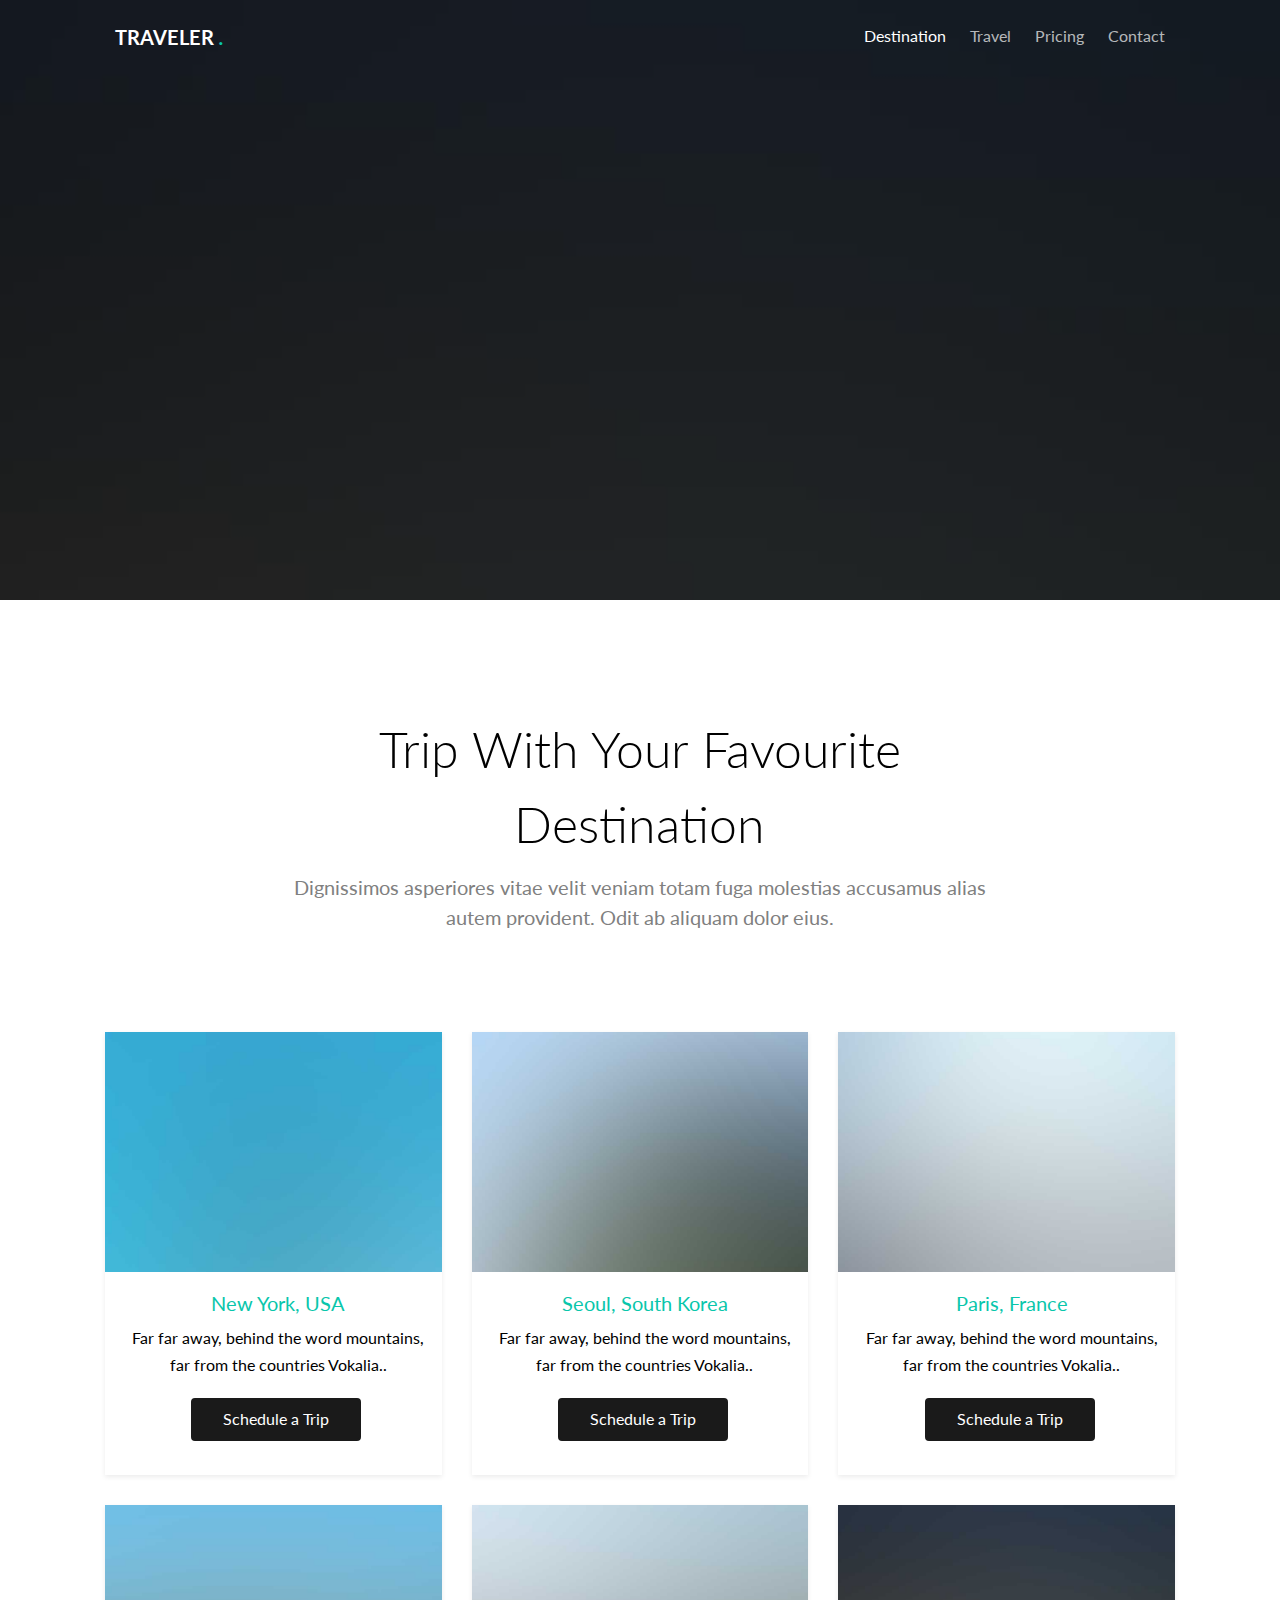
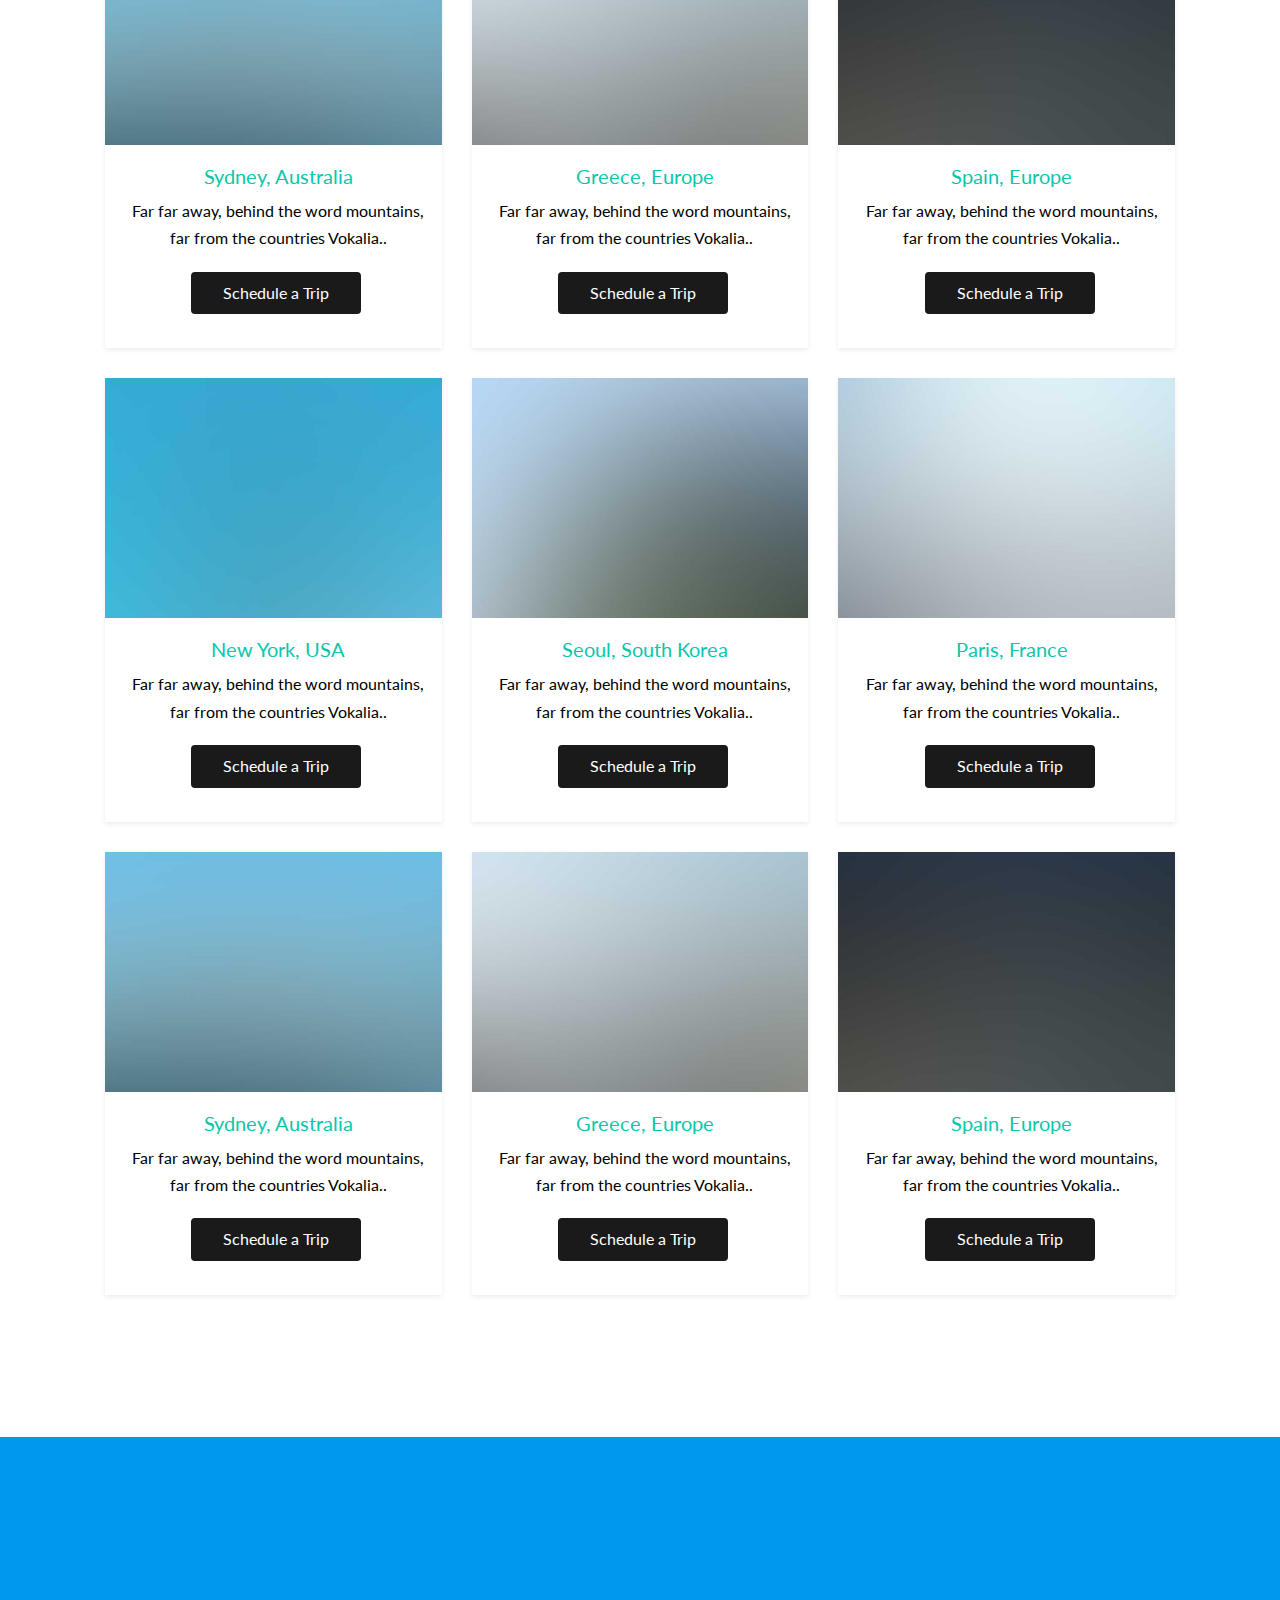
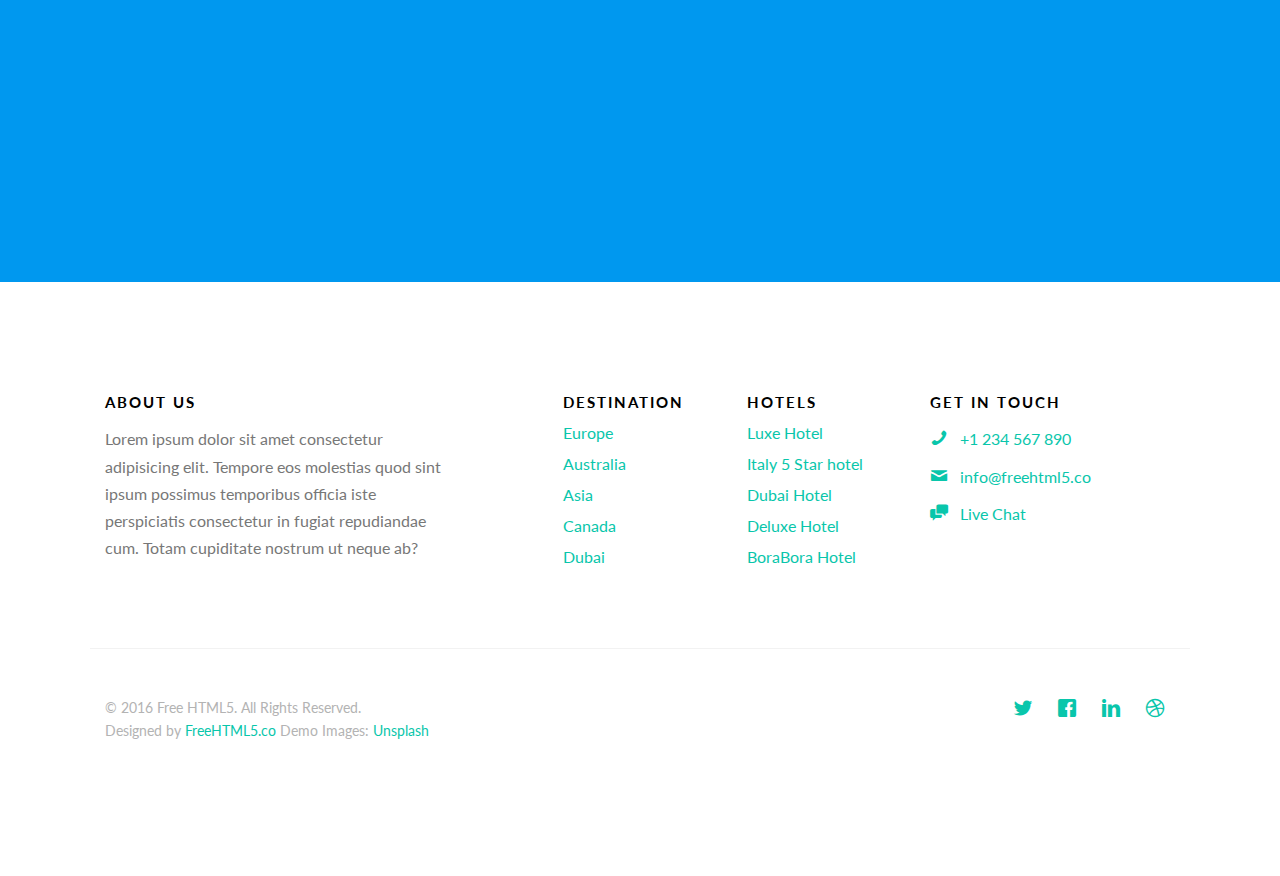
<file: paginaweb/destination.html>
<!DOCTYPE HTML>
<!--
	Traveler by freehtml5.co
	Twitter: http://twitter.com/fh5co
	URL: http://freehtml5.co
-->
<html>
	<head>
	<meta charset="utf-8">
	<meta http-equiv="X-UA-Compatible" content="IE=edge">
	<title>Traveler &mdash; Free Website Template, Free HTML5 Template by FreeHTML5.co</title>
	<meta name="viewport" content="width=device-width, initial-scale=1">
	<meta name="description" content="Free HTML5 Website Template by FreeHTML5.co" />
	<meta name="keywords" content="free website templates, free html5, free template, free bootstrap, free website template, html5, css3, mobile first, responsive" />
	<meta name="author" content="FreeHTML5.co" />

  	<!-- Facebook and Twitter integration -->
	<meta property="og:title" content=""/>
	<meta property="og:image" content=""/>
	<meta property="og:url" content=""/>
	<meta property="og:site_name" content=""/>
	<meta property="og:description" content=""/>
	<meta name="twitter:title" content="" />
	<meta name="twitter:image" content="" />
	<meta name="twitter:url" content="" />
	<meta name="twitter:card" content="" />

	<link href="https://fonts.googleapis.com/css?family=Lato:300,400,700" rel="stylesheet">
	
	<!-- Animate.css -->
	<link rel="stylesheet" href="css/animate.css">
	<!-- Icomoon Icon Fonts-->
	<link rel="stylesheet" href="css/icomoon.css">
	<!-- Themify Icons-->
	<link rel="stylesheet" href="css/themify-icons.css">
	<!-- Bootstrap  -->
	<link rel="stylesheet" href="css/bootstrap.css">

	<!-- Magnific Popup -->
	<link rel="stylesheet" href="css/magnific-popup.css">

	<!-- Magnific Popup -->
	<link rel="stylesheet" href="css/bootstrap-datepicker.min.css">

	<!-- Owl Carousel  -->
	<link rel="stylesheet" href="css/owl.carousel.min.css">
	<link rel="stylesheet" href="css/owl.theme.default.min.css">

	<!-- Theme style  -->
	<link rel="stylesheet" href="css/style.css">

	<!-- Modernizr JS -->
	<script src="js/modernizr-2.6.2.min.js"></script>
	<!-- FOR IE9 below -->
	<!--[if lt IE 9]>
	<script src="js/respond.min.js"></script>
	<![endif]-->

	</head>
	<body>
		
	<div class="gtco-loader"></div>
	
	<div id="page">

	
	<!-- <div class="page-inner"> -->
	<nav class="gtco-nav" role="navigation">
		<div class="gtco-container">
			
			<div class="row">
				<div class="col-sm-4 col-xs-12">
					<div id="gtco-logo"><a href="index.html">Traveler <em>.</em></a></div>
				</div>
				<div class="col-xs-8 text-right menu-1">
					<ul>
						<li class="active"><a href="destination.html">Destination</a></li>
						<li class="has-dropdown">
							<a href="#">Travel</a>
							<ul class="dropdown">
								<li><a href="#">Europe</a></li>
								<li><a href="#">Asia</a></li>
								<li><a href="#">America</a></li>
								<li><a href="#">Canada</a></li>
							</ul>
						</li>
						<li><a href="pricing.html">Pricing</a></li>
						<li><a href="contact.html">Contact</a></li>
					</ul>	
				</div>
			</div>
			
		</div>
	</nav>
	
	<header id="gtco-header" class="gtco-cover gtco-cover-sm" role="banner" style="background-image: url(images/img_6.jpg)">
		<div class="overlay"></div>
		<div class="gtco-container">
			<div class="row">
				<div class="col-md-12 col-md-offset-0 text-center">
					<div class="row row-mt-15em">

						<div class="col-md-12 mt-text animate-box" data-animate-effect="fadeInUp">
							<h1>Destination</h1>	
						</div>
						
					</div>
					
				</div>
			</div>
		</div>
	</header>
	
	<div class="gtco-section">
		<div class="gtco-container">
			<div class="row">
				<div class="col-md-8 col-md-offset-2 text-center gtco-heading">
					<h2>Trip With Your Favourite Destination</h2>
					<p>Dignissimos asperiores vitae velit veniam totam fuga molestias accusamus alias autem provident. Odit ab aliquam dolor eius.</p>
				</div>
			</div>
			<div class="row">

				<div class="col-lg-4 col-md-4 col-sm-6">
					<a href="images/img_1.jpg" class="fh5co-card-item image-popup">
						<figure>
							<div class="overlay"><i class="ti-plus"></i></div>
							<img src="images/img_1.jpg" alt="Image" class="img-responsive">
						</figure>
						<div class="fh5co-text">
							<h2>New York, USA</h2>
							<p>Far far away, behind the word mountains, far from the countries Vokalia..</p>
							<p><span class="btn btn-primary">Schedule a Trip</span></p>
						</div>
					</a>
				</div>
				<div class="col-lg-4 col-md-4 col-sm-6">
					<a href="images/img_2.jpg" class="fh5co-card-item image-popup">
						<figure>
							<div class="overlay"><i class="ti-plus"></i></div>
							<img src="images/img_2.jpg" alt="Image" class="img-responsive">
						</figure>
						<div class="fh5co-text">
							<h2>Seoul, South Korea</h2>
							<p>Far far away, behind the word mountains, far from the countries Vokalia..</p>
							<p><span class="btn btn-primary">Schedule a Trip</span></p>
						</div>
					</a>
				</div>
				<div class="col-lg-4 col-md-4 col-sm-6">
					<a href="images/img_3.jpg" class="fh5co-card-item image-popup">
						<figure>
							<div class="overlay"><i class="ti-plus"></i></div>
							<img src="images/img_3.jpg" alt="Image" class="img-responsive">
						</figure>
						<div class="fh5co-text">
							<h2>Paris, France</h2>
							<p>Far far away, behind the word mountains, far from the countries Vokalia..</p>
							<p><span class="btn btn-primary">Schedule a Trip</span></p>
						</div>
					</a>
				</div>


				<div class="col-lg-4 col-md-4 col-sm-6">
					<a href="images/img_4.jpg" class="fh5co-card-item image-popup">
						<figure>
							<div class="overlay"><i class="ti-plus"></i></div>
							<img src="images/img_4.jpg" alt="Image" class="img-responsive">
						</figure>
						<div class="fh5co-text">
							<h2>Sydney, Australia</h2>
							<p>Far far away, behind the word mountains, far from the countries Vokalia..</p>
							<p><span class="btn btn-primary">Schedule a Trip</span></p>
						</div>
					</a>
				</div>

				<div class="col-lg-4 col-md-4 col-sm-6">
					<a href="images/img_5.jpg" class="fh5co-card-item image-popup">
						<figure>
							<div class="overlay"><i class="ti-plus"></i></div>
							<img src="images/img_5.jpg" alt="Image" class="img-responsive">
						</figure>
						<div class="fh5co-text">
							<h2>Greece, Europe</h2>
							<p>Far far away, behind the word mountains, far from the countries Vokalia..</p>
							<p><span class="btn btn-primary">Schedule a Trip</span></p>
						</div>
					</a>
				</div>

				<div class="col-lg-4 col-md-4 col-sm-6">
					<a href="images/img_6.jpg" class="fh5co-card-item image-popup">
						<figure>
							<div class="overlay"><i class="ti-plus"></i></div>
							<img src="images/img_6.jpg" alt="Image" class="img-responsive">
						</figure>
						<div class="fh5co-text">
							<h2>Spain, Europe</h2>
							<p>Far far away, behind the word mountains, far from the countries Vokalia..</p>
							<p><span class="btn btn-primary">Schedule a Trip</span></p>
						</div>
					</a>
				</div>


				<div class="col-lg-4 col-md-4 col-sm-6">
					<a href="images/img_1.jpg" class="fh5co-card-item image-popup">
						<figure>
							<div class="overlay"><i class="ti-plus"></i></div>
							<img src="images/img_1.jpg" alt="Image" class="img-responsive">
						</figure>
						<div class="fh5co-text">
							<h2>New York, USA</h2>
							<p>Far far away, behind the word mountains, far from the countries Vokalia..</p>
							<p><span class="btn btn-primary">Schedule a Trip</span></p>
						</div>
					</a>
				</div>
				<div class="col-lg-4 col-md-4 col-sm-6">
					<a href="images/img_2.jpg" class="fh5co-card-item image-popup">
						<figure>
							<div class="overlay"><i class="ti-plus"></i></div>
							<img src="images/img_2.jpg" alt="Image" class="img-responsive">
						</figure>
						<div class="fh5co-text">
							<h2>Seoul, South Korea</h2>
							<p>Far far away, behind the word mountains, far from the countries Vokalia..</p>
							<p><span class="btn btn-primary">Schedule a Trip</span></p>
						</div>
					</a>
				</div>
				<div class="col-lg-4 col-md-4 col-sm-6">
					<a href="images/img_3.jpg" class="fh5co-card-item image-popup">
						<figure>
							<div class="overlay"><i class="ti-plus"></i></div>
							<img src="images/img_3.jpg" alt="Image" class="img-responsive">
						</figure>
						<div class="fh5co-text">
							<h2>Paris, France</h2>
							<p>Far far away, behind the word mountains, far from the countries Vokalia..</p>
							<p><span class="btn btn-primary">Schedule a Trip</span></p>
						</div>
					</a>
				</div>


				<div class="col-lg-4 col-md-4 col-sm-6">
					<a href="images/img_4.jpg" class="fh5co-card-item image-popup">
						<figure>
							<div class="overlay"><i class="ti-plus"></i></div>
							<img src="images/img_4.jpg" alt="Image" class="img-responsive">
						</figure>
						<div class="fh5co-text">
							<h2>Sydney, Australia</h2>
							<p>Far far away, behind the word mountains, far from the countries Vokalia..</p>
							<p><span class="btn btn-primary">Schedule a Trip</span></p>
						</div>
					</a>
				</div>

				<div class="col-lg-4 col-md-4 col-sm-6">
					<a href="images/img_5.jpg" class="fh5co-card-item image-popup">
						<figure>
							<div class="overlay"><i class="ti-plus"></i></div>
							<img src="images/img_5.jpg" alt="Image" class="img-responsive">
						</figure>
						<div class="fh5co-text">
							<h2>Greece, Europe</h2>
							<p>Far far away, behind the word mountains, far from the countries Vokalia..</p>
							<p><span class="btn btn-primary">Schedule a Trip</span></p>
						</div>
					</a>
				</div>

				<div class="col-lg-4 col-md-4 col-sm-6">
					<a href="images/img_6.jpg" class="fh5co-card-item image-popup">
						<figure>
							<div class="overlay"><i class="ti-plus"></i></div>
							<img src="images/img_6.jpg" alt="Image" class="img-responsive">
						</figure>
						<div class="fh5co-text">
							<h2>Spain, Europe</h2>
							<p>Far far away, behind the word mountains, far from the countries Vokalia..</p>
							<p><span class="btn btn-primary">Schedule a Trip</span></p>
						</div>
					</a>
				</div>

			</div>
		</div>
	</div>
	

	
	<div id="gtco-subscribe">
		<div class="gtco-container">
			<div class="row animate-box">
				<div class="col-md-8 col-md-offset-2 text-center gtco-heading">
					<h2>Subscribe</h2>
					<p>Be the first to know about the new templates.</p>
				</div>
			</div>
			<div class="row animate-box">
				<div class="col-md-8 col-md-offset-2">
					<form class="form-inline">
						<div class="col-md-6 col-sm-6">
							<div class="form-group">
								<label for="email" class="sr-only">Email</label>
								<input type="email" class="form-control" id="email" placeholder="Your Email">
							</div>
						</div>
						<div class="col-md-6 col-sm-6">
							<button type="submit" class="btn btn-default btn-block">Subscribe</button>
						</div>
					</form>
				</div>
			</div>
		</div>
	</div>

	<footer id="gtco-footer" role="contentinfo">
		<div class="gtco-container">
			<div class="row row-p	b-md">

				<div class="col-md-4">
					<div class="gtco-widget">
						<h3>About Us</h3>
						<p>Lorem ipsum dolor sit amet consectetur adipisicing elit. Tempore eos molestias quod sint ipsum possimus temporibus officia iste perspiciatis consectetur in fugiat repudiandae cum. Totam cupiditate nostrum ut neque ab?</p>
					</div>
				</div>

				<div class="col-md-2 col-md-push-1">
					<div class="gtco-widget">
						<h3>Destination</h3>
						<ul class="gtco-footer-links">
							<li><a href="#">Europe</a></li>
							<li><a href="#">Australia</a></li>
							<li><a href="#">Asia</a></li>
							<li><a href="#">Canada</a></li>
							<li><a href="#">Dubai</a></li>
						</ul>
					</div>
				</div>

				<div class="col-md-2 col-md-push-1">
					<div class="gtco-widget">
						<h3>Hotels</h3>
						<ul class="gtco-footer-links">
							<li><a href="#">Luxe Hotel</a></li>
							<li><a href="#">Italy 5 Star hotel</a></li>
							<li><a href="#">Dubai Hotel</a></li>
							<li><a href="#">Deluxe Hotel</a></li>
							<li><a href="#">BoraBora Hotel</a></li>
						</ul>
					</div>
				</div>

				<div class="col-md-3 col-md-push-1">
					<div class="gtco-widget">
						<h3>Get In Touch</h3>
						<ul class="gtco-quick-contact">
							<li><a href="#"><i class="icon-phone"></i> +1 234 567 890</a></li>
							<li><a href="#"><i class="icon-mail2"></i> info@freehtml5.co</a></li>
							<li><a href="#"><i class="icon-chat"></i> Live Chat</a></li>
						</ul>
					</div>
				</div>

			</div>

			<div class="row copyright">
				<div class="col-md-12">
					<p class="pull-left">
						<small class="block">&copy; 2016 Free HTML5. All Rights Reserved.</small> 
						<small class="block">Designed by <a href="https://freehtml5.co/" target="_blank">FreeHTML5.co</a> Demo Images: <a href="http://unsplash.com/" target="_blank">Unsplash</a></small>
					</p>
					<p class="pull-right">
						<ul class="gtco-social-icons pull-right">
							<li><a href="#"><i class="icon-twitter"></i></a></li>
							<li><a href="#"><i class="icon-facebook"></i></a></li>
							<li><a href="#"><i class="icon-linkedin"></i></a></li>
							<li><a href="#"><i class="icon-dribbble"></i></a></li>
						</ul>
					</p>
				</div>
			</div>

		</div>
	</footer>
	<!-- </div> -->

	</div>

	<div class="gototop js-top">
		<a href="#" class="js-gotop"><i class="icon-arrow-up"></i></a>
	</div>
	
	<!-- jQuery -->
	<script src="js/jquery.min.js"></script>
	<!-- jQuery Easing -->
	<script src="js/jquery.easing.1.3.js"></script>
	<!-- Bootstrap -->
	<script src="js/bootstrap.min.js"></script>
	<!-- Waypoints -->
	<script src="js/jquery.waypoints.min.js"></script>
	<!-- Carousel -->
	<script src="js/owl.carousel.min.js"></script>
	<!-- countTo -->
	<script src="js/jquery.countTo.js"></script>

	<!-- Stellar Parallax -->
	<script src="js/jquery.stellar.min.js"></script>

	<!-- Magnific Popup -->
	<script src="js/jquery.magnific-popup.min.js"></script>
	<script src="js/magnific-popup-options.js"></script>
	
	<!-- Datepicker -->
	<script src="js/bootstrap-datepicker.min.js"></script>
	

	<!-- Main -->
	<script src="js/main.js"></script>

	</body>
</html>
</file>
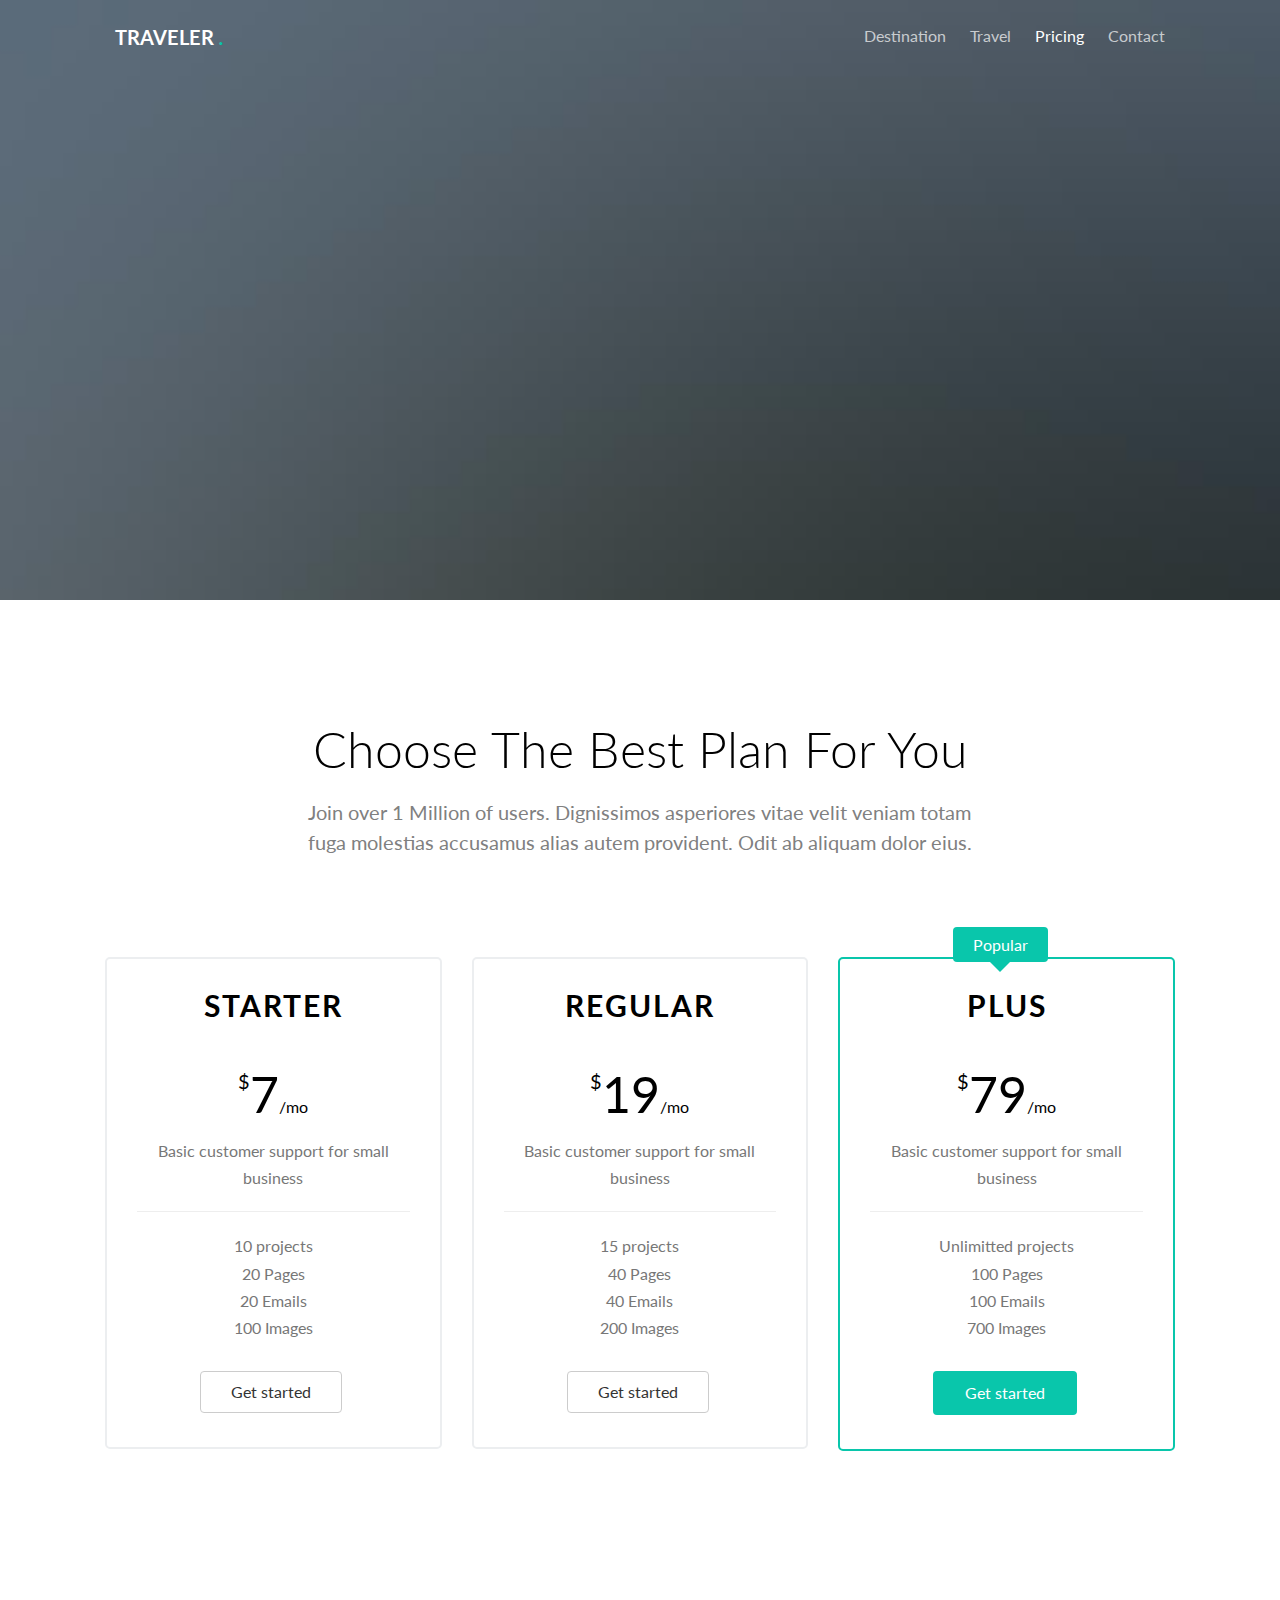
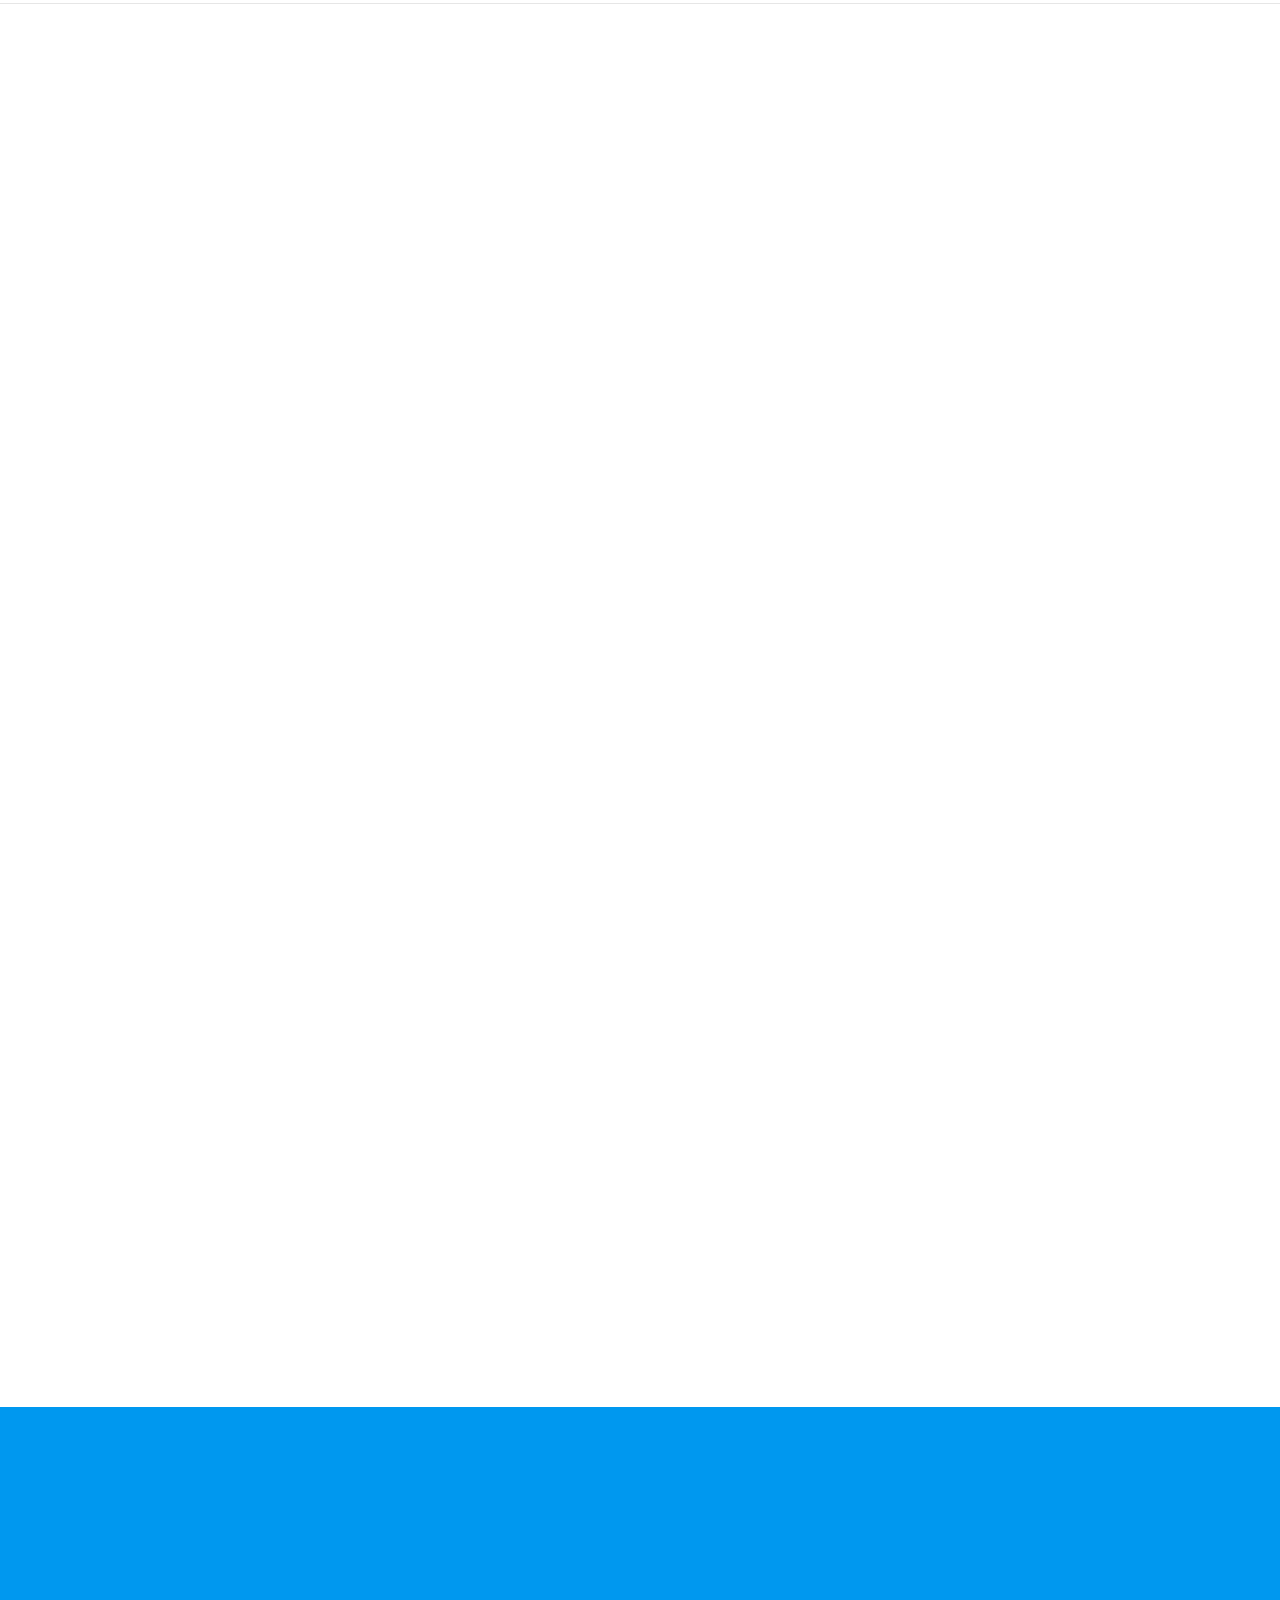
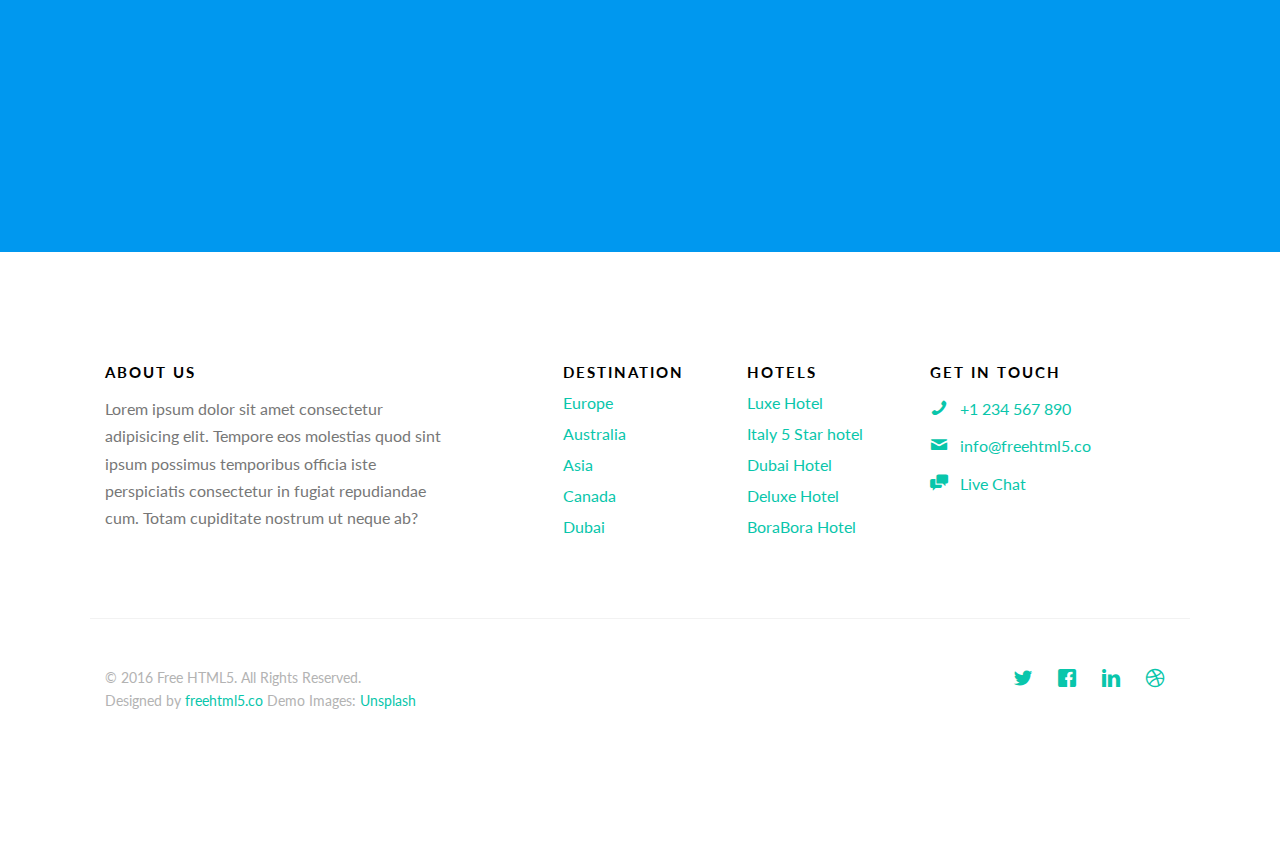
<file: paginaweb/pricing.html>
<!DOCTYPE HTML>
<!--
	Traveler by freehtml5.co
	Twitter: http://twitter.com/fh5co
	URL: http://freehtml5.co
-->
<html>
	<head>
	<meta charset="utf-8">
	<meta http-equiv="X-UA-Compatible" content="IE=edge">
	<title>Traveler &mdash; Free Website Template, Free HTML5 Template by FreeHTML5.co</title>
	<meta name="viewport" content="width=device-width, initial-scale=1">
	<meta name="description" content="Free HTML5 Website Template by FreeHTML5.co" />
	<meta name="keywords" content="free website templates, free html5, free template, free bootstrap, free website template, html5, css3, mobile first, responsive" />
	<meta name="author" content="FreeHTML5.co" />

  	<!-- Facebook and Twitter integration -->
	<meta property="og:title" content=""/>
	<meta property="og:image" content=""/>
	<meta property="og:url" content=""/>
	<meta property="og:site_name" content=""/>
	<meta property="og:description" content=""/>
	<meta name="twitter:title" content="" />
	<meta name="twitter:image" content="" />
	<meta name="twitter:url" content="" />
	<meta name="twitter:card" content="" />

	<link href="https://fonts.googleapis.com/css?family=Lato:300,400,700" rel="stylesheet">
	
	<!-- Animate.css -->
	<link rel="stylesheet" href="css/animate.css">
	<!-- Icomoon Icon Fonts-->
	<link rel="stylesheet" href="css/icomoon.css">
	<!-- Themify Icons-->
	<link rel="stylesheet" href="css/themify-icons.css">
	<!-- Bootstrap  -->
	<link rel="stylesheet" href="css/bootstrap.css">

	<!-- Magnific Popup -->
	<link rel="stylesheet" href="css/magnific-popup.css">

	<!-- Magnific Popup -->
	<link rel="stylesheet" href="css/bootstrap-datepicker.min.css">

	<!-- Owl Carousel  -->
	<link rel="stylesheet" href="css/owl.carousel.min.css">
	<link rel="stylesheet" href="css/owl.theme.default.min.css">

	<!-- Theme style  -->
	<link rel="stylesheet" href="css/style.css">

	<!-- Modernizr JS -->
	<script src="js/modernizr-2.6.2.min.js"></script>
	<!-- FOR IE9 below -->
	<!--[if lt IE 9]>
	<script src="js/respond.min.js"></script>
	<![endif]-->

	</head>
	<body>
		
	<div class="gtco-loader"></div>
	
	<div id="page">

	
	<!-- <div class="page-inner"> -->
	<nav class="gtco-nav" role="navigation">
		<div class="gtco-container">
			
			<div class="row">
				<div class="col-sm-4 col-xs-12">
					<div id="gtco-logo"><a href="index.html">Traveler <em>.</em></a></div>
				</div>
				<div class="col-xs-8 text-right menu-1">
					<ul>
						<li><a href="destination.html">Destination</a></li>
						<li class="has-dropdown">
							<a href="#">Travel</a>
							<ul class="dropdown">
								<li><a href="#">Europe</a></li>
								<li><a href="#">Asia</a></li>
								<li><a href="#">America</a></li>
								<li><a href="#">Canada</a></li>
							</ul>
						</li>
						<li class="active"><a href="pricing.html">Pricing</a></li>
						<li><a href="contact.html">Contact</a></li>
					</ul>	
				</div>
			</div>
			
		</div>
	</nav>
	
	<header id="gtco-header" class="gtco-cover gtco-cover-sm" role="banner" style="background-image: url(images/img_2.jpg)">
		<div class="overlay"></div>
		<div class="gtco-container">
			<div class="row">
				<div class="col-md-12 col-md-offset-0 text-center">
					<div class="row row-mt-15em">

						<div class="col-md-12 mt-text animate-box" data-animate-effect="fadeInUp">
							<h1>Plans for Everyone</h1>	
						</div>
						
					</div>
					
				</div>
			</div>
		</div>
	</header>
	
	<div class="gtco-section border-bottom">
		<div class="gtco-container">
			<div class="row">
				<div class="col-md-8 col-md-offset-2 text-center gtco-heading">
					<h2>Choose The Best Plan For You</h2>
					<p>Join over 1 Million of users. Dignissimos asperiores vitae velit veniam totam fuga molestias accusamus alias autem provident. Odit ab aliquam dolor eius.</p>
				</div>
			</div>
			<div class="row">
				<div class="col-md-4">
					<div class="price-box">
						<h2 class="pricing-plan">Starter</h2>
						<div class="price"><sup class="currency">$</sup>7<small>/mo</small></div>
						<p>Basic customer support for small business</p>
						<hr>
						<ul class="pricing-info">
							<li>10 projects</li>
							<li>20 Pages</li>
							<li>20 Emails</li>
							<li>100 Images</li>
						</ul>
						<a href="#" class="btn btn-default btn-sm">Get started</a>
					</div>
				</div>
				<div class="col-md-4">
					<div class="price-box">
						<h2 class="pricing-plan">Regular</h2>
						<div class="price"><sup class="currency">$</sup>19<small>/mo</small></div>
						<p>Basic customer support for small business</p>
						<hr>
						<ul class="pricing-info">
							<li>15 projects</li>
							<li>40 Pages</li>
							<li>40 Emails</li>
							<li>200 Images</li>
						</ul>
						<a href="#" class="btn btn-default btn-sm">Get started</a>
					</div>
				</div>
				<div class="col-md-4">
					<div class="price-box popular">
						<div class="popular-text">Popular</div>
						<h2 class="pricing-plan">Plus</h2>
						<div class="price"><sup class="currency">$</sup>79<small>/mo</small></div>
						<p>Basic customer support for small business</p>
						<hr>
						<ul class="pricing-info">
							<li>Unlimitted projects</li>
							<li>100 Pages</li>
							<li>100 Emails</li>
							<li>700 Images</li>
						</ul>
						<a href="#" class="btn btn-primary btn-sm">Get started</a>
					</div>
				</div>
			</div>
		</div>
	</div>

	<div class="gtco-section">
		<div class="gtco-container">
			<div class="row">
				<div class="col-md-8 col-md-offset-2 text-center gtco-heading animate-box">
					<h2>Frequently Ask Questions</h2>
					<p>Dignissimos asperiores vitae velit veniam totam fuga molestias accusamus alias autem provident. Odit ab aliquam dolor eius.</p>
				</div>
			</div>
			<div class="row">
				<div class="col-md-8 col-md-offset-2">
					<ul class="fh5co-faq-list">
						<li class="animate-box">
							<h2>What is Traveler?</h2>
							<p>Far far away, behind the word mountains, far from the countries Vokalia and Consonantia, there live the blind texts. Separated they live in Bookmarksgrove right at the coast of the Semantics, a large language ocean.</p>
						</li>
						<li class="animate-box">
							<h2>What language are available?</h2>
							<p>Far far away, behind the word mountains, far from the countries Vokalia and Consonantia, there live the blind texts. Separated they live in Bookmarksgrove right at the coast of the Semantics, a large language ocean.</p>
						</li>
						<li class="animate-box">
							<h2>I have technical problem, who do I email?</h2>
							<p>Far far away, behind the word mountains, far from the countries Vokalia and Consonantia, there live the blind texts. Separated they live in Bookmarksgrove right at the coast of the Semantics, a large language ocean.</p>
						</li>
						<li class="animate-box">
							<h2>Can I have a username that is already taken?</h2>
							<p>Far far away, behind the word mountains, far from the countries Vokalia and Consonantia, there live the blind texts. Separated they live in Bookmarksgrove right at the coast of the Semantics, a large language ocean.</p>
						</li>
						<li class="animate-box">
							<h2>How do I use Traveler features?</h2>
							<p>Far far away, behind the word mountains, far from the countries Vokalia and Consonantia, there live the blind texts. Separated they live in Bookmarksgrove right at the coast of the Semantics, a large language ocean.</p>
						</li>
						<li class="animate-box">
							<h2>Is Traveler free??</h2>
							<p>Far far away, behind the word mountains, far from the countries Vokalia and Consonantia, there live the blind texts. Separated they live in Bookmarksgrove right at the coast of the Semantics, a large language ocean.</p>
						</li>
					</ul>
				</div>
			</div>
		</div>
	</div>

	
	<div id="gtco-subscribe">
		<div class="gtco-container">
			<div class="row animate-box">
				<div class="col-md-8 col-md-offset-2 text-center gtco-heading">
					<h2>Subscribe</h2>
					<p>Be the first to know about the new templates.</p>
				</div>
			</div>
			<div class="row animate-box">
				<div class="col-md-8 col-md-offset-2">
					<form class="form-inline">
						<div class="col-md-6 col-sm-6">
							<div class="form-group">
								<label for="email" class="sr-only">Email</label>
								<input type="email" class="form-control" id="email" placeholder="Your Email">
							</div>
						</div>
						<div class="col-md-6 col-sm-6">
							<button type="submit" class="btn btn-default btn-block">Subscribe</button>
						</div>
					</form>
				</div>
			</div>
		</div>
	</div>

	<footer id="gtco-footer" role="contentinfo">
		<div class="gtco-container">
			<div class="row row-p	b-md">

				<div class="col-md-4">
					<div class="gtco-widget">
						<h3>About Us</h3>
						<p>Lorem ipsum dolor sit amet consectetur adipisicing elit. Tempore eos molestias quod sint ipsum possimus temporibus officia iste perspiciatis consectetur in fugiat repudiandae cum. Totam cupiditate nostrum ut neque ab?</p>
					</div>
				</div>

				<div class="col-md-2 col-md-push-1">
					<div class="gtco-widget">
						<h3>Destination</h3>
						<ul class="gtco-footer-links">
							<li><a href="#">Europe</a></li>
							<li><a href="#">Australia</a></li>
							<li><a href="#">Asia</a></li>
							<li><a href="#">Canada</a></li>
							<li><a href="#">Dubai</a></li>
						</ul>
					</div>
				</div>

				<div class="col-md-2 col-md-push-1">
					<div class="gtco-widget">
						<h3>Hotels</h3>
						<ul class="gtco-footer-links">
							<li><a href="#">Luxe Hotel</a></li>
							<li><a href="#">Italy 5 Star hotel</a></li>
							<li><a href="#">Dubai Hotel</a></li>
							<li><a href="#">Deluxe Hotel</a></li>
							<li><a href="#">BoraBora Hotel</a></li>
						</ul>
					</div>
				</div>

				<div class="col-md-3 col-md-push-1">
					<div class="gtco-widget">
						<h3>Get In Touch</h3>
						<ul class="gtco-quick-contact">
							<li><a href="#"><i class="icon-phone"></i> +1 234 567 890</a></li>
							<li><a href="#"><i class="icon-mail2"></i> info@freehtml5.co</a></li>
							<li><a href="#"><i class="icon-chat"></i> Live Chat</a></li>
						</ul>
					</div>
				</div>

			</div>

			<div class="row copyright">
				<div class="col-md-12">
					<p class="pull-left">
						<small class="block">&copy; 2016 Free HTML5. All Rights Reserved.</small> 
						<small class="block">Designed by <a href="https://freehtml5.co/" target="_blank">freehtml5.co</a> Demo Images: <a href="http://unsplash.com/" target="_blank">Unsplash</a></small>
					</p>
					<p class="pull-right">
						<ul class="gtco-social-icons pull-right">
							<li><a href="#"><i class="icon-twitter"></i></a></li>
							<li><a href="#"><i class="icon-facebook"></i></a></li>
							<li><a href="#"><i class="icon-linkedin"></i></a></li>
							<li><a href="#"><i class="icon-dribbble"></i></a></li>
						</ul>
					</p>
				</div>
			</div>

		</div>
	</footer>
	<!-- </div> -->

	</div>

	<div class="gototop js-top">
		<a href="#" class="js-gotop"><i class="icon-arrow-up"></i></a>
	</div>
	
	<!-- jQuery -->
	<script src="js/jquery.min.js"></script>
	<!-- jQuery Easing -->
	<script src="js/jquery.easing.1.3.js"></script>
	<!-- Bootstrap -->
	<script src="js/bootstrap.min.js"></script>
	<!-- Waypoints -->
	<script src="js/jquery.waypoints.min.js"></script>
	<!-- Carousel -->
	<script src="js/owl.carousel.min.js"></script>
	<!-- countTo -->
	<script src="js/jquery.countTo.js"></script>

	<!-- Stellar Parallax -->
	<script src="js/jquery.stellar.min.js"></script>

	<!-- Magnific Popup -->
	<script src="js/jquery.magnific-popup.min.js"></script>
	<script src="js/magnific-popup-options.js"></script>
	
	<!-- Datepicker -->
	<script src="js/bootstrap-datepicker.min.js"></script>
	

	<!-- Main -->
	<script src="js/main.js"></script>

	</body>
</html>
</file>
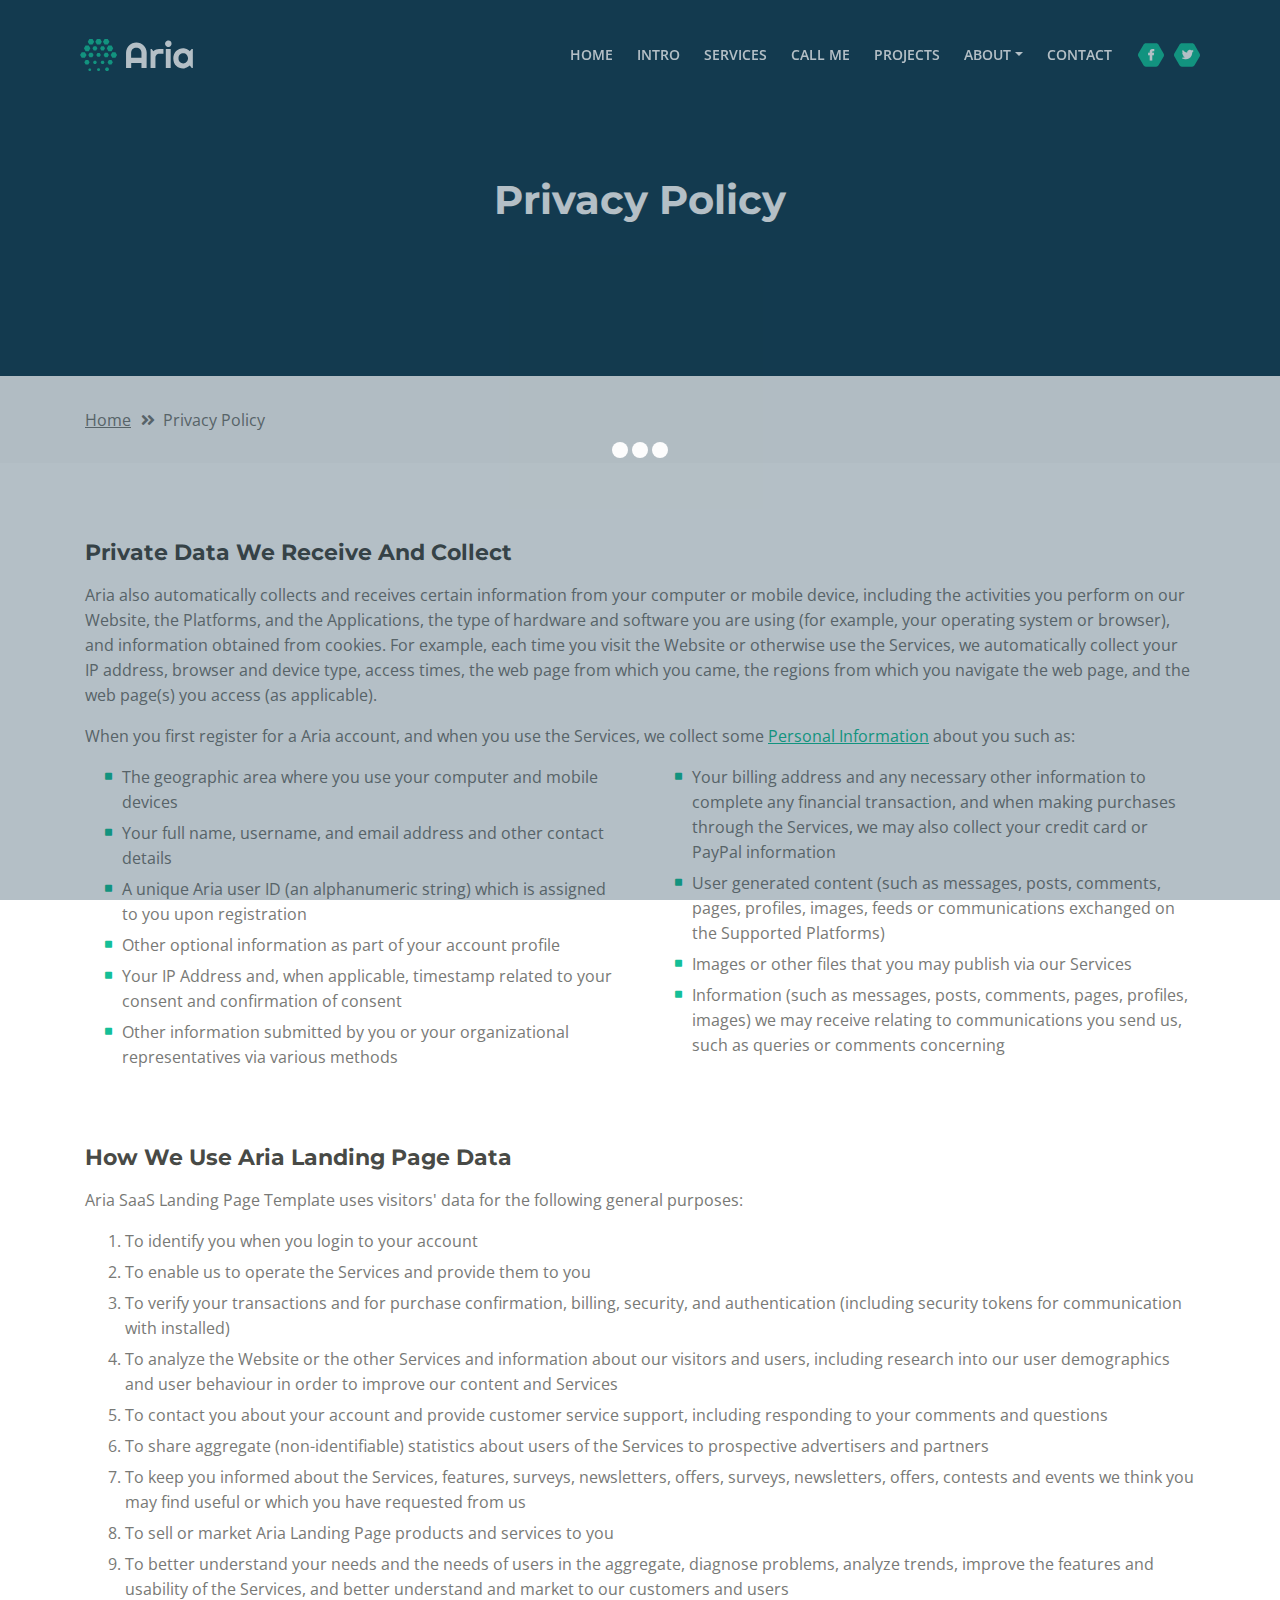
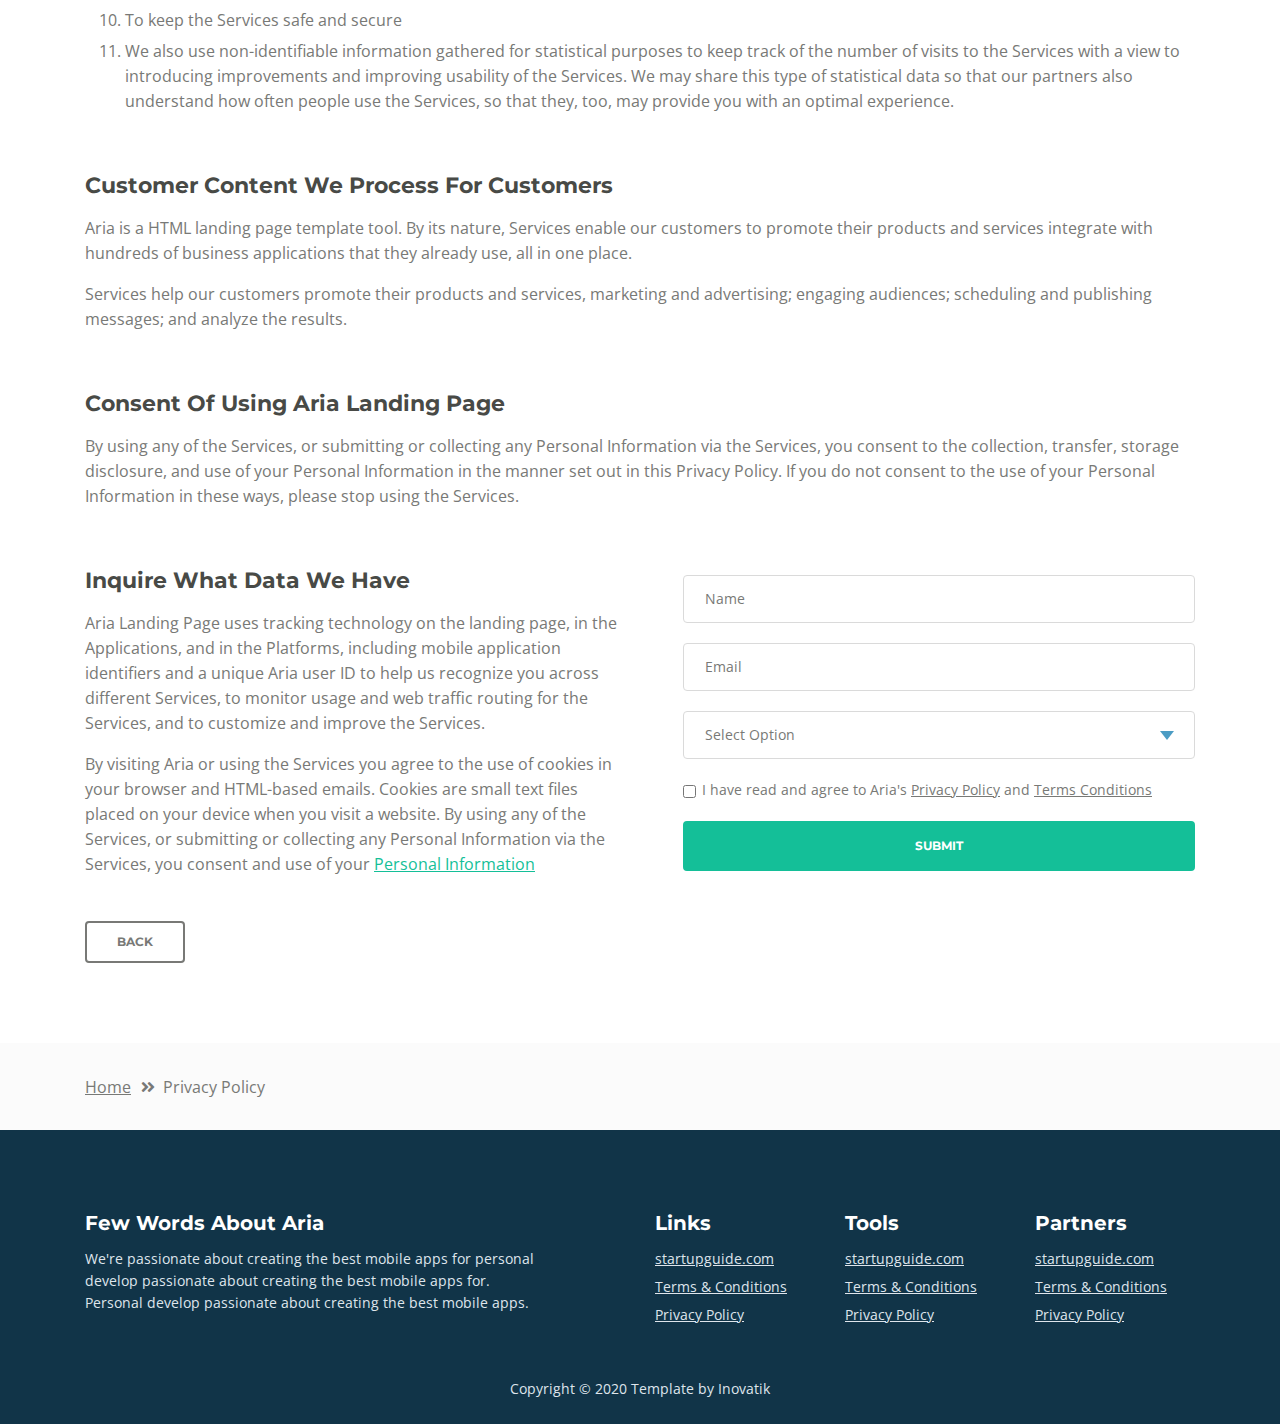
<file: web_oasis/privacy-policy.html>
<!DOCTYPE html>
<html lang="en">
<head>
    <meta charset="utf-8">
    <meta name="viewport" content="width=device-width, initial-scale=1, shrink-to-fit=no">
    
    <!-- SEO Meta Tags -->
    <meta name="description" content="Aria is a business focused HTML landing page template built with Bootstrap to help you create lead generation websites for companies and their services.">
    <meta name="author" content="Inovatik">

    <!-- OG Meta Tags to improve the way the post looks when you share the page on LinkedIn, Facebook, Google+ -->
	<meta property="og:site_name" content="" /> <!-- website name -->
	<meta property="og:site" content="" /> <!-- website link -->
	<meta property="og:title" content=""/> <!-- title shown in the actual shared post -->
	<meta property="og:description" content="" /> <!-- description shown in the actual shared post -->
	<meta property="og:image" content="" /> <!-- image link, make sure it's jpg -->
	<meta property="og:url" content="" /> <!-- where do you want your post to link to -->
	<meta property="og:type" content="article" />

    <!-- Website Title -->
    <title>Privacy Policy - Aria - Business HTML Landing Page Template</title>
    
    <!-- Styles -->
    <link href="https://fonts.googleapis.com/css?family=Montserrat:500,700&display=swap&subset=latin-ext" rel="stylesheet">
    <link href="https://fonts.googleapis.com/css?family=Open+Sans:400,400i,600&display=swap&subset=latin-ext" rel="stylesheet">
    <link href="css/bootstrap.css" rel="stylesheet">
    <link href="css/fontawesome-all.css" rel="stylesheet">
    <link href="css/swiper.css" rel="stylesheet">
	<link href="css/magnific-popup.css" rel="stylesheet">
    <link href="css/styles.css" rel="stylesheet">
	
	<!-- Favicon  -->
    <link rel="icon" href="images/favicon.png">
</head>
<body data-spy="scroll" data-target=".fixed-top">
    
    <!-- Preloader -->
	<div class="spinner-wrapper">
        <div class="spinner">
            <div class="bounce1"></div>
            <div class="bounce2"></div>
            <div class="bounce3"></div>
        </div>
    </div>
    <!-- end of preloader -->
    

    <!-- Navbar -->
    <nav class="navbar navbar-expand-md navbar-dark navbar-custom fixed-top">
        <!-- Text Logo - Use this if you don't have a graphic logo -->
        <!-- <a class="navbar-brand logo-text page-scroll" href="index.html">Aria</a> -->

        <!-- Image Logo -->
        <a class="navbar-brand logo-image" href="index.html"><img src="images/logo.svg" alt="alternative"></a>
        
        <!-- Mobile Menu Toggle Button -->
        <button class="navbar-toggler" type="button" data-toggle="collapse" data-target="#navbarsExampleDefault" aria-controls="navbarsExampleDefault" aria-expanded="false" aria-label="Toggle navigation">
            <span class="navbar-toggler-awesome fas fa-bars"></span>
            <span class="navbar-toggler-awesome fas fa-times"></span>
        </button>
        <!-- end of mobile menu toggle button -->

        <div class="collapse navbar-collapse" id="navbarsExampleDefault">
            <ul class="navbar-nav ml-auto">
                <li class="nav-item">
                    <a class="nav-link page-scroll" href="index.html#header">HOME <span class="sr-only">(current)</span></a>
                </li>
                <li class="nav-item">
                    <a class="nav-link page-scroll" href="index.html#intro">INTRO</a>
                </li>
                <li class="nav-item">
                    <a class="nav-link page-scroll" href="index.html#services">SERVICES</a>
                </li>
                <li class="nav-item">
                    <a class="nav-link page-scroll" href="index.html#callMe">CALL ME</a>
                </li>
                <li class="nav-item">
                    <a class="nav-link page-scroll" href="index.html#projects">PROJECTS</a>
                </li>

                <!-- Dropdown Menu -->          
                <li class="nav-item dropdown">
                    <a class="nav-link dropdown-toggle page-scroll" href="index.html#about" id="navbarDropdown" role="button" aria-haspopup="true" aria-expanded="false">ABOUT</a>
                    <div class="dropdown-menu" aria-labelledby="navbarDropdown">
                        <a class="dropdown-item" href="terms-conditions.html"><span class="item-text">TERMS CONDITIONS</span></a>
                        <div class="dropdown-items-divide-hr"></div>
                        <a class="dropdown-item" href="privacy-policy.html"><span class="item-text">PRIVACY POLICY</span></a>
                    </div>
                </li>
                <!-- end of dropdown menu -->

                <li class="nav-item">
                    <a class="nav-link page-scroll" href="index.html#contact">CONTACT</a>
                </li>
            </ul>
            <span class="nav-item social-icons">
                <span class="fa-stack">
                    <a href="#your-link">
                        <span class="hexagon"></span>
                        <i class="fab fa-facebook-f fa-stack-1x"></i>
                    </a>
                </span>
                <span class="fa-stack">
                    <a href="#your-link">
                        <span class="hexagon"></span>
                        <i class="fab fa-twitter fa-stack-1x"></i>
                    </a>
                </span>
            </span>
        </div>
    </nav> <!-- end of navbar -->
    <!-- end of navbar -->


    <!-- Header -->
    <header id="header" class="ex-header">
        <div class="container">
            <div class="row">
                <div class="col-md-12">
                    <h1>Privacy Policy</h1>
                </div> <!-- end of col -->
            </div> <!-- end of row -->
        </div> <!-- end of container -->
    </header> <!-- end of ex-header -->
    <!-- end of header -->


    <!-- Breadcrumbs -->
    <div class="ex-basic-1">
        <div class="container">
            <div class="row">
                <div class="col-lg-12">
                    <div class="breadcrumbs">
                        <a href="index.html">Home</a><i class="fa fa-angle-double-right"></i><span>Privacy Policy</span>
                    </div> <!-- end of breadcrumbs -->
                </div> <!-- end of col -->
            </div> <!-- end of row -->
        </div> <!-- end of container -->
    </div> <!-- end of ex-basic-1 -->
    <!-- end of breadcrumbs -->


    <!-- Privacy Content -->
    <div class="ex-basic-2">
        <div class="container">
            <div class="row">
                <div class="col-lg-12">
                    <div class="text-container">
                        <h3>Private Data We Receive And Collect</h3>
                        <p>Aria also automatically collects and receives certain information from your computer or mobile device, including the activities you perform on our Website, the Platforms, and the Applications, the type of hardware and software you are using (for example, your operating system or browser), and information obtained from cookies. For example, each time you visit the Website or otherwise use the Services, we automatically collect your IP address, browser and device type, access times, the web page from which you came, the regions from which you navigate the web page, and the web page(s) you access (as applicable).</p>
                        <p>When you first register for a Aria account, and when you use the Services, we collect some <a class="green" href="#your-link">Personal Information</a> about you such as:</p>
                        <div class="row">
                            <div class="col-md-6">
                                <ul class="list-unstyled li-space-lg indent">
                                    <li class="media">
                                        <i class="fas fa-square"></i>
                                        <div class="media-body">The geographic area where you use your computer and mobile devices</div>
                                    </li>
                                    <li class="media">
                                        <i class="fas fa-square"></i>
                                        <div class="media-body">Your full name, username, and email address and other contact details</div>
                                    </li>
                                    <li class="media">
                                        <i class="fas fa-square"></i>
                                        <div class="media-body">A unique Aria user ID (an alphanumeric string) which is assigned to you upon registration</div>
                                    </li>
                                    <li class="media">
                                        <i class="fas fa-square"></i>
                                        <div class="media-body">Other optional information as part of your account profile</div>
                                    </li>
                                    <li class="media">
                                        <i class="fas fa-square"></i>
                                        <div class="media-body">Your IP Address and, when applicable, timestamp related to your consent and confirmation of consent</div>
                                    </li>
                                    <li class="media">
                                        <i class="fas fa-square"></i>
                                        <div class="media-body">Other information submitted by you or your organizational representatives via various methods</div>
                                    </li>
                                </ul>
                            </div> <!-- end of col -->

                            <div class="col-md-6">
                                <ul class="list-unstyled li-space-lg indent">
                                    <li class="media">
                                        <i class="fas fa-square"></i>
                                        <div class="media-body">Your billing address and any necessary other information to complete any financial transaction, and when making purchases through the Services, we may also collect your credit card or PayPal information</div>
                                    </li>
                                    <li class="media">
                                        <i class="fas fa-square"></i>
                                        <div class="media-body">User generated content (such as messages, posts, comments, pages, profiles, images, feeds or communications exchanged on the Supported Platforms)</div>
                                    </li>
                                    <li class="media">
                                        <i class="fas fa-square"></i>
                                        <div class="media-body">Images or other files that you may publish via our Services</div>
                                    </li>
                                    <li class="media">
                                        <i class="fas fa-square"></i>
                                        <div class="media-body">Information (such as messages, posts, comments, pages, profiles, images) we may receive relating to communications you send us, such as queries or comments concerning</div>
                                    </li>
                                </ul>
                            </div> <!-- end of col -->
                        </div> <!-- end of row -->
                    </div> <!-- end of text-container-->
                    
                    <div class="text-container">
                        <h3>How We Use Aria Landing Page Data</h3>
                        <p>Aria SaaS Landing Page Template uses visitors' data for the following general purposes:</p>
                        <ol class="li-space-lg">
                            <li>To identify you when you login to your account</li>
                            <li>To enable us to operate the Services and provide them to you</li>
                            <li>To verify your transactions and for purchase confirmation, billing, security, and authentication (including security tokens for communication with installed)</li>
                            <li>To analyze the Website or the other Services and information about our visitors and users, including research into our user demographics and user behaviour in order to improve our content and Services</li>
                            <li>To contact you about your account and provide customer service support, including responding to your comments and questions</li>
                            <li>To share aggregate (non-identifiable) statistics about users of the Services to prospective advertisers and partners</li>
                            <li>To keep you informed about the Services, features, surveys, newsletters, offers, surveys, newsletters, offers, contests and events we think you may find useful or which you have requested from us</li>
                            <li>To sell or market Aria Landing Page products and services to you</li>
                            <li>To better understand your needs and the needs of users in the aggregate, diagnose problems, analyze trends, improve the features and usability of the Services, and better understand and market to our customers and users</li>
                            <li>To keep the Services safe and secure</li>
                            <li>We also use non-identifiable information gathered for statistical purposes to keep track of the number of visits to the Services with a view to introducing improvements and improving usability of the Services. We may share this type of statistical data so that our partners also understand how often people use the Services, so that they, too, may provide you with an optimal experience.</li>
                        </ol>
                    </div> <!-- end of text-container -->

                    <div class="text-container">
                        <h3>Customer Content We Process For Customers</h3>
                        <p>Aria is a HTML landing page template tool. By its nature, Services enable our customers to promote their products and services integrate with hundreds of business applications that they already use, all in one place.</p>
                        <p>Services help our customers promote their products and services, marketing and advertising; engaging audiences; scheduling and publishing messages; and analyze the results.</p>
                    </div> <!-- end of text container -->

                    <div class="text-container">
                        <h3>Consent Of Using Aria Landing Page</h3>
					    <p class="mb-5">By using any of the Services, or submitting or collecting any Personal Information via the Services, you consent to the collection, transfer, storage disclosure, and use of your Personal Information in the manner set out in this Privacy Policy. If you do not consent to the use of your Personal Information in these ways, please stop using the Services.</p>
                    </div> <!-- end of text-container -->
                                       
                    <div class="row">
                        <div class="col-md-6">
                            <div class="text-container last">
                                <h3>Inquire What Data We Have</h3>
                                <p>Aria Landing Page uses tracking technology on the landing page, in the Applications, and in the Platforms, including mobile application identifiers and a unique Aria user ID to help us recognize you across different Services, to monitor usage and web traffic routing for the Services, and to customize and improve the Services.</p>
                                <p> By visiting Aria or using the Services you agree to the use of cookies in your browser and HTML-based emails. Cookies are small text files placed on your device when you visit a website. By using any of the Services, or submitting or collecting any Personal Information via the Services, you consent and use of your <a class="green" href="#your-link">Personal Information</a></p>
                            </div> <!-- end of text container -->
                        </div> <!-- end of col-->
                        <div class="col-md-6">

                            <!-- Privacy Form -->
                            <div class="form-container">
                                <form id="privacyForm" data-toggle="validator" data-focus="false">
                                    <div class="form-group">
                                        <input type="text" class="form-control-input" id="pname" required>
                                        <label class="label-control" for="pname">Name</label>
                                        <div class="help-block with-errors"></div>
                                    </div>
                                    <div class="form-group">
                                        <input type="email" class="form-control-input" id="pemail" required>
                                        <label class="label-control" for="pemail">Email</label>
                                        <div class="help-block with-errors"></div>
                                    </div>
                                    <div class="form-group">
                                        <select class="form-control-select" id="pselect" required>
                                            <option class="select-option" value="" disabled selected>Select Option</option>
                                            <option class="select-option" value="Delete data">Delete my data</option>
                                            <option class="select-option" value="Show me data">Show me my data</option>
                                        </select>
                                        <div class="help-block with-errors"></div>
                                    </div>
                                    <div class="form-group checkbox">
                                        <input type="checkbox" id="pterms" value="Agreed-to-Terms" required>I have read and agree to Aria's <a href="privacy-policy.html">Privacy Policy</a> and <a href="terms-conditions.html">Terms Conditions</a>
                                        <div class="help-block with-errors"></div>
                                    </div>
                                    <div class="form-group">
                                        <button type="submit" class="form-control-submit-button">SUBMIT</button>
                                    </div>
                                    <div class="form-message">
                                        <div id="pmsgSubmit" class="h3 text-center hidden"></div>
                                    </div>
                                </form>
                            </div> <!-- end of form container -->
                            <!-- end of privacy form -->

                        </div> <!-- end of col--> 
                    </div> <!-- end of row -->
                    <a class="btn-outline-reg back" href="index.html">BACK</a>
                </div> <!-- end of col-->
            </div> <!-- end of row -->
        </div> <!-- end of container -->
    </div> <!-- end of ex-basic-2 -->
    <!-- end of privacy content -->


    <!-- Breadcrumbs -->
    <div class="ex-basic-1">
        <div class="container">
            <div class="row">
                <div class="col-lg-12">
                    <div class="breadcrumbs">
                        <a href="index.html">Home</a><i class="fa fa-angle-double-right"></i><span>Privacy Policy</span>
                    </div> <!-- end of breadcrumbs -->
                </div> <!-- end of col -->
            </div> <!-- end of row -->
        </div> <!-- end of container -->
    </div> <!-- end of ex-basic-1 -->
    <!-- end of breadcrumbs -->

    
    <!-- Footer -->
    <div class="footer">
        <div class="container">
            <div class="row">
                <div class="col-md-6">
                    <div class="text-container about">
                        <h4>Few Words About Aria</h4>
                        <p class="white">We're passionate about creating the best mobile apps for personal develop passionate about creating the best mobile apps for. Personal develop passionate about creating the best mobile apps.</p>
                    </div> <!-- end of text-container -->
                </div> <!-- end of col -->
                <div class="col-md-2">
                    <div class="text-container">
                        <h4>Links</h4>
                        <ul class="list-unstyled li-space-lg white">
                            <li>
                                <a class="white" href="#your-link">startupguide.com</a>
                            </li>
                            <li>
                                <a class="white" href="terms-conditions.html">Terms & Conditions</a>
                            </li>
                            <li>
                                <a class="white" href="privacy-policy.html">Privacy Policy</a>
                            </li>
                        </ul>
                    </div> <!-- end of text-container -->
                </div> <!-- end of col -->
                <div class="col-md-2">
                    <div class="text-container">
                        <h4>Tools</h4>
                        <ul class="list-unstyled li-space-lg">
                            <li>
                                <a class="white" href="#your-link">startupguide.com</a>
                            </li>
                            <li>
                                <a class="white" href="terms-conditions.html">Terms & Conditions</a>
                            </li>
                            <li class="media">
                                <a class="white" href="privacy-policy.html">Privacy Policy</a>
                            </li>
                        </ul>
                    </div> <!-- end of text-container -->
                </div> <!-- end of col -->
                <div class="col-md-2">
                    <div class="text-container">
                        <h4>Partners</h4>
                        <ul class="list-unstyled li-space-lg">
                            <li>
                                <a class="white" href="#your-link">startupguide.com</a>
                            </li>
                            <li>
                                <a class="white" href="terms-conditions.html">Terms & Conditions</a>
                            </li>
                            <li>
                                <a class="white" href="privacy-policy.html">Privacy Policy</a>
                            </li>
                        </ul>
                    </div> <!-- end of text-container -->
                </div> <!-- end of col -->
            </div> <!-- end of row -->
        </div> <!-- end of container -->
    </div> <!-- end of footer -->  
    <!-- end of footer -->


    <!-- Copyright -->
    <div class="copyright">
        <div class="container">
            <div class="row">
                <div class="col-lg-12">
                    <p class="p-small">Copyright © 2020 <a href="https://inovatik.com">Template by Inovatik</a></p>
                </div> <!-- end of col -->
            </div> <!-- enf of row -->
        </div> <!-- end of container -->
    </div> <!-- end of copyright --> 
    <!-- end of copyright -->

    
    <!-- Scripts -->
    <script src="js/jquery.min.js"></script> <!-- jQuery for Bootstrap's JavaScript plugins -->
    <script src="js/popper.min.js"></script> <!-- Popper tooltip library for Bootstrap -->
    <script src="js/bootstrap.min.js"></script> <!-- Bootstrap framework -->
    <script src="js/jquery.easing.min.js"></script> <!-- jQuery Easing for smooth scrolling between anchors -->
    <script src="js/swiper.min.js"></script> <!-- Swiper for image and text sliders -->
    <script src="js/jquery.magnific-popup.js"></script> <!-- Magnific Popup for lightboxes -->
    <script src="js/morphext.min.js"></script> <!-- Morphtext rotating text in the header -->
    <script src="js/isotope.pkgd.min.js"></script> <!-- Isotope for filter -->
    <script src="js/validator.min.js"></script> <!-- Validator.js - Bootstrap plugin that validates forms -->
    <script src="js/scripts.js"></script> <!-- Custom scripts -->
</body>
</html>
</file>
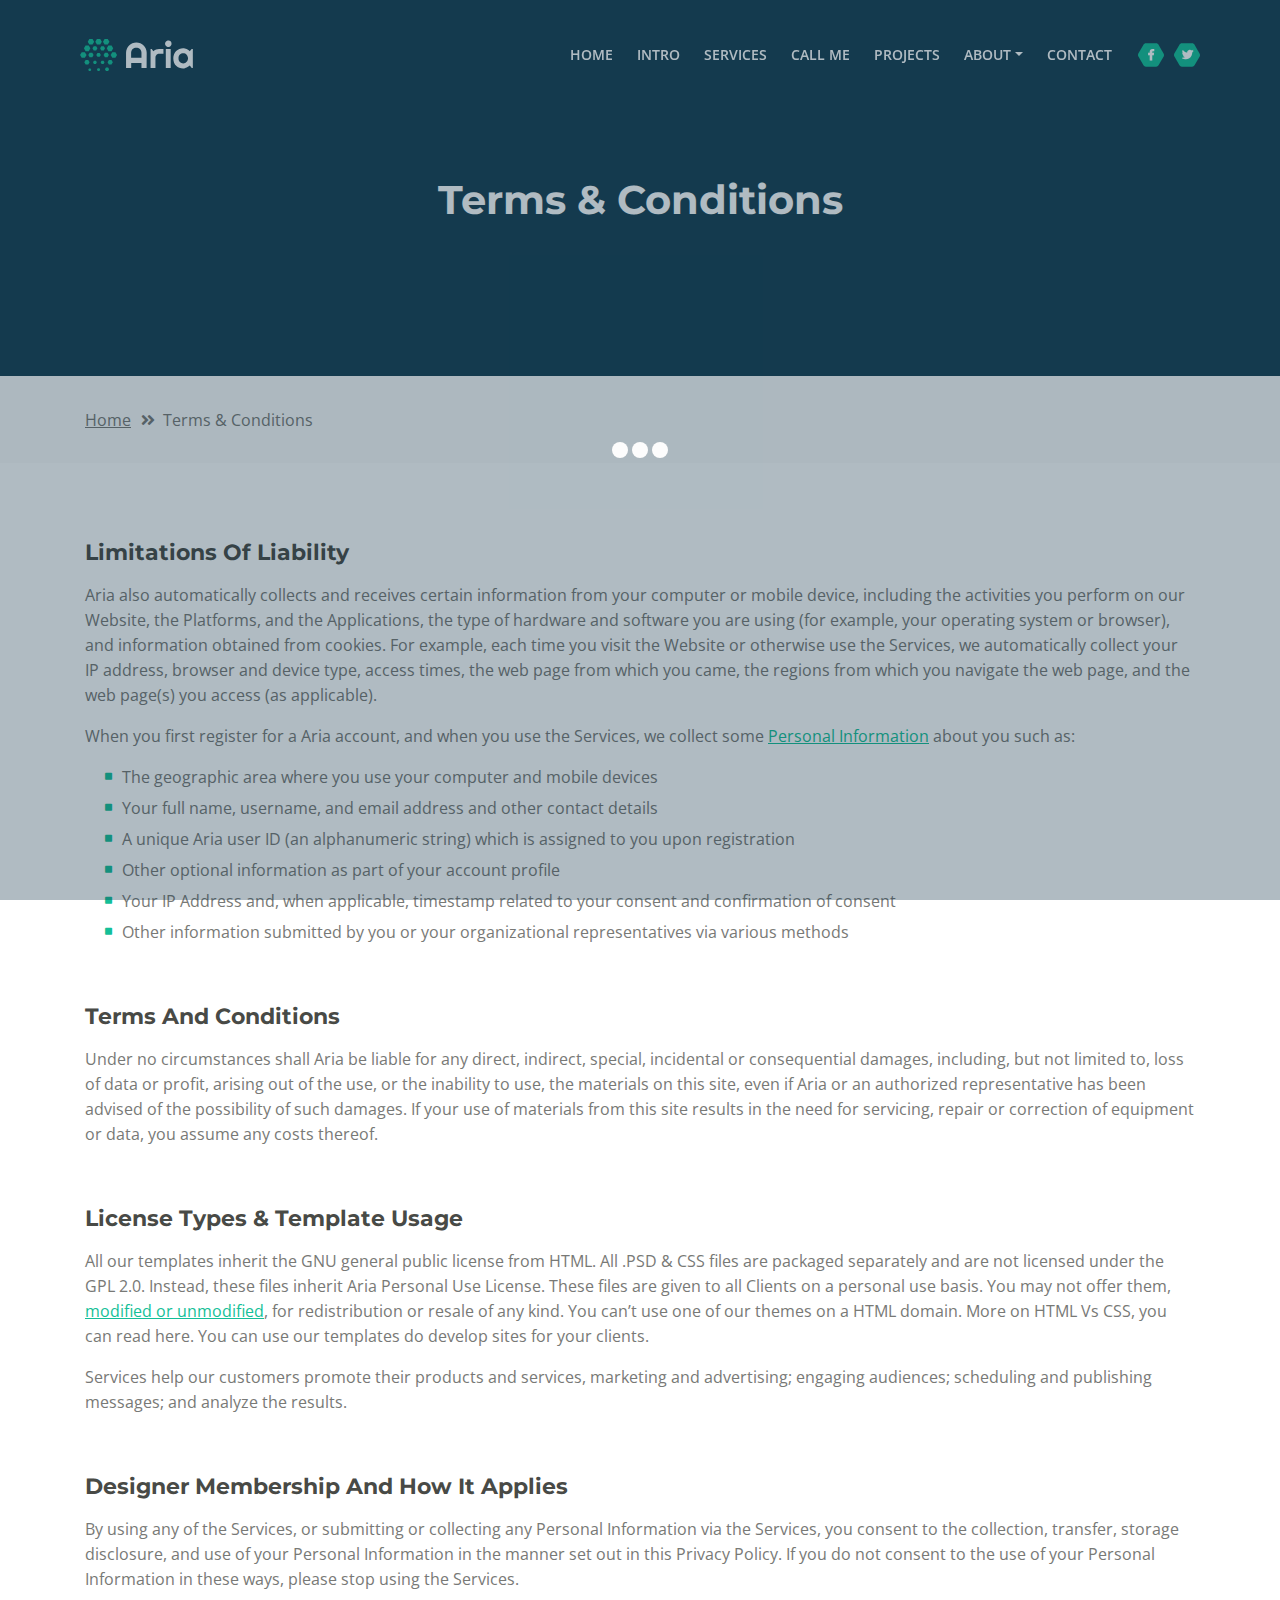
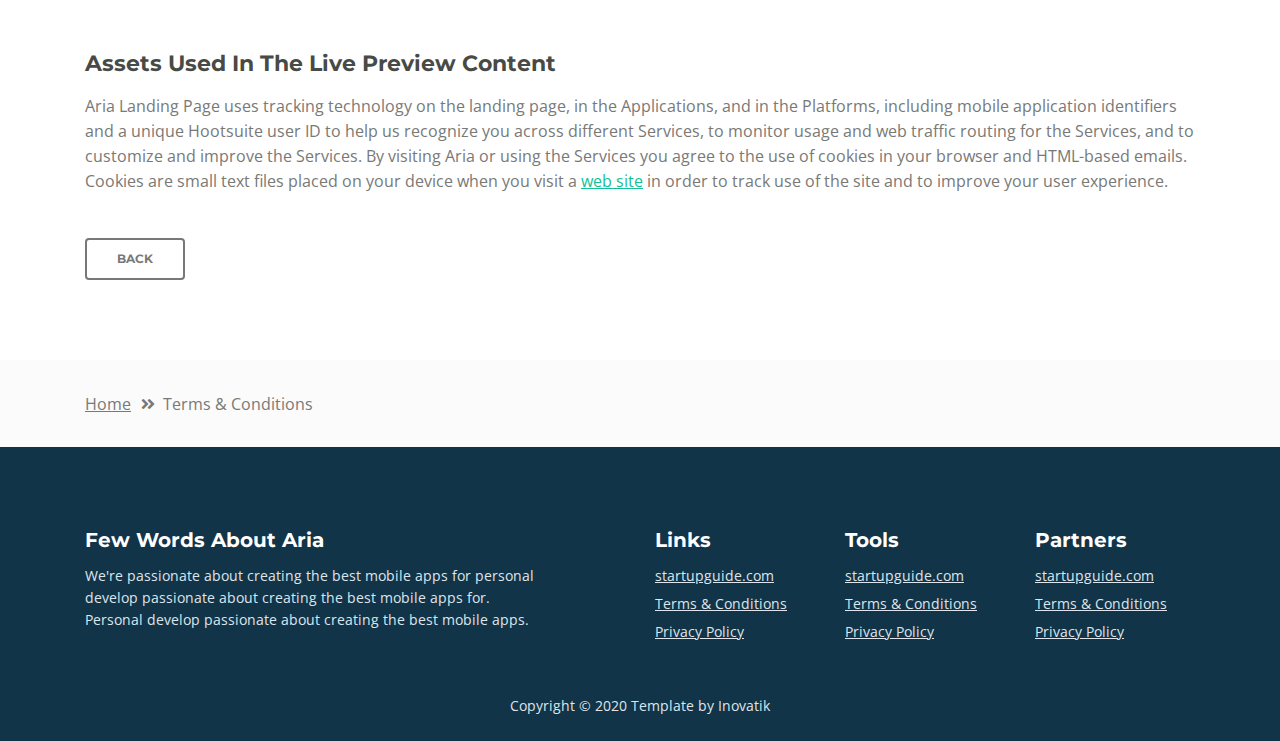
<file: web_oasis/terms-conditions.html>
<!DOCTYPE html>
<html lang="en">
<head>
    <meta charset="utf-8">
    <meta name="viewport" content="width=device-width, initial-scale=1, shrink-to-fit=no">
    
    <!-- SEO Meta Tags -->
    <meta name="description" content="Aria is a business focused HTML landing page template built with Bootstrap to help you create lead generation websites for companies and their services.">
    <meta name="author" content="Inovatik">

    <!-- OG Meta Tags to improve the way the post looks when you share the page on LinkedIn, Facebook, Google+ -->
	<meta property="og:site_name" content="" /> <!-- website name -->
	<meta property="og:site" content="" /> <!-- website link -->
	<meta property="og:title" content=""/> <!-- title shown in the actual shared post -->
	<meta property="og:description" content="" /> <!-- description shown in the actual shared post -->
	<meta property="og:image" content="" /> <!-- image link, make sure it's jpg -->
	<meta property="og:url" content="" /> <!-- where do you want your post to link to -->
	<meta property="og:type" content="article" />

    <!-- Website Title -->
    <title>Terms Conditions - Aria - Business HTML Landing Page Template</title>
    
    <!-- Styles -->
    <link href="https://fonts.googleapis.com/css?family=Montserrat:500,700&display=swap&subset=latin-ext" rel="stylesheet">
    <link href="https://fonts.googleapis.com/css?family=Open+Sans:400,400i,600&display=swap&subset=latin-ext" rel="stylesheet">
    <link href="css/bootstrap.css" rel="stylesheet">
    <link href="css/fontawesome-all.css" rel="stylesheet">
    <link href="css/swiper.css" rel="stylesheet">
	<link href="css/magnific-popup.css" rel="stylesheet">
    <link href="css/styles.css" rel="stylesheet">
	
	<!-- Favicon  -->
    <link rel="icon" href="images/favicon.png">
</head>
<body data-spy="scroll" data-target=".fixed-top">
    
    <!-- Preloader -->
	<div class="spinner-wrapper">
        <div class="spinner">
            <div class="bounce1"></div>
            <div class="bounce2"></div>
            <div class="bounce3"></div>
        </div>
    </div>
    <!-- end of preloader -->
    

    <!-- Navbar -->
    <nav class="navbar navbar-expand-md navbar-dark navbar-custom fixed-top">
        <!-- Text Logo - Use this if you don't have a graphic logo -->
        <!-- <a class="navbar-brand logo-text page-scroll" href="index.html">Aria</a> -->

        <!-- Image Logo -->
        <a class="navbar-brand logo-image" href="index.html"><img src="images/logo.svg" alt="alternative"></a>
        
        <!-- Mobile Menu Toggle Button -->
        <button class="navbar-toggler" type="button" data-toggle="collapse" data-target="#navbarsExampleDefault" aria-controls="navbarsExampleDefault" aria-expanded="false" aria-label="Toggle navigation">
            <span class="navbar-toggler-awesome fas fa-bars"></span>
            <span class="navbar-toggler-awesome fas fa-times"></span>
        </button>
        <!-- end of mobile menu toggle button -->

        <div class="collapse navbar-collapse" id="navbarsExampleDefault">
            <ul class="navbar-nav ml-auto">
                <li class="nav-item">
                    <a class="nav-link page-scroll" href="index.html#header">HOME <span class="sr-only">(current)</span></a>
                </li>
                <li class="nav-item">
                    <a class="nav-link page-scroll" href="index.html#intro">INTRO</a>
                </li>
                <li class="nav-item">
                    <a class="nav-link page-scroll" href="index.html#services">SERVICES</a>
                </li>
                <li class="nav-item">
                    <a class="nav-link page-scroll" href="index.html#callMe">CALL ME</a>
                </li>
                <li class="nav-item">
                    <a class="nav-link page-scroll" href="index.html#projects">PROJECTS</a>
                </li>

                <!-- Dropdown Menu -->          
                <li class="nav-item dropdown">
                    <a class="nav-link dropdown-toggle page-scroll" href="index.html#about" id="navbarDropdown" role="button" aria-haspopup="true" aria-expanded="false">ABOUT</a>
                    <div class="dropdown-menu" aria-labelledby="navbarDropdown">
                        <a class="dropdown-item" href="terms-conditions.html"><span class="item-text">TERMS CONDITIONS</span></a>
                        <div class="dropdown-items-divide-hr"></div>
                        <a class="dropdown-item" href="privacy-policy.html"><span class="item-text">PRIVACY POLICY</span></a>
                    </div>
                </li>
                <!-- end of dropdown menu -->

                <li class="nav-item">
                    <a class="nav-link page-scroll" href="index.html#contact">CONTACT</a>
                </li>
            </ul>
            <span class="nav-item social-icons">
                <span class="fa-stack">
                    <a href="#your-link">
                        <span class="hexagon"></span>
                        <i class="fab fa-facebook-f fa-stack-1x"></i>
                    </a>
                </span>
                <span class="fa-stack">
                    <a href="#your-link">
                        <span class="hexagon"></span>
                        <i class="fab fa-twitter fa-stack-1x"></i>
                    </a>
                </span>
            </span>
        </div>
    </nav> <!-- end of navbar -->
    <!-- end of navbar -->


    <!-- Header -->
    <header id="header" class="ex-header">
        <div class="container">
            <div class="row">
                <div class="col-lg-12">
                    <h1>Terms & Conditions</h1>
                </div> <!-- end of col -->
            </div> <!-- end of row -->
        </div> <!-- end of container -->
    </header> <!-- end of ex-header -->
    <!-- end of header -->


    <!-- Breadcrumbs -->
    <div class="ex-basic-1">
        <div class="container">
            <div class="row">
                <div class="col-lg-12">
                    <div class="breadcrumbs">
                        <a href="index.html">Home</a><i class="fa fa-angle-double-right"></i><span>Terms & Conditions</span>
                    </div> <!-- end of breadcrumbs -->
                </div> <!-- end of col -->
            </div> <!-- end of row -->
        </div> <!-- end of container -->
    </div> <!-- end of ex-basic-1 -->
    <!-- end of breadcrumbs -->


    <!-- Terms Content -->
    <div class="ex-basic-2">
        <div class="container">
            <div class="row">
                <div class="col-lg-12">
                    <div class="text-container">
                        <h3>Limitations Of Liability</h3>
                        <p>Aria also automatically collects and receives certain information from your computer or mobile device, including the activities you perform on our Website, the Platforms, and the Applications, the type of hardware and software you are using (for example, your operating system or browser), and information obtained from cookies. For example, each time you visit the Website or otherwise use the Services, we automatically collect your IP address, browser and device type, access times, the web page from which you came, the regions from which you navigate the web page, and the web page(s) you access (as applicable).</p>
                        <p>When you first register for a Aria account, and when you use the Services, we collect some <a class="green" href="#your-link">Personal Information</a> about you such as:</p>
                        <ul class="list-unstyled li-space-lg indent">
                            <li class="media">
                                <i class="fas fa-square"></i>
                                <div class="media-body">The geographic area where you use your computer and mobile devices</div>
                            </li>
                            <li class="media">
                                <i class="fas fa-square"></i>
                                <div class="media-body">Your full name, username, and email address and other contact details</div>
                            </li>
                            <li class="media">
                                <i class="fas fa-square"></i>
                                <div class="media-body">A unique Aria user ID (an alphanumeric string) which is assigned to you upon registration</div>
                            </li>
                            <li class="media">
                                <i class="fas fa-square"></i>
                                <div class="media-body">Other optional information as part of your account profile</div>
                            </li>
                            <li class="media">
                                <i class="fas fa-square"></i>
                                <div class="media-body">Your IP Address and, when applicable, timestamp related to your consent and confirmation of consent</div>
                            </li>
                            <li class="media">
                                <i class="fas fa-square"></i>
                                <div class="media-body">Other information submitted by you or your organizational representatives via various methods</div>
                            </li>
                        </ul>
                    </div> <!-- end of text-container -->
                    
                    <div class="text-container">
                        <h3>Terms And Conditions</h3>
                        <p>Under no circumstances shall Aria be liable for any direct, indirect, special, incidental or consequential damages, including, but not limited to, loss of data or profit, arising out of the use, or the inability to use, the materials on this site, even if Aria or an authorized representative has been advised of the possibility of such damages. If your use of materials from this site results in the need for servicing, repair or correction of equipment or data, you assume any costs thereof.</p>
                    </div> <!-- end of text-container -->

                    <div class="text-container">
                        <h3>License Types & Template Usage</h3>
                        <p>All our templates inherit the GNU general public license from HTML. All .PSD & CSS files are packaged separately and are not licensed under the GPL 2.0. Instead, these files inherit Aria Personal Use License. These files are given to all Clients on a personal use basis. You may not offer them, <a class="green" href="#your-link">modified or unmodified</a>, for redistribution or resale of any kind. You can’t use one of our themes on a HTML domain. More on HTML Vs CSS, you can read here. You can use our templates do develop sites for your clients.</p>
                        <p>Services help our customers promote their products and services, marketing and advertising; engaging audiences; scheduling and publishing messages; and analyze the results.</p>
                    </div> <!-- end of text-container -->

                    <div class="text-container">
                        <h3>Designer Membership And How It Applies</h3>
                        <p>By using any of the Services, or submitting or collecting any Personal Information via the Services, you consent to the collection, transfer, storage disclosure, and use of your Personal Information in the manner set out in this Privacy Policy. If you do not consent to the use of your Personal Information in these ways, please stop using the Services.</p>
                    </div> <!-- end of text-container -->
                    
                    <div class="text-container last">
                        <h3>Assets Used In The Live Preview Content</h3>
                        <p>Aria Landing Page uses tracking technology on the landing page, in the Applications, and in the Platforms, including mobile application identifiers and a unique Hootsuite user ID to help us recognize you across different Services, to monitor usage and web traffic routing for the Services, and to customize and improve the Services. By visiting Aria or using the Services you agree to the use of cookies in your browser and HTML-based emails. Cookies are small text files placed on your device when you visit a <a class="green" href="#your-link">web site</a> in order to track use of the site and to improve your user experience.</p>
                        <a class="btn-outline-reg" href="index.html">BACK</a>
                    </div> <!-- end of text-container -->
                </div>
            </div> <!-- end of row -->
        </div> <!-- end of container -->
    </div> <!-- end of ex-basic -->
    <!-- end of terms content -->

    
    <!-- Breadcrumbs -->
    <div class="ex-basic-1">
        <div class="container">
            <div class="row">
                <div class="col-lg-12">
                    <div class="breadcrumbs">
                        <a href="index.html">Home</a><i class="fa fa-angle-double-right"></i><span>Terms & Conditions</span>
                    </div> <!-- end of breadcrumbs -->
                </div> <!-- end of col -->
            </div> <!-- end of row -->
        </div> <!-- end of container -->
    </div> <!-- end of ex-basic-1 -->
    <!-- end of breadcrumbs -->


    <!-- Footer -->
    <div class="footer">
        <div class="container">
            <div class="row">
                <div class="col-md-6">
                    <div class="text-container about">
                        <h4>Few Words About Aria</h4>
                        <p class="white">We're passionate about creating the best mobile apps for personal develop passionate about creating the best mobile apps for. Personal develop passionate about creating the best mobile apps.</p>
                    </div> <!-- end of text-container -->
                </div> <!-- end of col -->
                <div class="col-md-2">
                    <div class="text-container">
                        <h4>Links</h4>
                        <ul class="list-unstyled li-space-lg white">
                            <li>
                                <a class="white" href="#your-link">startupguide.com</a>
                            </li>
                            <li>
                                <a class="white" href="terms-conditions.html">Terms & Conditions</a>
                            </li>
                            <li>
                                <a class="white" href="privacy-policy.html">Privacy Policy</a>
                            </li>
                        </ul>
                    </div> <!-- end of text-container -->
                </div> <!-- end of col -->
                <div class="col-md-2">
                    <div class="text-container">
                        <h4>Tools</h4>
                        <ul class="list-unstyled li-space-lg">
                            <li>
                                <a class="white" href="#your-link">startupguide.com</a>
                            </li>
                            <li>
                                <a class="white" href="terms-conditions.html">Terms & Conditions</a>
                            </li>
                            <li class="media">
                                <a class="white" href="privacy-policy.html">Privacy Policy</a>
                            </li>
                        </ul>
                    </div> <!-- end of text-container -->
                </div> <!-- end of col -->
                <div class="col-md-2">
                    <div class="text-container">
                        <h4>Partners</h4>
                        <ul class="list-unstyled li-space-lg">
                            <li>
                                <a class="white" href="#your-link">startupguide.com</a>
                            </li>
                            <li>
                                <a class="white" href="terms-conditions.html">Terms & Conditions</a>
                            </li>
                            <li>
                                <a class="white" href="privacy-policy.html">Privacy Policy</a>
                            </li>
                        </ul>
                    </div> <!-- end of text-container -->
                </div> <!-- end of col -->
            </div> <!-- end of row -->
        </div> <!-- end of container -->
    </div> <!-- end of footer -->  
    <!-- end of footer -->


    <!-- Copyright -->
    <div class="copyright">
        <div class="container">
            <div class="row">
                <div class="col-lg-12">
                    <p class="p-small">Copyright © 2020 <a href="https://inovatik.com">Template by Inovatik</a></p>
                </div> <!-- end of col -->
            </div> <!-- enf of row -->
        </div> <!-- end of container -->
    </div> <!-- end of copyright --> 
    <!-- end of copyright -->

	
    <!-- Scripts -->
    <script src="js/jquery.min.js"></script> <!-- jQuery for Bootstrap's JavaScript plugins -->
    <script src="js/popper.min.js"></script> <!-- Popper tooltip library for Bootstrap -->
    <script src="js/bootstrap.min.js"></script> <!-- Bootstrap framework -->
    <script src="js/jquery.easing.min.js"></script> <!-- jQuery Easing for smooth scrolling between anchors -->
    <script src="js/swiper.min.js"></script> <!-- Swiper for image and text sliders -->
    <script src="js/jquery.magnific-popup.js"></script> <!-- Magnific Popup for lightboxes -->
    <script src="js/morphext.min.js"></script> <!-- Morphtext rotating text in the header -->
    <script src="js/isotope.pkgd.min.js"></script> <!-- Isotope for filter -->
    <script src="js/validator.min.js"></script> <!-- Validator.js - Bootstrap plugin that validates forms -->
    <script src="js/scripts.js"></script> <!-- Custom scripts -->
</body>
</html>
</file>
<file: paginaweb/css/icomoon.css>
@font-face {
  font-family: 'icomoon';
  src:  url('../fonts/icomoon/icomoon.eot?6iuir');
  src:  url('../fonts/icomoon/icomoon.eot?6iuir#iefix') format('embedded-opentype'),
    url('../fonts/icomoon/icomoon.ttf?6iuir') format('truetype'),
    url('../fonts/icomoon/icomoon.woff?6iuir') format('woff'),
    url('../fonts/icomoon/icomoon.svg?6iuir#icomoon') format('svg');
  font-weight: normal;
  font-style: normal;
}

[class^="icon-"], [class*=" icon-"] {
  /* use !important to prevent issues with browser extensions that change fonts */
  font-family: 'icomoon' !important;
  speak: none;
  font-style: normal;
  font-weight: normal;
  font-variant: normal;
  text-transform: none;
  line-height: 1;

  /* Better Font Rendering =========== */
  -webkit-font-smoothing: antialiased;
  -moz-osx-font-smoothing: grayscale;
}

.icon-eye:before {
  content: "\e000";
}
.icon-paper-clip:before {
  content: "\e001";
}
.icon-mail:before {
  content: "\e002";
}
.icon-toggle:before {
  content: "\e003";
}
.icon-layout:before {
  content: "\e004";
}
.icon-link:before {
  content: "\e005";
}
.icon-bell:before {
  content: "\e006";
}
.icon-lock:before {
  content: "\e007";
}
.icon-unlock:before {
  content: "\e008";
}
.icon-ribbon:before {
  content: "\e009";
}
.icon-image:before {
  content: "\e010";
}
.icon-signal:before {
  content: "\e011";
}
.icon-target:before {
  content: "\e012";
}
.icon-clipboard:before {
  content: "\e013";
}
.icon-clock:before {
  content: "\e014";
}
.icon-watch:before {
  content: "\e015";
}
.icon-air-play:before {
  content: "\e016";
}
.icon-camera:before {
  content: "\e017";
}
.icon-video:before {
  content: "\e018";
}
.icon-disc:before {
  content: "\e019";
}
.icon-printer:before {
  content: "\e020";
}
.icon-monitor:before {
  content: "\e021";
}
.icon-server:before {
  content: "\e022";
}
.icon-cog:before {
  content: "\e023";
}
.icon-heart:before {
  content: "\e024";
}
.icon-paragraph:before {
  content: "\e025";
}
.icon-align-justify:before {
  content: "\e026";
}
.icon-align-left:before {
  content: "\e027";
}
.icon-align-center:before {
  content: "\e028";
}
.icon-align-right:before {
  content: "\e029";
}
.icon-book:before {
  content: "\e030";
}
.icon-layers:before {
  content: "\e031";
}
.icon-stack:before {
  content: "\e032";
}
.icon-stack-2:before {
  content: "\e033";
}
.icon-paper:before {
  content: "\e034";
}
.icon-paper-stack:before {
  content: "\e035";
}
.icon-search:before {
  content: "\e036";
}
.icon-zoom-in:before {
  content: "\e037";
}
.icon-zoom-out:before {
  content: "\e038";
}
.icon-reply:before {
  content: "\e039";
}
.icon-circle-plus:before {
  content: "\e040";
}
.icon-circle-minus:before {
  content: "\e041";
}
.icon-circle-check:before {
  content: "\e042";
}
.icon-circle-cross:before {
  content: "\e043";
}
.icon-square-plus:before {
  content: "\e044";
}
.icon-square-minus:before {
  content: "\e045";
}
.icon-square-check:before {
  content: "\e046";
}
.icon-square-cross:before {
  content: "\e047";
}
.icon-microphone:before {
  content: "\e048";
}
.icon-record:before {
  content: "\e049";
}
.icon-skip-back:before {
  content: "\e050";
}
.icon-rewind:before {
  content: "\e051";
}
.icon-play:before {
  content: "\e052";
}
.icon-pause:before {
  content: "\e053";
}
.icon-stop:before {
  content: "\e054";
}
.icon-fast-forward:before {
  content: "\e055";
}
.icon-skip-forward:before {
  content: "\e056";
}
.icon-shuffle:before {
  content: "\e057";
}
.icon-repeat:before {
  content: "\e058";
}
.icon-folder:before {
  content: "\e059";
}
.icon-umbrella:before {
  content: "\e060";
}
.icon-moon:before {
  content: "\e061";
}
.icon-thermometer:before {
  content: "\e062";
}
.icon-drop:before {
  content: "\e063";
}
.icon-sun:before {
  content: "\e064";
}
.icon-cloud:before {
  content: "\e065";
}
.icon-cloud-upload:before {
  content: "\e066";
}
.icon-cloud-download:before {
  content: "\e067";
}
.icon-upload:before {
  content: "\e068";
}
.icon-download:before {
  content: "\e069";
}
.icon-location:before {
  content: "\e070";
}
.icon-location-2:before {
  content: "\e071";
}
.icon-map:before {
  content: "\e072";
}
.icon-battery:before {
  content: "\e073";
}
.icon-head:before {
  content: "\e074";
}
.icon-briefcase:before {
  content: "\e075";
}
.icon-speech-bubble:before {
  content: "\e076";
}
.icon-anchor:before {
  content: "\e077";
}
.icon-globe:before {
  content: "\e078";
}
.icon-box:before {
  content: "\e079";
}
.icon-reload:before {
  content: "\e080";
}
.icon-share:before {
  content: "\e081";
}
.icon-marquee:before {
  content: "\e082";
}
.icon-marquee-plus:before {
  content: "\e083";
}
.icon-marquee-minus:before {
  content: "\e084";
}
.icon-tag:before {
  content: "\e085";
}
.icon-power:before {
  content: "\e086";
}
.icon-command:before {
  content: "\e087";
}
.icon-alt:before {
  content: "\e088";
}
.icon-esc:before {
  content: "\e089";
}
.icon-bar-graph:before {
  content: "\e090";
}
.icon-bar-graph-2:before {
  content: "\e091";
}
.icon-pie-graph:before {
  content: "\e092";
}
.icon-star:before {
  content: "\e093";
}
.icon-arrow-left:before {
  content: "\e094";
}
.icon-arrow-right:before {
  content: "\e095";
}
.icon-arrow-up:before {
  content: "\e096";
}
.icon-arrow-down:before {
  content: "\e097";
}
.icon-volume:before {
  content: "\e098";
}
.icon-mute:before {
  content: "\e099";
}
.icon-content-right:before {
  content: "\e100";
}
.icon-content-left:before {
  content: "\e101";
}
.icon-grid:before {
  content: "\e102";
}
.icon-grid-2:before {
  content: "\e103";
}
.icon-columns:before {
  content: "\e104";
}
.icon-loader:before {
  content: "\e105";
}
.icon-bag:before {
  content: "\e106";
}
.icon-ban:before {
  content: "\e107";
}
.icon-flag:before {
  content: "\e108";
}
.icon-trash:before {
  content: "\e109";
}
.icon-expand:before {
  content: "\e110";
}
.icon-contract:before {
  content: "\e111";
}
.icon-maximize:before {
  content: "\e112";
}
.icon-minimize:before {
  content: "\e113";
}
.icon-plus:before {
  content: "\e114";
}
.icon-minus:before {
  content: "\e115";
}
.icon-check:before {
  content: "\e116";
}
.icon-cross:before {
  content: "\e117";
}
.icon-move:before {
  content: "\e118";
}
.icon-delete:before {
  content: "\e119";
}
.icon-menu:before {
  content: "\e120";
}
.icon-archive:before {
  content: "\e121";
}
.icon-inbox:before {
  content: "\e122";
}
.icon-outbox:before {
  content: "\e123";
}
.icon-file:before {
  content: "\e124";
}
.icon-file-add:before {
  content: "\e125";
}
.icon-file-subtract:before {
  content: "\e126";
}
.icon-help:before {
  content: "\e127";
}
.icon-open:before {
  content: "\e128";
}
.icon-ellipsis:before {
  content: "\e129";
}
.icon-add-to-list:before {
  content: "\e900";
}
.icon-classic-computer:before {
  content: "\e901";
}
.icon-controller-fast-backward:before {
  content: "\e902";
}
.icon-creative-commons-attribution:before {
  content: "\e903";
}
.icon-creative-commons-noderivs:before {
  content: "\e904";
}
.icon-creative-commons-noncommercial-eu:before {
  content: "\e905";
}
.icon-creative-commons-noncommercial-us:before {
  content: "\e906";
}
.icon-creative-commons-public-domain:before {
  content: "\e907";
}
.icon-creative-commons-remix:before {
  content: "\e908";
}
.icon-creative-commons-share:before {
  content: "\e909";
}
.icon-creative-commons-sharealike:before {
  content: "\e90a";
}
.icon-creative-commons:before {
  content: "\e90b";
}
.icon-document-landscape:before {
  content: "\e90c";
}
.icon-remove-user:before {
  content: "\e90d";
}
.icon-warning:before {
  content: "\e90e";
}
.icon-arrow-bold-down:before {
  content: "\e90f";
}
.icon-arrow-bold-left:before {
  content: "\e910";
}
.icon-arrow-bold-right:before {
  content: "\e911";
}
.icon-arrow-bold-up:before {
  content: "\e912";
}
.icon-arrow-down2:before {
  content: "\e913";
}
.icon-arrow-left2:before {
  content: "\e914";
}
.icon-arrow-long-down:before {
  content: "\e915";
}
.icon-arrow-long-left:before {
  content: "\e916";
}
.icon-arrow-long-right:before {
  content: "\e917";
}
.icon-arrow-long-up:before {
  content: "\e918";
}
.icon-arrow-right2:before {
  content: "\e919";
}
.icon-arrow-up2:before {
  content: "\e91a";
}
.icon-arrow-with-circle-down:before {
  content: "\e91b";
}
.icon-arrow-with-circle-left:before {
  content: "\e91c";
}
.icon-arrow-with-circle-right:before {
  content: "\e91d";
}
.icon-arrow-with-circle-up:before {
  content: "\e91e";
}
.icon-bookmark:before {
  content: "\e91f";
}
.icon-bookmarks:before {
  content: "\e920";
}
.icon-chevron-down:before {
  content: "\e921";
}
.icon-chevron-left:before {
  content: "\e922";
}
.icon-chevron-right:before {
  content: "\e923";
}
.icon-chevron-small-down:before {
  content: "\e924";
}
.icon-chevron-small-left:before {
  content: "\e925";
}
.icon-chevron-small-right:before {
  content: "\e926";
}
.icon-chevron-small-up:before {
  content: "\e927";
}
.icon-chevron-thin-down:before {
  content: "\e928";
}
.icon-chevron-thin-left:before {
  content: "\e929";
}
.icon-chevron-thin-right:before {
  content: "\e92a";
}
.icon-chevron-thin-up:before {
  content: "\e92b";
}
.icon-chevron-up:before {
  content: "\e92c";
}
.icon-chevron-with-circle-down:before {
  content: "\e92d";
}
.icon-chevron-with-circle-left:before {
  content: "\e92e";
}
.icon-chevron-with-circle-right:before {
  content: "\e92f";
}
.icon-chevron-with-circle-up:before {
  content: "\e930";
}
.icon-cloud2:before {
  content: "\e931";
}
.icon-controller-fast-forward:before {
  content: "\e932";
}
.icon-controller-jump-to-start:before {
  content: "\e933";
}
.icon-controller-next:before {
  content: "\e934";
}
.icon-controller-paus:before {
  content: "\e935";
}
.icon-controller-play:before {
  content: "\e936";
}
.icon-controller-record:before {
  content: "\e937";
}
.icon-controller-stop:before {
  content: "\e938";
}
.icon-controller-volume:before {
  content: "\e939";
}
.icon-dot-single:before {
  content: "\e93a";
}
.icon-dots-three-horizontal:before {
  content: "\e93b";
}
.icon-dots-three-vertical:before {
  content: "\e93c";
}
.icon-dots-two-horizontal:before {
  content: "\e93d";
}
.icon-dots-two-vertical:before {
  content: "\e93e";
}
.icon-download2:before {
  content: "\e93f";
}
.icon-emoji-flirt:before {
  content: "\e940";
}
.icon-flow-branch:before {
  content: "\e941";
}
.icon-flow-cascade:before {
  content: "\e942";
}
.icon-flow-line:before {
  content: "\e943";
}
.icon-flow-parallel:before {
  content: "\e944";
}
.icon-flow-tree:before {
  content: "\e945";
}
.icon-install:before {
  content: "\e946";
}
.icon-layers2:before {
  content: "\e947";
}
.icon-open-book:before {
  content: "\e948";
}
.icon-resize-100:before {
  content: "\e949";
}
.icon-resize-full-screen:before {
  content: "\e94a";
}
.icon-save:before {
  content: "\e94b";
}
.icon-select-arrows:before {
  content: "\e94c";
}
.icon-sound-mute:before {
  content: "\e94d";
}
.icon-sound:before {
  content: "\e94e";
}
.icon-trash2:before {
  content: "\e94f";
}
.icon-triangle-down:before {
  content: "\e950";
}
.icon-triangle-left:before {
  content: "\e951";
}
.icon-triangle-right:before {
  content: "\e952";
}
.icon-triangle-up:before {
  content: "\e953";
}
.icon-uninstall:before {
  content: "\e954";
}
.icon-upload-to-cloud:before {
  content: "\e955";
}
.icon-upload2:before {
  content: "\e956";
}
.icon-add-user:before {
  content: "\e957";
}
.icon-address:before {
  content: "\e958";
}
.icon-adjust:before {
  content: "\e959";
}
.icon-air:before {
  content: "\e95a";
}
.icon-aircraft-landing:before {
  content: "\e95b";
}
.icon-aircraft-take-off:before {
  content: "\e95c";
}
.icon-aircraft:before {
  content: "\e95d";
}
.icon-align-bottom:before {
  content: "\e95e";
}
.icon-align-horizontal-middle:before {
  content: "\e95f";
}
.icon-align-left2:before {
  content: "\e960";
}
.icon-align-right2:before {
  content: "\e961";
}
.icon-align-top:before {
  content: "\e962";
}
.icon-align-vertical-middle:before {
  content: "\e963";
}
.icon-archive2:before {
  content: "\e964";
}
.icon-area-graph:before {
  content: "\e965";
}
.icon-attachment:before {
  content: "\e966";
}
.icon-awareness-ribbon:before {
  content: "\e967";
}
.icon-back-in-time:before {
  content: "\e968";
}
.icon-back:before {
  content: "\e969";
}
.icon-bar-graph2:before {
  content: "\e96a";
}
.icon-battery2:before {
  content: "\e96b";
}
.icon-beamed-note:before {
  content: "\e96c";
}
.icon-bell2:before {
  content: "\e96d";
}
.icon-blackboard:before {
  content: "\e96e";
}
.icon-block:before {
  content: "\e96f";
}
.icon-book2:before {
  content: "\e970";
}
.icon-bowl:before {
  content: "\e971";
}
.icon-box2:before {
  content: "\e972";
}
.icon-briefcase2:before {
  content: "\e973";
}
.icon-browser:before {
  content: "\e974";
}
.icon-brush:before {
  content: "\e975";
}
.icon-bucket:before {
  content: "\e976";
}
.icon-cake:before {
  content: "\e977";
}
.icon-calculator:before {
  content: "\e978";
}
.icon-calendar:before {
  content: "\e979";
}
.icon-camera2:before {
  content: "\e97a";
}
.icon-ccw:before {
  content: "\e97b";
}
.icon-chat:before {
  content: "\e97c";
}
.icon-check2:before {
  content: "\e97d";
}
.icon-circle-with-cross:before {
  content: "\e97e";
}
.icon-circle-with-minus:before {
  content: "\e97f";
}
.icon-circle-with-plus:before {
  content: "\e980";
}
.icon-circle:before {
  content: "\e981";
}
.icon-circular-graph:before {
  content: "\e982";
}
.icon-clapperboard:before {
  content: "\e983";
}
.icon-clipboard2:before {
  content: "\e984";
}
.icon-clock2:before {
  content: "\e985";
}
.icon-code:before {
  content: "\e986";
}
.icon-cog2:before {
  content: "\e987";
}
.icon-colours:before {
  content: "\e988";
}
.icon-compass:before {
  content: "\e989";
}
.icon-copy:before {
  content: "\e98a";
}
.icon-credit-card:before {
  content: "\e98b";
}
.icon-credit:before {
  content: "\e98c";
}
.icon-cross2:before {
  content: "\e98d";
}
.icon-cup:before {
  content: "\e98e";
}
.icon-cw:before {
  content: "\e98f";
}
.icon-cycle:before {
  content: "\e990";
}
.icon-database:before {
  content: "\e991";
}
.icon-dial-pad:before {
  content: "\e992";
}
.icon-direction:before {
  content: "\e993";
}
.icon-document:before {
  content: "\e994";
}
.icon-documents:before {
  content: "\e995";
}
.icon-drink:before {
  content: "\e996";
}
.icon-drive:before {
  content: "\e997";
}
.icon-drop2:before {
  content: "\e998";
}
.icon-edit:before {
  content: "\e999";
}
.icon-email:before {
  content: "\e99a";
}
.icon-emoji-happy:before {
  content: "\e99b";
}
.icon-emoji-neutral:before {
  content: "\e99c";
}
.icon-emoji-sad:before {
  content: "\e99d";
}
.icon-erase:before {
  content: "\e99e";
}
.icon-eraser:before {
  content: "\e99f";
}
.icon-export:before {
  content: "\e9a0";
}
.icon-eye2:before {
  content: "\e9a1";
}
.icon-feather:before {
  content: "\e9a2";
}
.icon-flag2:before {
  content: "\e9a3";
}
.icon-flash:before {
  content: "\e9a4";
}
.icon-flashlight:before {
  content: "\e9a5";
}
.icon-flat-brush:before {
  content: "\e9a6";
}
.icon-folder-images:before {
  content: "\e9a7";
}
.icon-folder-music:before {
  content: "\e9a8";
}
.icon-folder-video:before {
  content: "\e9a9";
}
.icon-folder2:before {
  content: "\e9aa";
}
.icon-forward:before {
  content: "\e9ab";
}
.icon-funnel:before {
  content: "\e9ac";
}
.icon-game-controller:before {
  content: "\e9ad";
}
.icon-gauge:before {
  content: "\e9ae";
}
.icon-globe2:before {
  content: "\e9af";
}
.icon-graduation-cap:before {
  content: "\e9b0";
}
.icon-grid2:before {
  content: "\e9b1";
}
.icon-hair-cross:before {
  content: "\e9b2";
}
.icon-hand:before {
  content: "\e9b3";
}
.icon-heart-outlined:before {
  content: "\e9b4";
}
.icon-heart2:before {
  content: "\e9b5";
}
.icon-help-with-circle:before {
  content: "\e9b6";
}
.icon-help2:before {
  content: "\e9b7";
}
.icon-home:before {
  content: "\e9b8";
}
.icon-hour-glass:before {
  content: "\e9b9";
}
.icon-image-inverted:before {
  content: "\e9ba";
}
.icon-image2:before {
  content: "\e9bb";
}
.icon-images:before {
  content: "\e9bc";
}
.icon-inbox2:before {
  content: "\e9bd";
}
.icon-infinity:before {
  content: "\e9be";
}
.icon-info-with-circle:before {
  content: "\e9bf";
}
.icon-info:before {
  content: "\e9c0";
}
.icon-key:before {
  content: "\e9c1";
}
.icon-keyboard:before {
  content: "\e9c2";
}
.icon-lab-flask:before {
  content: "\e9c3";
}
.icon-landline:before {
  content: "\e9c4";
}
.icon-language:before {
  content: "\e9c5";
}
.icon-laptop:before {
  content: "\e9c6";
}
.icon-leaf:before {
  content: "\e9c7";
}
.icon-level-down:before {
  content: "\e9c8";
}
.icon-level-up:before {
  content: "\e9c9";
}
.icon-lifebuoy:before {
  content: "\e9ca";
}
.icon-light-bulb:before {
  content: "\e9cb";
}
.icon-light-down:before {
  content: "\e9cc";
}
.icon-light-up:before {
  content: "\e9cd";
}
.icon-line-graph:before {
  content: "\e9ce";
}
.icon-link2:before {
  content: "\e9cf";
}
.icon-list:before {
  content: "\e9d0";
}
.icon-location-pin:before {
  content: "\e9d1";
}
.icon-location2:before {
  content: "\e9d2";
}
.icon-lock-open:before {
  content: "\e9d3";
}
.icon-lock2:before {
  content: "\e9d4";
}
.icon-log-out:before {
  content: "\e9d5";
}
.icon-login:before {
  content: "\e9d6";
}
.icon-loop:before {
  content: "\e9d7";
}
.icon-magnet:before {
  content: "\e9d8";
}
.icon-magnifying-glass:before {
  content: "\e9d9";
}
.icon-mail2:before {
  content: "\e9da";
}
.icon-man:before {
  content: "\e9db";
}
.icon-map2:before {
  content: "\e9dc";
}
.icon-mask:before {
  content: "\e9dd";
}
.icon-medal:before {
  content: "\e9de";
}
.icon-megaphone:before {
  content: "\e9df";
}
.icon-menu2:before {
  content: "\e9e0";
}
.icon-message:before {
  content: "\e9e1";
}
.icon-mic:before {
  content: "\e9e2";
}
.icon-minus2:before {
  content: "\e9e3";
}
.icon-mobile:before {
  content: "\e9e4";
}
.icon-modern-mic:before {
  content: "\e9e5";
}
.icon-moon2:before {
  content: "\e9e6";
}
.icon-mouse:before {
  content: "\e9e7";
}
.icon-music:before {
  content: "\e9e8";
}
.icon-network:before {
  content: "\e9e9";
}
.icon-new-message:before {
  content: "\e9ea";
}
.icon-new:before {
  content: "\e9eb";
}
.icon-news:before {
  content: "\e9ec";
}
.icon-note:before {
  content: "\e9ed";
}
.icon-notification:before {
  content: "\e9ee";
}
.icon-old-mobile:before {
  content: "\e9ef";
}
.icon-old-phone:before {
  content: "\e9f0";
}
.icon-palette:before {
  content: "\e9f1";
}
.icon-paper-plane:before {
  content: "\e9f2";
}
.icon-pencil:before {
  content: "\e9f3";
}
.icon-phone:before {
  content: "\e9f4";
}
.icon-pie-chart:before {
  content: "\e9f5";
}
.icon-pin:before {
  content: "\e9f6";
}
.icon-plus2:before {
  content: "\e9f7";
}
.icon-popup:before {
  content: "\e9f8";
}
.icon-power-plug:before {
  content: "\e9f9";
}
.icon-price-ribbon:before {
  content: "\e9fa";
}
.icon-price-tag:before {
  content: "\e9fb";
}
.icon-print:before {
  content: "\e9fc";
}
.icon-progress-empty:before {
  content: "\e9fd";
}
.icon-progress-full:before {
  content: "\e9fe";
}
.icon-progress-one:before {
  content: "\e9ff";
}
.icon-progress-two:before {
  content: "\ea00";
}
.icon-publish:before {
  content: "\ea01";
}
.icon-quote:before {
  content: "\ea02";
}
.icon-radio:before {
  content: "\ea03";
}
.icon-reply-all:before {
  content: "\ea04";
}
.icon-reply2:before {
  content: "\ea05";
}
.icon-retweet:before {
  content: "\ea06";
}
.icon-rocket:before {
  content: "\ea07";
}
.icon-round-brush:before {
  content: "\ea08";
}
.icon-rss:before {
  content: "\ea09";
}
.icon-ruler:before {
  content: "\ea0a";
}
.icon-scissors:before {
  content: "\ea0b";
}
.icon-share-alternitive:before {
  content: "\ea0c";
}
.icon-share2:before {
  content: "\ea0d";
}
.icon-shareable:before {
  content: "\ea0e";
}
.icon-shield:before {
  content: "\ea0f";
}
.icon-shop:before {
  content: "\ea10";
}
.icon-shopping-bag:before {
  content: "\ea11";
}
.icon-shopping-basket:before {
  content: "\ea12";
}
.icon-shopping-cart:before {
  content: "\ea13";
}
.icon-shuffle2:before {
  content: "\ea14";
}
.icon-signal2:before {
  content: "\ea15";
}
.icon-sound-mix:before {
  content: "\ea16";
}
.icon-sports-club:before {
  content: "\ea17";
}
.icon-spreadsheet:before {
  content: "\ea18";
}
.icon-squared-cross:before {
  content: "\ea19";
}
.icon-squared-minus:before {
  content: "\ea1a";
}
.icon-squared-plus:before {
  content: "\ea1b";
}
.icon-star-outlined:before {
  content: "\ea1c";
}
.icon-star2:before {
  content: "\ea1d";
}
.icon-stopwatch:before {
  content: "\ea1e";
}
.icon-suitcase:before {
  content: "\ea1f";
}
.icon-swap:before {
  content: "\ea20";
}
.icon-sweden:before {
  content: "\ea21";
}
.icon-switch:before {
  content: "\ea22";
}
.icon-tablet:before {
  content: "\ea23";
}
.icon-tag2:before {
  content: "\ea24";
}
.icon-text-document-inverted:before {
  content: "\ea25";
}
.icon-text-document:before {
  content: "\ea26";
}
.icon-text:before {
  content: "\ea27";
}
.icon-thermometer2:before {
  content: "\ea28";
}
.icon-thumbs-down:before {
  content: "\ea29";
}
.icon-thumbs-up:before {
  content: "\ea2a";
}
.icon-thunder-cloud:before {
  content: "\ea2b";
}
.icon-ticket:before {
  content: "\ea2c";
}
.icon-time-slot:before {
  content: "\ea2d";
}
.icon-tools:before {
  content: "\ea2e";
}
.icon-traffic-cone:before {
  content: "\ea2f";
}
.icon-tree:before {
  content: "\ea30";
}
.icon-trophy:before {
  content: "\ea31";
}
.icon-tv:before {
  content: "\ea32";
}
.icon-typing:before {
  content: "\ea33";
}
.icon-unread:before {
  content: "\ea34";
}
.icon-untag:before {
  content: "\ea35";
}
.icon-user:before {
  content: "\ea36";
}
.icon-users:before {
  content: "\ea37";
}
.icon-v-card:before {
  content: "\ea38";
}
.icon-video2:before {
  content: "\ea39";
}
.icon-vinyl:before {
  content: "\ea3a";
}
.icon-voicemail:before {
  content: "\ea3b";
}
.icon-wallet:before {
  content: "\ea3c";
}
.icon-water:before {
  content: "\ea3d";
}
.icon-px-with-circle:before {
  content: "\ea3e";
}
.icon-px:before {
  content: "\ea3f";
}
.icon-basecamp:before {
  content: "\ea40";
}
.icon-behance:before {
  content: "\ea41";
}
.icon-creative-cloud:before {
  content: "\ea42";
}
.icon-dropbox:before {
  content: "\ea43";
}
.icon-evernote:before {
  content: "\ea44";
}
.icon-flattr:before {
  content: "\ea45";
}
.icon-foursquare:before {
  content: "\ea46";
}
.icon-google-drive:before {
  content: "\ea47";
}
.icon-google-hangouts:before {
  content: "\ea48";
}
.icon-grooveshark:before {
  content: "\ea49";
}
.icon-icloud:before {
  content: "\ea4a";
}
.icon-mixi:before {
  content: "\ea4b";
}
.icon-onedrive:before {
  content: "\ea4c";
}
.icon-paypal:before {
  content: "\ea4d";
}
.icon-picasa:before {
  content: "\ea4e";
}
.icon-qq:before {
  content: "\ea4f";
}
.icon-rdio-with-circle:before {
  content: "\ea50";
}
.icon-renren:before {
  content: "\ea51";
}
.icon-scribd:before {
  content: "\ea52";
}
.icon-sina-weibo:before {
  content: "\ea53";
}
.icon-skype-with-circle:before {
  content: "\ea54";
}
.icon-skype:before {
  content: "\ea55";
}
.icon-slideshare:before {
  content: "\ea56";
}
.icon-smashing:before {
  content: "\ea57";
}
.icon-soundcloud:before {
  content: "\ea58";
}
.icon-spotify-with-circle:before {
  content: "\ea59";
}
.icon-spotify:before {
  content: "\ea5a";
}
.icon-swarm:before {
  content: "\ea5b";
}
.icon-vine-with-circle:before {
  content: "\ea5c";
}
.icon-vine:before {
  content: "\ea5d";
}
.icon-vk-alternitive:before {
  content: "\ea5e";
}
.icon-vk-with-circle:before {
  content: "\ea5f";
}
.icon-vk:before {
  content: "\ea60";
}
.icon-xing-with-circle:before {
  content: "\ea61";
}
.icon-xing:before {
  content: "\ea62";
}
.icon-yelp:before {
  content: "\ea63";
}
.icon-dribbble-with-circle:before {
  content: "\ea64";
}
.icon-dribbble:before {
  content: "\ea65";
}
.icon-facebook-with-circle:before {
  content: "\ea66";
}
.icon-facebook:before {
  content: "\ea67";
}
.icon-flickr-with-circle:before {
  content: "\ea68";
}
.icon-flickr:before {
  content: "\ea69";
}
.icon-github-with-circle:before {
  content: "\ea6a";
}
.icon-github:before {
  content: "\ea6b";
}
.icon-google-with-circle:before {
  content: "\ea6c";
}
.icon-google:before {
  content: "\ea6d";
}
.icon-instagram-with-circle:before {
  content: "\ea6e";
}
.icon-instagram:before {
  content: "\ea6f";
}
.icon-lastfm-with-circle:before {
  content: "\ea70";
}
.icon-lastfm:before {
  content: "\ea71";
}
.icon-linkedin-with-circle:before {
  content: "\ea72";
}
.icon-linkedin:before {
  content: "\ea73";
}
.icon-pinterest-with-circle:before {
  content: "\ea74";
}
.icon-pinterest:before {
  content: "\ea75";
}
.icon-rdio:before {
  content: "\ea76";
}
.icon-stumbleupon-with-circle:before {
  content: "\ea77";
}
.icon-stumbleupon:before {
  content: "\ea78";
}
.icon-tumblr-with-circle:before {
  content: "\ea79";
}
.icon-tumblr:before {
  content: "\ea7a";
}
.icon-twitter-with-circle:before {
  content: "\ea7b";
}
.icon-twitter:before {
  content: "\ea7c";
}
.icon-vimeo-with-circle:before {
  content: "\ea7d";
}
.icon-vimeo:before {
  content: "\ea7e";
}
.icon-youtube-with-circle:before {
  content: "\ea7f";
}
.icon-youtube:before {
  content: "\ea80";
}
</file>
<file: paginaweb/css/themify-icons.css>
@font-face {
	font-family: 'themify';
	src:url('../fonts/themify-icons/themify.eot?-fvbane');
	src:url('../fonts/themify-icons/themify.eot?#iefix-fvbane') format('embedded-opentype'),
		url('../fonts/themify-icons/themify.woff?-fvbane') format('woff'),
		url('../fonts/themify-icons/themify.ttf?-fvbane') format('truetype'),
		url('../fonts/themify-icons/themify.svg?-fvbane#themify') format('svg');
	font-weight: normal;
	font-style: normal;
}

[class^="ti-"], [class*=" ti-"] {
	font-family: 'themify';
	speak: none;
	font-style: normal;
	font-weight: normal;
	font-variant: normal;
	text-transform: none;
	line-height: 1;

	/* Better Font Rendering =========== */
	-webkit-font-smoothing: antialiased;
	-moz-osx-font-smoothing: grayscale;
}

.ti-wand:before {
	content: "\e600";
}
.ti-volume:before {
	content: "\e601";
}
.ti-user:before {
	content: "\e602";
}
.ti-unlock:before {
	content: "\e603";
}
.ti-unlink:before {
	content: "\e604";
}
.ti-trash:before {
	content: "\e605";
}
.ti-thought:before {
	content: "\e606";
}
.ti-target:before {
	content: "\e607";
}
.ti-tag:before {
	content: "\e608";
}
.ti-tablet:before {
	content: "\e609";
}
.ti-star:before {
	content: "\e60a";
}
.ti-spray:before {
	content: "\e60b";
}
.ti-signal:before {
	content: "\e60c";
}
.ti-shopping-cart:before {
	content: "\e60d";
}
.ti-shopping-cart-full:before {
	content: "\e60e";
}
.ti-settings:before {
	content: "\e60f";
}
.ti-search:before {
	content: "\e610";
}
.ti-zoom-in:before {
	content: "\e611";
}
.ti-zoom-out:before {
	content: "\e612";
}
.ti-cut:before {
	content: "\e613";
}
.ti-ruler:before {
	content: "\e614";
}
.ti-ruler-pencil:before {
	content: "\e615";
}
.ti-ruler-alt:before {
	content: "\e616";
}
.ti-bookmark:before {
	content: "\e617";
}
.ti-bookmark-alt:before {
	content: "\e618";
}
.ti-reload:before {
	content: "\e619";
}
.ti-plus:before {
	content: "\e61a";
}
.ti-pin:before {
	content: "\e61b";
}
.ti-pencil:before {
	content: "\e61c";
}
.ti-pencil-alt:before {
	content: "\e61d";
}
.ti-paint-roller:before {
	content: "\e61e";
}
.ti-paint-bucket:before {
	content: "\e61f";
}
.ti-na:before {
	content: "\e620";
}
.ti-mobile:before {
	content: "\e621";
}
.ti-minus:before {
	content: "\e622";
}
.ti-medall:before {
	content: "\e623";
}
.ti-medall-alt:before {
	content: "\e624";
}
.ti-marker:before {
	content: "\e625";
}
.ti-marker-alt:before {
	content: "\e626";
}
.ti-arrow-up:before {
	content: "\e627";
}
.ti-arrow-right:before {
	content: "\e628";
}
.ti-arrow-left:before {
	content: "\e629";
}
.ti-arrow-down:before {
	content: "\e62a";
}
.ti-lock:before {
	content: "\e62b";
}
.ti-location-arrow:before {
	content: "\e62c";
}
.ti-link:before {
	content: "\e62d";
}
.ti-layout:before {
	content: "\e62e";
}
.ti-layers:before {
	content: "\e62f";
}
.ti-layers-alt:before {
	content: "\e630";
}
.ti-key:before {
	content: "\e631";
}
.ti-import:before {
	content: "\e632";
}
.ti-image:before {
	content: "\e633";
}
.ti-heart:before {
	content: "\e634";
}
.ti-heart-broken:before {
	content: "\e635";
}
.ti-hand-stop:before {
	content: "\e636";
}
.ti-hand-open:before {
	content: "\e637";
}
.ti-hand-drag:before {
	content: "\e638";
}
.ti-folder:before {
	content: "\e639";
}
.ti-flag:before {
	content: "\e63a";
}
.ti-flag-alt:before {
	content: "\e63b";
}
.ti-flag-alt-2:before {
	content: "\e63c";
}
.ti-eye:before {
	content: "\e63d";
}
.ti-export:before {
	content: "\e63e";
}
.ti-exchange-vertical:before {
	content: "\e63f";
}
.ti-desktop:before {
	content: "\e640";
}
.ti-cup:before {
	content: "\e641";
}
.ti-crown:before {
	content: "\e642";
}
.ti-comments:before {
	content: "\e643";
}
.ti-comment:before {
	content: "\e644";
}
.ti-comment-alt:before {
	content: "\e645";
}
.ti-close:before {
	content: "\e646";
}
.ti-clip:before {
	content: "\e647";
}
.ti-angle-up:before {
	content: "\e648";
}
.ti-angle-right:before {
	content: "\e649";
}
.ti-angle-left:before {
	content: "\e64a";
}
.ti-angle-down:before {
	content: "\e64b";
}
.ti-check:before {
	content: "\e64c";
}
.ti-check-box:before {
	content: "\e64d";
}
.ti-camera:before {
	content: "\e64e";
}
.ti-announcement:before {
	content: "\e64f";
}
.ti-brush:before {
	content: "\e650";
}
.ti-briefcase:before {
	content: "\e651";
}
.ti-bolt:before {
	content: "\e652";
}
.ti-bolt-alt:before {
	content: "\e653";
}
.ti-blackboard:before {
	content: "\e654";
}
.ti-bag:before {
	content: "\e655";
}
.ti-move:before {
	content: "\e656";
}
.ti-arrows-vertical:before {
	content: "\e657";
}
.ti-arrows-horizontal:before {
	content: "\e658";
}
.ti-fullscreen:before {
	content: "\e659";
}
.ti-arrow-top-right:before {
	content: "\e65a";
}
.ti-arrow-top-left:before {
	content: "\e65b";
}
.ti-arrow-circle-up:before {
	content: "\e65c";
}
.ti-arrow-circle-right:before {
	content: "\e65d";
}
.ti-arrow-circle-left:before {
	content: "\e65e";
}
.ti-arrow-circle-down:before {
	content: "\e65f";
}
.ti-angle-double-up:before {
	content: "\e660";
}
.ti-angle-double-right:before {
	content: "\e661";
}
.ti-angle-double-left:before {
	content: "\e662";
}
.ti-angle-double-down:before {
	content: "\e663";
}
.ti-zip:before {
	content: "\e664";
}
.ti-world:before {
	content: "\e665";
}
.ti-wheelchair:before {
	content: "\e666";
}
.ti-view-list:before {
	content: "\e667";
}
.ti-view-list-alt:before {
	content: "\e668";
}
.ti-view-grid:before {
	content: "\e669";
}
.ti-uppercase:before {
	content: "\e66a";
}
.ti-upload:before {
	content: "\e66b";
}
.ti-underline:before {
	content: "\e66c";
}
.ti-truck:before {
	content: "\e66d";
}
.ti-timer:before {
	content: "\e66e";
}
.ti-ticket:before {
	content: "\e66f";
}
.ti-thumb-up:before {
	content: "\e670";
}
.ti-thumb-down:before {
	content: "\e671";
}
.ti-text:before {
	content: "\e672";
}
.ti-stats-up:before {
	content: "\e673";
}
.ti-stats-down:before {
	content: "\e674";
}
.ti-split-v:before {
	content: "\e675";
}
.ti-split-h:before {
	content: "\e676";
}
.ti-smallcap:before {
	content: "\e677";
}
.ti-shine:before {
	content: "\e678";
}
.ti-shift-right:before {
	content: "\e679";
}
.ti-shift-left:before {
	content: "\e67a";
}
.ti-shield:before {
	content: "\e67b";
}
.ti-notepad:before {
	content: "\e67c";
}
.ti-server:before {
	content: "\e67d";
}
.ti-quote-right:before {
	content: "\e67e";
}
.ti-quote-left:before {
	content: "\e67f";
}
.ti-pulse:before {
	content: "\e680";
}
.ti-printer:before {
	content: "\e681";
}
.ti-power-off:before {
	content: "\e682";
}
.ti-plug:before {
	content: "\e683";
}
.ti-pie-chart:before {
	content: "\e684";
}
.ti-paragraph:before {
	content: "\e685";
}
.ti-panel:before {
	content: "\e686";
}
.ti-package:before {
	content: "\e687";
}
.ti-music:before {
	content: "\e688";
}
.ti-music-alt:before {
	content: "\e689";
}
.ti-mouse:before {
	content: "\e68a";
}
.ti-mouse-alt:before {
	content: "\e68b";
}
.ti-money:before {
	content: "\e68c";
}
.ti-microphone:before {
	content: "\e68d";
}
.ti-menu:before {
	content: "\e68e";
}
.ti-menu-alt:before {
	content: "\e68f";
}
.ti-map:before {
	content: "\e690";
}
.ti-map-alt:before {
	content: "\e691";
}
.ti-loop:before {
	content: "\e692";
}
.ti-location-pin:before {
	content: "\e693";
}
.ti-list:before {
	content: "\e694";
}
.ti-light-bulb:before {
	content: "\e695";
}
.ti-Italic:before {
	content: "\e696";
}
.ti-info:before {
	content: "\e697";
}
.ti-infinite:before {
	content: "\e698";
}
.ti-id-badge:before {
	content: "\e699";
}
.ti-hummer:before {
	content: "\e69a";
}
.ti-home:before {
	content: "\e69b";
}
.ti-help:before {
	content: "\e69c";
}
.ti-headphone:before {
	content: "\e69d";
}
.ti-harddrives:before {
	content: "\e69e";
}
.ti-harddrive:before {
	content: "\e69f";
}
.ti-gift:before {
	content: "\e6a0";
}
.ti-game:before {
	content: "\e6a1";
}
.ti-filter:before {
	content: "\e6a2";
}
.ti-files:before {
	content: "\e6a3";
}
.ti-file:before {
	content: "\e6a4";
}
.ti-eraser:before {
	content: "\e6a5";
}
.ti-envelope:before {
	content: "\e6a6";
}
.ti-download:before {
	content: "\e6a7";
}
.ti-direction:before {
	content: "\e6a8";
}
.ti-direction-alt:before {
	content: "\e6a9";
}
.ti-dashboard:before {
	content: "\e6aa";
}
.ti-control-stop:before {
	content: "\e6ab";
}
.ti-control-shuffle:before {
	content: "\e6ac";
}
.ti-control-play:before {
	content: "\e6ad";
}
.ti-control-pause:before {
	content: "\e6ae";
}
.ti-control-forward:before {
	content: "\e6af";
}
.ti-control-backward:before {
	content: "\e6b0";
}
.ti-cloud:before {
	content: "\e6b1";
}
.ti-cloud-up:before {
	content: "\e6b2";
}
.ti-cloud-down:before {
	content: "\e6b3";
}
.ti-clipboard:before {
	content: "\e6b4";
}
.ti-car:before {
	content: "\e6b5";
}
.ti-calendar:before {
	content: "\e6b6";
}
.ti-book:before {
	content: "\e6b7";
}
.ti-bell:before {
	content: "\e6b8";
}
.ti-basketball:before {
	content: "\e6b9";
}
.ti-bar-chart:before {
	content: "\e6ba";
}
.ti-bar-chart-alt:before {
	content: "\e6bb";
}
.ti-back-right:before {
	content: "\e6bc";
}
.ti-back-left:before {
	content: "\e6bd";
}
.ti-arrows-corner:before {
	content: "\e6be";
}
.ti-archive:before {
	content: "\e6bf";
}
.ti-anchor:before {
	content: "\e6c0";
}
.ti-align-right:before {
	content: "\e6c1";
}
.ti-align-left:before {
	content: "\e6c2";
}
.ti-align-justify:before {
	content: "\e6c3";
}
.ti-align-center:before {
	content: "\e6c4";
}
.ti-alert:before {
	content: "\e6c5";
}
.ti-alarm-clock:before {
	content: "\e6c6";
}
.ti-agenda:before {
	content: "\e6c7";
}
.ti-write:before {
	content: "\e6c8";
}
.ti-window:before {
	content: "\e6c9";
}
.ti-widgetized:before {
	content: "\e6ca";
}
.ti-widget:before {
	content: "\e6cb";
}
.ti-widget-alt:before {
	content: "\e6cc";
}
.ti-wallet:before {
	content: "\e6cd";
}
.ti-video-clapper:before {
	content: "\e6ce";
}
.ti-video-camera:before {
	content: "\e6cf";
}
.ti-vector:before {
	content: "\e6d0";
}
.ti-themify-logo:before {
	content: "\e6d1";
}
.ti-themify-favicon:before {
	content: "\e6d2";
}
.ti-themify-favicon-alt:before {
	content: "\e6d3";
}
.ti-support:before {
	content: "\e6d4";
}
.ti-stamp:before {
	content: "\e6d5";
}
.ti-split-v-alt:before {
	content: "\e6d6";
}
.ti-slice:before {
	content: "\e6d7";
}
.ti-shortcode:before {
	content: "\e6d8";
}
.ti-shift-right-alt:before {
	content: "\e6d9";
}
.ti-shift-left-alt:before {
	content: "\e6da";
}
.ti-ruler-alt-2:before {
	content: "\e6db";
}
.ti-receipt:before {
	content: "\e6dc";
}
.ti-pin2:before {
	content: "\e6dd";
}
.ti-pin-alt:before {
	content: "\e6de";
}
.ti-pencil-alt2:before {
	content: "\e6df";
}
.ti-palette:before {
	content: "\e6e0";
}
.ti-more:before {
	content: "\e6e1";
}
.ti-more-alt:before {
	content: "\e6e2";
}
.ti-microphone-alt:before {
	content: "\e6e3";
}
.ti-magnet:before {
	content: "\e6e4";
}
.ti-line-double:before {
	content: "\e6e5";
}
.ti-line-dotted:before {
	content: "\e6e6";
}
.ti-line-dashed:before {
	content: "\e6e7";
}
.ti-layout-width-full:before {
	content: "\e6e8";
}
.ti-layout-width-default:before {
	content: "\e6e9";
}
.ti-layout-width-default-alt:before {
	content: "\e6ea";
}
.ti-layout-tab:before {
	content: "\e6eb";
}
.ti-layout-tab-window:before {
	content: "\e6ec";
}
.ti-layout-tab-v:before {
	content: "\e6ed";
}
.ti-layout-tab-min:before {
	content: "\e6ee";
}
.ti-layout-slider:before {
	content: "\e6ef";
}
.ti-layout-slider-alt:before {
	content: "\e6f0";
}
.ti-layout-sidebar-right:before {
	content: "\e6f1";
}
.ti-layout-sidebar-none:before {
	content: "\e6f2";
}
.ti-layout-sidebar-left:before {
	content: "\e6f3";
}
.ti-layout-placeholder:before {
	content: "\e6f4";
}
.ti-layout-menu:before {
	content: "\e6f5";
}
.ti-layout-menu-v:before {
	content: "\e6f6";
}
.ti-layout-menu-separated:before {
	content: "\e6f7";
}
.ti-layout-menu-full:before {
	content: "\e6f8";
}
.ti-layout-media-right-alt:before {
	content: "\e6f9";
}
.ti-layout-media-right:before {
	content: "\e6fa";
}
.ti-layout-media-overlay:before {
	content: "\e6fb";
}
.ti-layout-media-overlay-alt:before {
	content: "\e6fc";
}
.ti-layout-media-overlay-alt-2:before {
	content: "\e6fd";
}
.ti-layout-media-left-alt:before {
	content: "\e6fe";
}
.ti-layout-media-left:before {
	content: "\e6ff";
}
.ti-layout-media-center-alt:before {
	content: "\e700";
}
.ti-layout-media-center:before {
	content: "\e701";
}
.ti-layout-list-thumb:before {
	content: "\e702";
}
.ti-layout-list-thumb-alt:before {
	content: "\e703";
}
.ti-layout-list-post:before {
	content: "\e704";
}
.ti-layout-list-large-image:before {
	content: "\e705";
}
.ti-layout-line-solid:before {
	content: "\e706";
}
.ti-layout-grid4:before {
	content: "\e707";
}
.ti-layout-grid3:before {
	content: "\e708";
}
.ti-layout-grid2:before {
	content: "\e709";
}
.ti-layout-grid2-thumb:before {
	content: "\e70a";
}
.ti-layout-cta-right:before {
	content: "\e70b";
}
.ti-layout-cta-left:before {
	content: "\e70c";
}
.ti-layout-cta-center:before {
	content: "\e70d";
}
.ti-layout-cta-btn-right:before {
	content: "\e70e";
}
.ti-layout-cta-btn-left:before {
	content: "\e70f";
}
.ti-layout-column4:before {
	content: "\e710";
}
.ti-layout-column3:before {
	content: "\e711";
}
.ti-layout-column2:before {
	content: "\e712";
}
.ti-layout-accordion-separated:before {
	content: "\e713";
}
.ti-layout-accordion-merged:before {
	content: "\e714";
}
.ti-layout-accordion-list:before {
	content: "\e715";
}
.ti-ink-pen:before {
	content: "\e716";
}
.ti-info-alt:before {
	content: "\e717";
}
.ti-help-alt:before {
	content: "\e718";
}
.ti-headphone-alt:before {
	content: "\e719";
}
.ti-hand-point-up:before {
	content: "\e71a";
}
.ti-hand-point-right:before {
	content: "\e71b";
}
.ti-hand-point-left:before {
	content: "\e71c";
}
.ti-hand-point-down:before {
	content: "\e71d";
}
.ti-gallery:before {
	content: "\e71e";
}
.ti-face-smile:before {
	content: "\e71f";
}
.ti-face-sad:before {
	content: "\e720";
}
.ti-credit-card:before {
	content: "\e721";
}
.ti-control-skip-forward:before {
	content: "\e722";
}
.ti-control-skip-backward:before {
	content: "\e723";
}
.ti-control-record:before {
	content: "\e724";
}
.ti-control-eject:before {
	content: "\e725";
}
.ti-comments-smiley:before {
	content: "\e726";
}
.ti-brush-alt:before {
	content: "\e727";
}
.ti-youtube:before {
	content: "\e728";
}
.ti-vimeo:before {
	content: "\e729";
}
.ti-twitter:before {
	content: "\e72a";
}
.ti-time:before {
	content: "\e72b";
}
.ti-tumblr:before {
	content: "\e72c";
}
.ti-skype:before {
	content: "\e72d";
}
.ti-share:before {
	content: "\e72e";
}
.ti-share-alt:before {
	content: "\e72f";
}
.ti-rocket:before {
	content: "\e730";
}
.ti-pinterest:before {
	content: "\e731";
}
.ti-new-window:before {
	content: "\e732";
}
.ti-microsoft:before {
	content: "\e733";
}
.ti-list-ol:before {
	content: "\e734";
}
.ti-linkedin:before {
	content: "\e735";
}
.ti-layout-sidebar-2:before {
	content: "\e736";
}
.ti-layout-grid4-alt:before {
	content: "\e737";
}
.ti-layout-grid3-alt:before {
	content: "\e738";
}
.ti-layout-grid2-alt:before {
	content: "\e739";
}
.ti-layout-column4-alt:before {
	content: "\e73a";
}
.ti-layout-column3-alt:before {
	content: "\e73b";
}
.ti-layout-column2-alt:before {
	content: "\e73c";
}
.ti-instagram:before {
	content: "\e73d";
}
.ti-google:before {
	content: "\e73e";
}
.ti-github:before {
	content: "\e73f";
}
.ti-flickr:before {
	content: "\e740";
}
.ti-facebook:before {
	content: "\e741";
}
.ti-dropbox:before {
	content: "\e742";
}
.ti-dribbble:before {
	content: "\e743";
}
.ti-apple:before {
	content: "\e744";
}
.ti-android:before {
	content: "\e745";
}
.ti-save:before {
	content: "\e746";
}
.ti-save-alt:before {
	content: "\e747";
}
.ti-yahoo:before {
	content: "\e748";
}
.ti-wordpress:before {
	content: "\e749";
}
.ti-vimeo-alt:before {
	content: "\e74a";
}
.ti-twitter-alt:before {
	content: "\e74b";
}
.ti-tumblr-alt:before {
	content: "\e74c";
}
.ti-trello:before {
	content: "\e74d";
}
.ti-stack-overflow:before {
	content: "\e74e";
}
.ti-soundcloud:before {
	content: "\e74f";
}
.ti-sharethis:before {
	content: "\e750";
}
.ti-sharethis-alt:before {
	content: "\e751";
}
.ti-reddit:before {
	content: "\e752";
}
.ti-pinterest-alt:before {
	content: "\e753";
}
.ti-microsoft-alt:before {
	content: "\e754";
}
.ti-linux:before {
	content: "\e755";
}
.ti-jsfiddle:before {
	content: "\e756";
}
.ti-joomla:before {
	content: "\e757";
}
.ti-html5:before {
	content: "\e758";
}
.ti-flickr-alt:before {
	content: "\e759";
}
.ti-email:before {
	content: "\e75a";
}
.ti-drupal:before {
	content: "\e75b";
}
.ti-dropbox-alt:before {
	content: "\e75c";
}
.ti-css3:before {
	content: "\e75d";
}
.ti-rss:before {
	content: "\e75e";
}
.ti-rss-alt:before {
	content: "\e75f";
}
</file>
<file: paginaweb/css/style.css>
@font-face {
  font-family: 'icomoon';
  src: url("../fonts/icomoon/icomoon.eot?srf3rx");
  src: url("../fonts/icomoon/icomoon.eot?srf3rx#iefix") format("embedded-opentype"), url("../fonts/icomoon/icomoon.ttf?srf3rx") format("truetype"), url("../fonts/icomoon/icomoon.woff?srf3rx") format("woff"), url("../fonts/icomoon/icomoon.svg?srf3rx#icomoon") format("svg");
  font-weight: normal;
  font-style: normal;
}
/* =======================================================
*
* 	Template Style 
*
* ======================================================= */
body {
  font-family: "Lato", Arial, sans-serif;
  font-weight: 400;
  font-size: 16px;
  line-height: 1.7;
  color: #777;
  background: #fff;
}

#page {
  position: relative;
  overflow-x: hidden;
  width: 100%;
  height: 100%;
  -webkit-transition: 0.5s;
  -o-transition: 0.5s;
  transition: 0.5s;
}
.offcanvas #page {
  overflow: hidden;
  position: absolute;
}
.offcanvas #page:after {
  -webkit-transition: 2s;
  -o-transition: 2s;
  transition: 2s;
  position: absolute;
  top: 0;
  right: 0;
  bottom: 0;
  left: 0;
  z-index: 101;
  background: rgba(0, 0, 0, 0.7);
  content: "";
}

a {
  color: #09C6AB;
  -webkit-transition: 0.5s;
  -o-transition: 0.5s;
  transition: 0.5s;
}
a:hover, a:active, a:focus {
  color: #09C6AB;
  outline: none;
  text-decoration: none;
}

p {
  margin-bottom: 20px;
}

h1, h2, h3, h4, h5, h6, figure {
  color: #000;
  font-family: "Lato", Arial, sans-serif;
  font-weight: 400;
  margin: 0 0 20px 0;
}

::-webkit-selection {
  color: #fff;
  background: #09C6AB;
}

::-moz-selection {
  color: #fff;
  background: #09C6AB;
}

::selection {
  color: #fff;
  background: #09C6AB;
}

.gtco-container {
  max-width: 1100px;
  position: relative;
  margin: 0 auto;
  padding-left: 15px;
  padding-right: 15px;
}

.gtco-nav {
  position: absolute;
  top: 0;
  left: 0;
  margin: 0;
  padding: 0;
  width: 100%;
  padding: 20px 0;
  z-index: 1001;
}
@media screen and (max-width: 768px) {
  .gtco-nav {
    padding: 20px 0;
  }
}
.gtco-nav #gtco-logo {
  font-size: 20px;
  margin: 0;
  padding: 0;
  text-transform: uppercase;
  font-weight: bold;
}
.gtco-nav #gtco-logo em {
  color: #09C6AB;
}
.gtco-nav a {
  padding: 5px 10px;
  color: #fff;
}
@media screen and (max-width: 768px) {
  .gtco-nav .menu-1, .gtco-nav .menu-2 {
    display: none;
  }
}
.gtco-nav ul {
  padding: 0;
  margin: 2px 0 0 0;
}
.gtco-nav ul li {
  padding: 0;
  margin: 0;
  list-style: none;
  display: inline;
}
.gtco-nav ul li a {
  font-size: 16px;
  padding: 30px 10px;
  color: rgba(255, 255, 255, 0.7);
  -webkit-transition: 0.3s;
  -o-transition: 0.3s;
  transition: 0.3s;
}
.gtco-nav ul li a:hover, .gtco-nav ul li a:focus, .gtco-nav ul li a:active {
  color: white;
}
.gtco-nav ul li.has-dropdown {
  position: relative;
}
.gtco-nav ul li.has-dropdown .dropdown {
  width: 130px;
  -webkit-box-shadow: 0px 4px 5px 0px rgba(0, 0, 0, 0.15);
  -moz-box-shadow: 0px 4px 5px 0px rgba(0, 0, 0, 0.15);
  box-shadow: 0px 4px 5px 0px rgba(0, 0, 0, 0.15);
  z-index: 1002;
  visibility: hidden;
  opacity: 0;
  position: absolute;
  top: 40px;
  left: 0;
  text-align: left;
  background: #fff;
  padding: 20px;
  -webkit-border-radius: 4px;
  -moz-border-radius: 4px;
  -ms-border-radius: 4px;
  border-radius: 4px;
  -webkit-transition: 0s;
  -o-transition: 0s;
  transition: 0s;
}
.gtco-nav ul li.has-dropdown .dropdown:before {
  bottom: 100%;
  left: 40px;
  border: solid transparent;
  content: " ";
  height: 0;
  width: 0;
  position: absolute;
  pointer-events: none;
  border-bottom-color: #fff;
  border-width: 8px;
  margin-left: -8px;
}
.gtco-nav ul li.has-dropdown .dropdown li {
  display: block;
  margin-bottom: 7px;
}
.gtco-nav ul li.has-dropdown .dropdown li:last-child {
  margin-bottom: 0;
}
.gtco-nav ul li.has-dropdown .dropdown li a {
  padding: 2px 0;
  display: block;
  color: #999999;
  line-height: 1.2;
  text-transform: none;
  font-size: 15px;
}
.gtco-nav ul li.has-dropdown .dropdown li a:hover {
  color: #09C6AB;
}
.gtco-nav ul li.has-dropdown .dropdown li.active > a {
  color: #000 !important;
}
.gtco-nav ul li.has-dropdown:hover a, .gtco-nav ul li.has-dropdown:focus a {
  color: #fff;
}
.gtco-nav ul li.btn-cta a {
  color: #09C6AB;
}
.gtco-nav ul li.btn-cta a span {
  border: 2px solid rgba(255, 255, 255, 0.5);
  padding: 4px 20px;
  color: #fff;
  display: -moz-inline-stack;
  display: inline-block;
  zoom: 1;
  *display: inline;
  -webkit-transition: 0.3s;
  -o-transition: 0.3s;
  transition: 0.3s;
  -webkit-border-radius: 7px;
  -moz-border-radius: 7px;
  -ms-border-radius: 7px;
  border-radius: 7px;
}
.gtco-nav ul li.btn-cta a:hover span {
  background: #fff;
  color: #09C6AB;
}
.gtco-nav ul li.active > a {
  color: #fff !important;
}

#gtco-header {
  background: #4d4d4d;
}
@media screen and (max-width: 992px) {
  #gtco-header.gtco-cover {
    height: inherit !important;
    padding: 3em 0 !important;
  }
}
@media screen and (max-width: 480px) {
  #gtco-header .text-left {
    text-align: center !important;
  }
}
@media screen and (max-width: 480px) {
  #gtco-header .btn {
    display: block;
    width: 100%;
  }
}
#gtco-header .mt-text {
  margin-top: 7em;
  margin-bottom: 3em;
}
@media screen and (max-width: 768px) {
  #gtco-header .mt-text {
    margin-top: 0;
  }
}
#gtco-header .intro-text-small {
  font-size: 14px;
  text-transform: uppercase;
  color: rgba(255, 255, 255, 0.5);
  letter-spacing: .15em;
  display: block;
  margin-bottom: 10px;
}
#gtco-header h1, #gtco-header h2 {
  margin: 0;
  padding: 0;
  color: white;
}
#gtco-header h1 {
  margin-bottom: 0px;
  font-size: 59px;
  line-height: 1.5;
  font-weight: 300;
}
@media screen and (max-width: 768px) {
  #gtco-header h1 {
    font-size: 34px;
    line-height: 1.2;
    margin-bottom: 10px;
  }
}
#gtco-header h2 {
  font-weight: 300;
  font-size: 22px;
  line-height: 1.5;
  margin-bottom: 30px;
}
#gtco-header .form-wrap {
  border-top: 10px solid #09C6AB;
  position: relative;
  width: 100%;
  -webkit-box-shadow: 0px 2px 5px 0px rgba(0, 0, 0, 0.15);
  -moz-box-shadow: 0px 2px 5px 0px rgba(0, 0, 0, 0.15);
  box-shadow: 0px 2px 5px 0px rgba(0, 0, 0, 0.15);
}
#gtco-header .form-wrap .tab-menu {
  padding: 0 !important;
  margin: 0 0 -10px 0 !important;
  width: 100%;
  float: left;
  z-index: 12;
  position: relative;
}
#gtco-header .form-wrap .tab-menu li {
  padding: 0;
  margin: 0;
  list-style: none;
  display: inline;
  float: left;
  width: 50%;
  text-align: center;
}
#gtco-header .form-wrap .tab-menu li a {
  padding: 10px 20px 20px 20px;
  float: left;
  width: 100%;
  display: block;
  background: rgba(255, 255, 255, 0.5);
  color: #1a1a1a;
}
#gtco-header .form-wrap .tab-menu li a:hover {
  color: #1a1a1a;
}
#gtco-header .form-wrap .tab-menu li.active a {
  display: block;
  padding: 10px 20px 20px 20px;
  background: #fff;
  color: #09C6AB;
}
#gtco-header .form-wrap .tab-menu li.gtco-first a {
  border-top-left-radius: 7px;
}
#gtco-header .form-wrap .tab-menu li.gtco-second a {
  border-top-right-radius: 7px;
}
#gtco-header .form-wrap .tab-content {
  z-index: 10;
  position: relative;
  clear: both;
  background: #fff;
  padding: 30px;
}
#gtco-header .form-wrap .tab-content .tab-content-inner {
  display: none;
}
#gtco-header .form-wrap .tab-content .tab-content-inner.active {
  display: block;
}

#gtco-header,
#gtco-counter,
.gtco-bg {
  background-size: cover;
  background-position: top center;
  background-repeat: no-repeat;
  position: relative;
}

.gtco-bg {
  background-position: center center;
  width: 100%;
  float: left;
  position: relative;
}

.gtco-video {
  height: 450px;
  overflow: hidden;
  margin-bottom: 30px;
  -webkit-border-radius: 7px;
  -moz-border-radius: 7px;
  -ms-border-radius: 7px;
  border-radius: 7px;
}
.gtco-video.gtco-video-sm {
  height: 250px;
}
.gtco-video a {
  z-index: 1001;
  position: absolute;
  top: 50%;
  left: 50%;
  margin-top: -45px;
  margin-left: -45px;
  width: 90px;
  height: 90px;
  display: table;
  text-align: center;
  background: #fff;
  -webkit-box-shadow: 0px 14px 30px -15px rgba(0, 0, 0, 0.75);
  -moz-box-shadow: 0px 14px 30px -15px rgba(0, 0, 0, 0.75);
  box-shadow: 0px 14px 30px -15px rgba(0, 0, 0, 0.75);
  -webkit-border-radius: 50%;
  -moz-border-radius: 50%;
  -ms-border-radius: 50%;
  border-radius: 50%;
}
.gtco-video a i {
  text-align: center;
  display: table-cell;
  vertical-align: middle;
  font-size: 40px;
}
.gtco-video .overlay {
  position: absolute;
  top: 0;
  left: 0;
  right: 0;
  bottom: 0;
  background: rgba(0, 0, 0, 0.5);
  -webkit-transition: 0.5s;
  -o-transition: 0.5s;
  transition: 0.5s;
}
.gtco-video:hover .overlay {
  background: rgba(0, 0, 0, 0.7);
}
.gtco-video:hover a {
  position: relative;
  -webkit-transform: scale(1.2);
  -moz-transform: scale(1.2);
  -ms-transform: scale(1.2);
  -o-transform: scale(1.2);
  transform: scale(1.2);
}

.gtco-cover {
  height: 900px;
  background-size: cover;
  background-position: center center;
  background-repeat: no-repeat;
  position: relative;
  float: left;
  width: 100%;
}
.gtco-cover a {
  color: #09C6AB;
}
.gtco-cover a:hover {
  color: white;
}
.gtco-cover .overlay {
  z-index: 1;
  position: absolute;
  bottom: 0;
  top: 0;
  left: 0;
  right: 0;
  background: rgba(0, 0, 0, 0.5);
}
.gtco-cover > .gtco-container {
  position: relative;
  z-index: 10;
}
@media screen and (max-width: 768px) {
  .gtco-cover {
    height: 600px;
  }
}
.gtco-cover .display-t,
.gtco-cover .display-tc {
  height: 900px;
  display: table;
  width: 100%;
}
@media screen and (max-width: 768px) {
  .gtco-cover .display-t,
  .gtco-cover .display-tc {
    height: 600px;
  }
}
.gtco-cover.gtco-cover-sm {
  height: 600px;
}
@media screen and (max-width: 768px) {
  .gtco-cover.gtco-cover-sm {
    height: 400px;
  }
}
.gtco-cover.gtco-cover-sm .display-t,
.gtco-cover.gtco-cover-sm .display-tc {
  height: 600px;
  display: table;
  width: 100%;
}
@media screen and (max-width: 768px) {
  .gtco-cover.gtco-cover-sm .display-t,
  .gtco-cover.gtco-cover-sm .display-tc {
    height: 400px;
  }
}
.gtco-cover.gtco-cover-xs {
  height: 500px;
}
@media screen and (max-width: 768px) {
  .gtco-cover.gtco-cover-xs {
    height: inherit !important;
    padding: 3em 0;
  }
}
.gtco-cover.gtco-cover-xs .display-t,
.gtco-cover.gtco-cover-xs .display-tc {
  height: 500px;
  display: table;
  width: 100%;
}
@media screen and (max-width: 768px) {
  .gtco-cover.gtco-cover-xs .display-t,
  .gtco-cover.gtco-cover-xs .display-tc {
    padding: 3em 0;
    height: inherit !important;
  }
}

.gtco-staff {
  text-align: center;
  margin-bottom: 7em;
  float: left;
  width: 100%;
}
@media screen and (max-width: 768px) {
  .gtco-staff {
    margin-bottom: 3em;
  }
}
.gtco-staff img {
  width: 100px;
  margin-bottom: 20px;
  -webkit-border-radius: 50%;
  -moz-border-radius: 50%;
  -ms-border-radius: 50%;
  border-radius: 50%;
}
.gtco-staff h3 {
  font-size: 24px;
  margin-bottom: 5px;
}
.gtco-staff p {
  margin-bottom: 30px;
}
.gtco-staff .role {
  color: #bfbfbf;
  margin-bottom: 30px;
  font-weight: normal;
  display: block;
}

.gtco-social-icons {
  margin: 0;
  padding: 0;
}
.gtco-social-icons li {
  margin: 0;
  padding: 0;
  list-style: none;
  display: -moz-inline-stack;
  display: inline-block;
  zoom: 1;
  *display: inline;
}
.gtco-social-icons li a {
  display: -moz-inline-stack;
  display: inline-block;
  zoom: 1;
  *display: inline;
  color: #09C6AB;
  padding-left: 10px;
  padding-right: 10px;
}
.gtco-social-icons li a i {
  font-size: 20px;
}

.gtco-contact-info {
  margin-bottom: 30px;
  float: left;
  width: 100%;
  position: relative;
}
.gtco-contact-info ul {
  padding: 0;
  margin: 0;
}
.gtco-contact-info ul li {
  padding: 0 0 0 50px;
  margin: 0 0 30px 0;
  list-style: none;
  position: relative;
}
.gtco-contact-info ul li:before {
  color: #cccccc;
  position: absolute;
  left: 0;
  top: .05em;
  font-family: 'icomoon';
  speak: none;
  font-style: normal;
  font-weight: normal;
  font-variant: normal;
  text-transform: none;
  line-height: 1;
  /* Better Font Rendering =========== */
  -webkit-font-smoothing: antialiased;
  -moz-osx-font-smoothing: grayscale;
}
.gtco-contact-info ul li.address:before {
  font-size: 30px;
  content: "\e9d1";
}
.gtco-contact-info ul li.phone:before {
  font-size: 23px;
  content: "\e9f4";
}
.gtco-contact-info ul li.email:before {
  font-size: 23px;
  content: "\e9da";
}
.gtco-contact-info ul li.url:before {
  font-size: 23px;
  content: "\e9af";
}

form label {
  font-weight: normal !important;
}

#gtco-header .display-tc,
#gtco-counter .display-tc,
.gtco-cover .display-tc {
  display: table-cell !important;
  vertical-align: middle;
}
#gtco-header .display-tc .intro-text-small,
#gtco-counter .display-tc .intro-text-small,
.gtco-cover .display-tc .intro-text-small {
  font-size: 14px;
  text-transform: uppercase;
  color: rgba(255, 255, 255, 0.5);
  letter-spacing: .15em;
  display: block;
  margin-bottom: 10px;
}
#gtco-header .display-tc h1, #gtco-header .display-tc h2,
#gtco-counter .display-tc h1,
#gtco-counter .display-tc h2,
.gtco-cover .display-tc h1,
.gtco-cover .display-tc h2 {
  margin: 0;
  padding: 0;
  color: white;
}
#gtco-header .display-tc h1,
#gtco-counter .display-tc h1,
.gtco-cover .display-tc h1 {
  margin-bottom: 0px;
  font-size: 59px;
  line-height: 1.5;
  font-weight: 300;
}
@media screen and (max-width: 768px) {
  #gtco-header .display-tc h1,
  #gtco-counter .display-tc h1,
  .gtco-cover .display-tc h1 {
    font-size: 34px;
    line-height: 1.2;
    margin-bottom: 10px;
  }
}
#gtco-header .display-tc h2,
#gtco-counter .display-tc h2,
.gtco-cover .display-tc h2 {
  font-weight: 300;
  font-size: 22px;
  line-height: 1.5;
  margin-bottom: 30px;
}

#gtco-counter {
  text-align: center;
}
#gtco-counter .counter {
  font-size: 50px;
  margin-bottom: 10px;
  color: #09C6AB;
  font-weight: 100;
  display: block;
}
#gtco-counter .counter-label {
  margin-bottom: 0;
  text-transform: uppercase;
  color: rgba(0, 0, 0, 0.5);
  letter-spacing: .1em;
}
@media screen and (max-width: 768px) {
  #gtco-counter .feature-center {
    margin-bottom: 50px;
  }
}
#gtco-counter .icon {
  width: 70px;
  height: 70px;
  text-align: center;
  margin-bottom: 20px;
  background: none !important;
  border: none !important;
}
#gtco-counter .icon i {
  height: 70px;
}
#gtco-counter .icon i:before {
  color: #cccccc;
  display: block;
  text-align: center;
  margin-left: 3px;
}

#gtco-features,
#gtco-features-2,
#gtco-products,
#gtco-services,
#gtco-subscribe,
#gtco-footer,
.gtco-section {
  padding: 7em 0;
  clear: both;
  position: relative;
}
@media screen and (max-width: 768px) {
  #gtco-features,
  #gtco-features-2,
  #gtco-products,
  #gtco-services,
  #gtco-subscribe,
  #gtco-footer,
  .gtco-section {
    padding: 2em 0;
  }
}
#gtco-features.border-bottom,
#gtco-features-2.border-bottom,
#gtco-products.border-bottom,
#gtco-services.border-bottom,
#gtco-subscribe.border-bottom,
#gtco-footer.border-bottom,
.gtco-section.border-bottom {
  border-bottom: 1px solid #e6e6e6;
}

#gtco-features {
  background: #09C6AB;
}
#gtco-features .gtco-heading h2 {
  color: #fff;
}
#gtco-features .gtco-heading p {
  color: rgba(255, 255, 255, 0.7);
}
#gtco-features .feature-center {
  color: #fff;
}
#gtco-features .feature-center .icon {
  width: 90px;
  height: 90px;
  border: 1px solid rgba(255, 255, 255, 0.8);
  background: #09C6AB;
}
#gtco-features .feature-center .icon i {
  color: #fff;
  font-size: 40px;
  font-style: normal;
}
#gtco-features .feature-center h3 {
  font-weight: 400;
  color: #fff;
}
#gtco-features .feature-center p {
  color: rgba(255, 255, 255, 0.7);
}

#gtco-features-2 {
  background: #efefef;
  position: relative;
  float: left;
  width: 100%;
}

.feature-center {
  text-align: center;
  padding-left: 10px;
  padding-right: 10px;
  float: left;
  width: 100%;
  margin-bottom: 40px;
}
@media screen and (max-width: 768px) {
  .feature-center {
    margin-bottom: 50px;
  }
}
.feature-center .icon {
  width: 90px;
  height: 90px;
  display: table;
  text-align: center;
  margin: 0 auto 40px auto;
  -webkit-border-radius: 50%;
  -moz-border-radius: 50%;
  -ms-border-radius: 50%;
  border-radius: 50%;
}
.feature-center .icon i {
  display: table-cell;
  vertical-align: middle;
  height: 90px;
  font-size: 40px;
  line-height: 40px;
  color: #cccccc;
}
.feature-center p, .feature-center h3 {
  margin-bottom: 30px;
}
.feature-center h3 {
  font-size: 22px;
  margin-bottom: 20px;
  color: #09C6AB;
  position: relative;
}

.feature-left {
  float: left;
  width: 100%;
  margin-bottom: 30px;
  position: relative;
}
.feature-left .icon {
  float: left;
  text-align: center;
  width: 15%;
}
.feature-left .icon i {
  display: table-cell;
  vertical-align: middle;
  font-size: 40px;
  color: #09C6AB;
}
.feature-left .feature-copy {
  float: right;
  width: 80%;
}
.feature-left .feature-copy h3 {
  font-size: 18px;
  color: #1a1a1a;
  margin-bottom: 10px;
}

.gtco-heading {
  margin-bottom: 5em;
}
.gtco-heading.gtco-heading-sm {
  margin-bottom: 2em;
}
.gtco-heading h2 {
  font-size: 50px;
  margin-bottom: 10px;
  line-height: 1.5;
  font-weight: 300;
  color: #000;
  position: relative;
}
@media screen and (max-width: 768px) {
  .gtco-heading h2 {
    font-size: 26px;
  }
}
.gtco-heading p {
  font-size: 20px;
  line-height: 1.5;
  color: gray;
}

#gtco-products {
  background: #008ee0;
}
#gtco-products .item img {
  -webkit-border-radius: 7px;
  -moz-border-radius: 7px;
  -ms-border-radius: 7px;
  border-radius: 7px;
}
#gtco-products .gtco-heading h2 {
  color: #fff;
}
#gtco-products .gtco-heading p {
  color: rgba(255, 255, 255, 0.8);
}

#gtco-subscribe {
  background: #0098EF;
}
#gtco-subscribe .form-control {
  background: transparent;
  color: #fff;
  font-size: 16px !important;
  width: 100%;
  border: 2px solid rgba(255, 255, 255, 0.2) !important;
  -webkit-transition: 0.5s;
  -o-transition: 0.5s;
  transition: 0.5s;
}
#gtco-subscribe .form-control:focus {
  background: transparent;
  border: 2px solid rgba(255, 255, 255, 0.8) !important;
}
#gtco-subscribe .form-control::-webkit-input-placeholder {
  color: #fff;
}
#gtco-subscribe .form-control:-moz-placeholder {
  /* Firefox 18- */
  color: #fff;
}
#gtco-subscribe .form-control::-moz-placeholder {
  /* Firefox 19+ */
  color: #fff;
}
#gtco-subscribe .form-control:-ms-input-placeholder {
  color: #fff;
}
#gtco-subscribe .btn {
  height: 46px;
  border: none !important;
  background: #09C6AB;
  color: #fff;
  font-size: 16px;
  text-transform: uppercase;
  font-weight: 400;
  padding-left: 50px;
  padding-right: 50px;
}
#gtco-subscribe .form-inline .form-group {
  width: 100% !important;
  margin-bottom: 10px;
}
#gtco-subscribe .form-inline .form-group .form-control {
  width: 100%;
}
#gtco-subscribe .gtco-heading {
  margin-bottom: 30px;
}
#gtco-subscribe .gtco-heading h2 {
  color: #fff;
}
#gtco-subscribe .gtco-heading p {
  color: rgba(255, 255, 255, 0.5);
}

#gtco-footer .gtco-footer-links {
  padding: 0;
  margin: 0 0 20px 0;
  float: left;
  width: 100%;
}
#gtco-footer .gtco-footer-links li {
  padding: 0;
  margin: 0 0 15px 0;
  list-style: none;
  line-height: 1;
}
#gtco-footer .gtco-footer-links li a {
  text-decoration: none;
}
#gtco-footer .gtco-footer-links li a:hover {
  text-decoration: underline;
}
#gtco-footer .gtco-widget {
  margin-bottom: 30px;
}
#gtco-footer .gtco-widget h3 {
  margin-bottom: 15px;
  font-weight: bold;
  font-size: 15px;
  letter-spacing: 2px;
  text-transform: uppercase;
}
#gtco-footer .gtco-widget .gtco-quick-contact {
  padding: 0;
  margin: 0;
}
#gtco-footer .gtco-widget .gtco-quick-contact li {
  padding: 0;
  margin: 0 0 10px 0;
  list-style: none;
}
#gtco-footer .gtco-widget .gtco-quick-contact li i {
  width: 30px;
  float: left;
  font-size: 18px;
  position: relative;
  margin-top: 4px;
  display: -moz-inline-stack;
  display: inline-block;
  zoom: 1;
  *display: inline;
}
#gtco-footer .footer-logo span {
  color: #09C6AB;
}
#gtco-footer .copyright {
  color: #b3b3b3;
  padding-top: 3em;
  margin-top: 3em;
  border-top: 1px solid #f2f2f2;
}
@media screen and (max-width: 768px) {
  #gtco-footer .copyright .pull-left,
  #gtco-footer .copyright .pull-right {
    float: none !important;
    text-align: center;
  }
}
#gtco-footer .copyright .block {
  display: block;
}

#gtco-offcanvas {
  position: absolute;
  z-index: 1901;
  width: 270px;
  background: black;
  top: 0;
  right: 0;
  top: 0;
  bottom: 0;
  padding: 45px 40px 40px 40px;
  overflow-y: auto;
  display: none;
  -moz-transform: translateX(270px);
  -webkit-transform: translateX(270px);
  -ms-transform: translateX(270px);
  -o-transform: translateX(270px);
  transform: translateX(270px);
  -webkit-transition: 0.5s;
  -o-transition: 0.5s;
  transition: 0.5s;
}
@media screen and (max-width: 768px) {
  #gtco-offcanvas {
    display: block;
  }
}
.offcanvas #gtco-offcanvas {
  -moz-transform: translateX(0px);
  -webkit-transform: translateX(0px);
  -ms-transform: translateX(0px);
  -o-transform: translateX(0px);
  transform: translateX(0px);
}
#gtco-offcanvas a {
  color: rgba(255, 255, 255, 0.5);
}
#gtco-offcanvas a:hover {
  color: rgba(255, 255, 255, 0.8);
}
#gtco-offcanvas ul {
  padding: 0;
  margin: 0;
}
#gtco-offcanvas ul li {
  padding: 0;
  margin: 0;
  list-style: none;
}
#gtco-offcanvas ul li > ul {
  padding-left: 20px;
  display: none;
}
#gtco-offcanvas ul li.offcanvas-has-dropdown > a {
  display: block;
  position: relative;
}
#gtco-offcanvas ul li.offcanvas-has-dropdown > a:after {
  position: absolute;
  right: 0px;
  font-family: 'icomoon';
  speak: none;
  font-style: normal;
  font-weight: normal;
  font-variant: normal;
  text-transform: none;
  line-height: 1;
  /* Better Font Rendering =========== */
  -webkit-font-smoothing: antialiased;
  -moz-osx-font-smoothing: grayscale;
  content: "\e921";
  font-size: 20px;
  color: rgba(255, 255, 255, 0.2);
  -webkit-transition: 0.5s;
  -o-transition: 0.5s;
  transition: 0.5s;
}
#gtco-offcanvas ul li.offcanvas-has-dropdown.active a:after {
  -webkit-transform: rotate(-180deg);
  -moz-transform: rotate(-180deg);
  -ms-transform: rotate(-180deg);
  -o-transform: rotate(-180deg);
  transform: rotate(-180deg);
}

.uppercase {
  font-size: 14px;
  color: #000;
  margin-bottom: 10px;
  font-weight: 700;
  text-transform: uppercase;
}

.gototop {
  position: fixed;
  bottom: 20px;
  right: 20px;
  z-index: 999;
  opacity: 0;
  visibility: hidden;
  -webkit-transition: 0.5s;
  -o-transition: 0.5s;
  transition: 0.5s;
}
.gototop.active {
  opacity: 1;
  visibility: visible;
}
.gototop a {
  width: 50px;
  height: 50px;
  display: table;
  background: rgba(0, 0, 0, 0.5);
  color: #fff;
  text-align: center;
  -webkit-border-radius: 4px;
  -moz-border-radius: 4px;
  -ms-border-radius: 4px;
  border-radius: 4px;
}
.gototop a i {
  height: 50px;
  display: table-cell;
  vertical-align: middle;
}
.gototop a:hover, .gototop a:active, .gototop a:focus {
  text-decoration: none;
  outline: none;
}

.gtco-nav-toggle {
  width: 25px;
  height: 25px;
  cursor: pointer;
  text-decoration: none;
}
.gtco-nav-toggle.active i::before, .gtco-nav-toggle.active i::after {
  background: #444;
}
.gtco-nav-toggle:hover, .gtco-nav-toggle:focus, .gtco-nav-toggle:active {
  outline: none;
  border-bottom: none !important;
}
.gtco-nav-toggle i {
  position: relative;
  display: inline-block;
  width: 25px;
  height: 2px;
  color: #252525;
  font: bold 14px/.4 Helvetica;
  text-transform: uppercase;
  text-indent: -55px;
  background: #252525;
  transition: all .2s ease-out;
}
.gtco-nav-toggle i::before, .gtco-nav-toggle i::after {
  content: '';
  width: 25px;
  height: 2px;
  background: #252525;
  position: absolute;
  left: 0;
  transition: all .2s ease-out;
}
.gtco-nav-toggle.gtco-nav-white > i {
  color: #fff;
  background: #fff;
}
.gtco-nav-toggle.gtco-nav-white > i::before, .gtco-nav-toggle.gtco-nav-white > i::after {
  background: #fff;
}

.gtco-nav-toggle i::before {
  top: -7px;
}

.gtco-nav-toggle i::after {
  bottom: -7px;
}

.gtco-nav-toggle:hover i::before {
  top: -10px;
}

.gtco-nav-toggle:hover i::after {
  bottom: -10px;
}

.gtco-nav-toggle.active i {
  background: transparent;
}

.gtco-nav-toggle.active i::before {
  top: 0;
  -webkit-transform: rotateZ(45deg);
  -moz-transform: rotateZ(45deg);
  -ms-transform: rotateZ(45deg);
  -o-transform: rotateZ(45deg);
  transform: rotateZ(45deg);
}

.gtco-nav-toggle.active i::after {
  bottom: 0;
  -webkit-transform: rotateZ(-45deg);
  -moz-transform: rotateZ(-45deg);
  -ms-transform: rotateZ(-45deg);
  -o-transform: rotateZ(-45deg);
  transform: rotateZ(-45deg);
}

.gtco-nav-toggle {
  position: absolute;
  right: 0px;
  top: 10px;
  z-index: 21;
  padding: 6px 0 0 0;
  display: block;
  margin: 0 auto;
  display: none;
  height: 44px;
  width: 44px;
  z-index: 2001;
  border-bottom: none !important;
}
@media screen and (max-width: 768px) {
  .gtco-nav-toggle {
    display: block;
  }
}

.btn {
  margin-right: 4px;
  margin-bottom: 4px;
  font-family: "Lato", Arial, sans-serif;
  font-size: 16px;
  font-weight: 400;
  -webkit-border-radius: 4px;
  -moz-border-radius: 4px;
  -ms-border-radius: 4px;
  border-radius: 4px;
  -webkit-transition: 0.5s;
  -o-transition: 0.5s;
  transition: 0.5s;
  padding: 8px 30px;
}
.btn.btn-md {
  padding: 8px 20px !important;
}
.btn.btn-lg {
  padding: 18px 36px !important;
}
.btn:hover, .btn:active, .btn:focus {
  box-shadow: none !important;
  outline: none !important;
}

.btn-primary {
  background: #09C6AB;
  color: #fff;
  border: 2px solid #09C6AB !important;
}
.btn-primary:hover, .btn-primary:focus, .btn-primary:active {
  background: #0adec0 !important;
  border-color: #0adec0 !important;
}
.btn-primary.btn-outline {
  background: transparent;
  color: #09C6AB;
  border: 2px solid #09C6AB;
}
.btn-primary.btn-outline:hover, .btn-primary.btn-outline:focus, .btn-primary.btn-outline:active {
  background: #09C6AB;
  color: #fff;
}

.btn-success {
  background: #5cb85c;
  color: #fff;
  border: 2px solid #5cb85c;
}
.btn-success:hover, .btn-success:focus, .btn-success:active {
  background: #4cae4c !important;
  border-color: #4cae4c !important;
}
.btn-success.btn-outline {
  background: transparent;
  color: #5cb85c;
  border: 2px solid #5cb85c;
}
.btn-success.btn-outline:hover, .btn-success.btn-outline:focus, .btn-success.btn-outline:active {
  background: #5cb85c;
  color: #fff;
}

.btn-info {
  background: #5bc0de;
  color: #fff;
  border: 2px solid #5bc0de;
}
.btn-info:hover, .btn-info:focus, .btn-info:active {
  background: #46b8da !important;
  border-color: #46b8da !important;
}
.btn-info.btn-outline {
  background: transparent;
  color: #5bc0de;
  border: 2px solid #5bc0de;
}
.btn-info.btn-outline:hover, .btn-info.btn-outline:focus, .btn-info.btn-outline:active {
  background: #5bc0de;
  color: #fff;
}

.btn-warning {
  background: #f0ad4e;
  color: #fff;
  border: 2px solid #f0ad4e;
}
.btn-warning:hover, .btn-warning:focus, .btn-warning:active {
  background: #eea236 !important;
  border-color: #eea236 !important;
}
.btn-warning.btn-outline {
  background: transparent;
  color: #f0ad4e;
  border: 2px solid #f0ad4e;
}
.btn-warning.btn-outline:hover, .btn-warning.btn-outline:focus, .btn-warning.btn-outline:active {
  background: #f0ad4e;
  color: #fff;
}

.btn-danger {
  background: #d9534f;
  color: #fff;
  border: 2px solid #d9534f;
}
.btn-danger:hover, .btn-danger:focus, .btn-danger:active {
  background: #d43f3a !important;
  border-color: #d43f3a !important;
}
.btn-danger.btn-outline {
  background: transparent;
  color: #d9534f;
  border: 2px solid #d9534f;
}
.btn-danger.btn-outline:hover, .btn-danger.btn-outline:focus, .btn-danger.btn-outline:active {
  background: #d9534f;
  color: #fff;
}

.btn-white {
  background: #fff;
  color: #000;
  border: 2px solid #fff;
}
.btn-white:hover, .btn-white:focus, .btn-white:active {
  color: #000;
  background: #f2f2f2 !important;
  border-color: #f2f2f2 !important;
}
.btn-white.btn-outline {
  color: #fff;
  border: 2px solid #fff;
}
.btn-white.btn-outline:hover, .btn-white.btn-outline:focus, .btn-white.btn-outline:active {
  background: #fff;
  color: #000;
  border: 2px solid #fff;
}

.btn-outline {
  background: none;
  border: 2px solid gray;
  font-size: 16px;
  -webkit-transition: 0.3s;
  -o-transition: 0.3s;
  transition: 0.3s;
}
.btn-outline:hover, .btn-outline:focus, .btn-outline:active {
  box-shadow: none;
}

.btn.with-arrow {
  position: relative;
  -webkit-transition: 0.3s;
  -o-transition: 0.3s;
  transition: 0.3s;
}
.btn.with-arrow i {
  visibility: hidden;
  opacity: 0;
  position: absolute;
  right: 0px;
  top: 50%;
  margin-top: -8px;
  -webkit-transition: 0.2s;
  -o-transition: 0.2s;
  transition: 0.2s;
}
.btn.with-arrow:hover {
  padding-right: 50px;
}
.btn.with-arrow:hover i {
  color: #fff;
  right: 18px;
  visibility: visible;
  opacity: 1;
}

.form-control {
  box-shadow: none;
  background: transparent;
  border: 2px solid rgba(0, 0, 0, 0.1);
  height: 46px;
  font-size: 16px;
  font-weight: 300;
  padding-left: 15px;
  padding-right: 15px;
}
.form-control:active, .form-control:focus {
  outline: none;
  box-shadow: none;
  border-color: #09C6AB;
}

.row-mt-15em {
  margin-top: 15em;
}
@media screen and (max-width: 768px) {
  .row-mt-15em {
    margin-top: 7em;
  }
}

.mt-sm {
  margin-top: 6em;
}
@media screen and (max-width: 768px) {
  .mt-sm {
    margin-top: 3em;
  }
}

.row-pb-md {
  padding-bottom: 4em !important;
}

.row-pb-sm {
  padding-bottom: 2em !important;
}

.gtco-loader {
  position: fixed;
  left: 0px;
  top: 0px;
  width: 100%;
  height: 100%;
  z-index: 9999;
  background: url(../images/loader.gif) center no-repeat #fff;
}

.js .animate-box {
  opacity: 0;
}

@media screen and (max-width: 768px) {
  .gtco-nav .gtco-contact {
    text-align: left !important;
  }
}
.gtco-nav .gtco-contact ul {
  padding: 0;
  margin: 0 0 20px 0;
}
.gtco-nav .gtco-contact ul li {
  padding: 0;
  margin: 0;
}
.gtco-nav .gtco-contact ul li a {
  font-size: 14px;
  font-weight: bold !important;
  margin-left: 0px;
}
.gtco-nav .gtco-contact ul li a i {
  color: #09C6AB;
}
.gtco-nav .gtco-contact ul li a:hover i {
  color: #fff;
}

.gtco-flex {
  flex-wrap: wrap;
  -webkit-flex-wrap: wrap;
  -moz-flex-wrap: wrap;
  display: -webkit-box;
  display: -moz-box;
  display: -ms-flexbox;
  display: -webkit-flex;
  display: flex;
  position: relative;
  float: left;
}

/* Owl Override Style */
.owl-carousel .owl-controls,
.owl-carousel-posts .owl-controls {
  margin-top: 0;
}

.owl-carousel .owl-controls .owl-nav .owl-next,
.owl-carousel .owl-controls .owl-nav .owl-prev,
.owl-carousel-posts .owl-controls .owl-nav .owl-next,
.owl-carousel-posts .owl-controls .owl-nav .owl-prev {
  top: 50%;
  margin-top: -39px;
  z-index: 9999;
  position: absolute;
  -webkit-transition: 0.2s;
  -o-transition: 0.2s;
  transition: 0.2s;
}

.owl-carousel-posts .owl-controls .owl-nav .owl-next,
.owl-carousel-posts .owl-controls .owl-nav .owl-prev {
  top: 24%;
}

.owl-carousel .owl-controls .owl-nav .owl-next,
.owl-carousel-posts .owl-controls .owl-nav .owl-next {
  right: 20px;
}
.owl-carousel .owl-controls .owl-nav .owl-next:hover,
.owl-carousel-posts .owl-controls .owl-nav .owl-next:hover {
  margin-right: -10px;
}

.owl-carousel .owl-controls .owl-nav .owl-prev,
.owl-carousel-posts .owl-controls .owl-nav .owl-prev {
  left: 20px;
}
.owl-carousel .owl-controls .owl-nav .owl-prev:hover,
.owl-carousel-posts .owl-controls .owl-nav .owl-prev:hover {
  margin-left: -10px;
}

.owl-carousel-posts .owl-controls .owl-nav .owl-next i,
.owl-carousel-posts .owl-controls .owl-nav .owl-prev i,
.owl-carousel-fullwidth .owl-controls .owl-nav .owl-next i,
.owl-carousel-fullwidth .owl-controls .owl-nav .owl-prev i {
  color: #444;
}
.owl-carousel-posts .owl-controls .owl-nav .owl-next:hover i,
.owl-carousel-posts .owl-controls .owl-nav .owl-prev:hover i,
.owl-carousel-fullwidth .owl-controls .owl-nav .owl-next:hover i,
.owl-carousel-fullwidth .owl-controls .owl-nav .owl-prev:hover i {
  color: #000;
}

.owl-carousel-fullwidth.fh5co-light-arrow .owl-controls .owl-nav .owl-next i,
.owl-carousel-fullwidth.fh5co-light-arrow .owl-controls .owl-nav .owl-prev i {
  color: #fff;
}
.owl-carousel-fullwidth.fh5co-light-arrow .owl-controls .owl-nav .owl-next:hover i,
.owl-carousel-fullwidth.fh5co-light-arrow .owl-controls .owl-nav .owl-prev:hover i {
  color: #fff;
}

@media screen and (max-width: 768px) {
  .owl-theme .owl-controls .owl-nav {
    display: none;
  }
}

.owl-theme .owl-controls .owl-nav [class*="owl-"] {
  background: none !important;
}
.owl-theme .owl-controls .owl-nav [class*="owl-"] i {
  font-size: 24px;
  background: #f54c53 !important;
  padding: 12px;
  -webkit-transition: 0.5s;
  -o-transition: 0.5s;
  transition: 0.5s;
}
.owl-theme .owl-controls .owl-nav [class*="owl-"]:hover i, .owl-theme .owl-controls .owl-nav [class*="owl-"]:focus i {
  background: #f54c53 !important;
}

.owl-theme .owl-dots {
  position: absolute;
  bottom: 0;
  width: 100%;
  text-align: center;
}

.owl-carousel-fullwidth.owl-theme .owl-dots {
  bottom: 0;
  margin-bottom: -2.5em;
}

.owl-theme .owl-dots .owl-dot span {
  width: 10px;
  height: 10px;
  background: #09C6AB;
  -webkit-transition: 0.2s;
  -o-transition: 0.2s;
  transition: 0.2s;
  border: 2px solid transparent;
}
.owl-theme .owl-dots .owl-dot span:hover {
  background: none;
  border: 2px solid #09C6AB;
}

.owl-theme .owl-dots .owl-dot.active span, .owl-theme .owl-dots .owl-dot:hover span {
  background: none;
  border: 2px solid #09C6AB;
}

.fh5co-card-item {
  display: block;
  width: 100%;
  position: relative;
  background: #fff;
  overflow: hidden;
  z-index: 9;
  bottom: 0;
  margin-bottom: 30px;
  -webkit-box-shadow: 0px 2px 5px 0px rgba(0, 0, 0, 0.08);
  -moz-box-shadow: 0px 2px 5px 0px rgba(0, 0, 0, 0.08);
  -ms-box-shadow: 0px 2px 5px 0px rgba(0, 0, 0, 0.08);
  -o-box-shadow: 0px 2px 5px 0px rgba(0, 0, 0, 0.08);
  box-shadow: 0px 2px 5px 0px rgba(0, 0, 0, 0.08);
  -webkit-border-radius: 0px;
  -moz-border-radius: 0px;
  -ms-border-radius: 0px;
  border-radius: 0px;
  -webkit-transition: 0.3s;
  -o-transition: 0.3s;
  transition: 0.3s;
}
.fh5co-card-item figure {
  height: 240px;
  overflow: hidden;
  z-index: 12;
  position: relative;
}
.fh5co-card-item figure .overlay {
  opacity: 0;
  visibility: hidden;
  z-index: 10;
  top: 0;
  left: 0;
  right: 0;
  bottom: 0;
  position: absolute;
  background: rgba(0, 0, 0, 0.4);
  -webkit-transition: 0.7s;
  -o-transition: 0.7s;
  transition: 0.7s;
}
.fh5co-card-item figure .overlay i {
  z-index: 12;
  color: #fff;
  font-size: 30px;
  position: absolute;
  margin-left: -15px;
  margin-top: -45px;
  top: 50%;
  left: 50%;
  -webkit-transition: 0.3s;
  -o-transition: 0.3s;
  transition: 0.3s;
}
.fh5co-card-item img {
  z-index: 8;
  opacity: 1;
  -webkit-transition: 0.3s;
  -o-transition: 0.3s;
  transition: 0.3s;
}
.fh5co-card-item .fh5co-text {
  padding: 0px 10px 10px 20px;
  text-align: center;
}
.fh5co-card-item .fh5co-text h2, .fh5co-card-item .fh5co-text span {
  text-decoration: none !important;
}
.fh5co-card-item .fh5co-text h2 {
  font-size: 20px;
  font-weight: 400;
  margin: 0 0 10px 0;
  color: #09C6AB;
}
.fh5co-card-item .fh5co-text span {
  color: #b3b3b3;
  font-size: 16px;
  font-weight: 400;
}
.fh5co-card-item .fh5co-text p {
  color: #000;
  -webkit-transition: 0.5s;
  -o-transition: 0.5s;
  transition: 0.5s;
}
.fh5co-card-item .fh5co-text span.btn {
  color: #fff !important;
  opacity: 1;
  visibility: visible;
  bottom: 0;
  background: #1a1a1a;
  border: 2px solid #1a1a1a !important;
  position: relative;
  -webkit-transition: 0.5s;
  -o-transition: 0.5s;
  transition: 0.5s;
}
.fh5co-card-item:hover, .fh5co-card-item:focus {
  bottom: 7px;
  text-decoration: none;
  -webkit-box-shadow: 0px 1px 20px 0px rgba(0, 0, 0, 0.19);
  -moz-box-shadow: 0px 1px 20px 0px rgba(0, 0, 0, 0.19);
  -ms-box-shadow: 0px 1px 20px 0px rgba(0, 0, 0, 0.19);
  -o-box-shadow: 0px 1px 20px 0px rgba(0, 0, 0, 0.19);
  box-shadow: 0px 1px 20px 0px rgba(0, 0, 0, 0.19);
}
.fh5co-card-item:hover img, .fh5co-card-item:focus img {
  -webkot-transform: scale(1.2);
  -moz-transform: scale(1.2);
  -ms-transform: scale(1.2);
  -o-transform: scale(1.2);
  transform: scale(1.2);
}
.fh5co-card-item:hover span.btn, .fh5co-card-item:focus span.btn {
  opacity: 1;
  visibility: visible;
  bottom: 0px;
  border: 2px solid #0adec0 !important;
  background: #0adec0 !important;
}
.fh5co-card-item:hover figure .overlay, .fh5co-card-item:focus figure .overlay {
  opacity: 1;
  visibility: visible;
}
.fh5co-card-item:hover figure .overlay i, .fh5co-card-item:focus figure .overlay i {
  margin-top: -15px;
}
.fh5co-card-item:hover h2, .fh5co-card-item:hover span, .fh5co-card-item:focus h2, .fh5co-card-item:focus span {
  text-decoration: none !important;
}

@media screen and (max-width: 768px) {
  .macbook-wrap img {
    max-width: 100%;
  }
}

.price-box {
  background: #fff;
  border: 2px solid #ECEEF0;
  text-align: center;
  padding: 30px;
  margin-bottom: 40px;
  position: relative;
  -webkit-border-radius: 5px;
  -moz-border-radius: 5px;
  -ms-border-radius: 5px;
  border-radius: 5px;
}
.price-box.popular {
  border: 2px solid #09C6AB;
}
.price-box.popular .popular-text {
  top: 0;
  left: 50%;
  margin-left: -54px;
  margin-top: -2em;
  position: absolute;
  padding: 4px 20px;
  background: #09C6AB;
  color: #fff;
  -webkit-border-radius: 4px;
  -moz-border-radius: 4px;
  -ms-border-radius: 4px;
  border-radius: 4px;
}
.price-box.popular .popular-text:after {
  content: "";
  position: absolute;
  top: 100%;
  left: 50%;
  margin-left: -10px;
  border-top: 10px solid black;
  border-top-color: #09C6AB;
  border-left: 10px solid transparent;
  border-right: 10px solid transparent;
}

.pricing-plan {
  margin: 0 0 30px 0;
  padding: 0;
  letter-spacing: 2px;
  text-transform: uppercase;
  font-weight: 700;
}

.price {
  font-size: 50px;
  color: #000;
}
.price .currency {
  font-size: 20px;
  top: -1.2em;
}
.price small {
  font-size: 16px;
}

.pricing-info {
  padding: 0;
  margin: 0 0 30px 0;
}
.pricing-info li {
  padding: 0;
  margin: 0;
  list-style: none;
  text-align: center;
}

.fh5co-faq-list {
  margin: 0;
  padding: 0;
}
.fh5co-faq-list li {
  margin: 0 0 40px 0;
  padding: 0;
  line-height: 1.5;
  list-style: none;
}
@media screen and (max-width: 768px) {
  .fh5co-faq-list li {
    margin: 0 0 20px 0;
  }
}
.fh5co-faq-list li h2 {
  font-size: 26px;
  font-weight: 300;
  margin-bottom: 15px;
}
@media screen and (max-width: 768px) {
  .fh5co-faq-list li h2 {
    font-size: 26px;
  }
}

/*# sourceMappingURL=style.css.map */
</file>
<file: web_oasis/css/styles.css>
/* Template: Aria - Business HTML Landing Page Template
   Author: Inovatik
   Created: Jul 2019
   Description: Master CSS file
*/

/*****************************************
Table Of Contents:

01. General Styles
02. Preloader
03. Navigation
04. Header
05. Intro
06. Description
07. Services
08. Details 1
09. Details 2
10. Testimonials
11. Call Me
12. Projects
13. Project Lightboxes
14. Team
15. About
16. Contact
17. Footer
18. Copyright
19. Back To Top Button
20. Extra Pages
21. Media Queries
******************************************/

/*****************************************
Colors:

- Backgrounds - light gray #fbfbfb
- Background - dark blue #153e52
- Backgrounds navbar, footer - dark gray #113448
- Buttons, bullets, icons - green #14bf98
- Headings text - black #484a46
- Body text - gray #787976
- Body text - light gray #dfe5ec
******************************************/


/******************************/
/*     01. General Styles     */
/******************************/
body,
html {
    width: 100%;
	height: 100%;
}

body, p {
	color: #787976; 
	font: 400 1rem/1.5625rem "Open Sans", sans-serif;
}

.p-large {
	font: 400 1.125rem/1.625rem "Open Sans", sans-serif;
}

.p-small {
	font: 400 0.875rem/1.375rem "Open Sans", sans-serif;
}

.p-heading {
	margin-bottom: 3.5rem;
	text-align: center;
}

.li-space-lg li {
	margin-bottom: 0.375rem;
}

.indent {
	padding-left: 1.25rem;
}

h1 {
	color: #484a46;
	font: 700 2.5rem/3rem "Montserrat", sans-serif;
}

h2 {
	color: #484a46;
	font: 700 1.75rem/2.125rem "Montserrat", sans-serif;
}

h3 {
	color: #484a46;
	font: 700 1.375rem/1.75rem "Montserrat", sans-serif;
}

h4 {
	color: #484a46;
	font: 700 1.25rem/1.625rem "Montserrat", sans-serif;
}

h5 {
	color: #484a46;
	font: 700 1.125rem/1.5rem "Montserrat", sans-serif;
}

h6 {
	color: #484a46;
	font: 700 1rem/1.375rem "Montserrat", sans-serif;
}

a {
	color: #787976;
	text-decoration: underline;
}

a:hover {
	color: #787976;
	text-decoration: underline;
}

a.green {
	color: #14bf98;
}

a.white,
.white {
	color: #dfe5ec;
}

.testimonial-text {
	font-style: italic;
}

.testimonial-author {
	font: 700 1rem/1.375rem "Montserrat", sans-serif;
}

strong {
	color: #484a46;
}

.section-title {
	color: #14bf98;
	font: 500 0.8125rem/1.125rem "Montserrat", sans-serif;
}

.btn-solid-reg {
	display: inline-block;
	padding: 1.1875rem 1.875rem 1.1875rem 1.875rem;
	border: 0.125rem solid #14bf98;
	border-radius: 0.25rem;
	background-color: #14bf98;
	color: #fff;
	font: 700 0.75rem/0 "Montserrat", sans-serif;
	text-decoration: none;
	transition: all 0.2s;
}

.btn-solid-reg:hover {
	background-color: transparent;
	color: #14bf98;
	text-decoration: none;
}

.btn-solid-lg {
	display: inline-block;
	padding: 1.375rem 2.125rem 1.375rem 2.125rem;
	border: 0.125rem solid #14bf98;
	border-radius: 0.25rem;
	background-color: #14bf98;
	color: #fff;
	font: 700 0.75rem/0 "Montserrat", sans-serif;
	text-decoration: none;
	transition: all 0.2s;
}

.btn-solid-lg:hover {
	background-color: transparent;
	color: #14bf98;
	text-decoration: none;
}

.btn-outline-reg {
	display: inline-block;
	padding: 1.1875rem 1.875rem 1.1875rem 1.875rem;
	border: 0.125rem solid #787976;
	border-radius: 0.25rem;
	background-color: transparent;
	color: #787976;
	font: 700 0.75rem/0 "Montserrat", sans-serif;
	text-decoration: none;
	transition: all 0.2s;
}

.btn-outline-reg:hover {
	background-color: #787976;
	color: #fff;
	text-decoration: none;
}

.btn-outline-lg {
	display: inline-block;
	padding: 1.375rem 2.125rem 1.375rem 2.125rem;
	border: 0.125rem solid #787976;
	border-radius: 0.25rem;
	background-color: transparent;
	color: #787976;
	font: 700 0.75rem/0 "Montserrat", sans-serif;
	text-decoration: none;
	transition: all 0.2s;
}

.btn-outline-lg:hover {
	background-color: #787976;
	color: #fff;
	text-decoration: none;
}

.btn-outline-sm {
	display: inline-block;
	padding: 1rem 1.625rem 0.9375rem 1.625rem;
	border: 0.125rem solid #787976;
	border-radius: 0.25rem;
	background-color: transparent;
	color: #787976;
	font: 700 0.75rem/0 "Montserrat", sans-serif;
	text-decoration: none;
	transition: all 0.2s;
}

.btn-outline-sm:hover {
	background-color: #787976;
	color: #fff;
	text-decoration: none;
}

.form-group {
	position: relative;
	margin-bottom: 1.25rem;
}

.form-group.has-error.has-danger {
	margin-bottom: 0.625rem;
}

.form-group.has-error.has-danger .help-block.with-errors ul {
	margin-top: 0.375rem;
}

.label-control {
	position: absolute;
	top: 0.8125rem;
	left: 1.375rem;
	color: #787976;
	opacity: 1;
	font: 400 0.875rem/1.375rem "Open Sans", sans-serif;
	cursor: text;
	transition: all 0.2s ease;
}

/* IE10+ hack to solve lower label text position compared to the rest of the browsers */
@media screen and (-ms-high-contrast: active), screen and (-ms-high-contrast: none) {  
	.label-control {
		top: 0.9375rem;
	}
}

.form-control-input:focus + .label-control,
.form-control-input.notEmpty + .label-control,
.form-control-textarea:focus + .label-control,
.form-control-textarea.notEmpty + .label-control {
	top: 0.125rem;
	opacity: 1;
	font-size: 0.75rem;
	font-weight: 500;
}

.form-control-input,
.form-control-select {
	display: block; /* needed for proper display of the label in Firefox, IE, Edge */
	width: 100%;
	padding-top: 1.25rem;
	padding-bottom: 0.25rem;
	padding-left: 1.3125rem;
	border: 1px solid #dadada;
	border-radius: 0.25rem;
	background-color: #fff;
	color: #787976;
	font: 400 0.875rem/1.375rem "Open Sans", sans-serif;
	transition: all 0.2s;
	-webkit-appearance: none; /* removes inner shadow on form inputs on ios safari */
}

.form-control-select {
	padding-top: 0.5rem;
	padding-bottom: 0.5rem;
	height: 3rem;
}

/* IE10+ hack to solve lower label text position compared to the rest of the browsers */
@media screen and (-ms-high-contrast: active), screen and (-ms-high-contrast: none) {  
	.form-control-input {
		padding-top: 1.25rem;
		padding-bottom: 0.75rem;
		line-height: 1.75rem;
	}

	.form-control-select {
		padding-top: 0.875rem;
		padding-bottom: 0.75rem;
		height: 3.125rem;
		line-height: 2.125rem;
	}
}

select {
    /* you should keep these first rules in place to maintain cross-browser behavior */
    -webkit-appearance: none;
	-moz-appearance: none;
	-ms-appearance: none;
    -o-appearance: none;
    appearance: none;
    background-image: url('../images/down-arrow.png');
    background-position: 96% 50%;
    background-repeat: no-repeat;
    outline: none;
}

select::-ms-expand {
    display: none; /* removes the ugly default down arrow on select form field in IE11 */
}

.form-control-textarea {
	display: block; /* used to eliminate a bottom gap difference between Chrome and IE/FF */
	width: 100%;
	height: 8rem; /* used instead of html rows to normalize height between Chrome and IE/FF */
	padding-top: 1.25rem;
	padding-left: 1.3125rem;
	border: 1px solid #dadada;
	border-radius: 0.25rem;
	background-color: #fff;
	color: #787976;
	font: 400 1rem/1.5625rem "Open Sans", sans-serif;
	transition: all 0.2s;
}

.form-control-input:focus,
.form-control-select:focus,
.form-control-textarea:focus {
	border: 1px solid #a1a1a1;
	outline: none; /* Removes blue border on focus */
}

.form-control-input:hover,
.form-control-select:hover,
.form-control-textarea:hover {
	border: 1px solid #a1a1a1;
}

.checkbox {
	font: 400 0.875rem/1.375rem "Open Sans", sans-serif;
}

input[type='checkbox'] {
	vertical-align: -15%;
	margin-right: 0.375rem;
}

/* IE10+ hack to raise checkbox field position compared to the rest of the browsers */
@media screen and (-ms-high-contrast: active), screen and (-ms-high-contrast: none) {  
	input[type='checkbox'] {
		vertical-align: -9%;
	}
}

.form-control-submit-button {
	display: inline-block;
	width: 100%;
	height: 3.125rem;
	border: 0.125rem solid #14bf98;
	border-radius: 0.25rem;
	background-color: #14bf98;
	color: #fff;
	font: 700 0.75rem/1.75rem "Montserrat", sans-serif;
	cursor: pointer;
	transition: all 0.2s;
}

.form-control-submit-button:hover {
	background-color: transparent;
	color: #14bf98;
}

/* Form Success And Error Message Formatting */
#lmsgSubmit.h3.text-center.tada.animated,
#cmsgSubmit.h3.text-center.tada.animated,
#pmsgSubmit.h3.text-center.tada.animated,
#lmsgSubmit.h3.text-center,
#cmsgSubmit.h3.text-center,
#pmsgSubmit.h3.text-center {
	display: block;
	margin-bottom: 0;
	color: #b93636;
	font: 400 1.125rem/1rem "Open Sans", sans-serif;
}

.help-block.with-errors .list-unstyled {
	color: #787976;
	font-size: 0.75rem;
	line-height: 1.125rem;
	text-align: left;
}

.help-block.with-errors ul {
	margin-bottom: 0;
}
/* end of form success and error message formatting */

/* Form Success And Error Message Animation - Animate.css */
@-webkit-keyframes tada {
	from {
		-webkit-transform: scale3d(1, 1, 1);
		-ms-transform: scale3d(1, 1, 1);
		transform: scale3d(1, 1, 1);
	}
	10%, 20% {
		-webkit-transform: scale3d(.9, .9, .9) rotate3d(0, 0, 1, -3deg);
		-ms-transform: scale3d(.9, .9, .9) rotate3d(0, 0, 1, -3deg);
		transform: scale3d(.9, .9, .9) rotate3d(0, 0, 1, -3deg);
	}
	30%, 50%, 70%, 90% {
		-webkit-transform: scale3d(1.1, 1.1, 1.1) rotate3d(0, 0, 1, 3deg);
		-ms-transform: scale3d(1.1, 1.1, 1.1) rotate3d(0, 0, 1, 3deg);
		transform: scale3d(1.1, 1.1, 1.1) rotate3d(0, 0, 1, 3deg);
	}
	40%, 60%, 80% {
		-webkit-transform: scale3d(1.1, 1.1, 1.1) rotate3d(0, 0, 1, -3deg);
		-ms-transform: scale3d(1.1, 1.1, 1.1) rotate3d(0, 0, 1, -3deg);
		transform: scale3d(1.1, 1.1, 1.1) rotate3d(0, 0, 1, -3deg);
	}
	to {
		-webkit-transform: scale3d(1, 1, 1);
		-ms-transform: scale3d(1, 1, 1);
		transform: scale3d(1, 1, 1);
	}
}

@keyframes tada {
	from {
		-webkit-transform: scale3d(1, 1, 1);
		-ms-transform: scale3d(1, 1, 1);
		transform: scale3d(1, 1, 1);
	}
	10%, 20% {
		-webkit-transform: scale3d(.9, .9, .9) rotate3d(0, 0, 1, -3deg);
		-ms-transform: scale3d(.9, .9, .9) rotate3d(0, 0, 1, -3deg);
		transform: scale3d(.9, .9, .9) rotate3d(0, 0, 1, -3deg);
	}
	30%, 50%, 70%, 90% {
		-webkit-transform: scale3d(1.1, 1.1, 1.1) rotate3d(0, 0, 1, 3deg);
		-ms-transform: scale3d(1.1, 1.1, 1.1) rotate3d(0, 0, 1, 3deg);
		transform: scale3d(1.1, 1.1, 1.1) rotate3d(0, 0, 1, 3deg);
	}
	40%, 60%, 80% {
		-webkit-transform: scale3d(1.1, 1.1, 1.1) rotate3d(0, 0, 1, -3deg);
		-ms-transform: scale3d(1.1, 1.1, 1.1) rotate3d(0, 0, 1, -3deg);
		transform: scale3d(1.1, 1.1, 1.1) rotate3d(0, 0, 1, -3deg);
	}
	to {
		-webkit-transform: scale3d(1, 1, 1);
		-ms-transform: scale3d(1, 1, 1);
		transform: scale3d(1, 1, 1);
	}
}

.tada {
	-webkit-animation-name: tada;
	animation-name: tada;
}

.animated {
	-webkit-animation-duration: 1s;
	animation-duration: 1s;
	-webkit-animation-fill-mode: both;
	animation-fill-mode: both;
}
/* end of form success and error message animation - Animate.css */

/* Fade-move Animation For Lightbox - Magnific Popup */
/* at start */
.my-mfp-slide-bottom .zoom-anim-dialog {
	opacity: 0;
	transition: all 0.2s ease-out;
	-webkit-transform: translateY(-1.25rem) perspective(37.5rem) rotateX(10deg);
	-ms-transform: translateY(-1.25rem) perspective(37.5rem) rotateX(10deg);
	transform: translateY(-1.25rem) perspective(37.5rem) rotateX(10deg);
}

/* animate in */
.my-mfp-slide-bottom.mfp-ready .zoom-anim-dialog {
	opacity: 1;
	-webkit-transform: translateY(0) perspective(37.5rem) rotateX(0); 
	-ms-transform: translateY(0) perspective(37.5rem) rotateX(0); 
	transform: translateY(0) perspective(37.5rem) rotateX(0); 
}

/* animate out */
.my-mfp-slide-bottom.mfp-removing .zoom-anim-dialog {
	opacity: 0;
	-webkit-transform: translateY(-0.625rem) perspective(37.5rem) rotateX(10deg); 
	-ms-transform: translateY(-0.625rem) perspective(37.5rem) rotateX(10deg); 
	transform: translateY(-0.625rem) perspective(37.5rem) rotateX(10deg); 
}

/* dark overlay, start state */
.my-mfp-slide-bottom.mfp-bg {
	opacity: 0;
	transition: opacity 0.2s ease-out;
}

/* animate in */
.my-mfp-slide-bottom.mfp-ready.mfp-bg {
	opacity: 0.8;
}
/* animate out */
.my-mfp-slide-bottom.mfp-removing.mfp-bg {
	opacity: 0;
}
/* end of fade-move animation for lightbox - magnific popup */

/* Fade Animation For Image Slider - Magnific Popup */
@-webkit-keyframes fadeIn {
	from {
		opacity: 0;
	}
	to {
		opacity: 1;
	}
}

@keyframes fadeIn {
	from {
		opacity: 0;
	}
	to {
		opacity: 1;
	}
}

.fadeIn {
	-webkit-animation: fadeIn 0.6s;
	animation: fadeIn 0.6s;
}

@-webkit-keyframes fadeOut {
	from {
		opacity: 1;
	}
	to {
		opacity: 0;
	}
}

@keyframes fadeOut {
	from {
		opacity: 1;
	}
	to {
		opacity: 0;
	}
}

.fadeOut {
	-webkit-animation: fadeOut 0.8s;
	animation: fadeOut 0.8s;
}
/* end of fade animation for image slider - magnific popup */


/*************************/
/*     02. Preloader     */
/*************************/
.spinner-wrapper {
	position: fixed;
	z-index: 999999;
	top: 0;
	right: 0;
	bottom: 0;
	left: 0;
	background: #113448;
}

.spinner {
	position: absolute;
	top: 50%; /* centers the loading animation vertically one the screen */
	left: 50%; /* centers the loading animation horizontally one the screen */
	width: 3.75rem;
	height: 1.25rem;
	margin: -0.625rem 0 0 -1.875rem; /* is width and height divided by two */ 
	text-align: center;
}

.spinner > div {
	display: inline-block;
	width: 1rem;
	height: 1rem;
	border-radius: 100%;
	background-color: #fff;
	-webkit-animation: sk-bouncedelay 1.4s infinite ease-in-out both;
	animation: sk-bouncedelay 1.4s infinite ease-in-out both;
}

.spinner .bounce1 {
	-webkit-animation-delay: -0.32s;
	animation-delay: -0.32s;
}

.spinner .bounce2 {
	-webkit-animation-delay: -0.16s;
	animation-delay: -0.16s;
}

@-webkit-keyframes sk-bouncedelay {
	0%, 80%, 100% { -webkit-transform: scale(0); }
	40% { -webkit-transform: scale(1.0); }
}

@keyframes sk-bouncedelay {
	0%, 80%, 100% { 
		-webkit-transform: scale(0);
		-ms-transform: scale(0);
		transform: scale(0);
	} 40% { 
		-webkit-transform: scale(1.0);
		-ms-transform: scale(1.0);
		transform: scale(1.0);
	}
}


/**************************/
/*     03. Navigation     */
/**************************/
.navbar-custom {
	padding-top: 0.375rem;
	padding-bottom: 0.375rem;
	background-color: #113448;
	box-shadow: 0 0.0625rem 0.375rem 0 rgba(0, 0, 0, 0.1);
	font: 600 0.875rem/0.875rem "Open Sans", sans-serif;
	transition: all 0.2s;
}

.navbar-custom .navbar-brand {
	font-size: 0;
}

.navbar-custom .navbar-brand.logo-image img {
    width: 7.0625rem;
	height: 2rem;
	-webkit-backface-visibility: hidden;
}

.navbar-custom .navbar-brand.logo-text {
	margin-top: 0.25rem;
	margin-bottom: 0.25rem;
	font: 700 2.25rem/1.5rem "Montserrat", sans-serif;
	color: #fff;
	text-decoration: none;
}

.navbar-custom .navbar-nav {
	margin-top: 0.75rem;
	margin-bottom: 0.5rem;
}

.navbar-custom .nav-item .nav-link {
	padding: 0.625rem 0.75rem 0.625rem 0.75rem;
	color: #fff;
	text-decoration: none;
	transition: all 0.2s ease;
}

.navbar-custom .nav-item .nav-link:hover,
.navbar-custom .nav-item .nav-link.active {
	color: #14bf98;
}

/* Dropdown Menu */
.navbar-custom .dropdown:hover > .dropdown-menu {
	display: block; /* this makes the dropdown menu stay open while hovering it */
	min-width: auto;
	animation: fadeDropdown 0.2s; /* required for the fade animation */
}

@keyframes fadeDropdown {
    0% {
        opacity: 0;
    }

    100% {
        opacity: 1;
    }
}

.navbar-custom .dropdown-toggle:focus { /* removes dropdown outline on focus  */
	outline: 0;
}

.navbar-custom .dropdown-menu {
	margin-top: 0;
	border: none;
	border-radius: 0.25rem;
	background-color: #113448;
}

.navbar-custom .dropdown-item {
	color: #fff;
	text-decoration: none;
}

.navbar-custom .dropdown-item:hover {
	background-color: #113448;
}

.navbar-custom .dropdown-item .item-text {
	font: 600 0.875rem/0.875rem "Open Sans", sans-serif;
}

.navbar-custom .dropdown-item:hover .item-text {
	color: #14bf98;
}

.navbar-custom .dropdown-items-divide-hr {
	width: 100%;
	height: 1px;
	margin: 0.75rem auto 0.75rem auto;
	border: none;
	background-color: #b5bcc4;
	opacity: 0.2;
}
/* end of dropdown menu */

.navbar-custom .social-icons {
	display: none;
}

.navbar-custom .navbar-toggler {
	border: none;
	color: #fff;
	font-size: 2rem;
}

.navbar-custom button[aria-expanded='false'] .navbar-toggler-awesome.fas.fa-times{
	display: none;
}

.navbar-custom button[aria-expanded='false'] .navbar-toggler-awesome.fas.fa-bars{
	display: inline-block;
}

.navbar-custom button[aria-expanded='true'] .navbar-toggler-awesome.fas.fa-bars{
	display: none;
}

.navbar-custom button[aria-expanded='true'] .navbar-toggler-awesome.fas.fa-times{
	display: inline-block;
	margin-right: 0.125rem;
}


/*********************/
/*    04. Header     */
/*********************/
.header {
	background: linear-gradient(rgba(0, 0, 0, 0.3), rgba(0, 0, 0, 0.5)), url('../images/fondo.jpg') center center no-repeat;
	background-size: cover;
}

.header .header-content {
	padding-top: 8rem;
	padding-bottom: 2.125rem;
	text-align: center;
}

.header .text-container {
	margin-bottom: 3rem;
}

.header h1 {
	margin-bottom: 0.5rem;
	color: #fff;
}

.header .p-large {
	margin-bottom: 2rem;
	color: #dfe5ec;
}

.header .btn-solid-lg {
	margin-right: 0.5rem;
	margin-bottom: 1.25rem;
}


/*********************/
/*     05. Intro     */
/*********************/
.basic-1 {
	padding-top: 6.5rem;
	padding-bottom: 3rem;
}

.basic-1 .text-container {
	margin-bottom: 3rem;
}

.basic-1 .section-title {
	margin-bottom: 0.5rem;
}

.basic-1 h2 {
	margin-bottom: 1.375rem;
}

.basic-1 .testimonial-author {
	color: #484a46;
}

/* Hover Animation */
.basic-1 .image-container {
	overflow: hidden;
	border-radius: 0.25rem;
}

.basic-1 .image-container img {
	margin: 0;
	border-radius: 0.25rem;
	transition: all 0.3s;
}

.basic-1 .image-container:hover img {
	-moz-transform: scale(1.15);
	-webkit-transform: scale(1.15);
	transform: scale(1.15);
} 
/* end of hover animation */


/***************************/
/*     06. Description     */
/***************************/
.cards-1 {
	padding-top: 3rem;
	padding-bottom: 2.875rem;
}

.cards-1 .card {
	margin-bottom: 2.5rem;
	border: none;
	text-align: center;
}

.cards-1 .fa-stack {
	width: 6rem;
	height: 6rem;
	margin-right: auto;
	margin-bottom: 1rem;
	margin-left: auto;
	line-height: 6rem;
	text-align: left;
}

.cards-1 .fa-stack .hexagon {
	position: absolute;
	width: 6rem;
	height: 6rem;
	background: url('../images/hexagon-green.svg') center center no-repeat;
	background-size: 6rem 6rem;
}

.cards-1 .fa-stack-1x {
	color: #fff;
	font-size: 2rem;
}

.cards-1 .card-body {
	padding: 0;
}

.cards-1 .card-title {
	margin-bottom: 0.625rem;
}


/************************/
/*     07. Services     */
/************************/
.cards-2 {
	padding-top: 6.625rem;	
	padding-bottom: 1.25rem;	
	background-color: #fbfbfb;
}

.cards-2 .section-title {
	margin-bottom: 0.5rem;
	text-align: center;
}

.cards-2 h2 {
	margin-bottom: 3.25rem;
	text-align: center;
}

.cards-2 .card {
	margin-bottom: 5.625rem;
	border: none;
	background-color: transparent;
}

.cards-2 .card-image img {
	border-top-left-radius: 0.375rem;
	border-top-right-radius: 0.375rem;
}

.cards-2 .card-body {
	padding: 2.25rem 2rem 2.125rem 2rem;
	border: 1px solid #ebe8e8;
	border-bottom-left-radius: 0.375rem;
	border-bottom-right-radius: 0.375rem;
	background-color: #fff;
}

.cards-2 h3 {
	margin-bottom: 0.75rem;
	text-align: center;
}

.cards-2 .list-unstyled {
	margin-bottom: 1.5rem;
}

.cards-2 .list-unstyled .fas {
	color: #14bf98;
	font-size: 0.5rem;
	line-height: 1.375rem;
}

.cards-2 .list-unstyled .media-body {
	margin-left: 0.625rem;
}

.cards-2 .price {
	margin-bottom: 0.25rem;
	color: #484a46;
	font: 700 1rem/1.5rem "Montserrat", sans-serif;
	text-align: center;
}

.cards-2 .price span {
	color: #14bf98;
}

.cards-2 .button-container {
	margin-top: -1.375rem;
	text-align: center;
}

.cards-2 .btn-solid-reg:hover {
	background-color: #fff;
}


/*************************/
/*     08. Details 1     */
/*************************/
.accordion .area-1 {
	height: 27rem;
	background: url('../images/details-1-background.jpg') center center no-repeat;
	background-size: cover;
}

.accordion .accordion-container {
	max-width: 90%;
	margin-right: auto;
	margin-left: auto;
	padding-top: 6.375rem;
	padding-bottom: 1.5rem;
}

.accordion h2 {
	margin-bottom: 1.625rem;
}

.accordion .item {
	margin-bottom: 2rem;
}

.accordion h4 {
	margin-bottom: 0;
}

.accordion span[aria-expanded="true"] .circle-numbering,
.accordion span[aria-expanded="false"] .circle-numbering {
	display: inline-block;
	width: 2.25rem;
	height: 2.25rem;
	margin-right: 0.875rem;
	border: 0.125rem solid #14bf98;
	border-radius: 50%;
	background-color: #14bf98;
	color: #fff;
	font: 700 1rem/2.125rem "Montserrat", sans-serif;
	text-align: center;
	vertical-align: middle;
	cursor: pointer;
	transition: all 0.2s ease;
}

.accordion span[aria-expanded="false"] .circle-numbering {
	border: 0.125rem solid #484a46;
	background-color: transparent;
	color: #484a46;
}

.accordion .item:hover span[aria-expanded="false"] .circle-numbering {
	border: 0.125rem solid #14bf98;
	color: #14bf98;
}

.accordion .accordion-title {
	display: inline-block;
	width: 70%;
	margin-top: 0.125rem;
	margin-bottom: 0.25rem;
	color: #484a46;
	font: 700 1.25rem/1.75rem "Montserrat", sans-serif;
	vertical-align: middle;
	cursor: pointer;
	transition: all 0.2s ease;
}

.accordion .item:hover .accordion-title {
	color: #14bf98;
}

.accordion span[aria-expanded="true"] .accordion-title {
	color: #14bf98;
}

.accordion .accordion-body {
	margin-left: 3.125rem;
}


/*************************/
/*     09. Details 2     */
/*************************/
.tabs .tabs-container {
	max-width: 90%;
	margin-right: auto;
	margin-left: auto;
	padding-top: 2rem;
	padding-bottom: 5.75rem;
}

.tabs .nav-tabs {
	justify-content: center;
	margin-bottom: 1.125rem;
	border-bottom: none;
}

.tabs .nav-link {
	margin-right: 1.625rem;
	margin-bottom: 0.875rem;
	padding: 0;
	border: none;
	border-radius: 0.25rem;
	color: #c1cace;
	font: 700 1.375rem/1.375rem "Montserrat", sans-serif;
	text-decoration: none;
	transition: all 0.2s ease;
}

.tabs .nav-link:hover,
.tabs .nav-link.active {
	color: #14bf98;
}

.tabs .nav-link .fas {
	margin-right: 0.125rem;
	font-size: 0.875rem;
	vertical-align: 20%;
}

.tabs #tab-1 .progress-container {
	margin-top: 1.5rem;
}

.tabs #tab-1 .progress-container .title {
	margin-bottom: 0.25rem;
	color: #484a46;
	font: 600 0.875rem/1.25rem "Open Sans", sans-serif;
}

.tabs #tab-1 .progress {
	height: 1.375rem;
	margin-bottom: 1.125rem;
	border-radius: 0.125rem;
	background-color: #f9fafc;
}

.tabs #tab-1 .progress-bar {
	display: block;
	padding-left: 1.5rem;
	border-radius: 0.125rem;
	background: linear-gradient(to bottom right, #14bf98, #1bd1a7);
}

.tabs #tab-1 .progress-bar.first {
	width: 100%;
}

.tabs #tab-1 .progress-bar.second {
	width: 75%;
}

.tabs #tab-1 .progress-bar.third {
	width: 90%;
}

.tabs #tab-2 .list-unstyled {
	margin-top: 1.75rem;
	margin-bottom: 0;
	vertical-align: top;
}

.tabs #tab-2 .list-unstyled .media {
	margin-bottom: 2rem;
}

.tabs #tab-2 .list-unstyled .media-bullet {
	color: #14bf98;
	font-weight: 600;
	font-size: 2rem;
	line-height: 2rem;
}

.tabs #tab-2 .list-unstyled .media-body {
	margin-left: 0.875rem;
}

.tabs #tab-3 .list-unstyled .fas {
	color: #14bf98;
	font-size: 0.5rem;
	line-height: 1.375rem;
}

.tabs #tab-3 .list-unstyled .media-body {
	margin-left: 0.625rem;
}

.tabs #tab-3 .list-unstyled {
	margin-bottom: 1.75rem;
}

.tabs .area-2 {
	height: 27rem;
	background: url('../images/details-2-background.jpg') center center no-repeat;
	background-size: cover;
}


/****************************/
/*     10. Testimonials     */
/****************************/
.slider {
	padding-top: 6.375rem;
	padding-bottom: 6.5rem;
	background-color: #fbfbfb;
}

.slider h2 {
	margin-bottom: 0.75rem;
	text-align: center;
}

.slider .slider-container {
	position: relative;
}

.slider .swiper-container {
	position: static;
	width: 90%;
	text-align: center;
}

.slider .swiper-button-prev:focus,
.slider .swiper-button-next:focus {
	/* even if you can't see it chrome you can see it on mobile device */
	outline: none;
}

.slider .swiper-button-prev {
	left: -0.5rem;
	background-image: url("data:image/svg+xml;charset=utf-8,%3Csvg%20xmlns%3D'http%3A%2F%2Fwww.w3.org%2F2000%2Fsvg'%20viewBox%3D'0%200%2028%2044'%3E%3Cpath%20d%3D'M0%2C22L22%2C0l2.1%2C2.1L4.2%2C22l19.9%2C19.9L22%2C44L0%2C22L0%2C22L0%2C22z'%20fill%3D'%23787976'%2F%3E%3C%2Fsvg%3E");
	background-size: 1.125rem 1.75rem;
}

.slider .swiper-button-next {
	right: -0.5rem;
	background-image: url("data:image/svg+xml;charset=utf-8,%3Csvg%20xmlns%3D'http%3A%2F%2Fwww.w3.org%2F2000%2Fsvg'%20viewBox%3D'0%200%2028%2044'%3E%3Cpath%20d%3D'M27%2C22L27%2C22L5%2C44l-2.1-2.1L22.8%2C22L2.9%2C2.1L5%2C0L27%2C22L27%2C22z'%20fill%3D'%23787976'%2F%3E%3C%2Fsvg%3E");
	background-size: 1.125rem 1.75rem;
}

.slider .card {
	position: relative;
	border: none;
	background-color: transparent;
}

.slider .card-image {
	width: 6rem;
	height: 6rem;
	margin-right: auto;
	margin-bottom: 0.25rem;
	margin-left: auto;
	border-radius: 50%;
}

.slider .card .card-body {
	padding-bottom: 0;
}

.slider .testimonial-text {
	margin-bottom: 0.625rem;
}

.slider .testimonial-author {
	color: #484a46;
}


/**********************/
/*     11. Call Me    */
/**********************/
.form-1 {
	padding-top: 6.625rem;	
	padding-bottom: 5.625rem;	
	background-color: #153e52;
}

.form-1 .text-container {
	margin-bottom: 4rem;
}

.form-1 .section-title {
	margin-bottom: 0.5rem;
}

.form-1 h2 {
	margin-bottom: 1.375rem;
	color: #fff;
}

.form-1 .list-unstyled .fas {
	color: #14bf98;
	font-size: 0.5rem;
	line-height: 1.375rem;
}

.form-1 .list-unstyled .media-body {
	margin-left: 0.625rem;
}

.form-1 .label-control {
	color: #fff;
}

.form-1 .form-control-input,
.form-1 .form-control-select {
	border: 1px solid #39728f;
	background-color: #2a5d77;
	color: #fff;
}

.form-1 .form-control-textarea {
	border: 1px solid #39728f;
	background-color: #2a5d77;
	color: #fff;
}

.form-1 .form-control-input:focus,
.form-1 .form-control-input:hover,
.form-1 .form-control-select:focus,
.form-1 .form-control-select:hover,
.form-1 .form-control-textarea:focus,
.form-1 .form-control-textarea:hover {
	border: 1px solid #fff;
}

#lmsgSubmit.h3.text-center.tada.animated,
#lmsgSubmit.h3.text-center {
	color: #fff;
}

.form-1 .help-block.with-errors .list-unstyled {
	color: #dfe5ec;
}


/************************/
/*     12. Projects     */
/************************/
.filter {
	padding-top: 6.5rem;
	padding-bottom: 7rem;
}

.filter .section-title {
	margin-bottom: 0.5rem;
}

.filter h2,
.filter .section-title {
	text-align: center;
}

.filter h2 {
	margin-bottom: 3.25rem;
}

.filter .button-group {
	text-align: center;
}

.filter .button-group a {
	display: inline-block;
	margin-right: 0.1875rem;
	margin-bottom: 0.5rem;
	margin-left: 0.1875rem;
	padding: 0.3125rem 1.375rem 0.25rem 1.375rem;
	border-radius: 0.25rem;
	background-color: #f1f4f7;
	color: #7b7e85;
	font: 700 0.75rem/1.25rem "Montserrat", sans-serif;
	cursor: pointer;
	transition: all 0.2s ease;
}

.filter .button-group a:hover {
	background-color: #14bf98;
	color: #fff;
}

.filter .button-group a.button.is-checked {
	background-color: #14bf98;
	color: #fff;
}

.filter .grid {
	margin-top: 1.25rem;
	border-radius: 0.375rem;
}

/* Hover Animation */
.filter .element-item {
	position: relative;
	float: left;
	overflow: hidden;
	width: 50%;
	background-color: #000; /* to hide 1px white margin in IE */
}

.filter .element-item img {
	max-width: 100%;
	margin: 0;
	transition: all 0.3s;
}

.filter .element-item:hover img {
	-moz-transform: scale(1.15);
	-webkit-transform: scale(1.15);
	transform: scale(1.15);
} 
/* end of hover animation */

.filter .element-item .element-item-overlay { 
	position: absolute;
	z-index: 2;
	top: 0;
	left: 0;
	width: 100%;
	height: 100%;
	background-color: rgba(0, 0, 0, 0.4);
	opacity: 1;
	text-align: center;
	transition: all 0.3s;
}

.filter .element-item .element-item-overlay span { 
	position: absolute;
	z-index: 3;
	top: 42%;
	right: 0;
	left: 0;
	color: #fff;
	font: 700 1.125rem/1.625rem "Montserrat", sans-serif;
}


/**********************************/
/*     13. Project Lightboxes     */
/**********************************/
.lightbox-basic {
	position: relative;
	max-width: 62.5rem;
	margin: 2.5rem auto;
	padding: 1.5625rem;
	border-radius: 0.25rem;
	background: #fff;
	text-align: left;
}

.lightbox-basic img {
	margin-right: auto;
	margin-bottom: 2rem;
	margin-left: auto;
	border-radius: 0.25rem;
}

.lightbox-basic .line-heading {
	width: 3rem;
	height: 1px;
	margin-top: 0;
	margin-bottom: 0.625rem;
	margin-left: 0;
	border: none;
	background-color: #14bf98;
}

.lightbox-basic h6 {
	margin-bottom: 2rem;
}

.lightbox-basic .testimonial-container {
	margin-top: 1.75rem;
	margin-bottom: 2.125rem;
	padding: 1.125rem 1.5rem 1.125rem 1.5rem;
	border-radius: 0.25rem;
	background-color: #fbfbfb;
}

.lightbox-basic .testimonial-text {
	margin-bottom: 0.5rem;
}

.lightbox-basic .testimonial-author {
	margin-bottom: 0;
}

.lightbox-basic .btn-solid-reg,
.lightbox-basic .btn-outline-reg {
	margin-right: 0.375rem;
	margin-bottom: 1rem;
}

.lightbox-basic a.mfp-close.as-button {
	position: relative;
	width: auto;
	height: auto;
	margin-right: 0.5rem;
	color: #484a46;
	opacity: 1;
}

.lightbox-basic a.mfp-close.as-button:hover {
	color: #f2f2f2;
}

.lightbox-basic button.mfp-close.x-button {
	position: absolute;
	top: -0.375rem;
	right: -0.375rem;
	width: 2.75rem;
	height: 2.75rem;
}


/********************/
/*     14. Team     */
/********************/
.basic-2 {
	padding-top: 6.375rem;
	padding-bottom: 3.375rem;
	background-color: #fbfbfb;
	text-align: center;
}

.basic-2 h2 {
	margin-bottom: 0.75rem;
}

.basic-2 .team-member {
	display: inline-block;
	max-width: 13rem;
	margin-right: 1.5rem;
	margin-bottom: 3.5rem;
	margin-left: 1.5rem;
}

/* Hover Animation */
.basic-2 .image-wrapper {
	overflow: hidden;
	margin-bottom: 1.5rem;
}

.basic-2 .image-wrapper img {
	margin: 0;
	transition: all 0.3s;
}

.basic-2 .image-wrapper:hover img {
	-moz-transform: scale(1.15);
	-webkit-transform: scale(1.15);
	transform: scale(1.15);
} 
/* end of hover animation */

.basic-2 .team-member .p-large {
	margin-bottom: 0.25rem;
}

.basic-2 .team-member .job-title {
	margin-bottom: 0.75rem;
	color: #484a46;
	font: 700 1rem/1.375rem "Montserrat", sans-serif;
}

.basic-2 .fa-stack {
	width: 1.75rem;
	height: 1.75rem;
	margin-right: 0.125rem;
	margin-left: 0.125rem;
}

.basic-2 .fa-stack .hexagon {
	position: absolute;
	left: 0;
	width: 1.75rem;
	height: 1.75rem;
	background: url('../images/hexagon-green.svg') center center no-repeat;
	background-size: 1.75rem 1.75rem;
	transition: all 0.2s ease;
}

.basic-2 .fa-stack:hover .hexagon {
	background: url('../images/hexagon-white.svg') center center no-repeat;
	background-size: 1.75rem 1.75rem;
}

.basic-2 .fa-stack-1x {
	font-size: 0.6875rem;
	line-height: 1.75rem;
	color: #fff;
	transition: all 0.2s ease;
}

.basic-2 .fa-stack:hover .fa-stack-1x {
	color: #14bf98;
}


/*********************/
/*     15. About     */
/*********************/
.counter {
	padding-top: 6.875rem;
	padding-bottom: 5.25rem;
}

.counter .image-container {
	margin-bottom: 3rem;
}

.counter .image-container img {
	border-radius: 0.25rem;
}

.counter .section-title {
	margin-bottom: 0.5rem;
}

.counter h2 {
	margin-bottom: 1.375rem;
}

.counter .list-unstyled {
	margin-bottom: 1.5rem;
}

.counter .list-unstyled .fas {
	color: #14bf98;
	font-size: 0.5rem;
	line-height: 1.375rem;
}

.counter .list-unstyled .media-body {
	margin-left: 0.625rem;
}

.counter #counter {
	text-align: center;
}

.counter #counter .cell {
	display: inline-block;
	width: 9.5rem;
	margin-bottom: 0.75rem;
}

.counter #counter .counter-value {
	display: inline-block;
	margin-bottom: 0.125rem;
	color: #14bf98;
	font: 700 2.875rem/3.25rem "Montserrat", sans-serif;
	vertical-align: middle;
}

.counter #counter .counter-info {
	display: inline-block;
	margin-left: 0.5rem;
	font-size: 0.875rem;
	line-height: 1.25rem;
	vertical-align: middle;
}


/***********************/
/*     16. Contact     */
/***********************/
.form-2 {
	padding-top: 6.625rem;
	padding-bottom: 5.625rem;
	background-color: #fbfbfb;
}

.form-2 .text-container {
	margin-bottom: 3rem;
}

.form-2 .section-title {
	margin-bottom: 0.5rem;
 }

.form-2 h2 {
	margin-bottom: 1.375rem;
}

.form-2 .list-unstyled {
	margin-bottom: 2.25rem;
	font-size: 1rem;
	line-height: 1.625rem;
}

.form-2 .list-unstyled .fas,
.form-2 .list-unstyled .fab {
	margin-right: 0.5rem;
	font-size: 0.875rem;
	color: #14bf98;
}

.form-2 .list-unstyled .fa-phone {
	vertical-align: 3%;
}

.form-2 h3 {
	margin-bottom: 1rem;
}

.form-2 .fa-stack {
	margin-right: 0.25rem;
	margin-bottom: 0.75rem;
	margin-left: 0.125rem;
	width: 3.25rem;
	height: 3.25rem;
}

.form-2 .fa-stack .hexagon {
	position: absolute;
	width: 3.25rem;
	height: 3.25rem;
	background: url('../images/hexagon-green.svg') center center no-repeat;
	background-size: 3.25rem 3.25rem;
	transition: all 0.2s ease;
}

.form-2 .fa-stack:hover .hexagon {
	background: url('../images/hexagon-white.svg') center center no-repeat;
	background-size: 3.25rem 3.25rem;
}

.form-2 .fa-stack-1x {
	font-size: 1.5rem;
	line-height: 3.25rem;
	color: #fff;
	transition: all 0.2s ease;
}

.form-2 .fa-stack:hover .fa-stack-1x {
	color: #14bf98;
}


/**********************/
/*     17. Footer     */
/**********************/
.footer {
	padding-top: 5rem;
	background-color: #113448;
}

.footer .text-container {
	margin-bottom: 2.25rem;
}

.footer h4 {
	margin-bottom: 0.75rem;
	color: #fff;
}

.footer p,
.footer ul {
	font-size: 0.875rem;
	line-height: 1.375rem;
}


/*************************/
/*     18. Copyright     */
/*************************/
.copyright {
	padding-top: 1rem;
	padding-bottom: 0.5rem;
	background-color: #113448;
	text-align: center;
}

.copyright p,
.copyright a {
	color: #dfe5ec;
	text-decoration: none;
}


/**********************************/
/*     19. Back To Top Button     */
/**********************************/
a.back-to-top {
	position: fixed;
	z-index: 999;
	right: 0.75rem;
	bottom: 0.75rem;
	display: none;
	width: 2.625rem;
	height: 2.625rem;
	border-radius: 1.875rem;
	background: #14bf98 url("../images/up-arrow.png") no-repeat center 47%;
	background-size: 1.125rem 1.125rem;
	text-indent: -9999px;
}

a:hover.back-to-top {
	background-color: #13aa87; 
}


/***************************/
/*     20. Extra Pages     */
/***************************/
.ex-header {
	padding-top: 8rem;
	padding-bottom: 5rem;
	background-color: #153e52;
	text-align: center;
}

.ex-header h1 {
	color: #fff;
}

.ex-basic-1 {
	padding-top: 2rem;
	padding-bottom: 0.875rem;
	background-color: #fbfbfb;
}

.ex-basic-1 .breadcrumbs {
	margin-bottom: 1rem;
}

.ex-basic-1 .breadcrumbs .fa {
	margin-right: 0.5rem;
	margin-left: 0.625rem;
}

.ex-basic-2 {
	padding-top: 4.75rem;
	padding-bottom: 4rem;
}

.ex-basic-2 h3 {
	margin-bottom: 1rem;
}

.ex-basic-2 .text-container {
	margin-bottom: 3.625rem;
}

.ex-basic-2 .text-container.last {
	margin-bottom: 0;
}

.ex-basic-2 .list-unstyled .fas {
	color: #14bf98;
	font-size: 0.5rem;
	line-height: 1.375rem;
}

.ex-basic-2 .list-unstyled .media-body {
	margin-left: 0.625rem;
}

.ex-basic-2 .form-container {
	margin-top: 2.5rem;
}

.ex-basic-2 .btn-outline-reg {
	margin-top: 1.75rem;
}


/*****************************/
/*     21. Media Queries     */
/*****************************/	
/* Min-width width 768px */
@media (min-width: 768px) {
	
	/* General Styles */
	.p-heading {
		width: 85%;
		margin-right: auto;
		margin-left: auto;
	}
	/* end of general styles */


	/* Navigation */
	.navbar-custom {
		padding: 2.125rem 1.5rem 2.125rem 2rem;
		box-shadow: none;
        background: transparent;
	}
	
	.navbar-custom .navbar-brand.logo-text {
		color: #fff;
	}

	.navbar-custom .navbar-nav {
		margin-top: 0;
		margin-bottom: 0;
	}

	.navbar-custom .nav-item .nav-link {
		padding: 0.25rem 0.75rem 0.25rem 0.75rem;
	}
	
	.navbar-custom .nav-item .nav-link:hover,
	.navbar-custom .nav-item .nav-link.active {
		color: #14bf98;
	}

	.navbar-custom.top-nav-collapse {
        padding: 0.375rem 1.5rem 0.375rem 2rem;
		box-shadow: 0 0.0625rem 0.375rem 0 rgba(0, 0, 0, 0.1);
		background-color: #113448;
	}

	.navbar-custom.top-nav-collapse .navbar-brand.logo-text {
		color: #fff;
	}

	.navbar-custom.top-nav-collapse .nav-item .nav-link {
		color: #fff;
	}
	
	.navbar-custom.top-nav-collapse .nav-item .nav-link:hover,
	.navbar-custom.top-nav-collapse .nav-item .nav-link.active {
		color: #14bf98;
	}

	.navbar-custom .dropdown-menu {
		padding-top: 1rem;
		padding-bottom: 1rem;
		border-top: 0.75rem solid rgba(0, 0, 0, 0);
		border-radius: 0.25rem;
		box-shadow: 0 0.25rem 0.375rem 0 rgba(0, 0, 0, 0.03);
	}
	
	.navbar-custom.top-nav-collapse .dropdown-menu {
		border-top: 0.125rem solid rgba(0, 0, 0, 0);
	}

	.navbar-custom .dropdown-item {
		padding-top: 0.25rem;
		padding-bottom: 0.25rem;
	}

	.navbar-custom .dropdown-items-divide-hr {
		width: 84%;
	}
	/* end of navigation */


	/* Header */
	.header .header-content {
		padding-top: 13rem;
		padding-bottom: 7.5rem;
	}

	.header h1 {
		font: 700 3.5rem/4rem "Montserrat", sans-serif;
	}
	/* end of header */


	/* Details 1 */
	.accordion .accordion-container {
		max-width: 70%;
	}
	/* end of details 1 */


	/* Details 2 */
	.tabs .tabs-container {
		max-width: 70%;
	}

	.tabs #tab-2 .list-unstyled {
		display: inline-block;
		width: 45%;
		margin-top: 0;
	}
	
	.tabs #tab-2 .list-unstyled.first {
		margin-right: 2rem;
	}
	/* end of details 2 */


	/* Testimonials */
	.slider .swiper-button-prev {
		left: 1rem;
		width: 1.375rem;
		background-size: 1.375rem 2.125rem;
	}
	
	.slider .swiper-button-next {
		right: 1rem;
		width: 1.375rem;
		background-size: 1.375rem 2.125rem;
	}
	/* end of testimonials */


	/* Projects */
	.filter .element-item { 
		width: 25%; 
	}
	
	.filter .element-item .element-item-overlay { 
		opacity: 0;
		transition: opacity 0.3s ease;
	}

	.filter .element-item:hover .element-item-overlay {
		opacity: 1;
	}
	/* end of projects */


	/* About */
	.counter #counter {
		text-align: left;
	}

	.counter #counter .cell {
	}
	/* end of about */


	/* Contact */
	.form-2 .list-unstyled li {
		display: inline-block;
		margin-right: 1rem;
	}

	.form-2 .list-unstyled .address {
		display: block;
	}
	/* end of contact */


	/* Extra Pages */
	.ex-header {
		padding-top: 11rem;
		padding-bottom: 9rem;
	}

	.ex-basic-2 .form-container {
		margin-top: 0.5rem;
	}
	/* end of extra pages */
}
/* end of min-width width 768px */


/* Min-width width 992px */
@media (min-width: 992px) {
	
	/* General Styles */
	.p-heading {
		width: 65%;
	}
	/* end of general styles */


	/* Navigation */
	.navbar-custom .social-icons {
		display: block;
		margin-left: 0.5rem;
	}

	.navbar-custom .fa-stack {
		margin-left: 0.375rem;
		font-size: 0.8125rem;
	}

	.navbar-custom .fa-stack .hexagon {
		width: 1.625rem;
		height: 1.625rem;
		position: absolute;
		background: url('../images/hexagon-green.svg') center center no-repeat;
		background-size: 1.625rem 1.625rem;
		transition: all 0.2s ease;
	}

	.navbar-custom .fa-stack:hover .hexagon {
		background: url('../images/hexagon-white.svg') center center no-repeat;
		background-size: 1.625rem 1.625rem;
	}
	
	.navbar-custom .fa-stack-1x {
		font-size: 0.6875rem;
		line-height: 1.625rem;
		color: #fff;
		transition: all 0.2s ease;
	}

	.navbar-custom .fa-stack:hover .fa-stack-1x {
		color: #14bf98;
	}
	/* end of navigation */


	/* Header */
	.header .header-content {
		padding-top: 14rem;
		padding-bottom: 15rem;
	}

	.header .text-container {
		margin-top: 6.5rem;
	}
	/* end of header */


	/* Intro */
	.basic-1 {
		padding-top: 6.875rem;
	}

	.basic-1 .text-container {
		margin-bottom: 0;
	}
	/* end of intro */


	/* Description */
	.cards-1 .card {
		display: inline-block;
		max-width: 17.5rem;
		text-align: left;
		vertical-align: top;
	}
	
	.cards-1 div.card:nth-child(3n+2) {
		margin-right: 2.5rem;
		margin-left: 2.5rem;
	}
	/* end of description */


	/* Services */
	.cards-2 .card {
		max-width: 18.25rem;
		display: inline-block;
		vertical-align: top;
	}

	.cards-2 .col-lg-12 div.card:nth-child(3n+2) {
		margin-right: 1.25rem;
		margin-left: 1.25rem;
	}
	/* end of services */


	/* Details 1 */
	.accordion {
		height: 34.625rem;
	}
	
	.accordion .area-1 {
		width: 50%;
		height: 100%;
		display: inline-block;
	}
	
	.accordion .area-2 {
		width: 50%;
		height: 100%;
		display: inline-block;
		vertical-align: top;
	}
	
	.accordion .accordion-container {
		max-width: 88%;
		margin-left: 2rem;
		padding-bottom: 0;
	}

	.accordion .accordion-title {
		width: 85%;
	}
	/* end of details 1 */


	/* Details 2 */
	.tabs {
		height: 36.125rem;
	}

	.tabs .area-1 {
		width: 50%;
		height: 100%;
		display: inline-block;
		vertical-align: top;
	}

	.tabs .area-2 {
		width: 50%;
		height: 100%;
		display: inline-block;
	}

	.tabs .tabs-container {
		max-width: 88%;
		margin-left: 2rem;
		padding-top: 6.75rem;
		padding-bottom: 0;
	}

	.tabs .nav-tabs {
		justify-content: flex-start;
	}
	/* end of details 2 */


	/* Call Me */
	.form-1 {
		padding-top: 7rem;	
	}

	.form-1 .text-container {
		margin-bottom: 0;
	}
	/* end of call me */


	/* Project Lightboxes */
	.lightbox-basic img {
		margin-bottom: 0;
	}
	
	.lightbox-basic h3 {
		margin-top: 0.375rem;
	}

	.lightbox-basic .btn-solid-reg,
	.lightbox-basic .btn-outline-reg {
		margin-bottom: 0;
	}
	/* end of project lightboxes */


	/* Team */
	.basic-2 .team-member {
		width: 12.75rem;
		max-width: 100%;
		margin-right: 0.75rem;
		margin-left: 0.75rem;
	}
	/* end of team */


	/* About */
	.counter .image-container {
		margin-bottom: 0;
	}
	/* end of about */


	/* Contact */
	.form-2 {
		padding-top: 6.875rem;
	}

	.form-2 .text-container {
		margin-bottom: 0;
	}
	/* end of contact */


	/* Extra Pages */
	.ex-header h1 {
		width: 80%;
		margin-right: auto;
		margin-left: auto;
	}

	.ex-basic-2 {
		padding-bottom: 5rem;
	}
	/* end of extra pages */
}
/* end of min-width width 992px */


/* Min-width width 1200px */
@media (min-width: 1200px) {
	
	/* General Styles */
	.p-heading {
		width: 55%;
	}
	/* end of general styles */


	/* Navigation */
	.navbar-custom {
		padding-right: 5rem;
		padding-left: 5rem;
	}

	.navbar-custom.top-nav-collapse {
		padding-right: 5rem;
		padding-left: 5rem;
	}
	/* end of navigation */

	
	/* Header */
	.header .header-content {
		padding-top: 14.75rem;
		padding-bottom: 17.5rem;
	}
	/* end of header */


	/* Intro */
	.basic-1 .text-container {
		margin-top: 1.875rem;
		margin-right: 3rem;
	}
	/* end of intro */


	/* Description */
	.cards-1 .card {
		max-width: 21rem;
	}

	.cards-1 div.card:nth-child(3n+2) {
		margin-right: 2.875rem;
		margin-left: 2.875rem;
	}
	/* end of description */


	/* Services */
	.cards-2 .card {
		max-width: 20.875rem;
	}

	.cards-2 .card-body {
		padding: 2.25rem 2.5rem 2.125rem 2.5rem;
	}

	.cards-2 .col-lg-12 div.card:nth-child(3n+2) {
		margin-right: 3rem;
		margin-left: 3rem;
	}
	/* end of services */


	/* Details 1 */
	.accordion .accordion-container {
		max-width: 28rem;
		margin-left: 5rem;
	}
	/* end of details 1 */


	/* Details 2 */
	.tabs .tabs-container {
		max-width: 28rem;
		margin-right: 5rem;
		margin-left: auto;
	}

	.tabs #tab-2 .media-wrapper.first {
		margin-right: 2rem;
	}
	/* end of details 2 */


	/* Call Me */
	.form-1 .text-container {
		margin-top: 1.375rem;
		margin-right: 1.75rem;
		margin-left: 3rem
	}

	.form-1 form {
		margin-left: 1.75rem;
		margin-right: 3rem
	}
	/* end of call me */


	/* Projects */
	.filter .element-item {
		width: 17.3125rem; /* to eliminate grid overflow problem on hard refresh */
		height: 16.875rem;
	}

	.filter .element-item .element-item-overlay span { 
		top: 45%;
	}
	/* end of projects */


	/* Team */
	.basic-2 .team-member {
		width: 14.375rem;
		margin-right: 1.375rem;
		margin-left: 1.375rem;
	}
	/* end of team */


	/* About */
	.counter {
		padding-bottom: 6.125rem;
	}

	.counter .image-container {
		margin-right: 1.5rem;
	}

	.counter .text-container {
		margin-top: 0.375rem;
		margin-right: 2.5rem;
		margin-left: 2rem;
	}
	/* end of about */
	
	
	/* Contact */
	.form-2 .text-container {
		margin-top: 0.875rem;
		margin-right: 1.5rem;
	}

	.form-2 form {
		margin-left: 1.5rem;
	}
	/* end of contact */


	/* Footer */
	.footer .text-container.about {
		margin-right: 5rem;
	}
	/* end of footer */


	/* Extra Pages */
	.ex-header h1 {
		width: 60%;
		margin-right: auto;
		margin-left: auto;
	}

	.ex-basic-2 .form-container {
		margin-left: 1.75rem;
	}
	/* end of extra pages */
}
/* end of min-width width 1200px */


/* Min-width width 1600px */
@media (min-width: 1600px) {
	
	/* Navigation */
	.navbar-custom {
		padding-right: 12rem;
		padding-left: 12rem;
	}

	.navbar-custom.top-nav-collapse {
		padding-right: 12rem;
		padding-left: 12rem;
	}
	/* end of navigation */
}
/* end of min-width width 1200px */
</file>
<file: plantillas/glozzom/layout/styles/layout.css>
@charset "utf-8";
/*
Template Name: Glozzom
Author: <a href="https://www.os-templates.com/">OS Templates</a>
Author URI: https://www.os-templates.com/
Licence: Free to use under our free template licence terms
Licence URI: https://www.os-templates.com/template-terms
File: Layout CSS
*/

@import url("font-awesome.min.css");
@import url("framework.css");

/* Rows
--------------------------------------------------------------------------------------------------------------- */
.row1, .row1 a{}
.row2, .row2 a{}
.row3, .row3 a{}
.row4, .row4 a{}
.row5, .row5 a{}


/* Header
--------------------------------------------------------------------------------------------------------------- */
#header{border-bottom:1px solid;}

#header #logo{margin-top:35px;}
#header #logo *{margin:0; padding:0; line-height:1;}
#header #logo h1{font-size:22px;}


/* Page Intro
--------------------------------------------------------------------------------------------------------------- */
#pageintro{padding:250px 0 100px;}

#pageintro article{}
#pageintro article .heading{font-size:26px;}
#pageintro article p{margin-bottom:20px; font-size:16px;}


/* Content Area
--------------------------------------------------------------------------------------------------------------- */
.container{padding:80px 0;}

/* Content */
.container .content{}

.sectiontitle{display:block; max-width:55%; margin:0 auto 80px; text-align:center;}
.sectiontitle *{margin:0;}

.services{}
.services article{display:block; padding-top:150px;}
.services article *{margin:0; padding:0;}
.services article div{padding:15px;}

.meta li{display:inline-block; font-size:.8rem;}
.meta li::after{margin-left:5px; content:"|";}
.meta li:last-child::after{margin:0; content:"";}

/* Comments */
#comments ul{margin:0 0 40px 0; padding:0; list-style:none;}
#comments li{margin:0 0 10px 0; padding:15px;}
#comments .avatar{float:right; margin:0 0 10px 10px; padding:3px; border:1px solid;}
#comments address{font-weight:bold;}
#comments time{font-size:smaller;}
#comments .comcont{display:block; margin:0; padding:0;}
#comments .comcont p{margin:10px 5px 10px 0; padding:0;}

#comments form{display:block; width:100%;}
#comments input, #comments textarea{width:100%; padding:10px; border:1px solid;}
#comments textarea{overflow:auto;}
#comments div{margin-bottom:15px;}
#comments input[type="submit"], #comments input[type="reset"]{display:inline-block; width:auto; min-width:150px; margin:0; padding:8px 5px; cursor:pointer;}

/* Sidebar */
.container .sidebar{}

.sidebar .sdb_holder{margin-bottom:50px;}
.sidebar .sdb_holder:last-child{margin-bottom:0;}


/* Footer
--------------------------------------------------------------------------------------------------------------- */
#footer{padding:80px 0;}

#footer .heading{margin-bottom:50px; font-size:1.2rem;}

#footer .linklist li{display:block; margin-bottom:15px; padding:0 0 15px 0; border-bottom:1px solid;}
#footer .linklist li:last-child{margin:0; padding:0; border:none;}
#footer .linklist li::before, #footer .linklist li::after{display:table; content:"";}
#footer .linklist li, #footer .linklist li::after{clear:both;}

#footer .contact{}
#footer .contact.linklist li, #footer .contact.linklist li:last-child{position:relative; padding-left:40px;}
#footer .contact li *{margin:0; padding:0; line-height:1.6;}
#footer .contact li i{display:block; position:absolute; top:0; left:0; width:30px; font-size:16px; text-align:center;}

#footer input, #footer button{border:1px solid;}
#footer input{display:block; width:100%; padding:8px;}
#footer button{padding:8px 18px 10px; text-transform:uppercase; font-weight:700; cursor:pointer;}


/* Copyright
--------------------------------------------------------------------------------------------------------------- */
#copyright{padding:20px 0;}
#copyright *{margin:0; padding:0;}


/* Transition Fade
This gives a smooth transition to "ALL" elements used in the layout - other than the navigation form used in mobile devices
If you don't want it to fade all elements, you have to list the ones you want to be faded individually
Delete it completely to stop fading
--------------------------------------------------------------------------------------------------------------- */
*, *::before, *::after{transition:all .3s ease-in-out;}
#mainav form *{transition:none !important;}


/* ------------------------------------------------------------------------------------------------------------ */
/* ------------------------------------------------------------------------------------------------------------ */
/* ------------------------------------------------------------------------------------------------------------ */
/* ------------------------------------------------------------------------------------------------------------ */
/* ------------------------------------------------------------------------------------------------------------ */


/* Navigation
--------------------------------------------------------------------------------------------------------------- */
nav ul, nav ol{margin:0; padding:0; list-style:none;}

#mainav, #breadcrumb, .sidebar nav{line-height:normal;}
#mainav .drop::after, #mainav li li .drop::after, #breadcrumb li a::after, .sidebar nav a::after{position:absolute; font-family:"FontAwesome"; font-size:10px; line-height:10px;}

/* Top Navigation */
#mainav{}
#mainav ul.clear{}
#mainav ul{text-transform:uppercase;}
#mainav ul ul{z-index:9999; position:absolute; width:180px; text-transform:none;}
#mainav ul ul ul{left:180px; top:0;}
#mainav li{display:inline-block; position:relative; margin:0 15px 0 0; padding:0;}
#mainav li:last-child{margin-right:0;}
#mainav li li{width:100%; margin:0;}
#mainav li a{display:block; padding:30px 0;}
#mainav li li a{border:solid; border-width:0 0 1px 0;}
#mainav .drop{padding-left:15px;}
#mainav li li a, #mainav li li .drop{display:block; margin:0; padding:10px 15px;}
#mainav .drop::after, #mainav li li .drop::after{content:"\f0d7";}
#mainav .drop::after{top:35px; left:5px;}
#mainav li li .drop::after{top:15px; left:5px;}
#mainav ul ul{visibility:hidden; opacity:0;}
#mainav ul li:hover > ul{visibility:visible; opacity:1;}

#mainav form{display:none; margin:0; padding:0;}
#mainav form select, #mainav form select option{display:block; cursor:pointer; outline:none;}
#mainav form select{width:100%; padding:5px; border:none;}
#mainav form select option{margin:5px; padding:0; border:none;}

/* Breadcrumb */
#breadcrumb{padding:150px 0 30px;}
#breadcrumb ul{margin:0 0 30px 0; padding:0; list-style:none; text-transform:uppercase;}
#breadcrumb li{display:inline-block; margin:0 6px 0 0; padding:0; opacity:.4;}
#breadcrumb:hover li{opacity:.8;}
#breadcrumb li a{display:block; position:relative; margin:0; padding:0 12px 0 0; font-size:12px;}
#breadcrumb li a::after{top:3px; right:0; content:"\f101";}
#breadcrumb li:last-child a{margin:0; padding:0; font-weight:700;}
#breadcrumb li:last-child a::after{display:none;}
#breadcrumb .heading{margin:0; font-size:2rem;}

/* Sidebar Navigation */
.sidebar nav{display:block; width:100%;}
.sidebar nav li{margin:0 0 3px 0; padding:0;}
.sidebar nav a{display:block; position:relative; margin:0; padding:5px 10px 5px 15px; text-decoration:none; border:solid; border-width:0 0 1px 0;}
.sidebar nav a::after{top:9px; left:5px; content:"\f101";}
.sidebar nav ul ul a{padding-left:35px;}
.sidebar nav ul ul a::after{left:25px;}
.sidebar nav ul ul ul a{padding-left:55px;}
.sidebar nav ul ul ul a::after{left:45px;}

/* Pagination */
.pagination{display:block; width:100%; text-align:center; clear:both;}
.pagination li{display:inline-block; margin:0 2px 0 0;}
.pagination li:last-child{margin-right:0;}
.pagination a, .pagination strong{display:block; padding:8px 11px; border:1px solid; background-clip:padding-box; font-weight:normal;}

/* Back to Top */
#backtotop{z-index:999; display:inline-block; position:fixed; visibility:hidden; bottom:20px; right:20px; width:36px; height:36px; line-height:36px; font-size:16px; text-align:center; opacity:.2;}
#backtotop i{display:block; width:100%; height:100%; line-height:inherit;}
#backtotop.visible{visibility:visible; opacity:.5;}
#backtotop:hover{opacity:1;}


/* Tables
--------------------------------------------------------------------------------------------------------------- */
table, th, td{border:1px solid; border-collapse:collapse; vertical-align:top;}
table, th{table-layout:auto;}
table{width:100%; margin-bottom:15px;}
th, td{padding:5px 8px;}
td{border-width:0 1px;}


/* Gallery
--------------------------------------------------------------------------------------------------------------- */
#gallery{display:block; width:100%; margin-bottom:50px;}
#gallery figure figcaption{display:block; width:100%; clear:both;}
#gallery li{margin-bottom:30px;}


/* ------------------------------------------------------------------------------------------------------------ */
/* ------------------------------------------------------------------------------------------------------------ */
/* ------------------------------------------------------------------------------------------------------------ */
/* ------------------------------------------------------------------------------------------------------------ */
/* ------------------------------------------------------------------------------------------------------------ */


/* Colours
--------------------------------------------------------------------------------------------------------------- */
body{color:#7F7F7F; background-color:#252525;}
a{color:#57ADC4;}
a:active, a:focus{background:transparent;}/* IE10 + 11 Bugfix - prevents grey background */
hr, .borderedbox{border-color:#D7D7D7;}
label span{color:#FF0000; background-color:inherit;}
input:focus, textarea:focus, *:required:focus{border-color:#57ADC4;}

.overlay{color:#FFFFFF; background-color:inherit;}
.overlay::after{color:inherit; background-color:rgba(0,0,0,.55);}
.overlay.light{color:#141414;}
.overlay.light::after{background-color:rgba(255,255,255,.8);}
.overlay.coloured::after{}

.btn, .btn.inverse:hover{color:#FFFFFF; background-color:#57ADC4; border-color:#57ADC4;}
.btn:hover, .btn.inverse{color:inherit; background-color:transparent; border-color:inherit;}


/* Rows */
.row1{color:#FFFFFF;}
.row2{color:#141414; background-color:#F3F3F3;}
.row3{color:#141414; background-color:#FFFFFF;}
.row4{color:#7F7F7F; background-color:#010101;}
.row5, .row5 a{color:#7F7F7F; background-color:#252525;}


/* Header */
#header{border-color:rgba(255,255,255,.2);}
#header #logo h1 a{color:inherit; background-color:inherit;}


/* Content Area */
.services article *{color:#FFFFFF;}
.services article:hover a{color:#57ADC4;}


/* Footer */
#footer .heading{color:#FFFFFF;}
#footer hr, #footer .borderedbox, #footer .linklist li{border-color:rgba(255,255,255,.2);}

#footer input, #footer button{border-color:transparent;}
#footer input{color:#FFFFFF; background-color:#292929;}
#footer input:focus{border-color:#57ADC4;}
#footer button{color:#FFFFFF; background-color:#57ADC4;}


/* Navigation */
#mainav li a{color:inherit;}
#mainav .active a, #mainav a:hover, #mainav li:hover > a{color:#57ADC4; background-color:inherit;}
#mainav li li a, #mainav .active li a{color:#FFFFFF; background-color:rgba(0,0,0,.3); border-color:rgba(0,0,0,.6);}
#mainav li li:hover > a, #mainav .active .active > a{color:#FFFFFF; background-color:#57ADC4;}
#mainav form select{color:#FFFFFF; background-color:#141414;}

#breadcrumb a{color:inherit; background-color:inherit;}
#breadcrumb li:last-child a{color:#57ADC4;}

.container .sidebar nav a{color:inherit; border-color:#D7D7D7;}
.container .sidebar nav a:hover{color:#57ADC4;}

.pagination a, .pagination strong{border-color:#D7D7D7;}
.pagination .current *{color:#FFFFFF; background-color:#57ADC4;}

#backtotop{color:#FFFFFF; background-color:#57ADC4;}


/* Tables + Comments */
table, th, td, #comments .avatar, #comments input, #comments textarea{border-color:#D7D7D7;}
#comments input:focus, #comments textarea:focus, #comments *:required:focus{border-color:#57ADC4;}
th{color:#FFFFFF; background-color:#373737;}
tr, #comments li, #comments input[type="submit"], #comments input[type="reset"]{color:inherit; background-color:#FBFBFB;}
tr:nth-child(even), #comments li:nth-child(even){color:inherit; background-color:#F7F7F7;}
table a, #comments a{background-color:inherit;}


/* ------------------------------------------------------------------------------------------------------------ */
/* ------------------------------------------------------------------------------------------------------------ */
/* ------------------------------------------------------------------------------------------------------------ */
/* ------------------------------------------------------------------------------------------------------------ */
/* ------------------------------------------------------------------------------------------------------------ */


/* Media Queries
--------------------------------------------------------------------------------------------------------------- */
@-ms-viewport{width:device-width;}


/* Max Wrapper Width - Laptop, Desktop etc.
--------------------------------------------------------------------------------------------------------------- */
@media screen and (min-width:978px){
	.hoc{max-width:978px;}
}


/* Mobile Devices
--------------------------------------------------------------------------------------------------------------- */
@media screen and (max-width:900px){
	.hoc{max-width:90%;}

	#header{padding:30px 0;}
	#header #logo{margin:0;}

	#mainav{}
	#mainav ul{display:none;}
	#mainav form{display:block;}

	#breadcrumb{}

	.container{}
	#comments input[type="reset"]{margin-top:10px;}
	.pagination li{display:inline-block; margin:0 5px 5px 0;}

	#footer{}

	#copyright{}
	#copyright p:first-of-type{margin-bottom:10px;}
}


@media screen and (max-width:750px){
	.imgl, .imgr{display:inline-block; float:none; margin:0 0 10px 0;}
	.fl_left, .fl_right{display:block; float:none;}
	.group .group > *:last-child, .clear .clear > *:last-child, .clear .group > *:last-child, .group .clear > *:last-child{margin-bottom:0;}/* Experimental - Needs more testing in different situations, stops double margin when stacking */
	.one_half, .one_third, .two_third, .one_quarter, .two_quarter, .three_quarter{display:block; float:none; width:auto; margin:0 0 30px 0; padding:0;}

	#header{text-align:center;}
	#header #logo{margin:0 0 30px 0;}

	#pageintro{padding:100px 0;}

	.sectiontitle{max-width:none;}

	.services article{max-width:320px;}

	.container, #footer{padding-bottom:50px;}/* Not neccessary - just looks better */
}


/* Other
--------------------------------------------------------------------------------------------------------------- */
@media screen and (max-width:650px){
	.scrollable{display:block; width:100%; margin:0 0 30px 0; padding:0 0 15px 0; overflow:auto; overflow-x:scroll;}
	.scrollable table{margin:0; padding:0; white-space:nowrap;}

	.inline li{display:block; margin-bottom:10px;}
	.pushright li{margin-right:0;}

	.font-x2{font-size:1.4rem;}
	.font-x3{font-size:1.6rem;}
}
</file>
<file: plantillas/traveler/css/icomoon.css>
@font-face {
  font-family: 'icomoon';
  src:  url('../fonts/icomoon/icomoon.eot?6iuir');
  src:  url('../fonts/icomoon/icomoon.eot?6iuir#iefix') format('embedded-opentype'),
    url('../fonts/icomoon/icomoon.ttf?6iuir') format('truetype'),
    url('../fonts/icomoon/icomoon.woff?6iuir') format('woff'),
    url('../fonts/icomoon/icomoon.svg?6iuir#icomoon') format('svg');
  font-weight: normal;
  font-style: normal;
}

[class^="icon-"], [class*=" icon-"] {
  /* use !important to prevent issues with browser extensions that change fonts */
  font-family: 'icomoon' !important;
  speak: none;
  font-style: normal;
  font-weight: normal;
  font-variant: normal;
  text-transform: none;
  line-height: 1;

  /* Better Font Rendering =========== */
  -webkit-font-smoothing: antialiased;
  -moz-osx-font-smoothing: grayscale;
}

.icon-eye:before {
  content: "\e000";
}
.icon-paper-clip:before {
  content: "\e001";
}
.icon-mail:before {
  content: "\e002";
}
.icon-toggle:before {
  content: "\e003";
}
.icon-layout:before {
  content: "\e004";
}
.icon-link:before {
  content: "\e005";
}
.icon-bell:before {
  content: "\e006";
}
.icon-lock:before {
  content: "\e007";
}
.icon-unlock:before {
  content: "\e008";
}
.icon-ribbon:before {
  content: "\e009";
}
.icon-image:before {
  content: "\e010";
}
.icon-signal:before {
  content: "\e011";
}
.icon-target:before {
  content: "\e012";
}
.icon-clipboard:before {
  content: "\e013";
}
.icon-clock:before {
  content: "\e014";
}
.icon-watch:before {
  content: "\e015";
}
.icon-air-play:before {
  content: "\e016";
}
.icon-camera:before {
  content: "\e017";
}
.icon-video:before {
  content: "\e018";
}
.icon-disc:before {
  content: "\e019";
}
.icon-printer:before {
  content: "\e020";
}
.icon-monitor:before {
  content: "\e021";
}
.icon-server:before {
  content: "\e022";
}
.icon-cog:before {
  content: "\e023";
}
.icon-heart:before {
  content: "\e024";
}
.icon-paragraph:before {
  content: "\e025";
}
.icon-align-justify:before {
  content: "\e026";
}
.icon-align-left:before {
  content: "\e027";
}
.icon-align-center:before {
  content: "\e028";
}
.icon-align-right:before {
  content: "\e029";
}
.icon-book:before {
  content: "\e030";
}
.icon-layers:before {
  content: "\e031";
}
.icon-stack:before {
  content: "\e032";
}
.icon-stack-2:before {
  content: "\e033";
}
.icon-paper:before {
  content: "\e034";
}
.icon-paper-stack:before {
  content: "\e035";
}
.icon-search:before {
  content: "\e036";
}
.icon-zoom-in:before {
  content: "\e037";
}
.icon-zoom-out:before {
  content: "\e038";
}
.icon-reply:before {
  content: "\e039";
}
.icon-circle-plus:before {
  content: "\e040";
}
.icon-circle-minus:before {
  content: "\e041";
}
.icon-circle-check:before {
  content: "\e042";
}
.icon-circle-cross:before {
  content: "\e043";
}
.icon-square-plus:before {
  content: "\e044";
}
.icon-square-minus:before {
  content: "\e045";
}
.icon-square-check:before {
  content: "\e046";
}
.icon-square-cross:before {
  content: "\e047";
}
.icon-microphone:before {
  content: "\e048";
}
.icon-record:before {
  content: "\e049";
}
.icon-skip-back:before {
  content: "\e050";
}
.icon-rewind:before {
  content: "\e051";
}
.icon-play:before {
  content: "\e052";
}
.icon-pause:before {
  content: "\e053";
}
.icon-stop:before {
  content: "\e054";
}
.icon-fast-forward:before {
  content: "\e055";
}
.icon-skip-forward:before {
  content: "\e056";
}
.icon-shuffle:before {
  content: "\e057";
}
.icon-repeat:before {
  content: "\e058";
}
.icon-folder:before {
  content: "\e059";
}
.icon-umbrella:before {
  content: "\e060";
}
.icon-moon:before {
  content: "\e061";
}
.icon-thermometer:before {
  content: "\e062";
}
.icon-drop:before {
  content: "\e063";
}
.icon-sun:before {
  content: "\e064";
}
.icon-cloud:before {
  content: "\e065";
}
.icon-cloud-upload:before {
  content: "\e066";
}
.icon-cloud-download:before {
  content: "\e067";
}
.icon-upload:before {
  content: "\e068";
}
.icon-download:before {
  content: "\e069";
}
.icon-location:before {
  content: "\e070";
}
.icon-location-2:before {
  content: "\e071";
}
.icon-map:before {
  content: "\e072";
}
.icon-battery:before {
  content: "\e073";
}
.icon-head:before {
  content: "\e074";
}
.icon-briefcase:before {
  content: "\e075";
}
.icon-speech-bubble:before {
  content: "\e076";
}
.icon-anchor:before {
  content: "\e077";
}
.icon-globe:before {
  content: "\e078";
}
.icon-box:before {
  content: "\e079";
}
.icon-reload:before {
  content: "\e080";
}
.icon-share:before {
  content: "\e081";
}
.icon-marquee:before {
  content: "\e082";
}
.icon-marquee-plus:before {
  content: "\e083";
}
.icon-marquee-minus:before {
  content: "\e084";
}
.icon-tag:before {
  content: "\e085";
}
.icon-power:before {
  content: "\e086";
}
.icon-command:before {
  content: "\e087";
}
.icon-alt:before {
  content: "\e088";
}
.icon-esc:before {
  content: "\e089";
}
.icon-bar-graph:before {
  content: "\e090";
}
.icon-bar-graph-2:before {
  content: "\e091";
}
.icon-pie-graph:before {
  content: "\e092";
}
.icon-star:before {
  content: "\e093";
}
.icon-arrow-left:before {
  content: "\e094";
}
.icon-arrow-right:before {
  content: "\e095";
}
.icon-arrow-up:before {
  content: "\e096";
}
.icon-arrow-down:before {
  content: "\e097";
}
.icon-volume:before {
  content: "\e098";
}
.icon-mute:before {
  content: "\e099";
}
.icon-content-right:before {
  content: "\e100";
}
.icon-content-left:before {
  content: "\e101";
}
.icon-grid:before {
  content: "\e102";
}
.icon-grid-2:before {
  content: "\e103";
}
.icon-columns:before {
  content: "\e104";
}
.icon-loader:before {
  content: "\e105";
}
.icon-bag:before {
  content: "\e106";
}
.icon-ban:before {
  content: "\e107";
}
.icon-flag:before {
  content: "\e108";
}
.icon-trash:before {
  content: "\e109";
}
.icon-expand:before {
  content: "\e110";
}
.icon-contract:before {
  content: "\e111";
}
.icon-maximize:before {
  content: "\e112";
}
.icon-minimize:before {
  content: "\e113";
}
.icon-plus:before {
  content: "\e114";
}
.icon-minus:before {
  content: "\e115";
}
.icon-check:before {
  content: "\e116";
}
.icon-cross:before {
  content: "\e117";
}
.icon-move:before {
  content: "\e118";
}
.icon-delete:before {
  content: "\e119";
}
.icon-menu:before {
  content: "\e120";
}
.icon-archive:before {
  content: "\e121";
}
.icon-inbox:before {
  content: "\e122";
}
.icon-outbox:before {
  content: "\e123";
}
.icon-file:before {
  content: "\e124";
}
.icon-file-add:before {
  content: "\e125";
}
.icon-file-subtract:before {
  content: "\e126";
}
.icon-help:before {
  content: "\e127";
}
.icon-open:before {
  content: "\e128";
}
.icon-ellipsis:before {
  content: "\e129";
}
.icon-add-to-list:before {
  content: "\e900";
}
.icon-classic-computer:before {
  content: "\e901";
}
.icon-controller-fast-backward:before {
  content: "\e902";
}
.icon-creative-commons-attribution:before {
  content: "\e903";
}
.icon-creative-commons-noderivs:before {
  content: "\e904";
}
.icon-creative-commons-noncommercial-eu:before {
  content: "\e905";
}
.icon-creative-commons-noncommercial-us:before {
  content: "\e906";
}
.icon-creative-commons-public-domain:before {
  content: "\e907";
}
.icon-creative-commons-remix:before {
  content: "\e908";
}
.icon-creative-commons-share:before {
  content: "\e909";
}
.icon-creative-commons-sharealike:before {
  content: "\e90a";
}
.icon-creative-commons:before {
  content: "\e90b";
}
.icon-document-landscape:before {
  content: "\e90c";
}
.icon-remove-user:before {
  content: "\e90d";
}
.icon-warning:before {
  content: "\e90e";
}
.icon-arrow-bold-down:before {
  content: "\e90f";
}
.icon-arrow-bold-left:before {
  content: "\e910";
}
.icon-arrow-bold-right:before {
  content: "\e911";
}
.icon-arrow-bold-up:before {
  content: "\e912";
}
.icon-arrow-down2:before {
  content: "\e913";
}
.icon-arrow-left2:before {
  content: "\e914";
}
.icon-arrow-long-down:before {
  content: "\e915";
}
.icon-arrow-long-left:before {
  content: "\e916";
}
.icon-arrow-long-right:before {
  content: "\e917";
}
.icon-arrow-long-up:before {
  content: "\e918";
}
.icon-arrow-right2:before {
  content: "\e919";
}
.icon-arrow-up2:before {
  content: "\e91a";
}
.icon-arrow-with-circle-down:before {
  content: "\e91b";
}
.icon-arrow-with-circle-left:before {
  content: "\e91c";
}
.icon-arrow-with-circle-right:before {
  content: "\e91d";
}
.icon-arrow-with-circle-up:before {
  content: "\e91e";
}
.icon-bookmark:before {
  content: "\e91f";
}
.icon-bookmarks:before {
  content: "\e920";
}
.icon-chevron-down:before {
  content: "\e921";
}
.icon-chevron-left:before {
  content: "\e922";
}
.icon-chevron-right:before {
  content: "\e923";
}
.icon-chevron-small-down:before {
  content: "\e924";
}
.icon-chevron-small-left:before {
  content: "\e925";
}
.icon-chevron-small-right:before {
  content: "\e926";
}
.icon-chevron-small-up:before {
  content: "\e927";
}
.icon-chevron-thin-down:before {
  content: "\e928";
}
.icon-chevron-thin-left:before {
  content: "\e929";
}
.icon-chevron-thin-right:before {
  content: "\e92a";
}
.icon-chevron-thin-up:before {
  content: "\e92b";
}
.icon-chevron-up:before {
  content: "\e92c";
}
.icon-chevron-with-circle-down:before {
  content: "\e92d";
}
.icon-chevron-with-circle-left:before {
  content: "\e92e";
}
.icon-chevron-with-circle-right:before {
  content: "\e92f";
}
.icon-chevron-with-circle-up:before {
  content: "\e930";
}
.icon-cloud2:before {
  content: "\e931";
}
.icon-controller-fast-forward:before {
  content: "\e932";
}
.icon-controller-jump-to-start:before {
  content: "\e933";
}
.icon-controller-next:before {
  content: "\e934";
}
.icon-controller-paus:before {
  content: "\e935";
}
.icon-controller-play:before {
  content: "\e936";
}
.icon-controller-record:before {
  content: "\e937";
}
.icon-controller-stop:before {
  content: "\e938";
}
.icon-controller-volume:before {
  content: "\e939";
}
.icon-dot-single:before {
  content: "\e93a";
}
.icon-dots-three-horizontal:before {
  content: "\e93b";
}
.icon-dots-three-vertical:before {
  content: "\e93c";
}
.icon-dots-two-horizontal:before {
  content: "\e93d";
}
.icon-dots-two-vertical:before {
  content: "\e93e";
}
.icon-download2:before {
  content: "\e93f";
}
.icon-emoji-flirt:before {
  content: "\e940";
}
.icon-flow-branch:before {
  content: "\e941";
}
.icon-flow-cascade:before {
  content: "\e942";
}
.icon-flow-line:before {
  content: "\e943";
}
.icon-flow-parallel:before {
  content: "\e944";
}
.icon-flow-tree:before {
  content: "\e945";
}
.icon-install:before {
  content: "\e946";
}
.icon-layers2:before {
  content: "\e947";
}
.icon-open-book:before {
  content: "\e948";
}
.icon-resize-100:before {
  content: "\e949";
}
.icon-resize-full-screen:before {
  content: "\e94a";
}
.icon-save:before {
  content: "\e94b";
}
.icon-select-arrows:before {
  content: "\e94c";
}
.icon-sound-mute:before {
  content: "\e94d";
}
.icon-sound:before {
  content: "\e94e";
}
.icon-trash2:before {
  content: "\e94f";
}
.icon-triangle-down:before {
  content: "\e950";
}
.icon-triangle-left:before {
  content: "\e951";
}
.icon-triangle-right:before {
  content: "\e952";
}
.icon-triangle-up:before {
  content: "\e953";
}
.icon-uninstall:before {
  content: "\e954";
}
.icon-upload-to-cloud:before {
  content: "\e955";
}
.icon-upload2:before {
  content: "\e956";
}
.icon-add-user:before {
  content: "\e957";
}
.icon-address:before {
  content: "\e958";
}
.icon-adjust:before {
  content: "\e959";
}
.icon-air:before {
  content: "\e95a";
}
.icon-aircraft-landing:before {
  content: "\e95b";
}
.icon-aircraft-take-off:before {
  content: "\e95c";
}
.icon-aircraft:before {
  content: "\e95d";
}
.icon-align-bottom:before {
  content: "\e95e";
}
.icon-align-horizontal-middle:before {
  content: "\e95f";
}
.icon-align-left2:before {
  content: "\e960";
}
.icon-align-right2:before {
  content: "\e961";
}
.icon-align-top:before {
  content: "\e962";
}
.icon-align-vertical-middle:before {
  content: "\e963";
}
.icon-archive2:before {
  content: "\e964";
}
.icon-area-graph:before {
  content: "\e965";
}
.icon-attachment:before {
  content: "\e966";
}
.icon-awareness-ribbon:before {
  content: "\e967";
}
.icon-back-in-time:before {
  content: "\e968";
}
.icon-back:before {
  content: "\e969";
}
.icon-bar-graph2:before {
  content: "\e96a";
}
.icon-battery2:before {
  content: "\e96b";
}
.icon-beamed-note:before {
  content: "\e96c";
}
.icon-bell2:before {
  content: "\e96d";
}
.icon-blackboard:before {
  content: "\e96e";
}
.icon-block:before {
  content: "\e96f";
}
.icon-book2:before {
  content: "\e970";
}
.icon-bowl:before {
  content: "\e971";
}
.icon-box2:before {
  content: "\e972";
}
.icon-briefcase2:before {
  content: "\e973";
}
.icon-browser:before {
  content: "\e974";
}
.icon-brush:before {
  content: "\e975";
}
.icon-bucket:before {
  content: "\e976";
}
.icon-cake:before {
  content: "\e977";
}
.icon-calculator:before {
  content: "\e978";
}
.icon-calendar:before {
  content: "\e979";
}
.icon-camera2:before {
  content: "\e97a";
}
.icon-ccw:before {
  content: "\e97b";
}
.icon-chat:before {
  content: "\e97c";
}
.icon-check2:before {
  content: "\e97d";
}
.icon-circle-with-cross:before {
  content: "\e97e";
}
.icon-circle-with-minus:before {
  content: "\e97f";
}
.icon-circle-with-plus:before {
  content: "\e980";
}
.icon-circle:before {
  content: "\e981";
}
.icon-circular-graph:before {
  content: "\e982";
}
.icon-clapperboard:before {
  content: "\e983";
}
.icon-clipboard2:before {
  content: "\e984";
}
.icon-clock2:before {
  content: "\e985";
}
.icon-code:before {
  content: "\e986";
}
.icon-cog2:before {
  content: "\e987";
}
.icon-colours:before {
  content: "\e988";
}
.icon-compass:before {
  content: "\e989";
}
.icon-copy:before {
  content: "\e98a";
}
.icon-credit-card:before {
  content: "\e98b";
}
.icon-credit:before {
  content: "\e98c";
}
.icon-cross2:before {
  content: "\e98d";
}
.icon-cup:before {
  content: "\e98e";
}
.icon-cw:before {
  content: "\e98f";
}
.icon-cycle:before {
  content: "\e990";
}
.icon-database:before {
  content: "\e991";
}
.icon-dial-pad:before {
  content: "\e992";
}
.icon-direction:before {
  content: "\e993";
}
.icon-document:before {
  content: "\e994";
}
.icon-documents:before {
  content: "\e995";
}
.icon-drink:before {
  content: "\e996";
}
.icon-drive:before {
  content: "\e997";
}
.icon-drop2:before {
  content: "\e998";
}
.icon-edit:before {
  content: "\e999";
}
.icon-email:before {
  content: "\e99a";
}
.icon-emoji-happy:before {
  content: "\e99b";
}
.icon-emoji-neutral:before {
  content: "\e99c";
}
.icon-emoji-sad:before {
  content: "\e99d";
}
.icon-erase:before {
  content: "\e99e";
}
.icon-eraser:before {
  content: "\e99f";
}
.icon-export:before {
  content: "\e9a0";
}
.icon-eye2:before {
  content: "\e9a1";
}
.icon-feather:before {
  content: "\e9a2";
}
.icon-flag2:before {
  content: "\e9a3";
}
.icon-flash:before {
  content: "\e9a4";
}
.icon-flashlight:before {
  content: "\e9a5";
}
.icon-flat-brush:before {
  content: "\e9a6";
}
.icon-folder-images:before {
  content: "\e9a7";
}
.icon-folder-music:before {
  content: "\e9a8";
}
.icon-folder-video:before {
  content: "\e9a9";
}
.icon-folder2:before {
  content: "\e9aa";
}
.icon-forward:before {
  content: "\e9ab";
}
.icon-funnel:before {
  content: "\e9ac";
}
.icon-game-controller:before {
  content: "\e9ad";
}
.icon-gauge:before {
  content: "\e9ae";
}
.icon-globe2:before {
  content: "\e9af";
}
.icon-graduation-cap:before {
  content: "\e9b0";
}
.icon-grid2:before {
  content: "\e9b1";
}
.icon-hair-cross:before {
  content: "\e9b2";
}
.icon-hand:before {
  content: "\e9b3";
}
.icon-heart-outlined:before {
  content: "\e9b4";
}
.icon-heart2:before {
  content: "\e9b5";
}
.icon-help-with-circle:before {
  content: "\e9b6";
}
.icon-help2:before {
  content: "\e9b7";
}
.icon-home:before {
  content: "\e9b8";
}
.icon-hour-glass:before {
  content: "\e9b9";
}
.icon-image-inverted:before {
  content: "\e9ba";
}
.icon-image2:before {
  content: "\e9bb";
}
.icon-images:before {
  content: "\e9bc";
}
.icon-inbox2:before {
  content: "\e9bd";
}
.icon-infinity:before {
  content: "\e9be";
}
.icon-info-with-circle:before {
  content: "\e9bf";
}
.icon-info:before {
  content: "\e9c0";
}
.icon-key:before {
  content: "\e9c1";
}
.icon-keyboard:before {
  content: "\e9c2";
}
.icon-lab-flask:before {
  content: "\e9c3";
}
.icon-landline:before {
  content: "\e9c4";
}
.icon-language:before {
  content: "\e9c5";
}
.icon-laptop:before {
  content: "\e9c6";
}
.icon-leaf:before {
  content: "\e9c7";
}
.icon-level-down:before {
  content: "\e9c8";
}
.icon-level-up:before {
  content: "\e9c9";
}
.icon-lifebuoy:before {
  content: "\e9ca";
}
.icon-light-bulb:before {
  content: "\e9cb";
}
.icon-light-down:before {
  content: "\e9cc";
}
.icon-light-up:before {
  content: "\e9cd";
}
.icon-line-graph:before {
  content: "\e9ce";
}
.icon-link2:before {
  content: "\e9cf";
}
.icon-list:before {
  content: "\e9d0";
}
.icon-location-pin:before {
  content: "\e9d1";
}
.icon-location2:before {
  content: "\e9d2";
}
.icon-lock-open:before {
  content: "\e9d3";
}
.icon-lock2:before {
  content: "\e9d4";
}
.icon-log-out:before {
  content: "\e9d5";
}
.icon-login:before {
  content: "\e9d6";
}
.icon-loop:before {
  content: "\e9d7";
}
.icon-magnet:before {
  content: "\e9d8";
}
.icon-magnifying-glass:before {
  content: "\e9d9";
}
.icon-mail2:before {
  content: "\e9da";
}
.icon-man:before {
  content: "\e9db";
}
.icon-map2:before {
  content: "\e9dc";
}
.icon-mask:before {
  content: "\e9dd";
}
.icon-medal:before {
  content: "\e9de";
}
.icon-megaphone:before {
  content: "\e9df";
}
.icon-menu2:before {
  content: "\e9e0";
}
.icon-message:before {
  content: "\e9e1";
}
.icon-mic:before {
  content: "\e9e2";
}
.icon-minus2:before {
  content: "\e9e3";
}
.icon-mobile:before {
  content: "\e9e4";
}
.icon-modern-mic:before {
  content: "\e9e5";
}
.icon-moon2:before {
  content: "\e9e6";
}
.icon-mouse:before {
  content: "\e9e7";
}
.icon-music:before {
  content: "\e9e8";
}
.icon-network:before {
  content: "\e9e9";
}
.icon-new-message:before {
  content: "\e9ea";
}
.icon-new:before {
  content: "\e9eb";
}
.icon-news:before {
  content: "\e9ec";
}
.icon-note:before {
  content: "\e9ed";
}
.icon-notification:before {
  content: "\e9ee";
}
.icon-old-mobile:before {
  content: "\e9ef";
}
.icon-old-phone:before {
  content: "\e9f0";
}
.icon-palette:before {
  content: "\e9f1";
}
.icon-paper-plane:before {
  content: "\e9f2";
}
.icon-pencil:before {
  content: "\e9f3";
}
.icon-phone:before {
  content: "\e9f4";
}
.icon-pie-chart:before {
  content: "\e9f5";
}
.icon-pin:before {
  content: "\e9f6";
}
.icon-plus2:before {
  content: "\e9f7";
}
.icon-popup:before {
  content: "\e9f8";
}
.icon-power-plug:before {
  content: "\e9f9";
}
.icon-price-ribbon:before {
  content: "\e9fa";
}
.icon-price-tag:before {
  content: "\e9fb";
}
.icon-print:before {
  content: "\e9fc";
}
.icon-progress-empty:before {
  content: "\e9fd";
}
.icon-progress-full:before {
  content: "\e9fe";
}
.icon-progress-one:before {
  content: "\e9ff";
}
.icon-progress-two:before {
  content: "\ea00";
}
.icon-publish:before {
  content: "\ea01";
}
.icon-quote:before {
  content: "\ea02";
}
.icon-radio:before {
  content: "\ea03";
}
.icon-reply-all:before {
  content: "\ea04";
}
.icon-reply2:before {
  content: "\ea05";
}
.icon-retweet:before {
  content: "\ea06";
}
.icon-rocket:before {
  content: "\ea07";
}
.icon-round-brush:before {
  content: "\ea08";
}
.icon-rss:before {
  content: "\ea09";
}
.icon-ruler:before {
  content: "\ea0a";
}
.icon-scissors:before {
  content: "\ea0b";
}
.icon-share-alternitive:before {
  content: "\ea0c";
}
.icon-share2:before {
  content: "\ea0d";
}
.icon-shareable:before {
  content: "\ea0e";
}
.icon-shield:before {
  content: "\ea0f";
}
.icon-shop:before {
  content: "\ea10";
}
.icon-shopping-bag:before {
  content: "\ea11";
}
.icon-shopping-basket:before {
  content: "\ea12";
}
.icon-shopping-cart:before {
  content: "\ea13";
}
.icon-shuffle2:before {
  content: "\ea14";
}
.icon-signal2:before {
  content: "\ea15";
}
.icon-sound-mix:before {
  content: "\ea16";
}
.icon-sports-club:before {
  content: "\ea17";
}
.icon-spreadsheet:before {
  content: "\ea18";
}
.icon-squared-cross:before {
  content: "\ea19";
}
.icon-squared-minus:before {
  content: "\ea1a";
}
.icon-squared-plus:before {
  content: "\ea1b";
}
.icon-star-outlined:before {
  content: "\ea1c";
}
.icon-star2:before {
  content: "\ea1d";
}
.icon-stopwatch:before {
  content: "\ea1e";
}
.icon-suitcase:before {
  content: "\ea1f";
}
.icon-swap:before {
  content: "\ea20";
}
.icon-sweden:before {
  content: "\ea21";
}
.icon-switch:before {
  content: "\ea22";
}
.icon-tablet:before {
  content: "\ea23";
}
.icon-tag2:before {
  content: "\ea24";
}
.icon-text-document-inverted:before {
  content: "\ea25";
}
.icon-text-document:before {
  content: "\ea26";
}
.icon-text:before {
  content: "\ea27";
}
.icon-thermometer2:before {
  content: "\ea28";
}
.icon-thumbs-down:before {
  content: "\ea29";
}
.icon-thumbs-up:before {
  content: "\ea2a";
}
.icon-thunder-cloud:before {
  content: "\ea2b";
}
.icon-ticket:before {
  content: "\ea2c";
}
.icon-time-slot:before {
  content: "\ea2d";
}
.icon-tools:before {
  content: "\ea2e";
}
.icon-traffic-cone:before {
  content: "\ea2f";
}
.icon-tree:before {
  content: "\ea30";
}
.icon-trophy:before {
  content: "\ea31";
}
.icon-tv:before {
  content: "\ea32";
}
.icon-typing:before {
  content: "\ea33";
}
.icon-unread:before {
  content: "\ea34";
}
.icon-untag:before {
  content: "\ea35";
}
.icon-user:before {
  content: "\ea36";
}
.icon-users:before {
  content: "\ea37";
}
.icon-v-card:before {
  content: "\ea38";
}
.icon-video2:before {
  content: "\ea39";
}
.icon-vinyl:before {
  content: "\ea3a";
}
.icon-voicemail:before {
  content: "\ea3b";
}
.icon-wallet:before {
  content: "\ea3c";
}
.icon-water:before {
  content: "\ea3d";
}
.icon-px-with-circle:before {
  content: "\ea3e";
}
.icon-px:before {
  content: "\ea3f";
}
.icon-basecamp:before {
  content: "\ea40";
}
.icon-behance:before {
  content: "\ea41";
}
.icon-creative-cloud:before {
  content: "\ea42";
}
.icon-dropbox:before {
  content: "\ea43";
}
.icon-evernote:before {
  content: "\ea44";
}
.icon-flattr:before {
  content: "\ea45";
}
.icon-foursquare:before {
  content: "\ea46";
}
.icon-google-drive:before {
  content: "\ea47";
}
.icon-google-hangouts:before {
  content: "\ea48";
}
.icon-grooveshark:before {
  content: "\ea49";
}
.icon-icloud:before {
  content: "\ea4a";
}
.icon-mixi:before {
  content: "\ea4b";
}
.icon-onedrive:before {
  content: "\ea4c";
}
.icon-paypal:before {
  content: "\ea4d";
}
.icon-picasa:before {
  content: "\ea4e";
}
.icon-qq:before {
  content: "\ea4f";
}
.icon-rdio-with-circle:before {
  content: "\ea50";
}
.icon-renren:before {
  content: "\ea51";
}
.icon-scribd:before {
  content: "\ea52";
}
.icon-sina-weibo:before {
  content: "\ea53";
}
.icon-skype-with-circle:before {
  content: "\ea54";
}
.icon-skype:before {
  content: "\ea55";
}
.icon-slideshare:before {
  content: "\ea56";
}
.icon-smashing:before {
  content: "\ea57";
}
.icon-soundcloud:before {
  content: "\ea58";
}
.icon-spotify-with-circle:before {
  content: "\ea59";
}
.icon-spotify:before {
  content: "\ea5a";
}
.icon-swarm:before {
  content: "\ea5b";
}
.icon-vine-with-circle:before {
  content: "\ea5c";
}
.icon-vine:before {
  content: "\ea5d";
}
.icon-vk-alternitive:before {
  content: "\ea5e";
}
.icon-vk-with-circle:before {
  content: "\ea5f";
}
.icon-vk:before {
  content: "\ea60";
}
.icon-xing-with-circle:before {
  content: "\ea61";
}
.icon-xing:before {
  content: "\ea62";
}
.icon-yelp:before {
  content: "\ea63";
}
.icon-dribbble-with-circle:before {
  content: "\ea64";
}
.icon-dribbble:before {
  content: "\ea65";
}
.icon-facebook-with-circle:before {
  content: "\ea66";
}
.icon-facebook:before {
  content: "\ea67";
}
.icon-flickr-with-circle:before {
  content: "\ea68";
}
.icon-flickr:before {
  content: "\ea69";
}
.icon-github-with-circle:before {
  content: "\ea6a";
}
.icon-github:before {
  content: "\ea6b";
}
.icon-google-with-circle:before {
  content: "\ea6c";
}
.icon-google:before {
  content: "\ea6d";
}
.icon-instagram-with-circle:before {
  content: "\ea6e";
}
.icon-instagram:before {
  content: "\ea6f";
}
.icon-lastfm-with-circle:before {
  content: "\ea70";
}
.icon-lastfm:before {
  content: "\ea71";
}
.icon-linkedin-with-circle:before {
  content: "\ea72";
}
.icon-linkedin:before {
  content: "\ea73";
}
.icon-pinterest-with-circle:before {
  content: "\ea74";
}
.icon-pinterest:before {
  content: "\ea75";
}
.icon-rdio:before {
  content: "\ea76";
}
.icon-stumbleupon-with-circle:before {
  content: "\ea77";
}
.icon-stumbleupon:before {
  content: "\ea78";
}
.icon-tumblr-with-circle:before {
  content: "\ea79";
}
.icon-tumblr:before {
  content: "\ea7a";
}
.icon-twitter-with-circle:before {
  content: "\ea7b";
}
.icon-twitter:before {
  content: "\ea7c";
}
.icon-vimeo-with-circle:before {
  content: "\ea7d";
}
.icon-vimeo:before {
  content: "\ea7e";
}
.icon-youtube-with-circle:before {
  content: "\ea7f";
}
.icon-youtube:before {
  content: "\ea80";
}
</file>
<file: plantillas/traveler/css/themify-icons.css>
@font-face {
	font-family: 'themify';
	src:url('../fonts/themify-icons/themify.eot?-fvbane');
	src:url('../fonts/themify-icons/themify.eot?#iefix-fvbane') format('embedded-opentype'),
		url('../fonts/themify-icons/themify.woff?-fvbane') format('woff'),
		url('../fonts/themify-icons/themify.ttf?-fvbane') format('truetype'),
		url('../fonts/themify-icons/themify.svg?-fvbane#themify') format('svg');
	font-weight: normal;
	font-style: normal;
}

[class^="ti-"], [class*=" ti-"] {
	font-family: 'themify';
	speak: none;
	font-style: normal;
	font-weight: normal;
	font-variant: normal;
	text-transform: none;
	line-height: 1;

	/* Better Font Rendering =========== */
	-webkit-font-smoothing: antialiased;
	-moz-osx-font-smoothing: grayscale;
}

.ti-wand:before {
	content: "\e600";
}
.ti-volume:before {
	content: "\e601";
}
.ti-user:before {
	content: "\e602";
}
.ti-unlock:before {
	content: "\e603";
}
.ti-unlink:before {
	content: "\e604";
}
.ti-trash:before {
	content: "\e605";
}
.ti-thought:before {
	content: "\e606";
}
.ti-target:before {
	content: "\e607";
}
.ti-tag:before {
	content: "\e608";
}
.ti-tablet:before {
	content: "\e609";
}
.ti-star:before {
	content: "\e60a";
}
.ti-spray:before {
	content: "\e60b";
}
.ti-signal:before {
	content: "\e60c";
}
.ti-shopping-cart:before {
	content: "\e60d";
}
.ti-shopping-cart-full:before {
	content: "\e60e";
}
.ti-settings:before {
	content: "\e60f";
}
.ti-search:before {
	content: "\e610";
}
.ti-zoom-in:before {
	content: "\e611";
}
.ti-zoom-out:before {
	content: "\e612";
}
.ti-cut:before {
	content: "\e613";
}
.ti-ruler:before {
	content: "\e614";
}
.ti-ruler-pencil:before {
	content: "\e615";
}
.ti-ruler-alt:before {
	content: "\e616";
}
.ti-bookmark:before {
	content: "\e617";
}
.ti-bookmark-alt:before {
	content: "\e618";
}
.ti-reload:before {
	content: "\e619";
}
.ti-plus:before {
	content: "\e61a";
}
.ti-pin:before {
	content: "\e61b";
}
.ti-pencil:before {
	content: "\e61c";
}
.ti-pencil-alt:before {
	content: "\e61d";
}
.ti-paint-roller:before {
	content: "\e61e";
}
.ti-paint-bucket:before {
	content: "\e61f";
}
.ti-na:before {
	content: "\e620";
}
.ti-mobile:before {
	content: "\e621";
}
.ti-minus:before {
	content: "\e622";
}
.ti-medall:before {
	content: "\e623";
}
.ti-medall-alt:before {
	content: "\e624";
}
.ti-marker:before {
	content: "\e625";
}
.ti-marker-alt:before {
	content: "\e626";
}
.ti-arrow-up:before {
	content: "\e627";
}
.ti-arrow-right:before {
	content: "\e628";
}
.ti-arrow-left:before {
	content: "\e629";
}
.ti-arrow-down:before {
	content: "\e62a";
}
.ti-lock:before {
	content: "\e62b";
}
.ti-location-arrow:before {
	content: "\e62c";
}
.ti-link:before {
	content: "\e62d";
}
.ti-layout:before {
	content: "\e62e";
}
.ti-layers:before {
	content: "\e62f";
}
.ti-layers-alt:before {
	content: "\e630";
}
.ti-key:before {
	content: "\e631";
}
.ti-import:before {
	content: "\e632";
}
.ti-image:before {
	content: "\e633";
}
.ti-heart:before {
	content: "\e634";
}
.ti-heart-broken:before {
	content: "\e635";
}
.ti-hand-stop:before {
	content: "\e636";
}
.ti-hand-open:before {
	content: "\e637";
}
.ti-hand-drag:before {
	content: "\e638";
}
.ti-folder:before {
	content: "\e639";
}
.ti-flag:before {
	content: "\e63a";
}
.ti-flag-alt:before {
	content: "\e63b";
}
.ti-flag-alt-2:before {
	content: "\e63c";
}
.ti-eye:before {
	content: "\e63d";
}
.ti-export:before {
	content: "\e63e";
}
.ti-exchange-vertical:before {
	content: "\e63f";
}
.ti-desktop:before {
	content: "\e640";
}
.ti-cup:before {
	content: "\e641";
}
.ti-crown:before {
	content: "\e642";
}
.ti-comments:before {
	content: "\e643";
}
.ti-comment:before {
	content: "\e644";
}
.ti-comment-alt:before {
	content: "\e645";
}
.ti-close:before {
	content: "\e646";
}
.ti-clip:before {
	content: "\e647";
}
.ti-angle-up:before {
	content: "\e648";
}
.ti-angle-right:before {
	content: "\e649";
}
.ti-angle-left:before {
	content: "\e64a";
}
.ti-angle-down:before {
	content: "\e64b";
}
.ti-check:before {
	content: "\e64c";
}
.ti-check-box:before {
	content: "\e64d";
}
.ti-camera:before {
	content: "\e64e";
}
.ti-announcement:before {
	content: "\e64f";
}
.ti-brush:before {
	content: "\e650";
}
.ti-briefcase:before {
	content: "\e651";
}
.ti-bolt:before {
	content: "\e652";
}
.ti-bolt-alt:before {
	content: "\e653";
}
.ti-blackboard:before {
	content: "\e654";
}
.ti-bag:before {
	content: "\e655";
}
.ti-move:before {
	content: "\e656";
}
.ti-arrows-vertical:before {
	content: "\e657";
}
.ti-arrows-horizontal:before {
	content: "\e658";
}
.ti-fullscreen:before {
	content: "\e659";
}
.ti-arrow-top-right:before {
	content: "\e65a";
}
.ti-arrow-top-left:before {
	content: "\e65b";
}
.ti-arrow-circle-up:before {
	content: "\e65c";
}
.ti-arrow-circle-right:before {
	content: "\e65d";
}
.ti-arrow-circle-left:before {
	content: "\e65e";
}
.ti-arrow-circle-down:before {
	content: "\e65f";
}
.ti-angle-double-up:before {
	content: "\e660";
}
.ti-angle-double-right:before {
	content: "\e661";
}
.ti-angle-double-left:before {
	content: "\e662";
}
.ti-angle-double-down:before {
	content: "\e663";
}
.ti-zip:before {
	content: "\e664";
}
.ti-world:before {
	content: "\e665";
}
.ti-wheelchair:before {
	content: "\e666";
}
.ti-view-list:before {
	content: "\e667";
}
.ti-view-list-alt:before {
	content: "\e668";
}
.ti-view-grid:before {
	content: "\e669";
}
.ti-uppercase:before {
	content: "\e66a";
}
.ti-upload:before {
	content: "\e66b";
}
.ti-underline:before {
	content: "\e66c";
}
.ti-truck:before {
	content: "\e66d";
}
.ti-timer:before {
	content: "\e66e";
}
.ti-ticket:before {
	content: "\e66f";
}
.ti-thumb-up:before {
	content: "\e670";
}
.ti-thumb-down:before {
	content: "\e671";
}
.ti-text:before {
	content: "\e672";
}
.ti-stats-up:before {
	content: "\e673";
}
.ti-stats-down:before {
	content: "\e674";
}
.ti-split-v:before {
	content: "\e675";
}
.ti-split-h:before {
	content: "\e676";
}
.ti-smallcap:before {
	content: "\e677";
}
.ti-shine:before {
	content: "\e678";
}
.ti-shift-right:before {
	content: "\e679";
}
.ti-shift-left:before {
	content: "\e67a";
}
.ti-shield:before {
	content: "\e67b";
}
.ti-notepad:before {
	content: "\e67c";
}
.ti-server:before {
	content: "\e67d";
}
.ti-quote-right:before {
	content: "\e67e";
}
.ti-quote-left:before {
	content: "\e67f";
}
.ti-pulse:before {
	content: "\e680";
}
.ti-printer:before {
	content: "\e681";
}
.ti-power-off:before {
	content: "\e682";
}
.ti-plug:before {
	content: "\e683";
}
.ti-pie-chart:before {
	content: "\e684";
}
.ti-paragraph:before {
	content: "\e685";
}
.ti-panel:before {
	content: "\e686";
}
.ti-package:before {
	content: "\e687";
}
.ti-music:before {
	content: "\e688";
}
.ti-music-alt:before {
	content: "\e689";
}
.ti-mouse:before {
	content: "\e68a";
}
.ti-mouse-alt:before {
	content: "\e68b";
}
.ti-money:before {
	content: "\e68c";
}
.ti-microphone:before {
	content: "\e68d";
}
.ti-menu:before {
	content: "\e68e";
}
.ti-menu-alt:before {
	content: "\e68f";
}
.ti-map:before {
	content: "\e690";
}
.ti-map-alt:before {
	content: "\e691";
}
.ti-loop:before {
	content: "\e692";
}
.ti-location-pin:before {
	content: "\e693";
}
.ti-list:before {
	content: "\e694";
}
.ti-light-bulb:before {
	content: "\e695";
}
.ti-Italic:before {
	content: "\e696";
}
.ti-info:before {
	content: "\e697";
}
.ti-infinite:before {
	content: "\e698";
}
.ti-id-badge:before {
	content: "\e699";
}
.ti-hummer:before {
	content: "\e69a";
}
.ti-home:before {
	content: "\e69b";
}
.ti-help:before {
	content: "\e69c";
}
.ti-headphone:before {
	content: "\e69d";
}
.ti-harddrives:before {
	content: "\e69e";
}
.ti-harddrive:before {
	content: "\e69f";
}
.ti-gift:before {
	content: "\e6a0";
}
.ti-game:before {
	content: "\e6a1";
}
.ti-filter:before {
	content: "\e6a2";
}
.ti-files:before {
	content: "\e6a3";
}
.ti-file:before {
	content: "\e6a4";
}
.ti-eraser:before {
	content: "\e6a5";
}
.ti-envelope:before {
	content: "\e6a6";
}
.ti-download:before {
	content: "\e6a7";
}
.ti-direction:before {
	content: "\e6a8";
}
.ti-direction-alt:before {
	content: "\e6a9";
}
.ti-dashboard:before {
	content: "\e6aa";
}
.ti-control-stop:before {
	content: "\e6ab";
}
.ti-control-shuffle:before {
	content: "\e6ac";
}
.ti-control-play:before {
	content: "\e6ad";
}
.ti-control-pause:before {
	content: "\e6ae";
}
.ti-control-forward:before {
	content: "\e6af";
}
.ti-control-backward:before {
	content: "\e6b0";
}
.ti-cloud:before {
	content: "\e6b1";
}
.ti-cloud-up:before {
	content: "\e6b2";
}
.ti-cloud-down:before {
	content: "\e6b3";
}
.ti-clipboard:before {
	content: "\e6b4";
}
.ti-car:before {
	content: "\e6b5";
}
.ti-calendar:before {
	content: "\e6b6";
}
.ti-book:before {
	content: "\e6b7";
}
.ti-bell:before {
	content: "\e6b8";
}
.ti-basketball:before {
	content: "\e6b9";
}
.ti-bar-chart:before {
	content: "\e6ba";
}
.ti-bar-chart-alt:before {
	content: "\e6bb";
}
.ti-back-right:before {
	content: "\e6bc";
}
.ti-back-left:before {
	content: "\e6bd";
}
.ti-arrows-corner:before {
	content: "\e6be";
}
.ti-archive:before {
	content: "\e6bf";
}
.ti-anchor:before {
	content: "\e6c0";
}
.ti-align-right:before {
	content: "\e6c1";
}
.ti-align-left:before {
	content: "\e6c2";
}
.ti-align-justify:before {
	content: "\e6c3";
}
.ti-align-center:before {
	content: "\e6c4";
}
.ti-alert:before {
	content: "\e6c5";
}
.ti-alarm-clock:before {
	content: "\e6c6";
}
.ti-agenda:before {
	content: "\e6c7";
}
.ti-write:before {
	content: "\e6c8";
}
.ti-window:before {
	content: "\e6c9";
}
.ti-widgetized:before {
	content: "\e6ca";
}
.ti-widget:before {
	content: "\e6cb";
}
.ti-widget-alt:before {
	content: "\e6cc";
}
.ti-wallet:before {
	content: "\e6cd";
}
.ti-video-clapper:before {
	content: "\e6ce";
}
.ti-video-camera:before {
	content: "\e6cf";
}
.ti-vector:before {
	content: "\e6d0";
}
.ti-themify-logo:before {
	content: "\e6d1";
}
.ti-themify-favicon:before {
	content: "\e6d2";
}
.ti-themify-favicon-alt:before {
	content: "\e6d3";
}
.ti-support:before {
	content: "\e6d4";
}
.ti-stamp:before {
	content: "\e6d5";
}
.ti-split-v-alt:before {
	content: "\e6d6";
}
.ti-slice:before {
	content: "\e6d7";
}
.ti-shortcode:before {
	content: "\e6d8";
}
.ti-shift-right-alt:before {
	content: "\e6d9";
}
.ti-shift-left-alt:before {
	content: "\e6da";
}
.ti-ruler-alt-2:before {
	content: "\e6db";
}
.ti-receipt:before {
	content: "\e6dc";
}
.ti-pin2:before {
	content: "\e6dd";
}
.ti-pin-alt:before {
	content: "\e6de";
}
.ti-pencil-alt2:before {
	content: "\e6df";
}
.ti-palette:before {
	content: "\e6e0";
}
.ti-more:before {
	content: "\e6e1";
}
.ti-more-alt:before {
	content: "\e6e2";
}
.ti-microphone-alt:before {
	content: "\e6e3";
}
.ti-magnet:before {
	content: "\e6e4";
}
.ti-line-double:before {
	content: "\e6e5";
}
.ti-line-dotted:before {
	content: "\e6e6";
}
.ti-line-dashed:before {
	content: "\e6e7";
}
.ti-layout-width-full:before {
	content: "\e6e8";
}
.ti-layout-width-default:before {
	content: "\e6e9";
}
.ti-layout-width-default-alt:before {
	content: "\e6ea";
}
.ti-layout-tab:before {
	content: "\e6eb";
}
.ti-layout-tab-window:before {
	content: "\e6ec";
}
.ti-layout-tab-v:before {
	content: "\e6ed";
}
.ti-layout-tab-min:before {
	content: "\e6ee";
}
.ti-layout-slider:before {
	content: "\e6ef";
}
.ti-layout-slider-alt:before {
	content: "\e6f0";
}
.ti-layout-sidebar-right:before {
	content: "\e6f1";
}
.ti-layout-sidebar-none:before {
	content: "\e6f2";
}
.ti-layout-sidebar-left:before {
	content: "\e6f3";
}
.ti-layout-placeholder:before {
	content: "\e6f4";
}
.ti-layout-menu:before {
	content: "\e6f5";
}
.ti-layout-menu-v:before {
	content: "\e6f6";
}
.ti-layout-menu-separated:before {
	content: "\e6f7";
}
.ti-layout-menu-full:before {
	content: "\e6f8";
}
.ti-layout-media-right-alt:before {
	content: "\e6f9";
}
.ti-layout-media-right:before {
	content: "\e6fa";
}
.ti-layout-media-overlay:before {
	content: "\e6fb";
}
.ti-layout-media-overlay-alt:before {
	content: "\e6fc";
}
.ti-layout-media-overlay-alt-2:before {
	content: "\e6fd";
}
.ti-layout-media-left-alt:before {
	content: "\e6fe";
}
.ti-layout-media-left:before {
	content: "\e6ff";
}
.ti-layout-media-center-alt:before {
	content: "\e700";
}
.ti-layout-media-center:before {
	content: "\e701";
}
.ti-layout-list-thumb:before {
	content: "\e702";
}
.ti-layout-list-thumb-alt:before {
	content: "\e703";
}
.ti-layout-list-post:before {
	content: "\e704";
}
.ti-layout-list-large-image:before {
	content: "\e705";
}
.ti-layout-line-solid:before {
	content: "\e706";
}
.ti-layout-grid4:before {
	content: "\e707";
}
.ti-layout-grid3:before {
	content: "\e708";
}
.ti-layout-grid2:before {
	content: "\e709";
}
.ti-layout-grid2-thumb:before {
	content: "\e70a";
}
.ti-layout-cta-right:before {
	content: "\e70b";
}
.ti-layout-cta-left:before {
	content: "\e70c";
}
.ti-layout-cta-center:before {
	content: "\e70d";
}
.ti-layout-cta-btn-right:before {
	content: "\e70e";
}
.ti-layout-cta-btn-left:before {
	content: "\e70f";
}
.ti-layout-column4:before {
	content: "\e710";
}
.ti-layout-column3:before {
	content: "\e711";
}
.ti-layout-column2:before {
	content: "\e712";
}
.ti-layout-accordion-separated:before {
	content: "\e713";
}
.ti-layout-accordion-merged:before {
	content: "\e714";
}
.ti-layout-accordion-list:before {
	content: "\e715";
}
.ti-ink-pen:before {
	content: "\e716";
}
.ti-info-alt:before {
	content: "\e717";
}
.ti-help-alt:before {
	content: "\e718";
}
.ti-headphone-alt:before {
	content: "\e719";
}
.ti-hand-point-up:before {
	content: "\e71a";
}
.ti-hand-point-right:before {
	content: "\e71b";
}
.ti-hand-point-left:before {
	content: "\e71c";
}
.ti-hand-point-down:before {
	content: "\e71d";
}
.ti-gallery:before {
	content: "\e71e";
}
.ti-face-smile:before {
	content: "\e71f";
}
.ti-face-sad:before {
	content: "\e720";
}
.ti-credit-card:before {
	content: "\e721";
}
.ti-control-skip-forward:before {
	content: "\e722";
}
.ti-control-skip-backward:before {
	content: "\e723";
}
.ti-control-record:before {
	content: "\e724";
}
.ti-control-eject:before {
	content: "\e725";
}
.ti-comments-smiley:before {
	content: "\e726";
}
.ti-brush-alt:before {
	content: "\e727";
}
.ti-youtube:before {
	content: "\e728";
}
.ti-vimeo:before {
	content: "\e729";
}
.ti-twitter:before {
	content: "\e72a";
}
.ti-time:before {
	content: "\e72b";
}
.ti-tumblr:before {
	content: "\e72c";
}
.ti-skype:before {
	content: "\e72d";
}
.ti-share:before {
	content: "\e72e";
}
.ti-share-alt:before {
	content: "\e72f";
}
.ti-rocket:before {
	content: "\e730";
}
.ti-pinterest:before {
	content: "\e731";
}
.ti-new-window:before {
	content: "\e732";
}
.ti-microsoft:before {
	content: "\e733";
}
.ti-list-ol:before {
	content: "\e734";
}
.ti-linkedin:before {
	content: "\e735";
}
.ti-layout-sidebar-2:before {
	content: "\e736";
}
.ti-layout-grid4-alt:before {
	content: "\e737";
}
.ti-layout-grid3-alt:before {
	content: "\e738";
}
.ti-layout-grid2-alt:before {
	content: "\e739";
}
.ti-layout-column4-alt:before {
	content: "\e73a";
}
.ti-layout-column3-alt:before {
	content: "\e73b";
}
.ti-layout-column2-alt:before {
	content: "\e73c";
}
.ti-instagram:before {
	content: "\e73d";
}
.ti-google:before {
	content: "\e73e";
}
.ti-github:before {
	content: "\e73f";
}
.ti-flickr:before {
	content: "\e740";
}
.ti-facebook:before {
	content: "\e741";
}
.ti-dropbox:before {
	content: "\e742";
}
.ti-dribbble:before {
	content: "\e743";
}
.ti-apple:before {
	content: "\e744";
}
.ti-android:before {
	content: "\e745";
}
.ti-save:before {
	content: "\e746";
}
.ti-save-alt:before {
	content: "\e747";
}
.ti-yahoo:before {
	content: "\e748";
}
.ti-wordpress:before {
	content: "\e749";
}
.ti-vimeo-alt:before {
	content: "\e74a";
}
.ti-twitter-alt:before {
	content: "\e74b";
}
.ti-tumblr-alt:before {
	content: "\e74c";
}
.ti-trello:before {
	content: "\e74d";
}
.ti-stack-overflow:before {
	content: "\e74e";
}
.ti-soundcloud:before {
	content: "\e74f";
}
.ti-sharethis:before {
	content: "\e750";
}
.ti-sharethis-alt:before {
	content: "\e751";
}
.ti-reddit:before {
	content: "\e752";
}
.ti-pinterest-alt:before {
	content: "\e753";
}
.ti-microsoft-alt:before {
	content: "\e754";
}
.ti-linux:before {
	content: "\e755";
}
.ti-jsfiddle:before {
	content: "\e756";
}
.ti-joomla:before {
	content: "\e757";
}
.ti-html5:before {
	content: "\e758";
}
.ti-flickr-alt:before {
	content: "\e759";
}
.ti-email:before {
	content: "\e75a";
}
.ti-drupal:before {
	content: "\e75b";
}
.ti-dropbox-alt:before {
	content: "\e75c";
}
.ti-css3:before {
	content: "\e75d";
}
.ti-rss:before {
	content: "\e75e";
}
.ti-rss-alt:before {
	content: "\e75f";
}
</file>
<file: plantillas/traveler/css/style.css>
@font-face {
  font-family: 'icomoon';
  src: url("../fonts/icomoon/icomoon.eot?srf3rx");
  src: url("../fonts/icomoon/icomoon.eot?srf3rx#iefix") format("embedded-opentype"), url("../fonts/icomoon/icomoon.ttf?srf3rx") format("truetype"), url("../fonts/icomoon/icomoon.woff?srf3rx") format("woff"), url("../fonts/icomoon/icomoon.svg?srf3rx#icomoon") format("svg");
  font-weight: normal;
  font-style: normal;
}
/* =======================================================
*
* 	Template Style 
*
* ======================================================= */
body {
  font-family: "Lato", Arial, sans-serif;
  font-weight: 400;
  font-size: 16px;
  line-height: 1.7;
  color: #777;
  background: #fff;
}

#page {
  position: relative;
  overflow-x: hidden;
  width: 100%;
  height: 100%;
  -webkit-transition: 0.5s;
  -o-transition: 0.5s;
  transition: 0.5s;
}
.offcanvas #page {
  overflow: hidden;
  position: absolute;
}
.offcanvas #page:after {
  -webkit-transition: 2s;
  -o-transition: 2s;
  transition: 2s;
  position: absolute;
  top: 0;
  right: 0;
  bottom: 0;
  left: 0;
  z-index: 101;
  background: rgba(0, 0, 0, 0.7);
  content: "";
}

a {
  color: #09C6AB;
  -webkit-transition: 0.5s;
  -o-transition: 0.5s;
  transition: 0.5s;
}
a:hover, a:active, a:focus {
  color: #09C6AB;
  outline: none;
  text-decoration: none;
}

p {
  margin-bottom: 20px;
}

h1, h2, h3, h4, h5, h6, figure {
  color: #000;
  font-family: "Lato", Arial, sans-serif;
  font-weight: 400;
  margin: 0 0 20px 0;
}

::-webkit-selection {
  color: #fff;
  background: #09C6AB;
}

::-moz-selection {
  color: #fff;
  background: #09C6AB;
}

::selection {
  color: #fff;
  background: #09C6AB;
}

.gtco-container {
  max-width: 1100px;
  position: relative;
  margin: 0 auto;
  padding-left: 15px;
  padding-right: 15px;
}

.gtco-nav {
  position: absolute;
  top: 0;
  left: 0;
  margin: 0;
  padding: 0;
  width: 100%;
  padding: 20px 0;
  z-index: 1001;
}
@media screen and (max-width: 768px) {
  .gtco-nav {
    padding: 20px 0;
  }
}
.gtco-nav #gtco-logo {
  font-size: 20px;
  margin: 0;
  padding: 0;
  text-transform: uppercase;
  font-weight: bold;
}
.gtco-nav #gtco-logo em {
  color: #09C6AB;
}
.gtco-nav a {
  padding: 5px 10px;
  color: #fff;
}
@media screen and (max-width: 768px) {
  .gtco-nav .menu-1, .gtco-nav .menu-2 {
    display: none;
  }
}
.gtco-nav ul {
  padding: 0;
  margin: 2px 0 0 0;
}
.gtco-nav ul li {
  padding: 0;
  margin: 0;
  list-style: none;
  display: inline;
}
.gtco-nav ul li a {
  font-size: 16px;
  padding: 30px 10px;
  color: rgba(255, 255, 255, 0.7);
  -webkit-transition: 0.3s;
  -o-transition: 0.3s;
  transition: 0.3s;
}
.gtco-nav ul li a:hover, .gtco-nav ul li a:focus, .gtco-nav ul li a:active {
  color: white;
}
.gtco-nav ul li.has-dropdown {
  position: relative;
}
.gtco-nav ul li.has-dropdown .dropdown {
  width: 130px;
  -webkit-box-shadow: 0px 4px 5px 0px rgba(0, 0, 0, 0.15);
  -moz-box-shadow: 0px 4px 5px 0px rgba(0, 0, 0, 0.15);
  box-shadow: 0px 4px 5px 0px rgba(0, 0, 0, 0.15);
  z-index: 1002;
  visibility: hidden;
  opacity: 0;
  position: absolute;
  top: 40px;
  left: 0;
  text-align: left;
  background: #fff;
  padding: 20px;
  -webkit-border-radius: 4px;
  -moz-border-radius: 4px;
  -ms-border-radius: 4px;
  border-radius: 4px;
  -webkit-transition: 0s;
  -o-transition: 0s;
  transition: 0s;
}
.gtco-nav ul li.has-dropdown .dropdown:before {
  bottom: 100%;
  left: 40px;
  border: solid transparent;
  content: " ";
  height: 0;
  width: 0;
  position: absolute;
  pointer-events: none;
  border-bottom-color: #fff;
  border-width: 8px;
  margin-left: -8px;
}
.gtco-nav ul li.has-dropdown .dropdown li {
  display: block;
  margin-bottom: 7px;
}
.gtco-nav ul li.has-dropdown .dropdown li:last-child {
  margin-bottom: 0;
}
.gtco-nav ul li.has-dropdown .dropdown li a {
  padding: 2px 0;
  display: block;
  color: #999999;
  line-height: 1.2;
  text-transform: none;
  font-size: 15px;
}
.gtco-nav ul li.has-dropdown .dropdown li a:hover {
  color: #09C6AB;
}
.gtco-nav ul li.has-dropdown .dropdown li.active > a {
  color: #000 !important;
}
.gtco-nav ul li.has-dropdown:hover a, .gtco-nav ul li.has-dropdown:focus a {
  color: #fff;
}
.gtco-nav ul li.btn-cta a {
  color: #09C6AB;
}
.gtco-nav ul li.btn-cta a span {
  border: 2px solid rgba(255, 255, 255, 0.5);
  padding: 4px 20px;
  color: #fff;
  display: -moz-inline-stack;
  display: inline-block;
  zoom: 1;
  *display: inline;
  -webkit-transition: 0.3s;
  -o-transition: 0.3s;
  transition: 0.3s;
  -webkit-border-radius: 7px;
  -moz-border-radius: 7px;
  -ms-border-radius: 7px;
  border-radius: 7px;
}
.gtco-nav ul li.btn-cta a:hover span {
  background: #fff;
  color: #09C6AB;
}
.gtco-nav ul li.active > a {
  color: #fff !important;
}

#gtco-header {
  background: #4d4d4d;
}
@media screen and (max-width: 992px) {
  #gtco-header.gtco-cover {
    height: inherit !important;
    padding: 3em 0 !important;
  }
}
@media screen and (max-width: 480px) {
  #gtco-header .text-left {
    text-align: center !important;
  }
}
@media screen and (max-width: 480px) {
  #gtco-header .btn {
    display: block;
    width: 100%;
  }
}
#gtco-header .mt-text {
  margin-top: 7em;
  margin-bottom: 3em;
}
@media screen and (max-width: 768px) {
  #gtco-header .mt-text {
    margin-top: 0;
  }
}
#gtco-header .intro-text-small {
  font-size: 14px;
  text-transform: uppercase;
  color: rgba(255, 255, 255, 0.5);
  letter-spacing: .15em;
  display: block;
  margin-bottom: 10px;
}
#gtco-header h1, #gtco-header h2 {
  margin: 0;
  padding: 0;
  color: white;
}
#gtco-header h1 {
  margin-bottom: 0px;
  font-size: 59px;
  line-height: 1.5;
  font-weight: 300;
}
@media screen and (max-width: 768px) {
  #gtco-header h1 {
    font-size: 34px;
    line-height: 1.2;
    margin-bottom: 10px;
  }
}
#gtco-header h2 {
  font-weight: 300;
  font-size: 22px;
  line-height: 1.5;
  margin-bottom: 30px;
}
#gtco-header .form-wrap {
  border-top: 10px solid #09C6AB;
  position: relative;
  width: 100%;
  -webkit-box-shadow: 0px 2px 5px 0px rgba(0, 0, 0, 0.15);
  -moz-box-shadow: 0px 2px 5px 0px rgba(0, 0, 0, 0.15);
  box-shadow: 0px 2px 5px 0px rgba(0, 0, 0, 0.15);
}
#gtco-header .form-wrap .tab-menu {
  padding: 0 !important;
  margin: 0 0 -10px 0 !important;
  width: 100%;
  float: left;
  z-index: 12;
  position: relative;
}
#gtco-header .form-wrap .tab-menu li {
  padding: 0;
  margin: 0;
  list-style: none;
  display: inline;
  float: left;
  width: 50%;
  text-align: center;
}
#gtco-header .form-wrap .tab-menu li a {
  padding: 10px 20px 20px 20px;
  float: left;
  width: 100%;
  display: block;
  background: rgba(255, 255, 255, 0.5);
  color: #1a1a1a;
}
#gtco-header .form-wrap .tab-menu li a:hover {
  color: #1a1a1a;
}
#gtco-header .form-wrap .tab-menu li.active a {
  display: block;
  padding: 10px 20px 20px 20px;
  background: #fff;
  color: #09C6AB;
}
#gtco-header .form-wrap .tab-menu li.gtco-first a {
  border-top-left-radius: 7px;
}
#gtco-header .form-wrap .tab-menu li.gtco-second a {
  border-top-right-radius: 7px;
}
#gtco-header .form-wrap .tab-content {
  z-index: 10;
  position: relative;
  clear: both;
  background: #fff;
  padding: 30px;
}
#gtco-header .form-wrap .tab-content .tab-content-inner {
  display: none;
}
#gtco-header .form-wrap .tab-content .tab-content-inner.active {
  display: block;
}

#gtco-header,
#gtco-counter,
.gtco-bg {
  background-size: cover;
  background-position: top center;
  background-repeat: no-repeat;
  position: relative;
}

.gtco-bg {
  background-position: center center;
  width: 100%;
  float: left;
  position: relative;
}

.gtco-video {
  height: 450px;
  overflow: hidden;
  margin-bottom: 30px;
  -webkit-border-radius: 7px;
  -moz-border-radius: 7px;
  -ms-border-radius: 7px;
  border-radius: 7px;
}
.gtco-video.gtco-video-sm {
  height: 250px;
}
.gtco-video a {
  z-index: 1001;
  position: absolute;
  top: 50%;
  left: 50%;
  margin-top: -45px;
  margin-left: -45px;
  width: 90px;
  height: 90px;
  display: table;
  text-align: center;
  background: #fff;
  -webkit-box-shadow: 0px 14px 30px -15px rgba(0, 0, 0, 0.75);
  -moz-box-shadow: 0px 14px 30px -15px rgba(0, 0, 0, 0.75);
  box-shadow: 0px 14px 30px -15px rgba(0, 0, 0, 0.75);
  -webkit-border-radius: 50%;
  -moz-border-radius: 50%;
  -ms-border-radius: 50%;
  border-radius: 50%;
}
.gtco-video a i {
  text-align: center;
  display: table-cell;
  vertical-align: middle;
  font-size: 40px;
}
.gtco-video .overlay {
  position: absolute;
  top: 0;
  left: 0;
  right: 0;
  bottom: 0;
  background: rgba(0, 0, 0, 0.5);
  -webkit-transition: 0.5s;
  -o-transition: 0.5s;
  transition: 0.5s;
}
.gtco-video:hover .overlay {
  background: rgba(0, 0, 0, 0.7);
}
.gtco-video:hover a {
  position: relative;
  -webkit-transform: scale(1.2);
  -moz-transform: scale(1.2);
  -ms-transform: scale(1.2);
  -o-transform: scale(1.2);
  transform: scale(1.2);
}

.gtco-cover {
  height: 900px;
  background-size: cover;
  background-position: center center;
  background-repeat: no-repeat;
  position: relative;
  float: left;
  width: 100%;
}
.gtco-cover a {
  color: #09C6AB;
}
.gtco-cover a:hover {
  color: white;
}
.gtco-cover .overlay {
  z-index: 1;
  position: absolute;
  bottom: 0;
  top: 0;
  left: 0;
  right: 0;
  background: rgba(0, 0, 0, 0.5);
}
.gtco-cover > .gtco-container {
  position: relative;
  z-index: 10;
}
@media screen and (max-width: 768px) {
  .gtco-cover {
    height: 600px;
  }
}
.gtco-cover .display-t,
.gtco-cover .display-tc {
  height: 900px;
  display: table;
  width: 100%;
}
@media screen and (max-width: 768px) {
  .gtco-cover .display-t,
  .gtco-cover .display-tc {
    height: 600px;
  }
}
.gtco-cover.gtco-cover-sm {
  height: 600px;
}
@media screen and (max-width: 768px) {
  .gtco-cover.gtco-cover-sm {
    height: 400px;
  }
}
.gtco-cover.gtco-cover-sm .display-t,
.gtco-cover.gtco-cover-sm .display-tc {
  height: 600px;
  display: table;
  width: 100%;
}
@media screen and (max-width: 768px) {
  .gtco-cover.gtco-cover-sm .display-t,
  .gtco-cover.gtco-cover-sm .display-tc {
    height: 400px;
  }
}
.gtco-cover.gtco-cover-xs {
  height: 500px;
}
@media screen and (max-width: 768px) {
  .gtco-cover.gtco-cover-xs {
    height: inherit !important;
    padding: 3em 0;
  }
}
.gtco-cover.gtco-cover-xs .display-t,
.gtco-cover.gtco-cover-xs .display-tc {
  height: 500px;
  display: table;
  width: 100%;
}
@media screen and (max-width: 768px) {
  .gtco-cover.gtco-cover-xs .display-t,
  .gtco-cover.gtco-cover-xs .display-tc {
    padding: 3em 0;
    height: inherit !important;
  }
}

.gtco-staff {
  text-align: center;
  margin-bottom: 7em;
  float: left;
  width: 100%;
}
@media screen and (max-width: 768px) {
  .gtco-staff {
    margin-bottom: 3em;
  }
}
.gtco-staff img {
  width: 100px;
  margin-bottom: 20px;
  -webkit-border-radius: 50%;
  -moz-border-radius: 50%;
  -ms-border-radius: 50%;
  border-radius: 50%;
}
.gtco-staff h3 {
  font-size: 24px;
  margin-bottom: 5px;
}
.gtco-staff p {
  margin-bottom: 30px;
}
.gtco-staff .role {
  color: #bfbfbf;
  margin-bottom: 30px;
  font-weight: normal;
  display: block;
}

.gtco-social-icons {
  margin: 0;
  padding: 0;
}
.gtco-social-icons li {
  margin: 0;
  padding: 0;
  list-style: none;
  display: -moz-inline-stack;
  display: inline-block;
  zoom: 1;
  *display: inline;
}
.gtco-social-icons li a {
  display: -moz-inline-stack;
  display: inline-block;
  zoom: 1;
  *display: inline;
  color: #09C6AB;
  padding-left: 10px;
  padding-right: 10px;
}
.gtco-social-icons li a i {
  font-size: 20px;
}

.gtco-contact-info {
  margin-bottom: 30px;
  float: left;
  width: 100%;
  position: relative;
}
.gtco-contact-info ul {
  padding: 0;
  margin: 0;
}
.gtco-contact-info ul li {
  padding: 0 0 0 50px;
  margin: 0 0 30px 0;
  list-style: none;
  position: relative;
}
.gtco-contact-info ul li:before {
  color: #cccccc;
  position: absolute;
  left: 0;
  top: .05em;
  font-family: 'icomoon';
  speak: none;
  font-style: normal;
  font-weight: normal;
  font-variant: normal;
  text-transform: none;
  line-height: 1;
  /* Better Font Rendering =========== */
  -webkit-font-smoothing: antialiased;
  -moz-osx-font-smoothing: grayscale;
}
.gtco-contact-info ul li.address:before {
  font-size: 30px;
  content: "\e9d1";
}
.gtco-contact-info ul li.phone:before {
  font-size: 23px;
  content: "\e9f4";
}
.gtco-contact-info ul li.email:before {
  font-size: 23px;
  content: "\e9da";
}
.gtco-contact-info ul li.url:before {
  font-size: 23px;
  content: "\e9af";
}

form label {
  font-weight: normal !important;
}

#gtco-header .display-tc,
#gtco-counter .display-tc,
.gtco-cover .display-tc {
  display: table-cell !important;
  vertical-align: middle;
}
#gtco-header .display-tc .intro-text-small,
#gtco-counter .display-tc .intro-text-small,
.gtco-cover .display-tc .intro-text-small {
  font-size: 14px;
  text-transform: uppercase;
  color: rgba(255, 255, 255, 0.5);
  letter-spacing: .15em;
  display: block;
  margin-bottom: 10px;
}
#gtco-header .display-tc h1, #gtco-header .display-tc h2,
#gtco-counter .display-tc h1,
#gtco-counter .display-tc h2,
.gtco-cover .display-tc h1,
.gtco-cover .display-tc h2 {
  margin: 0;
  padding: 0;
  color: white;
}
#gtco-header .display-tc h1,
#gtco-counter .display-tc h1,
.gtco-cover .display-tc h1 {
  margin-bottom: 0px;
  font-size: 59px;
  line-height: 1.5;
  font-weight: 300;
}
@media screen and (max-width: 768px) {
  #gtco-header .display-tc h1,
  #gtco-counter .display-tc h1,
  .gtco-cover .display-tc h1 {
    font-size: 34px;
    line-height: 1.2;
    margin-bottom: 10px;
  }
}
#gtco-header .display-tc h2,
#gtco-counter .display-tc h2,
.gtco-cover .display-tc h2 {
  font-weight: 300;
  font-size: 22px;
  line-height: 1.5;
  margin-bottom: 30px;
}

#gtco-counter {
  text-align: center;
}
#gtco-counter .counter {
  font-size: 50px;
  margin-bottom: 10px;
  color: #09C6AB;
  font-weight: 100;
  display: block;
}
#gtco-counter .counter-label {
  margin-bottom: 0;
  text-transform: uppercase;
  color: rgba(0, 0, 0, 0.5);
  letter-spacing: .1em;
}
@media screen and (max-width: 768px) {
  #gtco-counter .feature-center {
    margin-bottom: 50px;
  }
}
#gtco-counter .icon {
  width: 70px;
  height: 70px;
  text-align: center;
  margin-bottom: 20px;
  background: none !important;
  border: none !important;
}
#gtco-counter .icon i {
  height: 70px;
}
#gtco-counter .icon i:before {
  color: #cccccc;
  display: block;
  text-align: center;
  margin-left: 3px;
}

#gtco-features,
#gtco-features-2,
#gtco-products,
#gtco-services,
#gtco-subscribe,
#gtco-footer,
.gtco-section {
  padding: 7em 0;
  clear: both;
  position: relative;
}
@media screen and (max-width: 768px) {
  #gtco-features,
  #gtco-features-2,
  #gtco-products,
  #gtco-services,
  #gtco-subscribe,
  #gtco-footer,
  .gtco-section {
    padding: 2em 0;
  }
}
#gtco-features.border-bottom,
#gtco-features-2.border-bottom,
#gtco-products.border-bottom,
#gtco-services.border-bottom,
#gtco-subscribe.border-bottom,
#gtco-footer.border-bottom,
.gtco-section.border-bottom {
  border-bottom: 1px solid #e6e6e6;
}

#gtco-features {
  background: #09C6AB;
}
#gtco-features .gtco-heading h2 {
  color: #fff;
}
#gtco-features .gtco-heading p {
  color: rgba(255, 255, 255, 0.7);
}
#gtco-features .feature-center {
  color: #fff;
}
#gtco-features .feature-center .icon {
  width: 90px;
  height: 90px;
  border: 1px solid rgba(255, 255, 255, 0.8);
  background: #09C6AB;
}
#gtco-features .feature-center .icon i {
  color: #fff;
  font-size: 40px;
  font-style: normal;
}
#gtco-features .feature-center h3 {
  font-weight: 400;
  color: #fff;
}
#gtco-features .feature-center p {
  color: rgba(255, 255, 255, 0.7);
}

#gtco-features-2 {
  background: #efefef;
  position: relative;
  float: left;
  width: 100%;
}

.feature-center {
  text-align: center;
  padding-left: 10px;
  padding-right: 10px;
  float: left;
  width: 100%;
  margin-bottom: 40px;
}
@media screen and (max-width: 768px) {
  .feature-center {
    margin-bottom: 50px;
  }
}
.feature-center .icon {
  width: 90px;
  height: 90px;
  display: table;
  text-align: center;
  margin: 0 auto 40px auto;
  -webkit-border-radius: 50%;
  -moz-border-radius: 50%;
  -ms-border-radius: 50%;
  border-radius: 50%;
}
.feature-center .icon i {
  display: table-cell;
  vertical-align: middle;
  height: 90px;
  font-size: 40px;
  line-height: 40px;
  color: #cccccc;
}
.feature-center p, .feature-center h3 {
  margin-bottom: 30px;
}
.feature-center h3 {
  font-size: 22px;
  margin-bottom: 20px;
  color: #09C6AB;
  position: relative;
}

.feature-left {
  float: left;
  width: 100%;
  margin-bottom: 30px;
  position: relative;
}
.feature-left .icon {
  float: left;
  text-align: center;
  width: 15%;
}
.feature-left .icon i {
  display: table-cell;
  vertical-align: middle;
  font-size: 40px;
  color: #09C6AB;
}
.feature-left .feature-copy {
  float: right;
  width: 80%;
}
.feature-left .feature-copy h3 {
  font-size: 18px;
  color: #1a1a1a;
  margin-bottom: 10px;
}

.gtco-heading {
  margin-bottom: 5em;
}
.gtco-heading.gtco-heading-sm {
  margin-bottom: 2em;
}
.gtco-heading h2 {
  font-size: 50px;
  margin-bottom: 10px;
  line-height: 1.5;
  font-weight: 300;
  color: #000;
  position: relative;
}
@media screen and (max-width: 768px) {
  .gtco-heading h2 {
    font-size: 26px;
  }
}
.gtco-heading p {
  font-size: 20px;
  line-height: 1.5;
  color: gray;
}

#gtco-products {
  background: #008ee0;
}
#gtco-products .item img {
  -webkit-border-radius: 7px;
  -moz-border-radius: 7px;
  -ms-border-radius: 7px;
  border-radius: 7px;
}
#gtco-products .gtco-heading h2 {
  color: #fff;
}
#gtco-products .gtco-heading p {
  color: rgba(255, 255, 255, 0.8);
}

#gtco-subscribe {
  background: #0098EF;
}
#gtco-subscribe .form-control {
  background: transparent;
  color: #fff;
  font-size: 16px !important;
  width: 100%;
  border: 2px solid rgba(255, 255, 255, 0.2) !important;
  -webkit-transition: 0.5s;
  -o-transition: 0.5s;
  transition: 0.5s;
}
#gtco-subscribe .form-control:focus {
  background: transparent;
  border: 2px solid rgba(255, 255, 255, 0.8) !important;
}
#gtco-subscribe .form-control::-webkit-input-placeholder {
  color: #fff;
}
#gtco-subscribe .form-control:-moz-placeholder {
  /* Firefox 18- */
  color: #fff;
}
#gtco-subscribe .form-control::-moz-placeholder {
  /* Firefox 19+ */
  color: #fff;
}
#gtco-subscribe .form-control:-ms-input-placeholder {
  color: #fff;
}
#gtco-subscribe .btn {
  height: 46px;
  border: none !important;
  background: #09C6AB;
  color: #fff;
  font-size: 16px;
  text-transform: uppercase;
  font-weight: 400;
  padding-left: 50px;
  padding-right: 50px;
}
#gtco-subscribe .form-inline .form-group {
  width: 100% !important;
  margin-bottom: 10px;
}
#gtco-subscribe .form-inline .form-group .form-control {
  width: 100%;
}
#gtco-subscribe .gtco-heading {
  margin-bottom: 30px;
}
#gtco-subscribe .gtco-heading h2 {
  color: #fff;
}
#gtco-subscribe .gtco-heading p {
  color: rgba(255, 255, 255, 0.5);
}

#gtco-footer .gtco-footer-links {
  padding: 0;
  margin: 0 0 20px 0;
  float: left;
  width: 100%;
}
#gtco-footer .gtco-footer-links li {
  padding: 0;
  margin: 0 0 15px 0;
  list-style: none;
  line-height: 1;
}
#gtco-footer .gtco-footer-links li a {
  text-decoration: none;
}
#gtco-footer .gtco-footer-links li a:hover {
  text-decoration: underline;
}
#gtco-footer .gtco-widget {
  margin-bottom: 30px;
}
#gtco-footer .gtco-widget h3 {
  margin-bottom: 15px;
  font-weight: bold;
  font-size: 15px;
  letter-spacing: 2px;
  text-transform: uppercase;
}
#gtco-footer .gtco-widget .gtco-quick-contact {
  padding: 0;
  margin: 0;
}
#gtco-footer .gtco-widget .gtco-quick-contact li {
  padding: 0;
  margin: 0 0 10px 0;
  list-style: none;
}
#gtco-footer .gtco-widget .gtco-quick-contact li i {
  width: 30px;
  float: left;
  font-size: 18px;
  position: relative;
  margin-top: 4px;
  display: -moz-inline-stack;
  display: inline-block;
  zoom: 1;
  *display: inline;
}
#gtco-footer .footer-logo span {
  color: #09C6AB;
}
#gtco-footer .copyright {
  color: #b3b3b3;
  padding-top: 3em;
  margin-top: 3em;
  border-top: 1px solid #f2f2f2;
}
@media screen and (max-width: 768px) {
  #gtco-footer .copyright .pull-left,
  #gtco-footer .copyright .pull-right {
    float: none !important;
    text-align: center;
  }
}
#gtco-footer .copyright .block {
  display: block;
}

#gtco-offcanvas {
  position: absolute;
  z-index: 1901;
  width: 270px;
  background: black;
  top: 0;
  right: 0;
  top: 0;
  bottom: 0;
  padding: 45px 40px 40px 40px;
  overflow-y: auto;
  display: none;
  -moz-transform: translateX(270px);
  -webkit-transform: translateX(270px);
  -ms-transform: translateX(270px);
  -o-transform: translateX(270px);
  transform: translateX(270px);
  -webkit-transition: 0.5s;
  -o-transition: 0.5s;
  transition: 0.5s;
}
@media screen and (max-width: 768px) {
  #gtco-offcanvas {
    display: block;
  }
}
.offcanvas #gtco-offcanvas {
  -moz-transform: translateX(0px);
  -webkit-transform: translateX(0px);
  -ms-transform: translateX(0px);
  -o-transform: translateX(0px);
  transform: translateX(0px);
}
#gtco-offcanvas a {
  color: rgba(255, 255, 255, 0.5);
}
#gtco-offcanvas a:hover {
  color: rgba(255, 255, 255, 0.8);
}
#gtco-offcanvas ul {
  padding: 0;
  margin: 0;
}
#gtco-offcanvas ul li {
  padding: 0;
  margin: 0;
  list-style: none;
}
#gtco-offcanvas ul li > ul {
  padding-left: 20px;
  display: none;
}
#gtco-offcanvas ul li.offcanvas-has-dropdown > a {
  display: block;
  position: relative;
}
#gtco-offcanvas ul li.offcanvas-has-dropdown > a:after {
  position: absolute;
  right: 0px;
  font-family: 'icomoon';
  speak: none;
  font-style: normal;
  font-weight: normal;
  font-variant: normal;
  text-transform: none;
  line-height: 1;
  /* Better Font Rendering =========== */
  -webkit-font-smoothing: antialiased;
  -moz-osx-font-smoothing: grayscale;
  content: "\e921";
  font-size: 20px;
  color: rgba(255, 255, 255, 0.2);
  -webkit-transition: 0.5s;
  -o-transition: 0.5s;
  transition: 0.5s;
}
#gtco-offcanvas ul li.offcanvas-has-dropdown.active a:after {
  -webkit-transform: rotate(-180deg);
  -moz-transform: rotate(-180deg);
  -ms-transform: rotate(-180deg);
  -o-transform: rotate(-180deg);
  transform: rotate(-180deg);
}

.uppercase {
  font-size: 14px;
  color: #000;
  margin-bottom: 10px;
  font-weight: 700;
  text-transform: uppercase;
}

.gototop {
  position: fixed;
  bottom: 20px;
  right: 20px;
  z-index: 999;
  opacity: 0;
  visibility: hidden;
  -webkit-transition: 0.5s;
  -o-transition: 0.5s;
  transition: 0.5s;
}
.gototop.active {
  opacity: 1;
  visibility: visible;
}
.gototop a {
  width: 50px;
  height: 50px;
  display: table;
  background: rgba(0, 0, 0, 0.5);
  color: #fff;
  text-align: center;
  -webkit-border-radius: 4px;
  -moz-border-radius: 4px;
  -ms-border-radius: 4px;
  border-radius: 4px;
}
.gototop a i {
  height: 50px;
  display: table-cell;
  vertical-align: middle;
}
.gototop a:hover, .gototop a:active, .gototop a:focus {
  text-decoration: none;
  outline: none;
}

.gtco-nav-toggle {
  width: 25px;
  height: 25px;
  cursor: pointer;
  text-decoration: none;
}
.gtco-nav-toggle.active i::before, .gtco-nav-toggle.active i::after {
  background: #444;
}
.gtco-nav-toggle:hover, .gtco-nav-toggle:focus, .gtco-nav-toggle:active {
  outline: none;
  border-bottom: none !important;
}
.gtco-nav-toggle i {
  position: relative;
  display: inline-block;
  width: 25px;
  height: 2px;
  color: #252525;
  font: bold 14px/.4 Helvetica;
  text-transform: uppercase;
  text-indent: -55px;
  background: #252525;
  transition: all .2s ease-out;
}
.gtco-nav-toggle i::before, .gtco-nav-toggle i::after {
  content: '';
  width: 25px;
  height: 2px;
  background: #252525;
  position: absolute;
  left: 0;
  transition: all .2s ease-out;
}
.gtco-nav-toggle.gtco-nav-white > i {
  color: #fff;
  background: #fff;
}
.gtco-nav-toggle.gtco-nav-white > i::before, .gtco-nav-toggle.gtco-nav-white > i::after {
  background: #fff;
}

.gtco-nav-toggle i::before {
  top: -7px;
}

.gtco-nav-toggle i::after {
  bottom: -7px;
}

.gtco-nav-toggle:hover i::before {
  top: -10px;
}

.gtco-nav-toggle:hover i::after {
  bottom: -10px;
}

.gtco-nav-toggle.active i {
  background: transparent;
}

.gtco-nav-toggle.active i::before {
  top: 0;
  -webkit-transform: rotateZ(45deg);
  -moz-transform: rotateZ(45deg);
  -ms-transform: rotateZ(45deg);
  -o-transform: rotateZ(45deg);
  transform: rotateZ(45deg);
}

.gtco-nav-toggle.active i::after {
  bottom: 0;
  -webkit-transform: rotateZ(-45deg);
  -moz-transform: rotateZ(-45deg);
  -ms-transform: rotateZ(-45deg);
  -o-transform: rotateZ(-45deg);
  transform: rotateZ(-45deg);
}

.gtco-nav-toggle {
  position: absolute;
  right: 0px;
  top: 10px;
  z-index: 21;
  padding: 6px 0 0 0;
  display: block;
  margin: 0 auto;
  display: none;
  height: 44px;
  width: 44px;
  z-index: 2001;
  border-bottom: none !important;
}
@media screen and (max-width: 768px) {
  .gtco-nav-toggle {
    display: block;
  }
}

.btn {
  margin-right: 4px;
  margin-bottom: 4px;
  font-family: "Lato", Arial, sans-serif;
  font-size: 16px;
  font-weight: 400;
  -webkit-border-radius: 4px;
  -moz-border-radius: 4px;
  -ms-border-radius: 4px;
  border-radius: 4px;
  -webkit-transition: 0.5s;
  -o-transition: 0.5s;
  transition: 0.5s;
  padding: 8px 30px;
}
.btn.btn-md {
  padding: 8px 20px !important;
}
.btn.btn-lg {
  padding: 18px 36px !important;
}
.btn:hover, .btn:active, .btn:focus {
  box-shadow: none !important;
  outline: none !important;
}

.btn-primary {
  background: #09C6AB;
  color: #fff;
  border: 2px solid #09C6AB !important;
}
.btn-primary:hover, .btn-primary:focus, .btn-primary:active {
  background: #0adec0 !important;
  border-color: #0adec0 !important;
}
.btn-primary.btn-outline {
  background: transparent;
  color: #09C6AB;
  border: 2px solid #09C6AB;
}
.btn-primary.btn-outline:hover, .btn-primary.btn-outline:focus, .btn-primary.btn-outline:active {
  background: #09C6AB;
  color: #fff;
}

.btn-success {
  background: #5cb85c;
  color: #fff;
  border: 2px solid #5cb85c;
}
.btn-success:hover, .btn-success:focus, .btn-success:active {
  background: #4cae4c !important;
  border-color: #4cae4c !important;
}
.btn-success.btn-outline {
  background: transparent;
  color: #5cb85c;
  border: 2px solid #5cb85c;
}
.btn-success.btn-outline:hover, .btn-success.btn-outline:focus, .btn-success.btn-outline:active {
  background: #5cb85c;
  color: #fff;
}

.btn-info {
  background: #5bc0de;
  color: #fff;
  border: 2px solid #5bc0de;
}
.btn-info:hover, .btn-info:focus, .btn-info:active {
  background: #46b8da !important;
  border-color: #46b8da !important;
}
.btn-info.btn-outline {
  background: transparent;
  color: #5bc0de;
  border: 2px solid #5bc0de;
}
.btn-info.btn-outline:hover, .btn-info.btn-outline:focus, .btn-info.btn-outline:active {
  background: #5bc0de;
  color: #fff;
}

.btn-warning {
  background: #f0ad4e;
  color: #fff;
  border: 2px solid #f0ad4e;
}
.btn-warning:hover, .btn-warning:focus, .btn-warning:active {
  background: #eea236 !important;
  border-color: #eea236 !important;
}
.btn-warning.btn-outline {
  background: transparent;
  color: #f0ad4e;
  border: 2px solid #f0ad4e;
}
.btn-warning.btn-outline:hover, .btn-warning.btn-outline:focus, .btn-warning.btn-outline:active {
  background: #f0ad4e;
  color: #fff;
}

.btn-danger {
  background: #d9534f;
  color: #fff;
  border: 2px solid #d9534f;
}
.btn-danger:hover, .btn-danger:focus, .btn-danger:active {
  background: #d43f3a !important;
  border-color: #d43f3a !important;
}
.btn-danger.btn-outline {
  background: transparent;
  color: #d9534f;
  border: 2px solid #d9534f;
}
.btn-danger.btn-outline:hover, .btn-danger.btn-outline:focus, .btn-danger.btn-outline:active {
  background: #d9534f;
  color: #fff;
}

.btn-white {
  background: #fff;
  color: #000;
  border: 2px solid #fff;
}
.btn-white:hover, .btn-white:focus, .btn-white:active {
  color: #000;
  background: #f2f2f2 !important;
  border-color: #f2f2f2 !important;
}
.btn-white.btn-outline {
  color: #fff;
  border: 2px solid #fff;
}
.btn-white.btn-outline:hover, .btn-white.btn-outline:focus, .btn-white.btn-outline:active {
  background: #fff;
  color: #000;
  border: 2px solid #fff;
}

.btn-outline {
  background: none;
  border: 2px solid gray;
  font-size: 16px;
  -webkit-transition: 0.3s;
  -o-transition: 0.3s;
  transition: 0.3s;
}
.btn-outline:hover, .btn-outline:focus, .btn-outline:active {
  box-shadow: none;
}

.btn.with-arrow {
  position: relative;
  -webkit-transition: 0.3s;
  -o-transition: 0.3s;
  transition: 0.3s;
}
.btn.with-arrow i {
  visibility: hidden;
  opacity: 0;
  position: absolute;
  right: 0px;
  top: 50%;
  margin-top: -8px;
  -webkit-transition: 0.2s;
  -o-transition: 0.2s;
  transition: 0.2s;
}
.btn.with-arrow:hover {
  padding-right: 50px;
}
.btn.with-arrow:hover i {
  color: #fff;
  right: 18px;
  visibility: visible;
  opacity: 1;
}

.form-control {
  box-shadow: none;
  background: transparent;
  border: 2px solid rgba(0, 0, 0, 0.1);
  height: 46px;
  font-size: 16px;
  font-weight: 300;
  padding-left: 15px;
  padding-right: 15px;
}
.form-control:active, .form-control:focus {
  outline: none;
  box-shadow: none;
  border-color: #09C6AB;
}

.row-mt-15em {
  margin-top: 15em;
}
@media screen and (max-width: 768px) {
  .row-mt-15em {
    margin-top: 7em;
  }
}

.mt-sm {
  margin-top: 6em;
}
@media screen and (max-width: 768px) {
  .mt-sm {
    margin-top: 3em;
  }
}

.row-pb-md {
  padding-bottom: 4em !important;
}

.row-pb-sm {
  padding-bottom: 2em !important;
}

.gtco-loader {
  position: fixed;
  left: 0px;
  top: 0px;
  width: 100%;
  height: 100%;
  z-index: 9999;
  background: url(../images/loader.gif) center no-repeat #fff;
}

.js .animate-box {
  opacity: 0;
}

@media screen and (max-width: 768px) {
  .gtco-nav .gtco-contact {
    text-align: left !important;
  }
}
.gtco-nav .gtco-contact ul {
  padding: 0;
  margin: 0 0 20px 0;
}
.gtco-nav .gtco-contact ul li {
  padding: 0;
  margin: 0;
}
.gtco-nav .gtco-contact ul li a {
  font-size: 14px;
  font-weight: bold !important;
  margin-left: 0px;
}
.gtco-nav .gtco-contact ul li a i {
  color: #09C6AB;
}
.gtco-nav .gtco-contact ul li a:hover i {
  color: #fff;
}

.gtco-flex {
  flex-wrap: wrap;
  -webkit-flex-wrap: wrap;
  -moz-flex-wrap: wrap;
  display: -webkit-box;
  display: -moz-box;
  display: -ms-flexbox;
  display: -webkit-flex;
  display: flex;
  position: relative;
  float: left;
}

/* Owl Override Style */
.owl-carousel .owl-controls,
.owl-carousel-posts .owl-controls {
  margin-top: 0;
}

.owl-carousel .owl-controls .owl-nav .owl-next,
.owl-carousel .owl-controls .owl-nav .owl-prev,
.owl-carousel-posts .owl-controls .owl-nav .owl-next,
.owl-carousel-posts .owl-controls .owl-nav .owl-prev {
  top: 50%;
  margin-top: -39px;
  z-index: 9999;
  position: absolute;
  -webkit-transition: 0.2s;
  -o-transition: 0.2s;
  transition: 0.2s;
}

.owl-carousel-posts .owl-controls .owl-nav .owl-next,
.owl-carousel-posts .owl-controls .owl-nav .owl-prev {
  top: 24%;
}

.owl-carousel .owl-controls .owl-nav .owl-next,
.owl-carousel-posts .owl-controls .owl-nav .owl-next {
  right: 20px;
}
.owl-carousel .owl-controls .owl-nav .owl-next:hover,
.owl-carousel-posts .owl-controls .owl-nav .owl-next:hover {
  margin-right: -10px;
}

.owl-carousel .owl-controls .owl-nav .owl-prev,
.owl-carousel-posts .owl-controls .owl-nav .owl-prev {
  left: 20px;
}
.owl-carousel .owl-controls .owl-nav .owl-prev:hover,
.owl-carousel-posts .owl-controls .owl-nav .owl-prev:hover {
  margin-left: -10px;
}

.owl-carousel-posts .owl-controls .owl-nav .owl-next i,
.owl-carousel-posts .owl-controls .owl-nav .owl-prev i,
.owl-carousel-fullwidth .owl-controls .owl-nav .owl-next i,
.owl-carousel-fullwidth .owl-controls .owl-nav .owl-prev i {
  color: #444;
}
.owl-carousel-posts .owl-controls .owl-nav .owl-next:hover i,
.owl-carousel-posts .owl-controls .owl-nav .owl-prev:hover i,
.owl-carousel-fullwidth .owl-controls .owl-nav .owl-next:hover i,
.owl-carousel-fullwidth .owl-controls .owl-nav .owl-prev:hover i {
  color: #000;
}

.owl-carousel-fullwidth.fh5co-light-arrow .owl-controls .owl-nav .owl-next i,
.owl-carousel-fullwidth.fh5co-light-arrow .owl-controls .owl-nav .owl-prev i {
  color: #fff;
}
.owl-carousel-fullwidth.fh5co-light-arrow .owl-controls .owl-nav .owl-next:hover i,
.owl-carousel-fullwidth.fh5co-light-arrow .owl-controls .owl-nav .owl-prev:hover i {
  color: #fff;
}

@media screen and (max-width: 768px) {
  .owl-theme .owl-controls .owl-nav {
    display: none;
  }
}

.owl-theme .owl-controls .owl-nav [class*="owl-"] {
  background: none !important;
}
.owl-theme .owl-controls .owl-nav [class*="owl-"] i {
  font-size: 24px;
  background: #f54c53 !important;
  padding: 12px;
  -webkit-transition: 0.5s;
  -o-transition: 0.5s;
  transition: 0.5s;
}
.owl-theme .owl-controls .owl-nav [class*="owl-"]:hover i, .owl-theme .owl-controls .owl-nav [class*="owl-"]:focus i {
  background: #f54c53 !important;
}

.owl-theme .owl-dots {
  position: absolute;
  bottom: 0;
  width: 100%;
  text-align: center;
}

.owl-carousel-fullwidth.owl-theme .owl-dots {
  bottom: 0;
  margin-bottom: -2.5em;
}

.owl-theme .owl-dots .owl-dot span {
  width: 10px;
  height: 10px;
  background: #09C6AB;
  -webkit-transition: 0.2s;
  -o-transition: 0.2s;
  transition: 0.2s;
  border: 2px solid transparent;
}
.owl-theme .owl-dots .owl-dot span:hover {
  background: none;
  border: 2px solid #09C6AB;
}

.owl-theme .owl-dots .owl-dot.active span, .owl-theme .owl-dots .owl-dot:hover span {
  background: none;
  border: 2px solid #09C6AB;
}

.fh5co-card-item {
  display: block;
  width: 100%;
  position: relative;
  background: #fff;
  overflow: hidden;
  z-index: 9;
  bottom: 0;
  margin-bottom: 30px;
  -webkit-box-shadow: 0px 2px 5px 0px rgba(0, 0, 0, 0.08);
  -moz-box-shadow: 0px 2px 5px 0px rgba(0, 0, 0, 0.08);
  -ms-box-shadow: 0px 2px 5px 0px rgba(0, 0, 0, 0.08);
  -o-box-shadow: 0px 2px 5px 0px rgba(0, 0, 0, 0.08);
  box-shadow: 0px 2px 5px 0px rgba(0, 0, 0, 0.08);
  -webkit-border-radius: 0px;
  -moz-border-radius: 0px;
  -ms-border-radius: 0px;
  border-radius: 0px;
  -webkit-transition: 0.3s;
  -o-transition: 0.3s;
  transition: 0.3s;
}
.fh5co-card-item figure {
  height: 240px;
  overflow: hidden;
  z-index: 12;
  position: relative;
}
.fh5co-card-item figure .overlay {
  opacity: 0;
  visibility: hidden;
  z-index: 10;
  top: 0;
  left: 0;
  right: 0;
  bottom: 0;
  position: absolute;
  background: rgba(0, 0, 0, 0.4);
  -webkit-transition: 0.7s;
  -o-transition: 0.7s;
  transition: 0.7s;
}
.fh5co-card-item figure .overlay i {
  z-index: 12;
  color: #fff;
  font-size: 30px;
  position: absolute;
  margin-left: -15px;
  margin-top: -45px;
  top: 50%;
  left: 50%;
  -webkit-transition: 0.3s;
  -o-transition: 0.3s;
  transition: 0.3s;
}
.fh5co-card-item img {
  z-index: 8;
  opacity: 1;
  -webkit-transition: 0.3s;
  -o-transition: 0.3s;
  transition: 0.3s;
}
.fh5co-card-item .fh5co-text {
  padding: 0px 10px 10px 20px;
  text-align: center;
}
.fh5co-card-item .fh5co-text h2, .fh5co-card-item .fh5co-text span {
  text-decoration: none !important;
}
.fh5co-card-item .fh5co-text h2 {
  font-size: 20px;
  font-weight: 400;
  margin: 0 0 10px 0;
  color: #09C6AB;
}
.fh5co-card-item .fh5co-text span {
  color: #b3b3b3;
  font-size: 16px;
  font-weight: 400;
}
.fh5co-card-item .fh5co-text p {
  color: #000;
  -webkit-transition: 0.5s;
  -o-transition: 0.5s;
  transition: 0.5s;
}
.fh5co-card-item .fh5co-text span.btn {
  color: #fff !important;
  opacity: 1;
  visibility: visible;
  bottom: 0;
  background: #1a1a1a;
  border: 2px solid #1a1a1a !important;
  position: relative;
  -webkit-transition: 0.5s;
  -o-transition: 0.5s;
  transition: 0.5s;
}
.fh5co-card-item:hover, .fh5co-card-item:focus {
  bottom: 7px;
  text-decoration: none;
  -webkit-box-shadow: 0px 1px 20px 0px rgba(0, 0, 0, 0.19);
  -moz-box-shadow: 0px 1px 20px 0px rgba(0, 0, 0, 0.19);
  -ms-box-shadow: 0px 1px 20px 0px rgba(0, 0, 0, 0.19);
  -o-box-shadow: 0px 1px 20px 0px rgba(0, 0, 0, 0.19);
  box-shadow: 0px 1px 20px 0px rgba(0, 0, 0, 0.19);
}
.fh5co-card-item:hover img, .fh5co-card-item:focus img {
  -webkot-transform: scale(1.2);
  -moz-transform: scale(1.2);
  -ms-transform: scale(1.2);
  -o-transform: scale(1.2);
  transform: scale(1.2);
}
.fh5co-card-item:hover span.btn, .fh5co-card-item:focus span.btn {
  opacity: 1;
  visibility: visible;
  bottom: 0px;
  border: 2px solid #0adec0 !important;
  background: #0adec0 !important;
}
.fh5co-card-item:hover figure .overlay, .fh5co-card-item:focus figure .overlay {
  opacity: 1;
  visibility: visible;
}
.fh5co-card-item:hover figure .overlay i, .fh5co-card-item:focus figure .overlay i {
  margin-top: -15px;
}
.fh5co-card-item:hover h2, .fh5co-card-item:hover span, .fh5co-card-item:focus h2, .fh5co-card-item:focus span {
  text-decoration: none !important;
}

@media screen and (max-width: 768px) {
  .macbook-wrap img {
    max-width: 100%;
  }
}

.price-box {
  background: #fff;
  border: 2px solid #ECEEF0;
  text-align: center;
  padding: 30px;
  margin-bottom: 40px;
  position: relative;
  -webkit-border-radius: 5px;
  -moz-border-radius: 5px;
  -ms-border-radius: 5px;
  border-radius: 5px;
}
.price-box.popular {
  border: 2px solid #09C6AB;
}
.price-box.popular .popular-text {
  top: 0;
  left: 50%;
  margin-left: -54px;
  margin-top: -2em;
  position: absolute;
  padding: 4px 20px;
  background: #09C6AB;
  color: #fff;
  -webkit-border-radius: 4px;
  -moz-border-radius: 4px;
  -ms-border-radius: 4px;
  border-radius: 4px;
}
.price-box.popular .popular-text:after {
  content: "";
  position: absolute;
  top: 100%;
  left: 50%;
  margin-left: -10px;
  border-top: 10px solid black;
  border-top-color: #09C6AB;
  border-left: 10px solid transparent;
  border-right: 10px solid transparent;
}

.pricing-plan {
  margin: 0 0 30px 0;
  padding: 0;
  letter-spacing: 2px;
  text-transform: uppercase;
  font-weight: 700;
}

.price {
  font-size: 50px;
  color: #000;
}
.price .currency {
  font-size: 20px;
  top: -1.2em;
}
.price small {
  font-size: 16px;
}

.pricing-info {
  padding: 0;
  margin: 0 0 30px 0;
}
.pricing-info li {
  padding: 0;
  margin: 0;
  list-style: none;
  text-align: center;
}

.fh5co-faq-list {
  margin: 0;
  padding: 0;
}
.fh5co-faq-list li {
  margin: 0 0 40px 0;
  padding: 0;
  line-height: 1.5;
  list-style: none;
}
@media screen and (max-width: 768px) {
  .fh5co-faq-list li {
    margin: 0 0 20px 0;
  }
}
.fh5co-faq-list li h2 {
  font-size: 26px;
  font-weight: 300;
  margin-bottom: 15px;
}
@media screen and (max-width: 768px) {
  .fh5co-faq-list li h2 {
    font-size: 26px;
  }
}

/*# sourceMappingURL=style.css.map */
</file>
<file: plantillas/web/css/styles.css>
/* Template: Aria - Business HTML Landing Page Template
   Author: Inovatik
   Created: Jul 2019
   Description: Master CSS file
*/

/*****************************************
Table Of Contents:

01. General Styles
02. Preloader
03. Navigation
04. Header
05. Intro
06. Description
07. Services
08. Details 1
09. Details 2
10. Testimonials
11. Call Me
12. Projects
13. Project Lightboxes
14. Team
15. About
16. Contact
17. Footer
18. Copyright
19. Back To Top Button
20. Extra Pages
21. Media Queries
******************************************/

/*****************************************
Colors:

- Backgrounds - light gray #fbfbfb
- Background - dark blue #153e52
- Backgrounds navbar, footer - dark gray #113448
- Buttons, bullets, icons - green #14bf98
- Headings text - black #484a46
- Body text - gray #787976
- Body text - light gray #dfe5ec
******************************************/


/******************************/
/*     01. General Styles     */
/******************************/
body,
html {
    width: 100%;
	height: 100%;
}

body, p {
	color: #787976; 
	font: 400 1rem/1.5625rem "Open Sans", sans-serif;
}

.p-large {
	font: 400 1.125rem/1.625rem "Open Sans", sans-serif;
}

.p-small {
	font: 400 0.875rem/1.375rem "Open Sans", sans-serif;
}

.p-heading {
	margin-bottom: 3.5rem;
	text-align: center;
}

.li-space-lg li {
	margin-bottom: 0.375rem;
}

.indent {
	padding-left: 1.25rem;
}

h1 {
	color: #484a46;
	font: 700 2.5rem/3rem "Montserrat", sans-serif;
}

h2 {
	color: #484a46;
	font: 700 1.75rem/2.125rem "Montserrat", sans-serif;
}

h3 {
	color: #484a46;
	font: 700 1.375rem/1.75rem "Montserrat", sans-serif;
}

h4 {
	color: #484a46;
	font: 700 1.25rem/1.625rem "Montserrat", sans-serif;
}

h5 {
	color: #484a46;
	font: 700 1.125rem/1.5rem "Montserrat", sans-serif;
}

h6 {
	color: #484a46;
	font: 700 1rem/1.375rem "Montserrat", sans-serif;
}

a {
	color: #787976;
	text-decoration: underline;
}

a:hover {
	color: #787976;
	text-decoration: underline;
}

a.green {
	color: #14bf98;
}

a.white,
.white {
	color: #dfe5ec;
}

.testimonial-text {
	font-style: italic;
}

.testimonial-author {
	font: 700 1rem/1.375rem "Montserrat", sans-serif;
}

strong {
	color: #484a46;
}

.section-title {
	color: #14bf98;
	font: 500 0.8125rem/1.125rem "Montserrat", sans-serif;
}

.btn-solid-reg {
	display: inline-block;
	padding: 1.1875rem 1.875rem 1.1875rem 1.875rem;
	border: 0.125rem solid #14bf98;
	border-radius: 0.25rem;
	background-color: #14bf98;
	color: #fff;
	font: 700 0.75rem/0 "Montserrat", sans-serif;
	text-decoration: none;
	transition: all 0.2s;
}

.btn-solid-reg:hover {
	background-color: transparent;
	color: #14bf98;
	text-decoration: none;
}

.btn-solid-lg {
	display: inline-block;
	padding: 1.375rem 2.125rem 1.375rem 2.125rem;
	border: 0.125rem solid #14bf98;
	border-radius: 0.25rem;
	background-color: #14bf98;
	color: #fff;
	font: 700 0.75rem/0 "Montserrat", sans-serif;
	text-decoration: none;
	transition: all 0.2s;
}

.btn-solid-lg:hover {
	background-color: transparent;
	color: #14bf98;
	text-decoration: none;
}

.btn-outline-reg {
	display: inline-block;
	padding: 1.1875rem 1.875rem 1.1875rem 1.875rem;
	border: 0.125rem solid #787976;
	border-radius: 0.25rem;
	background-color: transparent;
	color: #787976;
	font: 700 0.75rem/0 "Montserrat", sans-serif;
	text-decoration: none;
	transition: all 0.2s;
}

.btn-outline-reg:hover {
	background-color: #787976;
	color: #fff;
	text-decoration: none;
}

.btn-outline-lg {
	display: inline-block;
	padding: 1.375rem 2.125rem 1.375rem 2.125rem;
	border: 0.125rem solid #787976;
	border-radius: 0.25rem;
	background-color: transparent;
	color: #787976;
	font: 700 0.75rem/0 "Montserrat", sans-serif;
	text-decoration: none;
	transition: all 0.2s;
}

.btn-outline-lg:hover {
	background-color: #787976;
	color: #fff;
	text-decoration: none;
}

.btn-outline-sm {
	display: inline-block;
	padding: 1rem 1.625rem 0.9375rem 1.625rem;
	border: 0.125rem solid #787976;
	border-radius: 0.25rem;
	background-color: transparent;
	color: #787976;
	font: 700 0.75rem/0 "Montserrat", sans-serif;
	text-decoration: none;
	transition: all 0.2s;
}

.btn-outline-sm:hover {
	background-color: #787976;
	color: #fff;
	text-decoration: none;
}

.form-group {
	position: relative;
	margin-bottom: 1.25rem;
}

.form-group.has-error.has-danger {
	margin-bottom: 0.625rem;
}

.form-group.has-error.has-danger .help-block.with-errors ul {
	margin-top: 0.375rem;
}

.label-control {
	position: absolute;
	top: 0.8125rem;
	left: 1.375rem;
	color: #787976;
	opacity: 1;
	font: 400 0.875rem/1.375rem "Open Sans", sans-serif;
	cursor: text;
	transition: all 0.2s ease;
}

/* IE10+ hack to solve lower label text position compared to the rest of the browsers */
@media screen and (-ms-high-contrast: active), screen and (-ms-high-contrast: none) {  
	.label-control {
		top: 0.9375rem;
	}
}

.form-control-input:focus + .label-control,
.form-control-input.notEmpty + .label-control,
.form-control-textarea:focus + .label-control,
.form-control-textarea.notEmpty + .label-control {
	top: 0.125rem;
	opacity: 1;
	font-size: 0.75rem;
	font-weight: 500;
}

.form-control-input,
.form-control-select {
	display: block; /* needed for proper display of the label in Firefox, IE, Edge */
	width: 100%;
	padding-top: 1.25rem;
	padding-bottom: 0.25rem;
	padding-left: 1.3125rem;
	border: 1px solid #dadada;
	border-radius: 0.25rem;
	background-color: #fff;
	color: #787976;
	font: 400 0.875rem/1.375rem "Open Sans", sans-serif;
	transition: all 0.2s;
	-webkit-appearance: none; /* removes inner shadow on form inputs on ios safari */
}

.form-control-select {
	padding-top: 0.5rem;
	padding-bottom: 0.5rem;
	height: 3rem;
}

/* IE10+ hack to solve lower label text position compared to the rest of the browsers */
@media screen and (-ms-high-contrast: active), screen and (-ms-high-contrast: none) {  
	.form-control-input {
		padding-top: 1.25rem;
		padding-bottom: 0.75rem;
		line-height: 1.75rem;
	}

	.form-control-select {
		padding-top: 0.875rem;
		padding-bottom: 0.75rem;
		height: 3.125rem;
		line-height: 2.125rem;
	}
}

select {
    /* you should keep these first rules in place to maintain cross-browser behavior */
    -webkit-appearance: none;
	-moz-appearance: none;
	-ms-appearance: none;
    -o-appearance: none;
    appearance: none;
    background-image: url('../images/down-arrow.png');
    background-position: 96% 50%;
    background-repeat: no-repeat;
    outline: none;
}

select::-ms-expand {
    display: none; /* removes the ugly default down arrow on select form field in IE11 */
}

.form-control-textarea {
	display: block; /* used to eliminate a bottom gap difference between Chrome and IE/FF */
	width: 100%;
	height: 8rem; /* used instead of html rows to normalize height between Chrome and IE/FF */
	padding-top: 1.25rem;
	padding-left: 1.3125rem;
	border: 1px solid #dadada;
	border-radius: 0.25rem;
	background-color: #fff;
	color: #787976;
	font: 400 1rem/1.5625rem "Open Sans", sans-serif;
	transition: all 0.2s;
}

.form-control-input:focus,
.form-control-select:focus,
.form-control-textarea:focus {
	border: 1px solid #a1a1a1;
	outline: none; /* Removes blue border on focus */
}

.form-control-input:hover,
.form-control-select:hover,
.form-control-textarea:hover {
	border: 1px solid #a1a1a1;
}

.checkbox {
	font: 400 0.875rem/1.375rem "Open Sans", sans-serif;
}

input[type='checkbox'] {
	vertical-align: -15%;
	margin-right: 0.375rem;
}

/* IE10+ hack to raise checkbox field position compared to the rest of the browsers */
@media screen and (-ms-high-contrast: active), screen and (-ms-high-contrast: none) {  
	input[type='checkbox'] {
		vertical-align: -9%;
	}
}

.form-control-submit-button {
	display: inline-block;
	width: 100%;
	height: 3.125rem;
	border: 0.125rem solid #14bf98;
	border-radius: 0.25rem;
	background-color: #14bf98;
	color: #fff;
	font: 700 0.75rem/1.75rem "Montserrat", sans-serif;
	cursor: pointer;
	transition: all 0.2s;
}

.form-control-submit-button:hover {
	background-color: transparent;
	color: #14bf98;
}

/* Form Success And Error Message Formatting */
#lmsgSubmit.h3.text-center.tada.animated,
#cmsgSubmit.h3.text-center.tada.animated,
#pmsgSubmit.h3.text-center.tada.animated,
#lmsgSubmit.h3.text-center,
#cmsgSubmit.h3.text-center,
#pmsgSubmit.h3.text-center {
	display: block;
	margin-bottom: 0;
	color: #b93636;
	font: 400 1.125rem/1rem "Open Sans", sans-serif;
}

.help-block.with-errors .list-unstyled {
	color: #787976;
	font-size: 0.75rem;
	line-height: 1.125rem;
	text-align: left;
}

.help-block.with-errors ul {
	margin-bottom: 0;
}
/* end of form success and error message formatting */

/* Form Success And Error Message Animation - Animate.css */
@-webkit-keyframes tada {
	from {
		-webkit-transform: scale3d(1, 1, 1);
		-ms-transform: scale3d(1, 1, 1);
		transform: scale3d(1, 1, 1);
	}
	10%, 20% {
		-webkit-transform: scale3d(.9, .9, .9) rotate3d(0, 0, 1, -3deg);
		-ms-transform: scale3d(.9, .9, .9) rotate3d(0, 0, 1, -3deg);
		transform: scale3d(.9, .9, .9) rotate3d(0, 0, 1, -3deg);
	}
	30%, 50%, 70%, 90% {
		-webkit-transform: scale3d(1.1, 1.1, 1.1) rotate3d(0, 0, 1, 3deg);
		-ms-transform: scale3d(1.1, 1.1, 1.1) rotate3d(0, 0, 1, 3deg);
		transform: scale3d(1.1, 1.1, 1.1) rotate3d(0, 0, 1, 3deg);
	}
	40%, 60%, 80% {
		-webkit-transform: scale3d(1.1, 1.1, 1.1) rotate3d(0, 0, 1, -3deg);
		-ms-transform: scale3d(1.1, 1.1, 1.1) rotate3d(0, 0, 1, -3deg);
		transform: scale3d(1.1, 1.1, 1.1) rotate3d(0, 0, 1, -3deg);
	}
	to {
		-webkit-transform: scale3d(1, 1, 1);
		-ms-transform: scale3d(1, 1, 1);
		transform: scale3d(1, 1, 1);
	}
}

@keyframes tada {
	from {
		-webkit-transform: scale3d(1, 1, 1);
		-ms-transform: scale3d(1, 1, 1);
		transform: scale3d(1, 1, 1);
	}
	10%, 20% {
		-webkit-transform: scale3d(.9, .9, .9) rotate3d(0, 0, 1, -3deg);
		-ms-transform: scale3d(.9, .9, .9) rotate3d(0, 0, 1, -3deg);
		transform: scale3d(.9, .9, .9) rotate3d(0, 0, 1, -3deg);
	}
	30%, 50%, 70%, 90% {
		-webkit-transform: scale3d(1.1, 1.1, 1.1) rotate3d(0, 0, 1, 3deg);
		-ms-transform: scale3d(1.1, 1.1, 1.1) rotate3d(0, 0, 1, 3deg);
		transform: scale3d(1.1, 1.1, 1.1) rotate3d(0, 0, 1, 3deg);
	}
	40%, 60%, 80% {
		-webkit-transform: scale3d(1.1, 1.1, 1.1) rotate3d(0, 0, 1, -3deg);
		-ms-transform: scale3d(1.1, 1.1, 1.1) rotate3d(0, 0, 1, -3deg);
		transform: scale3d(1.1, 1.1, 1.1) rotate3d(0, 0, 1, -3deg);
	}
	to {
		-webkit-transform: scale3d(1, 1, 1);
		-ms-transform: scale3d(1, 1, 1);
		transform: scale3d(1, 1, 1);
	}
}

.tada {
	-webkit-animation-name: tada;
	animation-name: tada;
}

.animated {
	-webkit-animation-duration: 1s;
	animation-duration: 1s;
	-webkit-animation-fill-mode: both;
	animation-fill-mode: both;
}
/* end of form success and error message animation - Animate.css */

/* Fade-move Animation For Lightbox - Magnific Popup */
/* at start */
.my-mfp-slide-bottom .zoom-anim-dialog {
	opacity: 0;
	transition: all 0.2s ease-out;
	-webkit-transform: translateY(-1.25rem) perspective(37.5rem) rotateX(10deg);
	-ms-transform: translateY(-1.25rem) perspective(37.5rem) rotateX(10deg);
	transform: translateY(-1.25rem) perspective(37.5rem) rotateX(10deg);
}

/* animate in */
.my-mfp-slide-bottom.mfp-ready .zoom-anim-dialog {
	opacity: 1;
	-webkit-transform: translateY(0) perspective(37.5rem) rotateX(0); 
	-ms-transform: translateY(0) perspective(37.5rem) rotateX(0); 
	transform: translateY(0) perspective(37.5rem) rotateX(0); 
}

/* animate out */
.my-mfp-slide-bottom.mfp-removing .zoom-anim-dialog {
	opacity: 0;
	-webkit-transform: translateY(-0.625rem) perspective(37.5rem) rotateX(10deg); 
	-ms-transform: translateY(-0.625rem) perspective(37.5rem) rotateX(10deg); 
	transform: translateY(-0.625rem) perspective(37.5rem) rotateX(10deg); 
}

/* dark overlay, start state */
.my-mfp-slide-bottom.mfp-bg {
	opacity: 0;
	transition: opacity 0.2s ease-out;
}

/* animate in */
.my-mfp-slide-bottom.mfp-ready.mfp-bg {
	opacity: 0.8;
}
/* animate out */
.my-mfp-slide-bottom.mfp-removing.mfp-bg {
	opacity: 0;
}
/* end of fade-move animation for lightbox - magnific popup */

/* Fade Animation For Image Slider - Magnific Popup */
@-webkit-keyframes fadeIn {
	from {
		opacity: 0;
	}
	to {
		opacity: 1;
	}
}

@keyframes fadeIn {
	from {
		opacity: 0;
	}
	to {
		opacity: 1;
	}
}

.fadeIn {
	-webkit-animation: fadeIn 0.6s;
	animation: fadeIn 0.6s;
}

@-webkit-keyframes fadeOut {
	from {
		opacity: 1;
	}
	to {
		opacity: 0;
	}
}

@keyframes fadeOut {
	from {
		opacity: 1;
	}
	to {
		opacity: 0;
	}
}

.fadeOut {
	-webkit-animation: fadeOut 0.8s;
	animation: fadeOut 0.8s;
}
/* end of fade animation for image slider - magnific popup */


/*************************/
/*     02. Preloader     */
/*************************/
.spinner-wrapper {
	position: fixed;
	z-index: 999999;
	top: 0;
	right: 0;
	bottom: 0;
	left: 0;
	background: #113448;
}

.spinner {
	position: absolute;
	top: 50%; /* centers the loading animation vertically one the screen */
	left: 50%; /* centers the loading animation horizontally one the screen */
	width: 3.75rem;
	height: 1.25rem;
	margin: -0.625rem 0 0 -1.875rem; /* is width and height divided by two */ 
	text-align: center;
}

.spinner > div {
	display: inline-block;
	width: 1rem;
	height: 1rem;
	border-radius: 100%;
	background-color: #fff;
	-webkit-animation: sk-bouncedelay 1.4s infinite ease-in-out both;
	animation: sk-bouncedelay 1.4s infinite ease-in-out both;
}

.spinner .bounce1 {
	-webkit-animation-delay: -0.32s;
	animation-delay: -0.32s;
}

.spinner .bounce2 {
	-webkit-animation-delay: -0.16s;
	animation-delay: -0.16s;
}

@-webkit-keyframes sk-bouncedelay {
	0%, 80%, 100% { -webkit-transform: scale(0); }
	40% { -webkit-transform: scale(1.0); }
}

@keyframes sk-bouncedelay {
	0%, 80%, 100% { 
		-webkit-transform: scale(0);
		-ms-transform: scale(0);
		transform: scale(0);
	} 40% { 
		-webkit-transform: scale(1.0);
		-ms-transform: scale(1.0);
		transform: scale(1.0);
	}
}


/**************************/
/*     03. Navigation     */
/**************************/
.navbar-custom {
	padding-top: 0.375rem;
	padding-bottom: 0.375rem;
	background-color: #113448;
	box-shadow: 0 0.0625rem 0.375rem 0 rgba(0, 0, 0, 0.1);
	font: 600 0.875rem/0.875rem "Open Sans", sans-serif;
	transition: all 0.2s;
}

.navbar-custom .navbar-brand {
	font-size: 0;
}

.navbar-custom .navbar-brand.logo-image img {
    width: 7.0625rem;
	height: 2rem;
	-webkit-backface-visibility: hidden;
}

.navbar-custom .navbar-brand.logo-text {
	margin-top: 0.25rem;
	margin-bottom: 0.25rem;
	font: 700 2.25rem/1.5rem "Montserrat", sans-serif;
	color: #fff;
	text-decoration: none;
}

.navbar-custom .navbar-nav {
	margin-top: 0.75rem;
	margin-bottom: 0.5rem;
}

.navbar-custom .nav-item .nav-link {
	padding: 0.625rem 0.75rem 0.625rem 0.75rem;
	color: #fff;
	text-decoration: none;
	transition: all 0.2s ease;
}

.navbar-custom .nav-item .nav-link:hover,
.navbar-custom .nav-item .nav-link.active {
	color: #14bf98;
}

/* Dropdown Menu */
.navbar-custom .dropdown:hover > .dropdown-menu {
	display: block; /* this makes the dropdown menu stay open while hovering it */
	min-width: auto;
	animation: fadeDropdown 0.2s; /* required for the fade animation */
}

@keyframes fadeDropdown {
    0% {
        opacity: 0;
    }

    100% {
        opacity: 1;
    }
}

.navbar-custom .dropdown-toggle:focus { /* removes dropdown outline on focus  */
	outline: 0;
}

.navbar-custom .dropdown-menu {
	margin-top: 0;
	border: none;
	border-radius: 0.25rem;
	background-color: #113448;
}

.navbar-custom .dropdown-item {
	color: #fff;
	text-decoration: none;
}

.navbar-custom .dropdown-item:hover {
	background-color: #113448;
}

.navbar-custom .dropdown-item .item-text {
	font: 600 0.875rem/0.875rem "Open Sans", sans-serif;
}

.navbar-custom .dropdown-item:hover .item-text {
	color: #14bf98;
}

.navbar-custom .dropdown-items-divide-hr {
	width: 100%;
	height: 1px;
	margin: 0.75rem auto 0.75rem auto;
	border: none;
	background-color: #b5bcc4;
	opacity: 0.2;
}
/* end of dropdown menu */

.navbar-custom .social-icons {
	display: none;
}

.navbar-custom .navbar-toggler {
	border: none;
	color: #fff;
	font-size: 2rem;
}

.navbar-custom button[aria-expanded='false'] .navbar-toggler-awesome.fas.fa-times{
	display: none;
}

.navbar-custom button[aria-expanded='false'] .navbar-toggler-awesome.fas.fa-bars{
	display: inline-block;
}

.navbar-custom button[aria-expanded='true'] .navbar-toggler-awesome.fas.fa-bars{
	display: none;
}

.navbar-custom button[aria-expanded='true'] .navbar-toggler-awesome.fas.fa-times{
	display: inline-block;
	margin-right: 0.125rem;
}


/*********************/
/*    04. Header     */
/*********************/
.header {
	background: linear-gradient(rgba(0, 0, 0, 0.3), rgba(0, 0, 0, 0.5)), url('../images/header-background.jpg') center center no-repeat;
	background-size: cover;
}

.header .header-content {
	padding-top: 8rem;
	padding-bottom: 2.125rem;
	text-align: center;
}

.header .text-container {
	margin-bottom: 3rem;
}

.header h1 {
	margin-bottom: 0.5rem;
	color: #fff;
}

.header .p-large {
	margin-bottom: 2rem;
	color: #dfe5ec;
}

.header .btn-solid-lg {
	margin-right: 0.5rem;
	margin-bottom: 1.25rem;
}


/*********************/
/*     05. Intro     */
/*********************/
.basic-1 {
	padding-top: 6.5rem;
	padding-bottom: 3rem;
}

.basic-1 .text-container {
	margin-bottom: 3rem;
}

.basic-1 .section-title {
	margin-bottom: 0.5rem;
}

.basic-1 h2 {
	margin-bottom: 1.375rem;
}

.basic-1 .testimonial-author {
	color: #484a46;
}

/* Hover Animation */
.basic-1 .image-container {
	overflow: hidden;
	border-radius: 0.25rem;
}

.basic-1 .image-container img {
	margin: 0;
	border-radius: 0.25rem;
	transition: all 0.3s;
}

.basic-1 .image-container:hover img {
	-moz-transform: scale(1.15);
	-webkit-transform: scale(1.15);
	transform: scale(1.15);
} 
/* end of hover animation */


/***************************/
/*     06. Description     */
/***************************/
.cards-1 {
	padding-top: 3rem;
	padding-bottom: 2.875rem;
}

.cards-1 .card {
	margin-bottom: 2.5rem;
	border: none;
	text-align: center;
}

.cards-1 .fa-stack {
	width: 6rem;
	height: 6rem;
	margin-right: auto;
	margin-bottom: 1rem;
	margin-left: auto;
	line-height: 6rem;
	text-align: left;
}

.cards-1 .fa-stack .hexagon {
	position: absolute;
	width: 6rem;
	height: 6rem;
	background: url('../images/hexagon-green.svg') center center no-repeat;
	background-size: 6rem 6rem;
}

.cards-1 .fa-stack-1x {
	color: #fff;
	font-size: 2rem;
}

.cards-1 .card-body {
	padding: 0;
}

.cards-1 .card-title {
	margin-bottom: 0.625rem;
}


/************************/
/*     07. Services     */
/************************/
.cards-2 {
	padding-top: 6.625rem;	
	padding-bottom: 1.25rem;	
	background-color: #fbfbfb;
}

.cards-2 .section-title {
	margin-bottom: 0.5rem;
	text-align: center;
}

.cards-2 h2 {
	margin-bottom: 3.25rem;
	text-align: center;
}

.cards-2 .card {
	margin-bottom: 5.625rem;
	border: none;
	background-color: transparent;
}

.cards-2 .card-image img {
	border-top-left-radius: 0.375rem;
	border-top-right-radius: 0.375rem;
}

.cards-2 .card-body {
	padding: 2.25rem 2rem 2.125rem 2rem;
	border: 1px solid #ebe8e8;
	border-bottom-left-radius: 0.375rem;
	border-bottom-right-radius: 0.375rem;
	background-color: #fff;
}

.cards-2 h3 {
	margin-bottom: 0.75rem;
	text-align: center;
}

.cards-2 .list-unstyled {
	margin-bottom: 1.5rem;
}

.cards-2 .list-unstyled .fas {
	color: #14bf98;
	font-size: 0.5rem;
	line-height: 1.375rem;
}

.cards-2 .list-unstyled .media-body {
	margin-left: 0.625rem;
}

.cards-2 .price {
	margin-bottom: 0.25rem;
	color: #484a46;
	font: 700 1rem/1.5rem "Montserrat", sans-serif;
	text-align: center;
}

.cards-2 .price span {
	color: #14bf98;
}

.cards-2 .button-container {
	margin-top: -1.375rem;
	text-align: center;
}

.cards-2 .btn-solid-reg:hover {
	background-color: #fff;
}


/*************************/
/*     08. Details 1     */
/*************************/
.accordion .area-1 {
	height: 27rem;
	background: url('../images/details-1-background.jpg') center center no-repeat;
	background-size: cover;
}

.accordion .accordion-container {
	max-width: 90%;
	margin-right: auto;
	margin-left: auto;
	padding-top: 6.375rem;
	padding-bottom: 1.5rem;
}

.accordion h2 {
	margin-bottom: 1.625rem;
}

.accordion .item {
	margin-bottom: 2rem;
}

.accordion h4 {
	margin-bottom: 0;
}

.accordion span[aria-expanded="true"] .circle-numbering,
.accordion span[aria-expanded="false"] .circle-numbering {
	display: inline-block;
	width: 2.25rem;
	height: 2.25rem;
	margin-right: 0.875rem;
	border: 0.125rem solid #14bf98;
	border-radius: 50%;
	background-color: #14bf98;
	color: #fff;
	font: 700 1rem/2.125rem "Montserrat", sans-serif;
	text-align: center;
	vertical-align: middle;
	cursor: pointer;
	transition: all 0.2s ease;
}

.accordion span[aria-expanded="false"] .circle-numbering {
	border: 0.125rem solid #484a46;
	background-color: transparent;
	color: #484a46;
}

.accordion .item:hover span[aria-expanded="false"] .circle-numbering {
	border: 0.125rem solid #14bf98;
	color: #14bf98;
}

.accordion .accordion-title {
	display: inline-block;
	width: 70%;
	margin-top: 0.125rem;
	margin-bottom: 0.25rem;
	color: #484a46;
	font: 700 1.25rem/1.75rem "Montserrat", sans-serif;
	vertical-align: middle;
	cursor: pointer;
	transition: all 0.2s ease;
}

.accordion .item:hover .accordion-title {
	color: #14bf98;
}

.accordion span[aria-expanded="true"] .accordion-title {
	color: #14bf98;
}

.accordion .accordion-body {
	margin-left: 3.125rem;
}


/*************************/
/*     09. Details 2     */
/*************************/
.tabs .tabs-container {
	max-width: 90%;
	margin-right: auto;
	margin-left: auto;
	padding-top: 2rem;
	padding-bottom: 5.75rem;
}

.tabs .nav-tabs {
	justify-content: center;
	margin-bottom: 1.125rem;
	border-bottom: none;
}

.tabs .nav-link {
	margin-right: 1.625rem;
	margin-bottom: 0.875rem;
	padding: 0;
	border: none;
	border-radius: 0.25rem;
	color: #c1cace;
	font: 700 1.375rem/1.375rem "Montserrat", sans-serif;
	text-decoration: none;
	transition: all 0.2s ease;
}

.tabs .nav-link:hover,
.tabs .nav-link.active {
	color: #14bf98;
}

.tabs .nav-link .fas {
	margin-right: 0.125rem;
	font-size: 0.875rem;
	vertical-align: 20%;
}

.tabs #tab-1 .progress-container {
	margin-top: 1.5rem;
}

.tabs #tab-1 .progress-container .title {
	margin-bottom: 0.25rem;
	color: #484a46;
	font: 600 0.875rem/1.25rem "Open Sans", sans-serif;
}

.tabs #tab-1 .progress {
	height: 1.375rem;
	margin-bottom: 1.125rem;
	border-radius: 0.125rem;
	background-color: #f9fafc;
}

.tabs #tab-1 .progress-bar {
	display: block;
	padding-left: 1.5rem;
	border-radius: 0.125rem;
	background: linear-gradient(to bottom right, #14bf98, #1bd1a7);
}

.tabs #tab-1 .progress-bar.first {
	width: 100%;
}

.tabs #tab-1 .progress-bar.second {
	width: 75%;
}

.tabs #tab-1 .progress-bar.third {
	width: 90%;
}

.tabs #tab-2 .list-unstyled {
	margin-top: 1.75rem;
	margin-bottom: 0;
	vertical-align: top;
}

.tabs #tab-2 .list-unstyled .media {
	margin-bottom: 2rem;
}

.tabs #tab-2 .list-unstyled .media-bullet {
	color: #14bf98;
	font-weight: 600;
	font-size: 2rem;
	line-height: 2rem;
}

.tabs #tab-2 .list-unstyled .media-body {
	margin-left: 0.875rem;
}

.tabs #tab-3 .list-unstyled .fas {
	color: #14bf98;
	font-size: 0.5rem;
	line-height: 1.375rem;
}

.tabs #tab-3 .list-unstyled .media-body {
	margin-left: 0.625rem;
}

.tabs #tab-3 .list-unstyled {
	margin-bottom: 1.75rem;
}

.tabs .area-2 {
	height: 27rem;
	background: url('../images/details-2-background.jpg') center center no-repeat;
	background-size: cover;
}


/****************************/
/*     10. Testimonials     */
/****************************/
.slider {
	padding-top: 6.375rem;
	padding-bottom: 6.5rem;
	background-color: #fbfbfb;
}

.slider h2 {
	margin-bottom: 0.75rem;
	text-align: center;
}

.slider .slider-container {
	position: relative;
}

.slider .swiper-container {
	position: static;
	width: 90%;
	text-align: center;
}

.slider .swiper-button-prev:focus,
.slider .swiper-button-next:focus {
	/* even if you can't see it chrome you can see it on mobile device */
	outline: none;
}

.slider .swiper-button-prev {
	left: -0.5rem;
	background-image: url("data:image/svg+xml;charset=utf-8,%3Csvg%20xmlns%3D'http%3A%2F%2Fwww.w3.org%2F2000%2Fsvg'%20viewBox%3D'0%200%2028%2044'%3E%3Cpath%20d%3D'M0%2C22L22%2C0l2.1%2C2.1L4.2%2C22l19.9%2C19.9L22%2C44L0%2C22L0%2C22L0%2C22z'%20fill%3D'%23787976'%2F%3E%3C%2Fsvg%3E");
	background-size: 1.125rem 1.75rem;
}

.slider .swiper-button-next {
	right: -0.5rem;
	background-image: url("data:image/svg+xml;charset=utf-8,%3Csvg%20xmlns%3D'http%3A%2F%2Fwww.w3.org%2F2000%2Fsvg'%20viewBox%3D'0%200%2028%2044'%3E%3Cpath%20d%3D'M27%2C22L27%2C22L5%2C44l-2.1-2.1L22.8%2C22L2.9%2C2.1L5%2C0L27%2C22L27%2C22z'%20fill%3D'%23787976'%2F%3E%3C%2Fsvg%3E");
	background-size: 1.125rem 1.75rem;
}

.slider .card {
	position: relative;
	border: none;
	background-color: transparent;
}

.slider .card-image {
	width: 6rem;
	height: 6rem;
	margin-right: auto;
	margin-bottom: 0.25rem;
	margin-left: auto;
	border-radius: 50%;
}

.slider .card .card-body {
	padding-bottom: 0;
}

.slider .testimonial-text {
	margin-bottom: 0.625rem;
}

.slider .testimonial-author {
	color: #484a46;
}


/**********************/
/*     11. Call Me    */
/**********************/
.form-1 {
	padding-top: 6.625rem;	
	padding-bottom: 5.625rem;	
	background-color: #153e52;
}

.form-1 .text-container {
	margin-bottom: 4rem;
}

.form-1 .section-title {
	margin-bottom: 0.5rem;
}

.form-1 h2 {
	margin-bottom: 1.375rem;
	color: #fff;
}

.form-1 .list-unstyled .fas {
	color: #14bf98;
	font-size: 0.5rem;
	line-height: 1.375rem;
}

.form-1 .list-unstyled .media-body {
	margin-left: 0.625rem;
}

.form-1 .label-control {
	color: #fff;
}

.form-1 .form-control-input,
.form-1 .form-control-select {
	border: 1px solid #39728f;
	background-color: #2a5d77;
	color: #fff;
}

.form-1 .form-control-textarea {
	border: 1px solid #39728f;
	background-color: #2a5d77;
	color: #fff;
}

.form-1 .form-control-input:focus,
.form-1 .form-control-input:hover,
.form-1 .form-control-select:focus,
.form-1 .form-control-select:hover,
.form-1 .form-control-textarea:focus,
.form-1 .form-control-textarea:hover {
	border: 1px solid #fff;
}

#lmsgSubmit.h3.text-center.tada.animated,
#lmsgSubmit.h3.text-center {
	color: #fff;
}

.form-1 .help-block.with-errors .list-unstyled {
	color: #dfe5ec;
}


/************************/
/*     12. Projects     */
/************************/
.filter {
	padding-top: 6.5rem;
	padding-bottom: 7rem;
}

.filter .section-title {
	margin-bottom: 0.5rem;
}

.filter h2,
.filter .section-title {
	text-align: center;
}

.filter h2 {
	margin-bottom: 3.25rem;
}

.filter .button-group {
	text-align: center;
}

.filter .button-group a {
	display: inline-block;
	margin-right: 0.1875rem;
	margin-bottom: 0.5rem;
	margin-left: 0.1875rem;
	padding: 0.3125rem 1.375rem 0.25rem 1.375rem;
	border-radius: 0.25rem;
	background-color: #f1f4f7;
	color: #7b7e85;
	font: 700 0.75rem/1.25rem "Montserrat", sans-serif;
	cursor: pointer;
	transition: all 0.2s ease;
}

.filter .button-group a:hover {
	background-color: #14bf98;
	color: #fff;
}

.filter .button-group a.button.is-checked {
	background-color: #14bf98;
	color: #fff;
}

.filter .grid {
	margin-top: 1.25rem;
	border-radius: 0.375rem;
}

/* Hover Animation */
.filter .element-item {
	position: relative;
	float: left;
	overflow: hidden;
	width: 50%;
	background-color: #000; /* to hide 1px white margin in IE */
}

.filter .element-item img {
	max-width: 100%;
	margin: 0;
	transition: all 0.3s;
}

.filter .element-item:hover img {
	-moz-transform: scale(1.15);
	-webkit-transform: scale(1.15);
	transform: scale(1.15);
} 
/* end of hover animation */

.filter .element-item .element-item-overlay { 
	position: absolute;
	z-index: 2;
	top: 0;
	left: 0;
	width: 100%;
	height: 100%;
	background-color: rgba(0, 0, 0, 0.4);
	opacity: 1;
	text-align: center;
	transition: all 0.3s;
}

.filter .element-item .element-item-overlay span { 
	position: absolute;
	z-index: 3;
	top: 42%;
	right: 0;
	left: 0;
	color: #fff;
	font: 700 1.125rem/1.625rem "Montserrat", sans-serif;
}


/**********************************/
/*     13. Project Lightboxes     */
/**********************************/
.lightbox-basic {
	position: relative;
	max-width: 62.5rem;
	margin: 2.5rem auto;
	padding: 1.5625rem;
	border-radius: 0.25rem;
	background: #fff;
	text-align: left;
}

.lightbox-basic img {
	margin-right: auto;
	margin-bottom: 2rem;
	margin-left: auto;
	border-radius: 0.25rem;
}

.lightbox-basic .line-heading {
	width: 3rem;
	height: 1px;
	margin-top: 0;
	margin-bottom: 0.625rem;
	margin-left: 0;
	border: none;
	background-color: #14bf98;
}

.lightbox-basic h6 {
	margin-bottom: 2rem;
}

.lightbox-basic .testimonial-container {
	margin-top: 1.75rem;
	margin-bottom: 2.125rem;
	padding: 1.125rem 1.5rem 1.125rem 1.5rem;
	border-radius: 0.25rem;
	background-color: #fbfbfb;
}

.lightbox-basic .testimonial-text {
	margin-bottom: 0.5rem;
}

.lightbox-basic .testimonial-author {
	margin-bottom: 0;
}

.lightbox-basic .btn-solid-reg,
.lightbox-basic .btn-outline-reg {
	margin-right: 0.375rem;
	margin-bottom: 1rem;
}

.lightbox-basic a.mfp-close.as-button {
	position: relative;
	width: auto;
	height: auto;
	margin-right: 0.5rem;
	color: #484a46;
	opacity: 1;
}

.lightbox-basic a.mfp-close.as-button:hover {
	color: #f2f2f2;
}

.lightbox-basic button.mfp-close.x-button {
	position: absolute;
	top: -0.375rem;
	right: -0.375rem;
	width: 2.75rem;
	height: 2.75rem;
}


/********************/
/*     14. Team     */
/********************/
.basic-2 {
	padding-top: 6.375rem;
	padding-bottom: 3.375rem;
	background-color: #fbfbfb;
	text-align: center;
}

.basic-2 h2 {
	margin-bottom: 0.75rem;
}

.basic-2 .team-member {
	display: inline-block;
	max-width: 13rem;
	margin-right: 1.5rem;
	margin-bottom: 3.5rem;
	margin-left: 1.5rem;
}

/* Hover Animation */
.basic-2 .image-wrapper {
	overflow: hidden;
	margin-bottom: 1.5rem;
}

.basic-2 .image-wrapper img {
	margin: 0;
	transition: all 0.3s;
}

.basic-2 .image-wrapper:hover img {
	-moz-transform: scale(1.15);
	-webkit-transform: scale(1.15);
	transform: scale(1.15);
} 
/* end of hover animation */

.basic-2 .team-member .p-large {
	margin-bottom: 0.25rem;
}

.basic-2 .team-member .job-title {
	margin-bottom: 0.75rem;
	color: #484a46;
	font: 700 1rem/1.375rem "Montserrat", sans-serif;
}

.basic-2 .fa-stack {
	width: 1.75rem;
	height: 1.75rem;
	margin-right: 0.125rem;
	margin-left: 0.125rem;
}

.basic-2 .fa-stack .hexagon {
	position: absolute;
	left: 0;
	width: 1.75rem;
	height: 1.75rem;
	background: url('../images/hexagon-green.svg') center center no-repeat;
	background-size: 1.75rem 1.75rem;
	transition: all 0.2s ease;
}

.basic-2 .fa-stack:hover .hexagon {
	background: url('../images/hexagon-white.svg') center center no-repeat;
	background-size: 1.75rem 1.75rem;
}

.basic-2 .fa-stack-1x {
	font-size: 0.6875rem;
	line-height: 1.75rem;
	color: #fff;
	transition: all 0.2s ease;
}

.basic-2 .fa-stack:hover .fa-stack-1x {
	color: #14bf98;
}


/*********************/
/*     15. About     */
/*********************/
.counter {
	padding-top: 6.875rem;
	padding-bottom: 5.25rem;
}

.counter .image-container {
	margin-bottom: 3rem;
}

.counter .image-container img {
	border-radius: 0.25rem;
}

.counter .section-title {
	margin-bottom: 0.5rem;
}

.counter h2 {
	margin-bottom: 1.375rem;
}

.counter .list-unstyled {
	margin-bottom: 1.5rem;
}

.counter .list-unstyled .fas {
	color: #14bf98;
	font-size: 0.5rem;
	line-height: 1.375rem;
}

.counter .list-unstyled .media-body {
	margin-left: 0.625rem;
}

.counter #counter {
	text-align: center;
}

.counter #counter .cell {
	display: inline-block;
	width: 9.5rem;
	margin-bottom: 0.75rem;
}

.counter #counter .counter-value {
	display: inline-block;
	margin-bottom: 0.125rem;
	color: #14bf98;
	font: 700 2.875rem/3.25rem "Montserrat", sans-serif;
	vertical-align: middle;
}

.counter #counter .counter-info {
	display: inline-block;
	margin-left: 0.5rem;
	font-size: 0.875rem;
	line-height: 1.25rem;
	vertical-align: middle;
}


/***********************/
/*     16. Contact     */
/***********************/
.form-2 {
	padding-top: 6.625rem;
	padding-bottom: 5.625rem;
	background-color: #fbfbfb;
}

.form-2 .text-container {
	margin-bottom: 3rem;
}

.form-2 .section-title {
	margin-bottom: 0.5rem;
 }

.form-2 h2 {
	margin-bottom: 1.375rem;
}

.form-2 .list-unstyled {
	margin-bottom: 2.25rem;
	font-size: 1rem;
	line-height: 1.625rem;
}

.form-2 .list-unstyled .fas,
.form-2 .list-unstyled .fab {
	margin-right: 0.5rem;
	font-size: 0.875rem;
	color: #14bf98;
}

.form-2 .list-unstyled .fa-phone {
	vertical-align: 3%;
}

.form-2 h3 {
	margin-bottom: 1rem;
}

.form-2 .fa-stack {
	margin-right: 0.25rem;
	margin-bottom: 0.75rem;
	margin-left: 0.125rem;
	width: 3.25rem;
	height: 3.25rem;
}

.form-2 .fa-stack .hexagon {
	position: absolute;
	width: 3.25rem;
	height: 3.25rem;
	background: url('../images/hexagon-green.svg') center center no-repeat;
	background-size: 3.25rem 3.25rem;
	transition: all 0.2s ease;
}

.form-2 .fa-stack:hover .hexagon {
	background: url('../images/hexagon-white.svg') center center no-repeat;
	background-size: 3.25rem 3.25rem;
}

.form-2 .fa-stack-1x {
	font-size: 1.5rem;
	line-height: 3.25rem;
	color: #fff;
	transition: all 0.2s ease;
}

.form-2 .fa-stack:hover .fa-stack-1x {
	color: #14bf98;
}


/**********************/
/*     17. Footer     */
/**********************/
.footer {
	padding-top: 5rem;
	background-color: #113448;
}

.footer .text-container {
	margin-bottom: 2.25rem;
}

.footer h4 {
	margin-bottom: 0.75rem;
	color: #fff;
}

.footer p,
.footer ul {
	font-size: 0.875rem;
	line-height: 1.375rem;
}


/*************************/
/*     18. Copyright     */
/*************************/
.copyright {
	padding-top: 1rem;
	padding-bottom: 0.5rem;
	background-color: #113448;
	text-align: center;
}

.copyright p,
.copyright a {
	color: #dfe5ec;
	text-decoration: none;
}


/**********************************/
/*     19. Back To Top Button     */
/**********************************/
a.back-to-top {
	position: fixed;
	z-index: 999;
	right: 0.75rem;
	bottom: 0.75rem;
	display: none;
	width: 2.625rem;
	height: 2.625rem;
	border-radius: 1.875rem;
	background: #14bf98 url("../images/up-arrow.png") no-repeat center 47%;
	background-size: 1.125rem 1.125rem;
	text-indent: -9999px;
}

a:hover.back-to-top {
	background-color: #13aa87; 
}


/***************************/
/*     20. Extra Pages     */
/***************************/
.ex-header {
	padding-top: 8rem;
	padding-bottom: 5rem;
	background-color: #153e52;
	text-align: center;
}

.ex-header h1 {
	color: #fff;
}

.ex-basic-1 {
	padding-top: 2rem;
	padding-bottom: 0.875rem;
	background-color: #fbfbfb;
}

.ex-basic-1 .breadcrumbs {
	margin-bottom: 1rem;
}

.ex-basic-1 .breadcrumbs .fa {
	margin-right: 0.5rem;
	margin-left: 0.625rem;
}

.ex-basic-2 {
	padding-top: 4.75rem;
	padding-bottom: 4rem;
}

.ex-basic-2 h3 {
	margin-bottom: 1rem;
}

.ex-basic-2 .text-container {
	margin-bottom: 3.625rem;
}

.ex-basic-2 .text-container.last {
	margin-bottom: 0;
}

.ex-basic-2 .list-unstyled .fas {
	color: #14bf98;
	font-size: 0.5rem;
	line-height: 1.375rem;
}

.ex-basic-2 .list-unstyled .media-body {
	margin-left: 0.625rem;
}

.ex-basic-2 .form-container {
	margin-top: 2.5rem;
}

.ex-basic-2 .btn-outline-reg {
	margin-top: 1.75rem;
}


/*****************************/
/*     21. Media Queries     */
/*****************************/	
/* Min-width width 768px */
@media (min-width: 768px) {
	
	/* General Styles */
	.p-heading {
		width: 85%;
		margin-right: auto;
		margin-left: auto;
	}
	/* end of general styles */


	/* Navigation */
	.navbar-custom {
		padding: 2.125rem 1.5rem 2.125rem 2rem;
		box-shadow: none;
        background: transparent;
	}
	
	.navbar-custom .navbar-brand.logo-text {
		color: #fff;
	}

	.navbar-custom .navbar-nav {
		margin-top: 0;
		margin-bottom: 0;
	}

	.navbar-custom .nav-item .nav-link {
		padding: 0.25rem 0.75rem 0.25rem 0.75rem;
	}
	
	.navbar-custom .nav-item .nav-link:hover,
	.navbar-custom .nav-item .nav-link.active {
		color: #14bf98;
	}

	.navbar-custom.top-nav-collapse {
        padding: 0.375rem 1.5rem 0.375rem 2rem;
		box-shadow: 0 0.0625rem 0.375rem 0 rgba(0, 0, 0, 0.1);
		background-color: #113448;
	}

	.navbar-custom.top-nav-collapse .navbar-brand.logo-text {
		color: #fff;
	}

	.navbar-custom.top-nav-collapse .nav-item .nav-link {
		color: #fff;
	}
	
	.navbar-custom.top-nav-collapse .nav-item .nav-link:hover,
	.navbar-custom.top-nav-collapse .nav-item .nav-link.active {
		color: #14bf98;
	}

	.navbar-custom .dropdown-menu {
		padding-top: 1rem;
		padding-bottom: 1rem;
		border-top: 0.75rem solid rgba(0, 0, 0, 0);
		border-radius: 0.25rem;
		box-shadow: 0 0.25rem 0.375rem 0 rgba(0, 0, 0, 0.03);
	}
	
	.navbar-custom.top-nav-collapse .dropdown-menu {
		border-top: 0.125rem solid rgba(0, 0, 0, 0);
	}

	.navbar-custom .dropdown-item {
		padding-top: 0.25rem;
		padding-bottom: 0.25rem;
	}

	.navbar-custom .dropdown-items-divide-hr {
		width: 84%;
	}
	/* end of navigation */


	/* Header */
	.header .header-content {
		padding-top: 13rem;
		padding-bottom: 7.5rem;
	}

	.header h1 {
		font: 700 3.5rem/4rem "Montserrat", sans-serif;
	}
	/* end of header */


	/* Details 1 */
	.accordion .accordion-container {
		max-width: 70%;
	}
	/* end of details 1 */


	/* Details 2 */
	.tabs .tabs-container {
		max-width: 70%;
	}

	.tabs #tab-2 .list-unstyled {
		display: inline-block;
		width: 45%;
		margin-top: 0;
	}
	
	.tabs #tab-2 .list-unstyled.first {
		margin-right: 2rem;
	}
	/* end of details 2 */


	/* Testimonials */
	.slider .swiper-button-prev {
		left: 1rem;
		width: 1.375rem;
		background-size: 1.375rem 2.125rem;
	}
	
	.slider .swiper-button-next {
		right: 1rem;
		width: 1.375rem;
		background-size: 1.375rem 2.125rem;
	}
	/* end of testimonials */


	/* Projects */
	.filter .element-item { 
		width: 25%; 
	}
	
	.filter .element-item .element-item-overlay { 
		opacity: 0;
		transition: opacity 0.3s ease;
	}

	.filter .element-item:hover .element-item-overlay {
		opacity: 1;
	}
	/* end of projects */


	/* About */
	.counter #counter {
		text-align: left;
	}

	.counter #counter .cell {
	}
	/* end of about */


	/* Contact */
	.form-2 .list-unstyled li {
		display: inline-block;
		margin-right: 1rem;
	}

	.form-2 .list-unstyled .address {
		display: block;
	}
	/* end of contact */


	/* Extra Pages */
	.ex-header {
		padding-top: 11rem;
		padding-bottom: 9rem;
	}

	.ex-basic-2 .form-container {
		margin-top: 0.5rem;
	}
	/* end of extra pages */
}
/* end of min-width width 768px */


/* Min-width width 992px */
@media (min-width: 992px) {
	
	/* General Styles */
	.p-heading {
		width: 65%;
	}
	/* end of general styles */


	/* Navigation */
	.navbar-custom .social-icons {
		display: block;
		margin-left: 0.5rem;
	}

	.navbar-custom .fa-stack {
		margin-left: 0.375rem;
		font-size: 0.8125rem;
	}

	.navbar-custom .fa-stack .hexagon {
		width: 1.625rem;
		height: 1.625rem;
		position: absolute;
		background: url('../images/hexagon-green.svg') center center no-repeat;
		background-size: 1.625rem 1.625rem;
		transition: all 0.2s ease;
	}

	.navbar-custom .fa-stack:hover .hexagon {
		background: url('../images/hexagon-white.svg') center center no-repeat;
		background-size: 1.625rem 1.625rem;
	}
	
	.navbar-custom .fa-stack-1x {
		font-size: 0.6875rem;
		line-height: 1.625rem;
		color: #fff;
		transition: all 0.2s ease;
	}

	.navbar-custom .fa-stack:hover .fa-stack-1x {
		color: #14bf98;
	}
	/* end of navigation */


	/* Header */
	.header .header-content {
		padding-top: 14rem;
		padding-bottom: 15rem;
	}

	.header .text-container {
		margin-top: 6.5rem;
	}
	/* end of header */


	/* Intro */
	.basic-1 {
		padding-top: 6.875rem;
	}

	.basic-1 .text-container {
		margin-bottom: 0;
	}
	/* end of intro */


	/* Description */
	.cards-1 .card {
		display: inline-block;
		max-width: 17.5rem;
		text-align: left;
		vertical-align: top;
	}
	
	.cards-1 div.card:nth-child(3n+2) {
		margin-right: 2.5rem;
		margin-left: 2.5rem;
	}
	/* end of description */


	/* Services */
	.cards-2 .card {
		max-width: 18.25rem;
		display: inline-block;
		vertical-align: top;
	}

	.cards-2 .col-lg-12 div.card:nth-child(3n+2) {
		margin-right: 1.25rem;
		margin-left: 1.25rem;
	}
	/* end of services */


	/* Details 1 */
	.accordion {
		height: 34.625rem;
	}
	
	.accordion .area-1 {
		width: 50%;
		height: 100%;
		display: inline-block;
	}
	
	.accordion .area-2 {
		width: 50%;
		height: 100%;
		display: inline-block;
		vertical-align: top;
	}
	
	.accordion .accordion-container {
		max-width: 88%;
		margin-left: 2rem;
		padding-bottom: 0;
	}

	.accordion .accordion-title {
		width: 85%;
	}
	/* end of details 1 */


	/* Details 2 */
	.tabs {
		height: 36.125rem;
	}

	.tabs .area-1 {
		width: 50%;
		height: 100%;
		display: inline-block;
		vertical-align: top;
	}

	.tabs .area-2 {
		width: 50%;
		height: 100%;
		display: inline-block;
	}

	.tabs .tabs-container {
		max-width: 88%;
		margin-left: 2rem;
		padding-top: 6.75rem;
		padding-bottom: 0;
	}

	.tabs .nav-tabs {
		justify-content: flex-start;
	}
	/* end of details 2 */


	/* Call Me */
	.form-1 {
		padding-top: 7rem;	
	}

	.form-1 .text-container {
		margin-bottom: 0;
	}
	/* end of call me */


	/* Project Lightboxes */
	.lightbox-basic img {
		margin-bottom: 0;
	}
	
	.lightbox-basic h3 {
		margin-top: 0.375rem;
	}

	.lightbox-basic .btn-solid-reg,
	.lightbox-basic .btn-outline-reg {
		margin-bottom: 0;
	}
	/* end of project lightboxes */


	/* Team */
	.basic-2 .team-member {
		width: 12.75rem;
		max-width: 100%;
		margin-right: 0.75rem;
		margin-left: 0.75rem;
	}
	/* end of team */


	/* About */
	.counter .image-container {
		margin-bottom: 0;
	}
	/* end of about */


	/* Contact */
	.form-2 {
		padding-top: 6.875rem;
	}

	.form-2 .text-container {
		margin-bottom: 0;
	}
	/* end of contact */


	/* Extra Pages */
	.ex-header h1 {
		width: 80%;
		margin-right: auto;
		margin-left: auto;
	}

	.ex-basic-2 {
		padding-bottom: 5rem;
	}
	/* end of extra pages */
}
/* end of min-width width 992px */


/* Min-width width 1200px */
@media (min-width: 1200px) {
	
	/* General Styles */
	.p-heading {
		width: 55%;
	}
	/* end of general styles */


	/* Navigation */
	.navbar-custom {
		padding-right: 5rem;
		padding-left: 5rem;
	}

	.navbar-custom.top-nav-collapse {
		padding-right: 5rem;
		padding-left: 5rem;
	}
	/* end of navigation */

	
	/* Header */
	.header .header-content {
		padding-top: 14.75rem;
		padding-bottom: 17.5rem;
	}
	/* end of header */


	/* Intro */
	.basic-1 .text-container {
		margin-top: 1.875rem;
		margin-right: 3rem;
	}
	/* end of intro */


	/* Description */
	.cards-1 .card {
		max-width: 21rem;
	}

	.cards-1 div.card:nth-child(3n+2) {
		margin-right: 2.875rem;
		margin-left: 2.875rem;
	}
	/* end of description */


	/* Services */
	.cards-2 .card {
		max-width: 20.875rem;
	}

	.cards-2 .card-body {
		padding: 2.25rem 2.5rem 2.125rem 2.5rem;
	}

	.cards-2 .col-lg-12 div.card:nth-child(3n+2) {
		margin-right: 3rem;
		margin-left: 3rem;
	}
	/* end of services */


	/* Details 1 */
	.accordion .accordion-container {
		max-width: 28rem;
		margin-left: 5rem;
	}
	/* end of details 1 */


	/* Details 2 */
	.tabs .tabs-container {
		max-width: 28rem;
		margin-right: 5rem;
		margin-left: auto;
	}

	.tabs #tab-2 .media-wrapper.first {
		margin-right: 2rem;
	}
	/* end of details 2 */


	/* Call Me */
	.form-1 .text-container {
		margin-top: 1.375rem;
		margin-right: 1.75rem;
		margin-left: 3rem
	}

	.form-1 form {
		margin-left: 1.75rem;
		margin-right: 3rem
	}
	/* end of call me */


	/* Projects */
	.filter .element-item {
		width: 17.3125rem; /* to eliminate grid overflow problem on hard refresh */
		height: 16.875rem;
	}

	.filter .element-item .element-item-overlay span { 
		top: 45%;
	}
	/* end of projects */


	/* Team */
	.basic-2 .team-member {
		width: 14.375rem;
		margin-right: 1.375rem;
		margin-left: 1.375rem;
	}
	/* end of team */


	/* About */
	.counter {
		padding-bottom: 6.125rem;
	}

	.counter .image-container {
		margin-right: 1.5rem;
	}

	.counter .text-container {
		margin-top: 0.375rem;
		margin-right: 2.5rem;
		margin-left: 2rem;
	}
	/* end of about */
	
	
	/* Contact */
	.form-2 .text-container {
		margin-top: 0.875rem;
		margin-right: 1.5rem;
	}

	.form-2 form {
		margin-left: 1.5rem;
	}
	/* end of contact */


	/* Footer */
	.footer .text-container.about {
		margin-right: 5rem;
	}
	/* end of footer */


	/* Extra Pages */
	.ex-header h1 {
		width: 60%;
		margin-right: auto;
		margin-left: auto;
	}

	.ex-basic-2 .form-container {
		margin-left: 1.75rem;
	}
	/* end of extra pages */
}
/* end of min-width width 1200px */


/* Min-width width 1600px */
@media (min-width: 1600px) {
	
	/* Navigation */
	.navbar-custom {
		padding-right: 12rem;
		padding-left: 12rem;
	}

	.navbar-custom.top-nav-collapse {
		padding-right: 12rem;
		padding-left: 12rem;
	}
	/* end of navigation */
}
/* end of min-width width 1200px */
</file>
